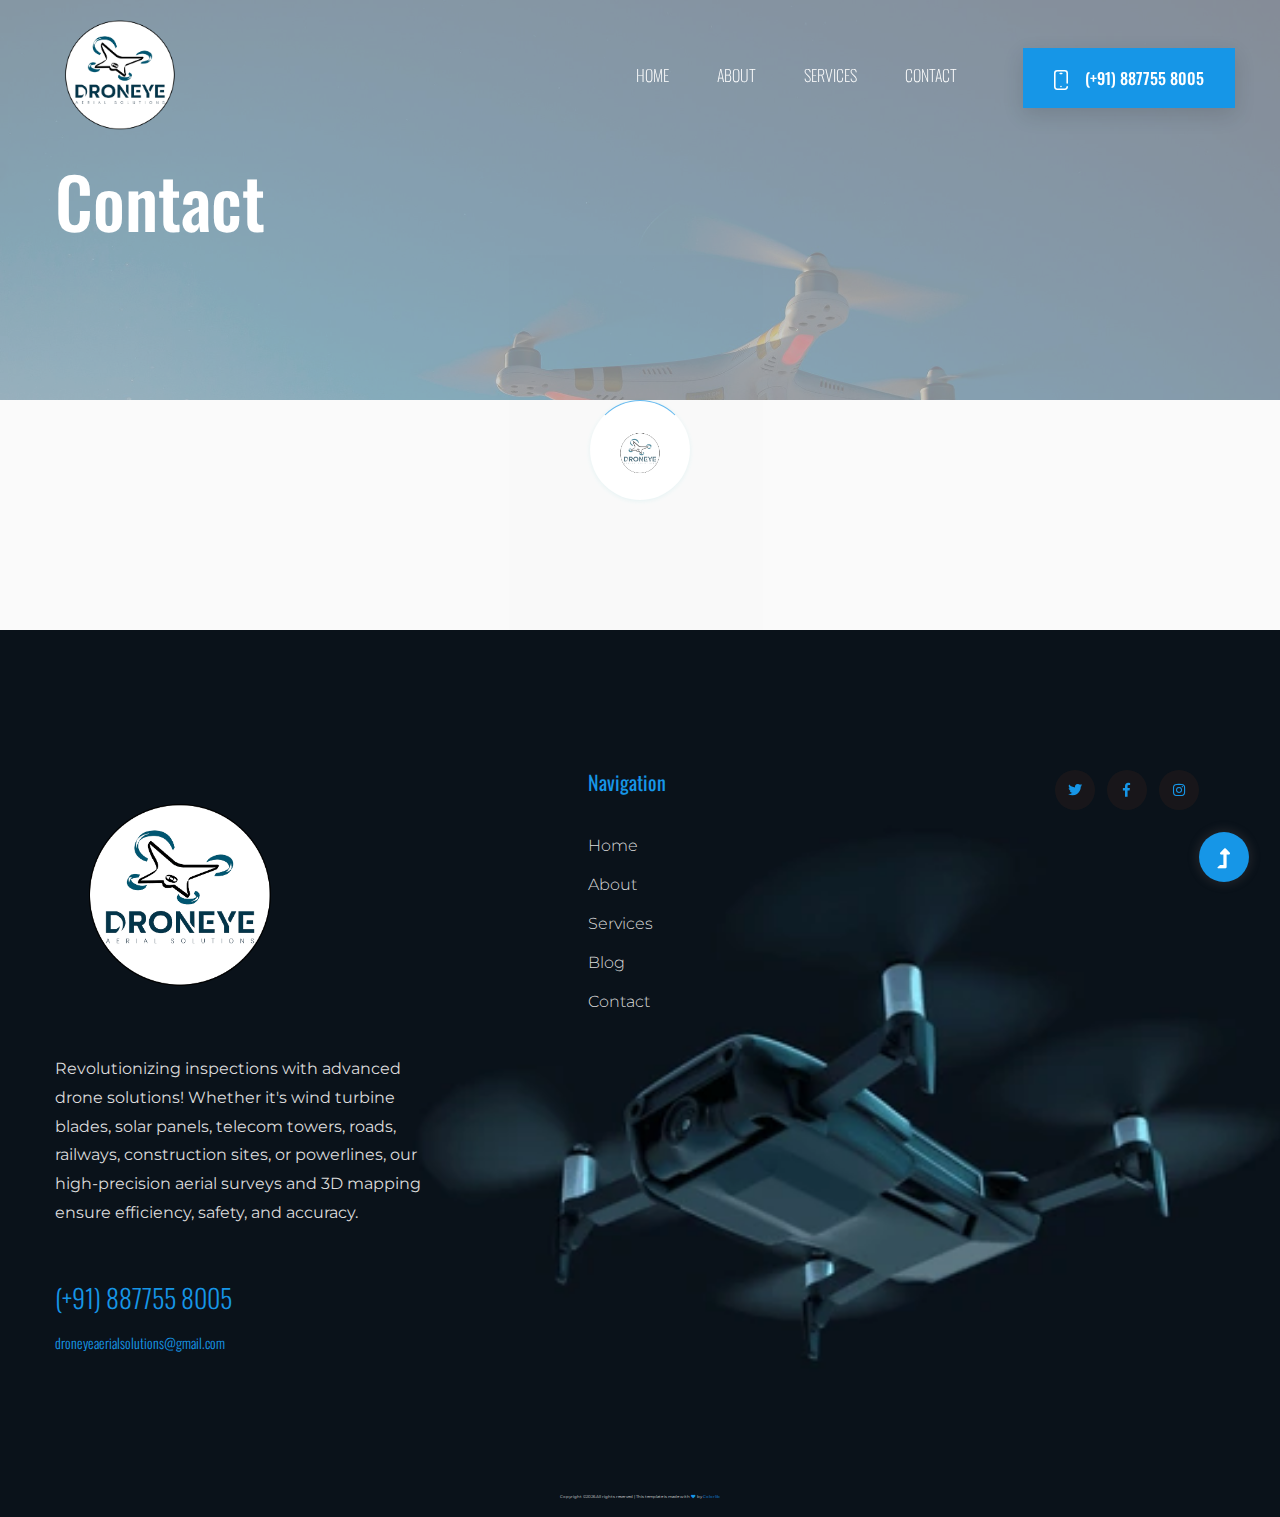
<file: contact.html>
<!doctype html>
<html class="no-js" lang="zxx">
<head>
    <meta charset="utf-8">
    <meta http-equiv="x-ua-compatible" content="ie=edge">
    <title>Droneye</title>
    <meta name="description" content="">
    <meta name="viewport" content="width=device-width, initial-scale=1">
    <link rel="shortcut icon" type="image/x-icon" href="assets/img/favicon.png">

    <!-- CSS here -->
    <link rel="stylesheet" href="assets/css/bootstrap.min.css">
    <link rel="stylesheet" href="assets/css/owl.carousel.min.css">
    <link rel="stylesheet" href="assets/css/slicknav.css">
    <link rel="stylesheet" href="assets/css/animate.min.css">
    <link rel="stylesheet" href="assets/css/hamburgers.min.css">
    <link rel="stylesheet" href="assets/css/magnific-popup.css">
    <link rel="stylesheet" href="assets/css/fontawesome-all.min.css">
    <link rel="stylesheet" href="assets/css/themify-icons.css">
    <link rel="stylesheet" href="assets/css/themify-icons.css">
    <link rel="stylesheet" href="assets/css/slick.css">
    <link rel="stylesheet" href="assets/css/nice-select.css">
    <link rel="stylesheet" href="assets/css/style.css">
</head>
<body class="full-wrapper">

    <!--? Preloader Start -->
    <div id="preloader-active">
        <div class="preloader d-flex align-items-center justify-content-center">
            <div class="preloader-inner position-relative">
                <div class="preloader-circle"></div>
                <div class="preloader-img pere-text">
                    <img src="assets/img/logo/loder.png" alt="">
                </div>
            </div>
        </div>
    </div>
    <!-- Preloader Start -->
    <header>
        <!-- Header Start -->
        <div class="header-area header-transparent">
            <div class="main-header ">
                <div class="header-bottom  header-sticky">
                    <div class="container-fluid">
                        <div class="row align-items-center">
                            <!-- Logo -->
                            <div class="col-xl-2 col-lg-2">
                                <div class="logo">
                                    <a href="index.html"><img src="assets/img/logo/logo.png" alt="" style="width: 150px; height: 150px;  object-fit: cover;"></a>
                                </div>
                            </div>
                            <div class="col-xl-10 col-lg-10">
                                <div class="menu-wrapper  d-flex align-items-center justify-content-end">
                                    <!-- Main-menu -->
                                    <div class="main-menu d-none d-lg-block">
                                        <nav>
                                            <ul id="navigation">
                                                <li><a href="index.html">Home</a></li>
                                                <li><a href="about.html">About</a></li>
                                                <li><a href="services.html">Services</a></li>
                                                <!-- <li><a href="projects.html">Projects</a></li> -->
                                                <!-- <li><a href="#">Blog</a>
                                                    <ul class="submenu">
                                                        <li><a href="blog.html">Blog</a></li>
                                                        <li><a href="blog_details.html">Blog Details</a></li>
                                                        <li><a href="elements.html">Element</a></li>
                                                    </ul>
                                                </li> -->
                                                <li><a href="contact.html">Contact</a></li>
                                                <!-- Header btn -->
                                                <li>
                                                    <div class="header-right-btn ml-40">
                                                        <a href="#" class="btn"><img src="assets/img/icon/smartphone.svg" alt="">(+91) 887755 8005</a>

                                                    </div>
                                                </li>
                                            </ul>
                                        </nav>
                                    </div>
                                </div>
                            </div> 
                            <!-- Mobile Menu -->
                            <div class="col-12">
                                <div class="mobile_menu d-block d-lg-none"></div>
                            </div>
                        </div>
                    </div>
                </div>
            </div>
        </div>
        <!-- Header End -->
    </header>
    <main>
        <!--? Hero Start -->
        <div class="slider-area2 ">
            <div class="slider-height2 hero-overly d-flex align-items-center">
                <div class="container">
                    <div class="row">
                        <div class="col-xl-12">
                            <div class="hero__caption hero__caption2">
                                <h2>Contact</h2>
                            </div>
                        </div>
                    </div>
                </div>
            </div>
        </div>
        <!-- Hero End -->
        <!--?  Contact Area start  -->
        <section class="contact-section">
            <!-- <div class="container">
                <div class="d-none d-sm-block mb-5 pb-4">
                    <div id="map" style="height: 480px; position: relative; overflow: hidden;"><div style="height: 100%; width: 100%; position: absolute; top: 0px; left: 0px; background-color: rgb(229, 227, 223);"><div class="gm-style" style="position: absolute; z-index: 0; left: 0px; top: 0px; height: 100%; width: 100%; padding: 0px; border-width: 0px; margin: 0px;"><div tabindex="0" style="position: absolute; z-index: 0; left: 0px; top: 0px; height: 100%; width: 100%; padding: 0px; border-width: 0px; margin: 0px; cursor: url(&quot;https://maps.gstatic.com/mapfiles/openhand_8_8.cur&quot;), default; touch-action: pan-x pan-y;"><div style="z-index: 1; position: absolute; left: 50%; top: 50%; width: 100%; transform: translate(0px, 0px);"><div style="position: absolute; left: 0px; top: 0px; z-index: 100; width: 100%;"><div style="position: absolute; left: 0px; top: 0px; z-index: 0;"><div style="position: absolute; z-index: 991; transform: matrix(1, 0, 0, 1, -100, -189);"><div style="position: absolute; left: 0px; top: 0px; width: 256px; height: 256px;"><div style="width: 256px; height: 256px;"></div></div><div style="position: absolute; left: -256px; top: 0px; width: 256px; height: 256px;"><div style="width: 256px; height: 256px;"></div></div><div style="position: absolute; left: -256px; top: -256px; width: 256px; height: 256px;"><div style="width: 256px; height: 256px;"></div></div><div style="position: absolute; left: 0px; top: -256px; width: 256px; height: 256px;"><div style="width: 256px; height: 256px;"></div></div><div style="position: absolute; left: 256px; top: -256px; width: 256px; height: 256px;"><div style="width: 256px; height: 256px;"></div></div><div style="position: absolute; left: 256px; top: 0px; width: 256px; height: 256px;"><div style="width: 256px; height: 256px;"></div></div><div style="position: absolute; left: 256px; top: 256px; width: 256px; height: 256px;"><div style="width: 256px; height: 256px;"></div></div><div style="position: absolute; left: 0px; top: 256px; width: 256px; height: 256px;"><div style="width: 256px; height: 256px;"></div></div><div style="position: absolute; left: -256px; top: 256px; width: 256px; height: 256px;"><div style="width: 256px; height: 256px;"></div></div><div style="position: absolute; left: -512px; top: 256px; width: 256px; height: 256px;"><div style="width: 256px; height: 256px;"></div></div><div style="position: absolute; left: -512px; top: 0px; width: 256px; height: 256px;"><div style="width: 256px; height: 256px;"></div></div><div style="position: absolute; left: -512px; top: -256px; width: 256px; height: 256px;"><div style="width: 256px; height: 256px;"></div></div><div style="position: absolute; left: 512px; top: -256px; width: 256px; height: 256px;"><div style="width: 256px; height: 256px;"></div></div><div style="position: absolute; left: 512px; top: 0px; width: 256px; height: 256px;"><div style="width: 256px; height: 256px;"></div></div><div style="position: absolute; left: 512px; top: 256px; width: 256px; height: 256px;"><div style="width: 256px; height: 256px;"></div></div></div></div></div><div style="position: absolute; left: 0px; top: 0px; z-index: 101; width: 100%;"></div><div style="position: absolute; left: 0px; top: 0px; z-index: 102; width: 100%;"></div><div style="position: absolute; left: 0px; top: 0px; z-index: 103; width: 100%;"><div style="position: absolute; left: 0px; top: 0px; z-index: -1;"><div style="position: absolute; z-index: 991; transform: matrix(1, 0, 0, 1, -100, -189);"><div style="width: 256px; height: 256px; overflow: hidden; position: absolute; left: 0px; top: 0px;"></div><div style="width: 256px; height: 256px; overflow: hidden; position: absolute; left: -256px; top: 0px;"></div><div style="width: 256px; height: 256px; overflow: hidden; position: absolute; left: -256px; top: -256px;"></div><div style="width: 256px; height: 256px; overflow: hidden; position: absolute; left: 0px; top: -256px;"></div><div style="width: 256px; height: 256px; overflow: hidden; position: absolute; left: 256px; top: -256px;"></div><div style="width: 256px; height: 256px; overflow: hidden; position: absolute; left: 256px; top: 0px;"></div><div style="width: 256px; height: 256px; overflow: hidden; position: absolute; left: 256px; top: 256px;"></div><div style="width: 256px; height: 256px; overflow: hidden; position: absolute; left: 0px; top: 256px;"></div><div style="width: 256px; height: 256px; overflow: hidden; position: absolute; left: -256px; top: 256px;"></div><div style="width: 256px; height: 256px; overflow: hidden; position: absolute; left: -512px; top: 256px;"></div><div style="width: 256px; height: 256px; overflow: hidden; position: absolute; left: -512px; top: 0px;"></div><div style="width: 256px; height: 256px; overflow: hidden; position: absolute; left: -512px; top: -256px;"></div><div style="width: 256px; height: 256px; overflow: hidden; position: absolute; left: 512px; top: -256px;"></div><div style="width: 256px; height: 256px; overflow: hidden; position: absolute; left: 512px; top: 0px;"></div><div style="width: 256px; height: 256px; overflow: hidden; position: absolute; left: 512px; top: 256px;"></div></div></div></div><div style="position: absolute; left: 0px; top: 0px; z-index: 0;"><div style="position: absolute; z-index: 991; transform: matrix(1, 0, 0, 1, -100, -189);"><div style="position: absolute; left: 0px; top: 0px; width: 256px; height: 256px; transition: opacity 200ms linear 0s;"><img draggable="false" alt="" role="presentation" src="https://maps.googleapis.com/maps/vt?pb=!1m5!1m4!1i9!2i470!3i302!4i256!2m3!1e0!2sm!3i476185792!2m3!1e2!6m1!3e5!3m14!2sen-US!3sUS!5e18!12m1!1e68!12m3!1e37!2m1!1ssmartmaps!12m4!1e26!2m2!1sstyles!2zcC5zOi02MHxwLmw6LTYw!4e0&amp;key=AIzaSyDpfS1oRGreGSBU5HHjMmQ3o5NLw7VdJ6I&amp;token=70038" style="width: 256px; height: 256px; user-select: none; border: 0px; padding: 0px; margin: 0px; max-width: none;"></div><div style="position: absolute; left: 256px; top: 0px; width: 256px; height: 256px; transition: opacity 200ms linear 0s;"><img draggable="false" alt="" role="presentation" src="https://maps.googleapis.com/maps/vt?pb=!1m5!1m4!1i9!2i471!3i302!4i256!2m3!1e0!2sm!3i476185840!2m3!1e2!6m1!3e5!3m14!2sen-US!3sUS!5e18!12m1!1e68!12m3!1e37!2m1!1ssmartmaps!12m4!1e26!2m2!1sstyles!2zcC5zOi02MHxwLmw6LTYw!4e0&amp;key=AIzaSyDpfS1oRGreGSBU5HHjMmQ3o5NLw7VdJ6I&amp;token=84496" style="width: 256px; height: 256px; user-select: none; border: 0px; padding: 0px; margin: 0px; max-width: none;"></div><div style="position: absolute; left: 256px; top: 256px; width: 256px; height: 256px; transition: opacity 200ms linear 0s;"><img draggable="false" alt="" role="presentation" src="https://maps.googleapis.com/maps/vt?pb=!1m5!1m4!1i9!2i471!3i303!4i256!2m3!1e0!2sm!3i476185840!2m3!1e2!6m1!3e5!3m14!2sen-US!3sUS!5e18!12m1!1e68!12m3!1e37!2m1!1ssmartmaps!12m4!1e26!2m2!1sstyles!2zcC5zOi02MHxwLmw6LTYw!4e0&amp;key=AIzaSyDpfS1oRGreGSBU5HHjMmQ3o5NLw7VdJ6I&amp;token=107953" style="width: 256px; height: 256px; user-select: none; border: 0px; padding: 0px; margin: 0px; max-width: none;"></div><div style="position: absolute; left: 0px; top: 256px; width: 256px; height: 256px; transition: opacity 200ms linear 0s;"><img draggable="false" alt="" role="presentation" src="https://maps.googleapis.com/maps/vt?pb=!1m5!1m4!1i9!2i470!3i303!4i256!2m3!1e0!2sm!3i476185792!2m3!1e2!6m1!3e5!3m14!2sen-US!3sUS!5e18!12m1!1e68!12m3!1e37!2m1!1ssmartmaps!12m4!1e26!2m2!1sstyles!2zcC5zOi02MHxwLmw6LTYw!4e0&amp;key=AIzaSyDpfS1oRGreGSBU5HHjMmQ3o5NLw7VdJ6I&amp;token=93495" style="width: 256px; height: 256px; user-select: none; border: 0px; padding: 0px; margin: 0px; max-width: none;"></div><div style="position: absolute; left: -256px; top: 256px; width: 256px; height: 256px; transition: opacity 200ms linear 0s;"><img draggable="false" alt="" role="presentation" src="https://maps.googleapis.com/maps/vt?pb=!1m5!1m4!1i9!2i469!3i303!4i256!2m3!1e0!2sm!3i476185792!2m3!1e2!6m1!3e5!3m14!2sen-US!3sUS!5e18!12m1!1e68!12m3!1e37!2m1!1ssmartmaps!12m4!1e26!2m2!1sstyles!2zcC5zOi02MHxwLmw6LTYw!4e0&amp;key=AIzaSyDpfS1oRGreGSBU5HHjMmQ3o5NLw7VdJ6I&amp;token=85128" style="width: 256px; height: 256px; user-select: none; border: 0px; padding: 0px; margin: 0px; max-width: none;"></div><div style="position: absolute; left: -512px; top: 256px; width: 256px; height: 256px; transition: opacity 200ms linear 0s;"><img draggable="false" alt="" role="presentation" src="https://maps.googleapis.com/maps/vt?pb=!1m5!1m4!1i9!2i468!3i303!4i256!2m3!1e0!2sm!3i476185504!2m3!1e2!6m1!3e5!3m14!2sen-US!3sUS!5e18!12m1!1e68!12m3!1e37!2m1!1ssmartmaps!12m4!1e26!2m2!1sstyles!2zcC5zOi02MHxwLmw6LTYw!4e0&amp;key=AIzaSyDpfS1oRGreGSBU5HHjMmQ3o5NLw7VdJ6I&amp;token=46831" style="width: 256px; height: 256px; user-select: none; border: 0px; padding: 0px; margin: 0px; max-width: none;"></div><div style="position: absolute; left: -512px; top: 0px; width: 256px; height: 256px; transition: opacity 200ms linear 0s;"><img draggable="false" alt="" role="presentation" src="https://maps.googleapis.com/maps/vt?pb=!1m5!1m4!1i9!2i468!3i302!4i256!2m3!1e0!2sm!3i476184952!2m3!1e2!6m1!3e5!3m14!2sen-US!3sUS!5e18!12m1!1e68!12m3!1e37!2m1!1ssmartmaps!12m4!1e26!2m2!1sstyles!2zcC5zOi02MHxwLmw6LTYw!4e0&amp;key=AIzaSyDpfS1oRGreGSBU5HHjMmQ3o5NLw7VdJ6I&amp;token=10814" style="width: 256px; height: 256px; user-select: none; border: 0px; padding: 0px; margin: 0px; max-width: none;"></div><div style="position: absolute; left: -512px; top: -256px; width: 256px; height: 256px; transition: opacity 200ms linear 0s;"><img draggable="false" alt="" role="presentation" src="https://maps.googleapis.com/maps/vt?pb=!1m5!1m4!1i9!2i468!3i301!4i256!2m3!1e0!2sm!3i476184952!2m3!1e2!6m1!3e5!3m14!2sen-US!3sUS!5e18!12m1!1e68!12m3!1e37!2m1!1ssmartmaps!12m4!1e26!2m2!1sstyles!2zcC5zOi02MHxwLmw6LTYw!4e0&amp;key=AIzaSyDpfS1oRGreGSBU5HHjMmQ3o5NLw7VdJ6I&amp;token=118428" style="width: 256px; height: 256px; user-select: none; border: 0px; padding: 0px; margin: 0px; max-width: none;"></div><div style="position: absolute; left: 512px; top: -256px; width: 256px; height: 256px; transition: opacity 200ms linear 0s;"><img draggable="false" alt="" role="presentation" src="https://maps.googleapis.com/maps/vt?pb=!1m5!1m4!1i9!2i472!3i301!4i256!2m3!1e0!2sm!3i476185636!2m3!1e2!6m1!3e5!3m14!2sen-US!3sUS!5e18!12m1!1e68!12m3!1e37!2m1!1ssmartmaps!12m4!1e26!2m2!1sstyles!2zcC5zOi02MHxwLmw6LTYw!4e0&amp;key=AIzaSyDpfS1oRGreGSBU5HHjMmQ3o5NLw7VdJ6I&amp;token=43995" style="width: 256px; height: 256px; user-select: none; border: 0px; padding: 0px; margin: 0px; max-width: none;"></div><div style="position: absolute; left: 512px; top: 0px; width: 256px; height: 256px; transition: opacity 200ms linear 0s;"><img draggable="false" alt="" role="presentation" src="https://maps.googleapis.com/maps/vt?pb=!1m5!1m4!1i9!2i472!3i302!4i256!2m3!1e0!2sm!3i476185840!2m3!1e2!6m1!3e5!3m14!2sen-US!3sUS!5e18!12m1!1e68!12m3!1e37!2m1!1ssmartmaps!12m4!1e26!2m2!1sstyles!2zcC5zOi02MHxwLmw6LTYw!4e0&amp;key=AIzaSyDpfS1oRGreGSBU5HHjMmQ3o5NLw7VdJ6I&amp;token=905" style="width: 256px; height: 256px; user-select: none; border: 0px; padding: 0px; margin: 0px; max-width: none;"></div><div style="position: absolute; left: 512px; top: 256px; width: 256px; height: 256px; transition: opacity 200ms linear 0s;"><img draggable="false" alt="" role="presentation" src="https://maps.googleapis.com/maps/vt?pb=!1m5!1m4!1i9!2i472!3i303!4i256!2m3!1e0!2sm!3i476185840!2m3!1e2!6m1!3e5!3m14!2sen-US!3sUS!5e18!12m1!1e68!12m3!1e37!2m1!1ssmartmaps!12m4!1e26!2m2!1sstyles!2zcC5zOi02MHxwLmw6LTYw!4e0&amp;key=AIzaSyDpfS1oRGreGSBU5HHjMmQ3o5NLw7VdJ6I&amp;token=24362" style="width: 256px; height: 256px; user-select: none; border: 0px; padding: 0px; margin: 0px; max-width: none;"></div><div style="position: absolute; left: -256px; top: 0px; width: 256px; height: 256px; transition: opacity 200ms linear 0s;"><img draggable="false" alt="" role="presentation" src="https://maps.googleapis.com/maps/vt?pb=!1m5!1m4!1i9!2i469!3i302!4i256!2m3!1e0!2sm!3i476185792!2m3!1e2!6m1!3e5!3m14!2sen-US!3sUS!5e18!12m1!1e68!12m3!1e37!2m1!1ssmartmaps!12m4!1e26!2m2!1sstyles!2zcC5zOi02MHxwLmw6LTYw!4e0&amp;key=AIzaSyDpfS1oRGreGSBU5HHjMmQ3o5NLw7VdJ6I&amp;token=61671" style="width: 256px; height: 256px; user-select: none; border: 0px; padding: 0px; margin: 0px; max-width: none;"></div><div style="position: absolute; left: -256px; top: -256px; width: 256px; height: 256px; transition: opacity 200ms linear 0s;"><img draggable="false" alt="" role="presentation" src="https://maps.googleapis.com/maps/vt?pb=!1m5!1m4!1i9!2i469!3i301!4i256!2m3!1e0!2sm!3i476185792!2m3!1e2!6m1!3e5!3m14!2sen-US!3sUS!5e18!12m1!1e68!12m3!1e37!2m1!1ssmartmaps!12m4!1e26!2m2!1sstyles!2zcC5zOi02MHxwLmw6LTYw!4e0&amp;key=AIzaSyDpfS1oRGreGSBU5HHjMmQ3o5NLw7VdJ6I&amp;token=38214" style="width: 256px; height: 256px; user-select: none; border: 0px; padding: 0px; margin: 0px; max-width: none;"></div><div style="position: absolute; left: 0px; top: -256px; width: 256px; height: 256px; transition: opacity 200ms linear 0s;"><img draggable="false" alt="" role="presentation" src="https://maps.googleapis.com/maps/vt?pb=!1m5!1m4!1i9!2i470!3i301!4i256!2m3!1e0!2sm!3i476185792!2m3!1e2!6m1!3e5!3m14!2sen-US!3sUS!5e18!12m1!1e68!12m3!1e37!2m1!1ssmartmaps!12m4!1e26!2m2!1sstyles!2zcC5zOi02MHxwLmw6LTYw!4e0&amp;key=AIzaSyDpfS1oRGreGSBU5HHjMmQ3o5NLw7VdJ6I&amp;token=46581" style="width: 256px; height: 256px; user-select: none; border: 0px; padding: 0px; margin: 0px; max-width: none;"></div><div style="position: absolute; left: 256px; top: -256px; width: 256px; height: 256px; transition: opacity 200ms linear 0s;"><img draggable="false" alt="" role="presentation" src="https://maps.googleapis.com/maps/vt?pb=!1m5!1m4!1i9!2i471!3i301!4i256!2m3!1e0!2sm!3i476185792!2m3!1e2!6m1!3e5!3m14!2sen-US!3sUS!5e18!12m1!1e68!12m3!1e37!2m1!1ssmartmaps!12m4!1e26!2m2!1sstyles!2zcC5zOi02MHxwLmw6LTYw!4e0&amp;key=AIzaSyDpfS1oRGreGSBU5HHjMmQ3o5NLw7VdJ6I&amp;token=94061" style="width: 256px; height: 256px; user-select: none; border: 0px; padding: 0px; margin: 0px; max-width: none;"></div></div></div></div><div class="gm-style-pbc" style="z-index: 2; position: absolute; height: 100%; width: 100%; padding: 0px; border-width: 0px; margin: 0px; left: 0px; top: 0px; opacity: 0;"><p class="gm-style-pbt"></p></div><div style="z-index: 3; position: absolute; height: 100%; width: 100%; padding: 0px; border-width: 0px; margin: 0px; left: 0px; top: 0px; touch-action: pan-x pan-y;"><div style="z-index: 4; position: absolute; left: 50%; top: 50%; width: 100%; transform: translate(0px, 0px);"><div style="position: absolute; left: 0px; top: 0px; z-index: 104; width: 100%;"></div><div style="position: absolute; left: 0px; top: 0px; z-index: 105; width: 100%;"></div><div style="position: absolute; left: 0px; top: 0px; z-index: 106; width: 100%;"></div><div style="position: absolute; left: 0px; top: 0px; z-index: 107; width: 100%;"></div></div></div></div><iframe aria-hidden="true" frameborder="0" style="z-index: -1; position: absolute; width: 100%; height: 100%; top: 0px; left: 0px; border: none;" src="about:blank"></iframe><div style="margin-left: 5px; margin-right: 5px; z-index: 1000000; position: absolute; left: 0px; bottom: 0px;"><a target="_blank" rel="noopener" href="https://maps.google.com/maps?ll=-31.197,150.744&amp;z=9&amp;t=m&amp;hl=en-US&amp;gl=US&amp;mapclient=apiv3" title="Open this area in Google Maps (opens a new window)" style="position: static; overflow: visible; float: none; display: inline;"><div style="width: 66px; height: 26px; cursor: pointer;"><img alt="" src="https://maps.gstatic.com/mapfiles/api-3/images/google_white5.png" draggable="false" style="position: absolute; left: 0px; top: 0px; width: 66px; height: 26px; user-select: none; border: 0px; padding: 0px; margin: 0px;"></div></a></div><div style="background-color: white; padding: 15px 21px; border: 1px solid rgb(171, 171, 171); font-family: Roboto, Arial, sans-serif; color: rgb(34, 34, 34); box-sizing: border-box; box-shadow: rgba(0, 0, 0, 0.2) 0px 4px 16px; z-index: 10000002; display: none; width: 300px; height: 180px; position: absolute; left: 315px; top: 150px;"><div style="padding: 0px 0px 10px; font-size: 16px; box-sizing: border-box;">Map Data</div><div style="font-size: 13px;">Map data ©2019 Google</div><button draggable="false" title="Close" aria-label="Close" type="button" class="gm-ui-hover-effect" style="background: none; display: block; border: 0px; margin: 0px; padding: 0px; position: absolute; cursor: pointer; user-select: none; top: 0px; right: 0px; width: 37px; height: 37px;"><img src="data:image/svg+xml,%3Csvg%20xmlns%3D%22http%3A%2F%2Fwww.w3.org%2F2000%2Fsvg%22%20width%3D%2224px%22%20height%3D%2224px%22%20viewBox%3D%220%200%2024%2024%22%20fill%3D%22%23000000%22%3E%0A%20%20%20%20%3Cpath%20d%3D%22M19%206.41L17.59%205%2012%2010.59%206.41%205%205%206.41%2010.59%2012%205%2017.59%206.41%2019%2012%2013.41%2017.59%2019%2019%2017.59%2013.41%2012z%22%2F%3E%0A%20%20%20%20%3Cpath%20d%3D%22M0%200h24v24H0z%22%20fill%3D%22none%22%2F%3E%0A%3C%2Fsvg%3E%0A" style="pointer-events: none; display: block; width: 13px; height: 13px; margin: 12px;"></button></div><div class="gmnoprint" style="z-index: 1000001; position: absolute; right: 166px; bottom: 0px; width: 121px;"><div draggable="false" class="gm-style-cc" style="user-select: none; height: 14px; line-height: 14px;"><div style="opacity: 0.7; width: 100%; height: 100%; position: absolute;"><div style="width: 1px;"></div><div style="background-color: rgb(245, 245, 245); width: auto; height: 100%; margin-left: 1px;"></div></div><div style="position: relative; padding-right: 6px; padding-left: 6px; box-sizing: border-box; font-family: Roboto, Arial, sans-serif; font-size: 10px; color: rgb(68, 68, 68); white-space: nowrap; direction: ltr; text-align: right; vertical-align: middle; display: inline-block;"><a style="text-decoration: none; cursor: pointer; display: none;">Map Data</a><span>Map data ©2019 Google</span></div></div></div><div class="gmnoscreen" style="position: absolute; right: 0px; bottom: 0px;"><div style="font-family: Roboto, Arial, sans-serif; font-size: 11px; color: rgb(68, 68, 68); direction: ltr; text-align: right; background-color: rgb(245, 245, 245);">Map data ©2019 Google</div></div><div class="gmnoprint gm-style-cc" draggable="false" style="z-index: 1000001; user-select: none; height: 14px; line-height: 14px; position: absolute; right: 95px; bottom: 0px;"><div style="opacity: 0.7; width: 100%; height: 100%; position: absolute;"><div style="width: 1px;"></div><div style="background-color: rgb(245, 245, 245); width: auto; height: 100%; margin-left: 1px;"></div></div><div style="position: relative; padding-right: 6px; padding-left: 6px; box-sizing: border-box; font-family: Roboto, Arial, sans-serif; font-size: 10px; color: rgb(68, 68, 68); white-space: nowrap; direction: ltr; text-align: right; vertical-align: middle; display: inline-block;"><a href="https://www.google.com/intl/en-US_US/help/terms_maps.html" target="_blank" rel="noopener" style="text-decoration: none; cursor: pointer; color: rgb(68, 68, 68);">Terms of Use</a></div></div><button draggable="false" title="Toggle fullscreen view" aria-label="Toggle fullscreen view" type="button" class="gm-control-active gm-fullscreen-control" style="background: none rgb(255, 255, 255); border: 0px; margin: 10px; padding: 0px; position: absolute; cursor: pointer; user-select: none; border-radius: 2px; height: 40px; width: 40px; box-shadow: rgba(0, 0, 0, 0.3) 0px 1px 4px -1px; overflow: hidden; top: 0px; right: 0px;"><img src="data:image/svg+xml,%3Csvg%20xmlns%3D%22http%3A%2F%2Fwww.w3.org%2F2000%2Fsvg%22%20width%3D%2218%22%20height%3D%2218%22%20viewBox%3D%220%20018%2018%22%3E%0A%20%20%3Cpath%20fill%3D%22%23666%22%20d%3D%22M0%2C0v2v4h2V2h4V0H2H0z%20M16%2C0h-4v2h4v4h2V2V0H16z%20M16%2C16h-4v2h4h2v-2v-4h-2V16z%20M2%2C12H0v4v2h2h4v-2H2V12z%22%2F%3E%0A%3C%2Fsvg%3E%0A" style="height: 18px; width: 18px;"><img src="data:image/svg+xml,%3Csvg%20xmlns%3D%22http%3A%2F%2Fwww.w3.org%2F2000%2Fsvg%22%20width%3D%2218%22%20height%3D%2218%22%20viewBox%3D%220%200%2018%2018%22%3E%0A%20%20%3Cpath%20fill%3D%22%23333%22%20d%3D%22M0%2C0v2v4h2V2h4V0H2H0z%20M16%2C0h-4v2h4v4h2V2V0H16z%20M16%2C16h-4v2h4h2v-2v-4h-2V16z%20M2%2C12H0v4v2h2h4v-2H2V12z%22%2F%3E%0A%3C%2Fsvg%3E%0A" style="height: 18px; width: 18px;"><img src="data:image/svg+xml,%3Csvg%20xmlns%3D%22http%3A%2F%2Fwww.w3.org%2F2000%2Fsvg%22%20width%3D%2218%22%20height%3D%2218%22%20viewBox%3D%220%200%2018%2018%22%3E%0A%20%20%3Cpath%20fill%3D%22%23111%22%20d%3D%22M0%2C0v2v4h2V2h4V0H2H0z%20M16%2C0h-4v2h4v4h2V2V0H16z%20M16%2C16h-4v2h4h2v-2v-4h-2V16z%20M2%2C12H0v4v2h2h4v-2H2V12z%22%2F%3E%0A%3C%2Fsvg%3E%0A" style="height: 18px; width: 18px;"></button><div draggable="false" class="gm-style-cc" style="user-select: none; height: 14px; line-height: 14px; position: absolute; right: 0px; bottom: 0px;"><div style="opacity: 0.7; width: 100%; height: 100%; position: absolute;"><div style="width: 1px;"></div><div style="background-color: rgb(245, 245, 245); width: auto; height: 100%; margin-left: 1px;"></div></div><div style="position: relative; padding-right: 6px; padding-left: 6px; box-sizing: border-box; font-family: Roboto, Arial, sans-serif; font-size: 10px; color: rgb(68, 68, 68); white-space: nowrap; direction: ltr; text-align: right; vertical-align: middle; display: inline-block;"><a target="_blank" rel="noopener" title="Report errors in the road map or imagery to Google" href="https://www.google.com/maps/@-31.197,150.744,9z/data=!10m1!1e1!12b1?source=apiv3&amp;rapsrc=apiv3" style="font-family: Roboto, Arial, sans-serif; font-size: 10px; color: rgb(68, 68, 68); text-decoration: none; position: relative;">Report a map error</a></div></div><div class="gmnoprint gm-bundled-control gm-bundled-control-on-bottom" draggable="false" controlwidth="40" controlheight="81" style="margin: 10px; user-select: none; position: absolute; bottom: 95px; right: 40px;"><div class="gmnoprint" controlwidth="40" controlheight="81" style="position: absolute; left: 0px; top: 0px;"><div draggable="false" style="user-select: none; box-shadow: rgba(0, 0, 0, 0.3) 0px 1px 4px -1px; border-radius: 2px; cursor: pointer; background-color: rgb(255, 255, 255); width: 40px; height: 81px;"><button draggable="false" title="Zoom in" aria-label="Zoom in" type="button" class="gm-control-active" style="background: none; display: block; border: 0px; margin: 0px; padding: 0px; position: relative; cursor: pointer; user-select: none; overflow: hidden; width: 40px; height: 40px; top: 0px; left: 0px;"><img src="data:image/svg+xml,%3Csvg%20xmlns%3D%22http%3A%2F%2Fwww.w3.org%2F2000%2Fsvg%22%20width%3D%2218%22%20height%3D%2218%22%20viewBox%3D%220%200%2018%2018%22%3E%0A%20%20%3Cpolygon%20fill%3D%22%23666%22%20points%3D%2218%2C7%2011%2C7%2011%2C0%207%2C0%207%2C7%200%2C7%200%2C11%207%2C11%207%2C18%2011%2C18%2011%2C11%2018%2C11%22%2F%3E%0A%3C%2Fsvg%3E%0A" style="height: 18px; width: 18px;"><img src="data:image/svg+xml,%3Csvg%20xmlns%3D%22http%3A%2F%2Fwww.w3.org%2F2000%2Fsvg%22%20width%3D%2218%22%20height%3D%2218%22%20viewBox%3D%220%200%2018%2018%22%3E%0A%20%20%3Cpolygon%20fill%3D%22%23333%22%20points%3D%2218%2C7%2011%2C7%2011%2C0%207%2C0%207%2C7%200%2C7%200%2C11%207%2C11%207%2C18%2011%2C18%2011%2C11%2018%2C11%22%2F%3E%0A%3C%2Fsvg%3E%0A" style="height: 18px; width: 18px;"><img src="data:image/svg+xml,%3Csvg%20xmlns%3D%22http%3A%2F%2Fwww.w3.org%2F2000%2Fsvg%22%20width%3D%2218%22%20height%3D%2218%22%20viewBox%3D%220%200%2018%2018%22%3E%0A%20%20%3Cpolygon%20fill%3D%22%23111%22%20points%3D%2218%2C7%2011%2C7%2011%2C0%207%2C0%207%2C7%200%2C7%200%2C11%207%2C11%207%2C18%2011%2C18%2011%2C11%2018%2C11%22%2F%3E%0A%3C%2Fsvg%3E%0A" style="height: 18px; width: 18px;"></button><div style="position: relative; overflow: hidden; width: 30px; height: 1px; margin: 0px 5px; background-color: rgb(230, 230, 230); top: 0px;"></div><button draggable="false" title="Zoom out" aria-label="Zoom out" type="button" class="gm-control-active" style="background: none; display: block; border: 0px; margin: 0px; padding: 0px; position: relative; cursor: pointer; user-select: none; overflow: hidden; width: 40px; height: 40px; top: 0px; left: 0px;"><img src="data:image/svg+xml,%3Csvg%20xmlns%3D%22http%3A%2F%2Fwww.w3.org%2F2000%2Fsvg%22%20width%3D%2218%22%20height%3D%2218%22%20viewBox%3D%220%200%2018%2018%22%3E%0A%20%20%3Cpath%20fill%3D%22%23666%22%20d%3D%22M0%2C7h18v4H0V7z%22%2F%3E%0A%3C%2Fsvg%3E%0A" style="height: 18px; width: 18px;"><img src="data:image/svg+xml,%3Csvg%20xmlns%3D%22http%3A%2F%2Fwww.w3.org%2F2000%2Fsvg%22%20width%3D%2218%22%20height%3D%2218%22%20viewBox%3D%220%200%2018%2018%22%3E%0A%20%20%3Cpath%20fill%3D%22%23333%22%20d%3D%22M0%2C7h18v4H0V7z%22%2F%3E%0A%3C%2Fsvg%3E%0A" style="height: 18px; width: 18px;"><img src="data:image/svg+xml,%3Csvg%20xmlns%3D%22http%3A%2F%2Fwww.w3.org%2F2000%2Fsvg%22%20width%3D%2218%22%20height%3D%2218%22%20viewBox%3D%220%200%2018%2018%22%3E%0A%20%20%3Cpath%20fill%3D%22%23111%22%20d%3D%22M0%2C7h18v4H0V7z%22%2F%3E%0A%3C%2Fsvg%3E%0A" style="height: 18px; width: 18px;"></button></div></div><div class="gmnoprint" controlwidth="40" controlheight="40" style="display: none; position: absolute;"><div style="width: 40px; height: 40px;"><button draggable="false" title="Rotate map 90 degrees" aria-label="Rotate map 90 degrees" type="button" class="gm-control-active" style="background: none rgb(255, 255, 255); display: none; border: 0px; margin: 0px 0px 32px; padding: 0px; position: relative; cursor: pointer; user-select: none; width: 40px; height: 40px; top: 0px; left: 0px; overflow: hidden; box-shadow: rgba(0, 0, 0, 0.3) 0px 1px 4px -1px; border-radius: 2px;"><img src="data:image/svg+xml,%3Csvg%20xmlns%3D%22http%3A%2F%2Fwww.w3.org%2F2000%2Fsvg%22%20width%3D%2224%22%20height%3D%2222%22%20viewBox%3D%220%200%2024%2022%22%3E%0A%20%20%3Cpath%20fill%3D%22%23666%22%20fill-rule%3D%22evenodd%22%20d%3D%22M20%2010c0-5.52-4.48-10-10-10s-10%204.48-10%2010v5h5v-5c0-2.76%202.24-5%205-5s5%202.24%205%205v5h-4l6.5%207%206.5-7h-4v-5z%22%20clip-rule%3D%22evenodd%22%2F%3E%0A%3C%2Fsvg%3E%0A" style="height: 18px; width: 18px;"><img src="data:image/svg+xml,%3Csvg%20xmlns%3D%22http%3A%2F%2Fwww.w3.org%2F2000%2Fsvg%22%20width%3D%2224%22%20height%3D%2222%22%20viewBox%3D%220%200%2024%2022%22%3E%0A%20%20%3Cpath%20fill%3D%22%23333%22%20fill-rule%3D%22evenodd%22%20d%3D%22M20%2010c0-5.52-4.48-10-10-10s-10%204.48-10%2010v5h5v-5c0-2.76%202.24-5%205-5s5%202.24%205%205v5h-4l6.5%207%206.5-7h-4v-5z%22%20clip-rule%3D%22evenodd%22%2F%3E%0A%3C%2Fsvg%3E%0A" style="height: 18px; width: 18px;"><img src="data:image/svg+xml,%3Csvg%20xmlns%3D%22http%3A%2F%2Fwww.w3.org%2F2000%2Fsvg%22%20width%3D%2224%22%20height%3D%2222%22%20viewBox%3D%220%200%2024%2022%22%3E%0A%20%20%3Cpath%20fill%3D%22%23111%22%20fill-rule%3D%22evenodd%22%20d%3D%22M20%2010c0-5.52-4.48-10-10-10s-10%204.48-10%2010v5h5v-5c0-2.76%202.24-5%205-5s5%202.24%205%205v5h-4l6.5%207%206.5-7h-4v-5z%22%20clip-rule%3D%22evenodd%22%2F%3E%0A%3C%2Fsvg%3E%0A" style="height: 18px; width: 18px;"></button><button draggable="false" title="Tilt map" aria-label="Tilt map" type="button" class="gm-tilt gm-control-active" style="background: none rgb(255, 255, 255); display: block; border: 0px; margin: 0px; padding: 0px; position: relative; cursor: pointer; user-select: none; width: 40px; height: 40px; top: 0px; left: 0px; overflow: hidden; box-shadow: rgba(0, 0, 0, 0.3) 0px 1px 4px -1px; border-radius: 2px;"><img src="data:image/svg+xml,%3Csvg%20xmlns%3D%22http%3A%2F%2Fwww.w3.org%2F2000%2Fsvg%22%20width%3D%2218px%22%20height%3D%2216px%22%20viewBox%3D%220%200%2018%2016%22%3E%0A%20%20%3Cpath%20fill%3D%22%23666%22%20d%3D%22M0%2C16h8V9H0V16z%20M10%2C16h8V9h-8V16z%20M0%2C7h8V0H0V7z%20M10%2C0v7h8V0H10z%22%2F%3E%0A%3C%2Fsvg%3E%0A" style="width: 18px;"><img src="data:image/svg+xml,%3Csvg%20xmlns%3D%22http%3A%2F%2Fwww.w3.org%2F2000%2Fsvg%22%20width%3D%2218px%22%20height%3D%2216px%22%20viewBox%3D%220%200%2018%2016%22%3E%0A%20%20%3Cpath%20fill%3D%22%23333%22%20d%3D%22M0%2C16h8V9H0V16z%20M10%2C16h8V9h-8V16z%20M0%2C7h8V0H0V7z%20M10%2C0v7h8V0H10z%22%2F%3E%0A%3C%2Fsvg%3E%0A" style="width: 18px;"><img src="data:image/svg+xml,%3Csvg%20xmlns%3D%22http%3A%2F%2Fwww.w3.org%2F2000%2Fsvg%22%20width%3D%2218px%22%20height%3D%2216px%22%20viewBox%3D%220%200%2018%2016%22%3E%0A%20%20%3Cpath%20fill%3D%22%23111%22%20d%3D%22M0%2C16h8V9H0V16z%20M10%2C16h8V9h-8V16z%20M0%2C7h8V0H0V7z%20M10%2C0v7h8V0H10z%22%2F%3E%0A%3C%2Fsvg%3E%0A" style="width: 18px;"></button></div></div></div></div></div><div style="background-color: white; font-weight: 500; font-family: Roboto, sans-serif; padding: 15px 25px; box-sizing: border-box; top: 5px; border: 1px solid rgba(0, 0, 0, 0.12); border-radius: 5px; left: 50%; max-width: 375px; position: absolute; transform: translateX(-50%); width: calc(100% - 10px); z-index: 1;"><div><img alt="" src="https://maps.gstatic.com/mapfiles/api-3/images/google_gray.svg" draggable="false" style="padding: 0px; margin: 0px; border: 0px; height: 17px; vertical-align: middle; width: 52px; user-select: none;"></div><div style="line-height: 20px; margin: 15px 0px;"><span style="color: rgba(0, 0, 0, 0.87); font-size: 14px;">This page can't load Google Maps correctly.</span></div><table style="width: 100%;"><tr><td style="line-height: 16px; vertical-align: middle;"><a href="https://developers.google.com/maps/documentation/javascript/error-messages?utm_source=maps_js&amp;utm_medium=degraded&amp;utm_campaign=billing#api-key-and-billing-errors" target="_blank" rel="noopener" style="color: rgba(0, 0, 0, 0.54); font-size: 12px;">Do you own this website?</a></td><td style="text-align: right;"><button class="dismissButton">OK</button></td></tr></table></div></div>
                    <script>
                        function initMap() {
                            var uluru = {
                                lat: -25.363,
                                lng: 131.044
                            };
                            var grayStyles = [{
                                featureType: "all",
                                stylers: [{
                                    saturation: -90
                                },
                                {
                                    lightness: 50
                                }
                                ]
                            },
                            {
                                elementType: 'labels.text.fill',
                                stylers: [{
                                    color: '#ccdee9'
                                }]
                            }
                            ];
                            var map = new google.maps.Map(document.getElementById('map'), {
                                center: {
                                    lat: -31.197,
                                    lng: 150.744
                                },
                                zoom: 9,
                                styles: grayStyles,
                                scrollwheel: false
                            });
                        }
                    </script>
                    <script src="https://maps.googleapis.com/maps/api/js?key=AIzaSyDpfS1oRGreGSBU5HHjMmQ3o5NLw7VdJ6I&amp;callback=initMap">
                    </script>
                    
                </div>
               
            </div> -->
        </section>
        <!-- Contact Area End -->
        <footer>
            <div class="footer-wrapper section-bg2"  data-background="assets/img/gallery/aboutfooter.png">
                <!-- Footer Start-->
                <div class="footer-area footer-padding">
                    <div class="container">
                        <div class="row justify-content-between">
                            <div class="col-xl-4 col-lg-4 col-md-5 col-sm-7">
                                <div class="single-footer-caption mb-50">
                                    <div class="single-footer-caption mb-30">
                                        <!-- logo -->
                                        <div class="footer-logo mb-35">
                                            <a href="index.html"><img src="assets/img/logo/logo2_footer.png" alt=""  style="width: 250px; height: 250px;  object-fit: cover;"></a>
                                        </div>
                                        <div class="footer-tittle">
                                            <div class="footer-pera">
                                                <p>Revolutionizing inspections with advanced drone solutions! Whether it's wind turbine blades, solar panels, telecom towers, roads, railways, construction sites, or powerlines, our high-precision aerial surveys and 3D mapping ensure efficiency, safety, and accuracy.</p>
                                            </div>
                                            <ul class="mb-40">
                                                <li class="number"><a href="#">(+91) 887755 8005</a></li>
                                                <li class="number2"><a href="#">droneyeaerialsolutions@gmail.com</a></li>
                                            </ul>
                                        </div>
                                    </div>
                                </div>
                            </div>
                            <div class="offset-xl-1 col-xl-2 col-lg-2 col-md-4 col-sm-6">
                                <div class="single-footer-caption mb-50">
                                    <div class="footer-tittle">
                                        <h4>Navigation</h4>
                                        <ul>
                                            <li><a href="index.html">Home</a></li>
                                            <li><a href="about.html">About</a></li>
                                            <li><a href="services.html">Services</a></li>
                                            <li><a href="blog.html">Blog</a></li>
                                            <li><a href="contact.html">Contact</a></li>
                                        </ul>
                                    </div>
                                </div>
                            </div>
                            <div class="col-xl-2 col-lg-2 col-md-4 col-sm-6">
                                <div class="single-footer-caption mb-50">
                                    <div class="footer-tittle">
                                        <!-- <h4>Services</h4>
                                        <ul>
                                            <li><a href="#">Drone Mapping</a></li>
                                            <li><a href="#"> Real State</a></li>
                                            <li><a href="#">Commercial</a></li>
                                            <li><a href="#">Construction</a></li>
                                        </ul> -->
                                    </div>
                                </div>
                            </div>
                            <div class="col-xl-2 col-lg-3 col-md-4 col-sm-6">
                                <div class="single-footer-caption mb-50">
                                    <!-- social -->
                                    <div class="footer-social">
                                        <a href="https://x.com/droneye97340?t=DpmIJmjs_4qniKyDY802Cw&s=09"><i class="fab fa-twitter"></i></a>
                                        <a href="https://www.facebook.com/share/18u4DfE7rZ/"><i class="fab fa-facebook-f"></i></a>
                                        <a href="https://www.instagram.com/droneye.in/"><i class="fab fa-instagram"></i></a>
                                    </div>
                                </div>
                            </div>
                        </div>
                    </div>
                </div>
                <!-- footer-bottom area -->
                <div class="footer-bottom-area">
                    <div class="container">
                        <div class="footer-border">
                            <div class="row">
                                <div class="col-xl-12 ">
                                    <div class="footer-copy-right text-center">
                                        <p style="font-size: 4px;"><!-- Link back to Colorlib can't be removed. Template is licensed under CC BY 3.0. -->
                                          Copyright &copy;<script>document.write(new Date().getFullYear());</script> All rights reserved | This template is made with <i class="fa fa-heart" aria-hidden="true"></i> by <a href="https://colorlib.com" target="_blank">Colorlib</a>
                                          <!-- Link back to Colorlib can't be removed. Template is licensed under CC BY 3.0. --></p>
                                      </div>
                                  </div>
                              </div>
                          </div>
                      </div>
                  </div>
                  <!-- Footer End-->
              </div>
          </footer>
          <!-- Scroll Up -->
          <div id="back-top" >
            <a title="Go to Top" href="#"> <i class="fas fa-level-up-alt"></i></a>
        </div>
        <!-- JS here -->

        <script src="./assets/js/vendor/modernizr-3.5.0.min.js"></script>
        <!-- Jquery, Popper, Bootstrap -->
        <script src="./assets/js/vendor/jquery-1.12.4.min.js"></script>
        <script src="./assets/js/popper.min.js"></script>
        <script src="./assets/js/bootstrap.min.js"></script>
        <!-- Jquery Mobile Menu -->
        <script src="./assets/js/jquery.slicknav.min.js"></script>

        <!-- Jquery Slick , Owl-Carousel Plugins -->
        <script src="./assets/js/owl.carousel.min.js"></script>
        <script src="./assets/js/slick.min.js"></script>
        <!-- One Page, Animated-HeadLin -->
        <script src="./assets/js/wow.min.js"></script>
        <script src="./assets/js/animated.headline.js"></script>
        <script src="./assets/js/jquery.magnific-popup.js"></script>

        <!-- Date Picker -->
        <script src="./assets/js/gijgo.min.js"></script>
        <!-- Nice-select, sticky -->
        <script src="./assets/js/jquery.nice-select.min.js"></script>
        <script src="./assets/js/jquery.sticky.js"></script>
        
        <!-- counter , waypoint,Hover Direction -->
        <script src="./assets/js/jquery.counterup.min.js"></script>
        <script src="./assets/js/waypoints.min.js"></script>
        <script src="./assets/js/jquery.countdown.min.js"></script>
        <script src="./assets/js/hover-direction-snake.min.js"></script>

        <!-- contact js -->
        <script src="./assets/js/contact.js"></script>
        <script src="./assets/js/jquery.form.js"></script>
        <script src="./assets/js/jquery.validate.min.js"></script>
        <script src="./assets/js/mail-script.js"></script>
        <script src="./assets/js/jquery.ajaxchimp.min.js"></script>
        
        <!-- Jquery Plugins, main Jquery -->	
        <script src="./assets/js/plugins.js"></script>
        <script src="./assets/js/main.js"></script>
        
    </body>
    </html>
</file>
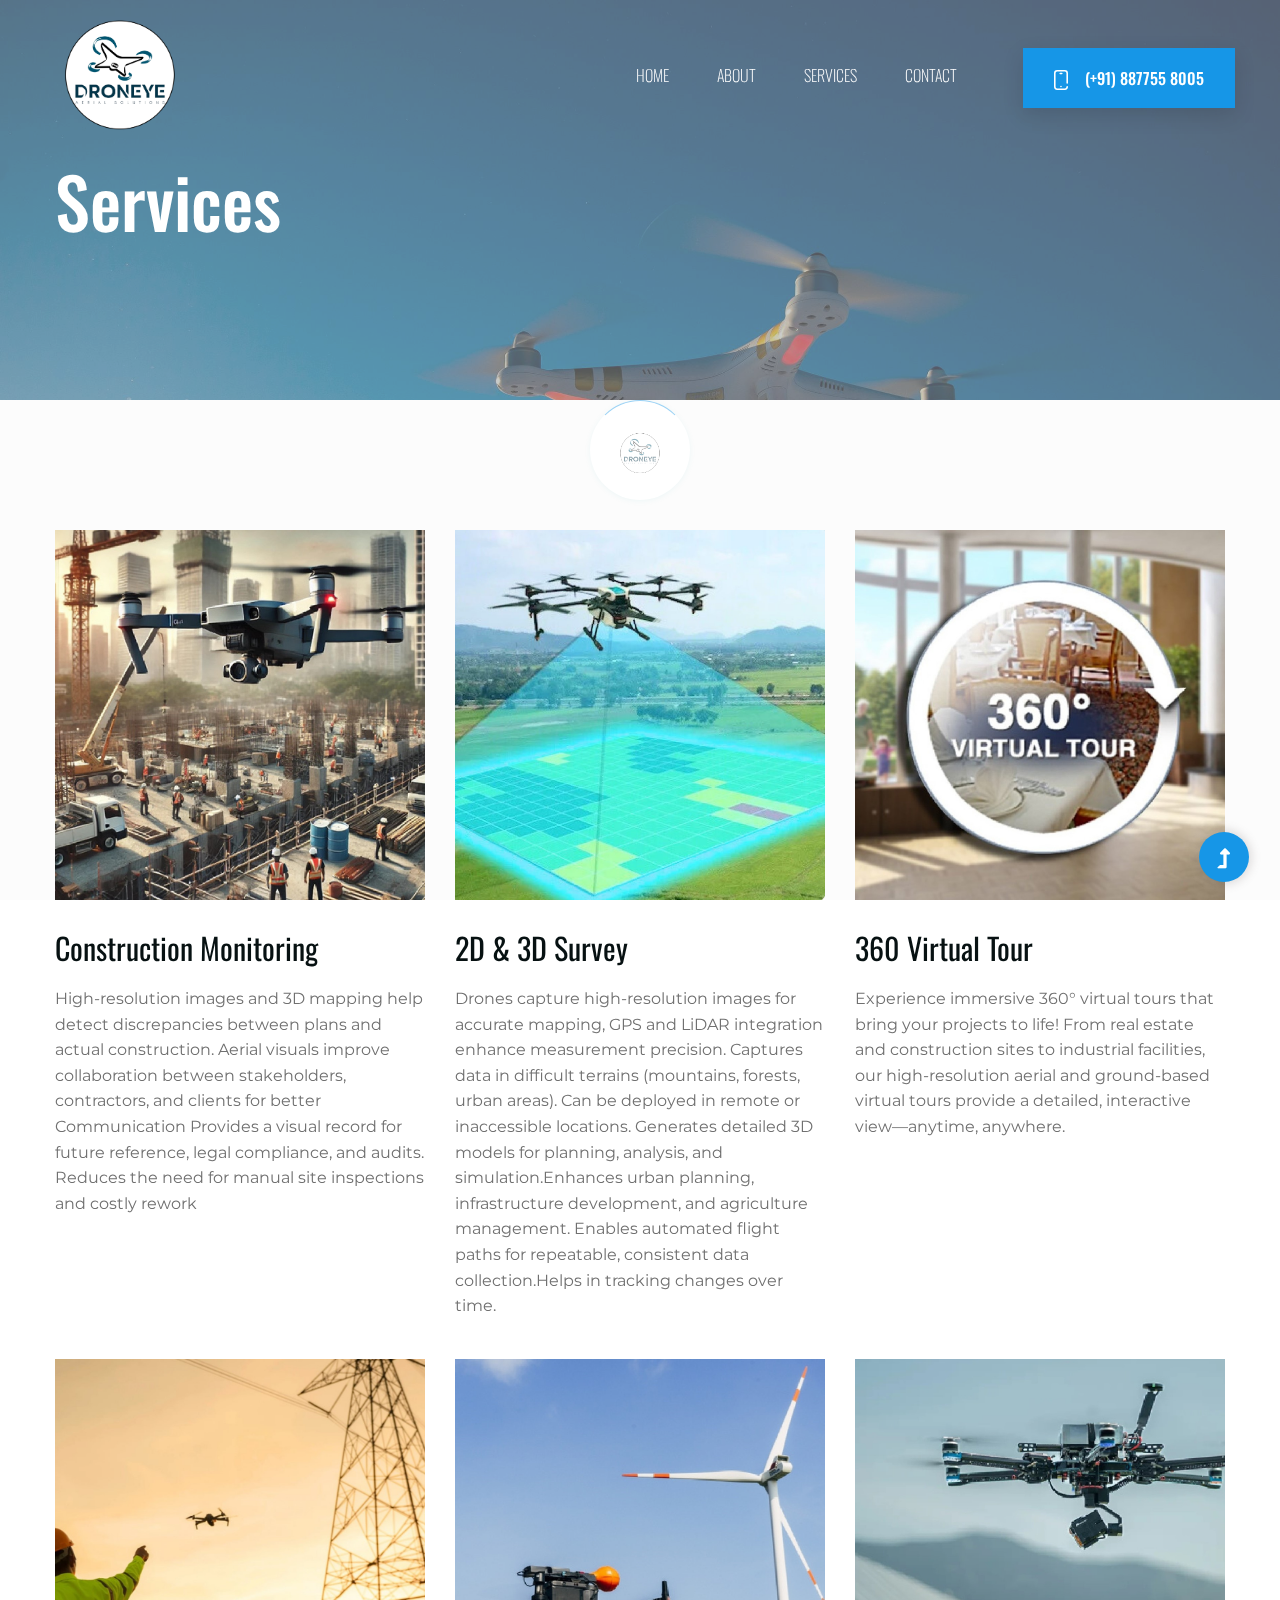
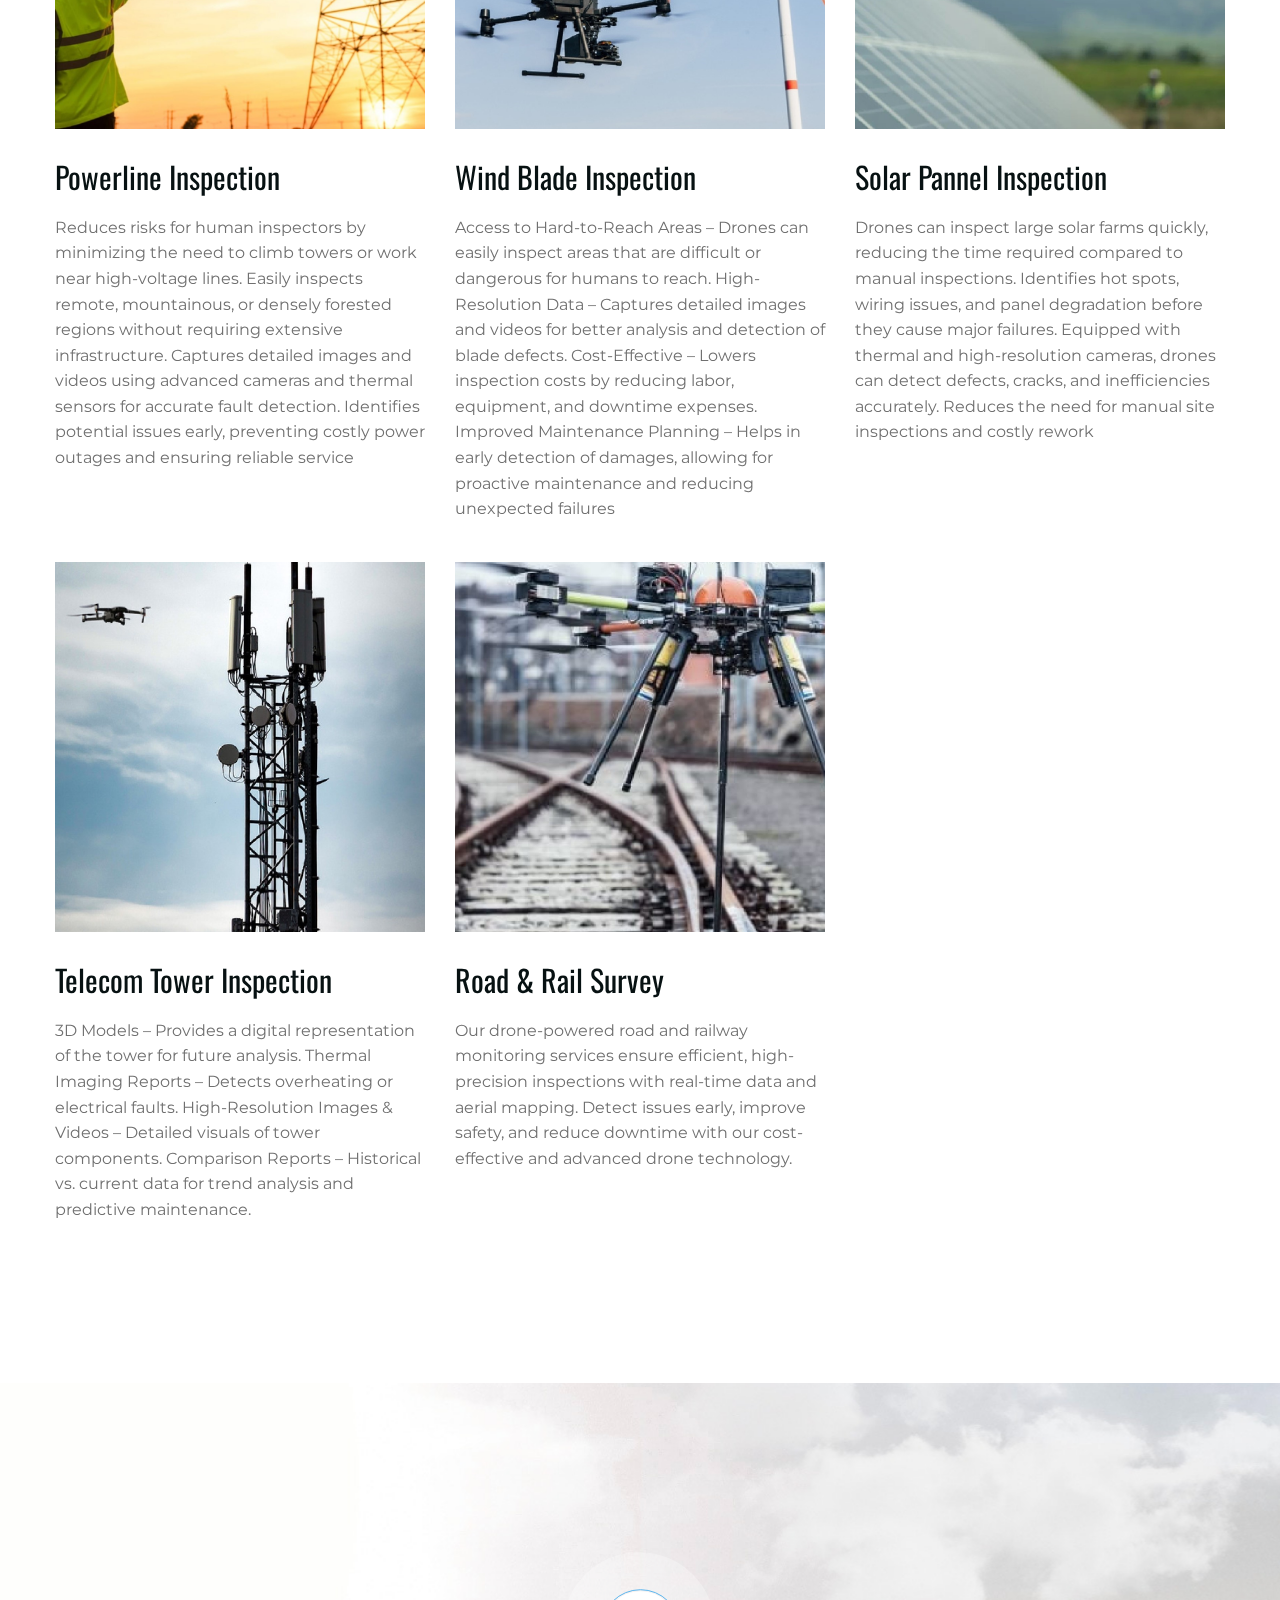
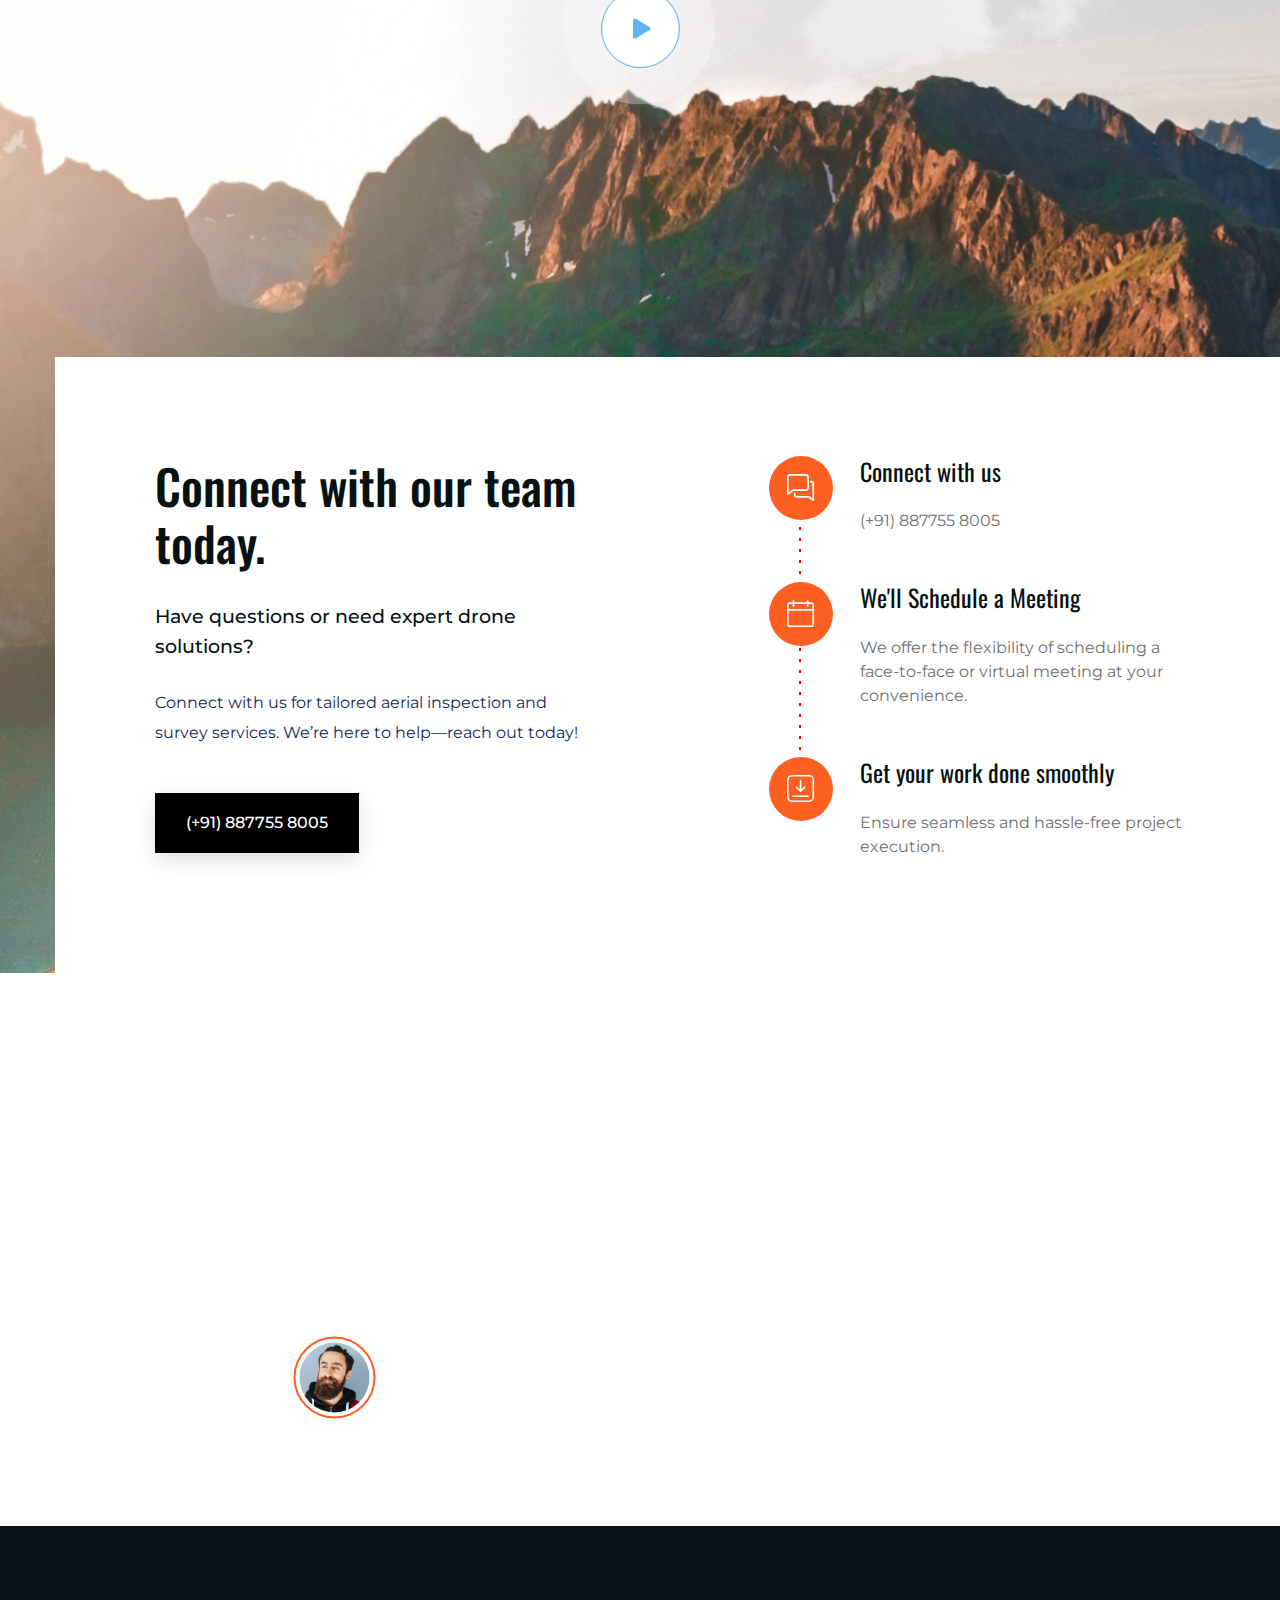
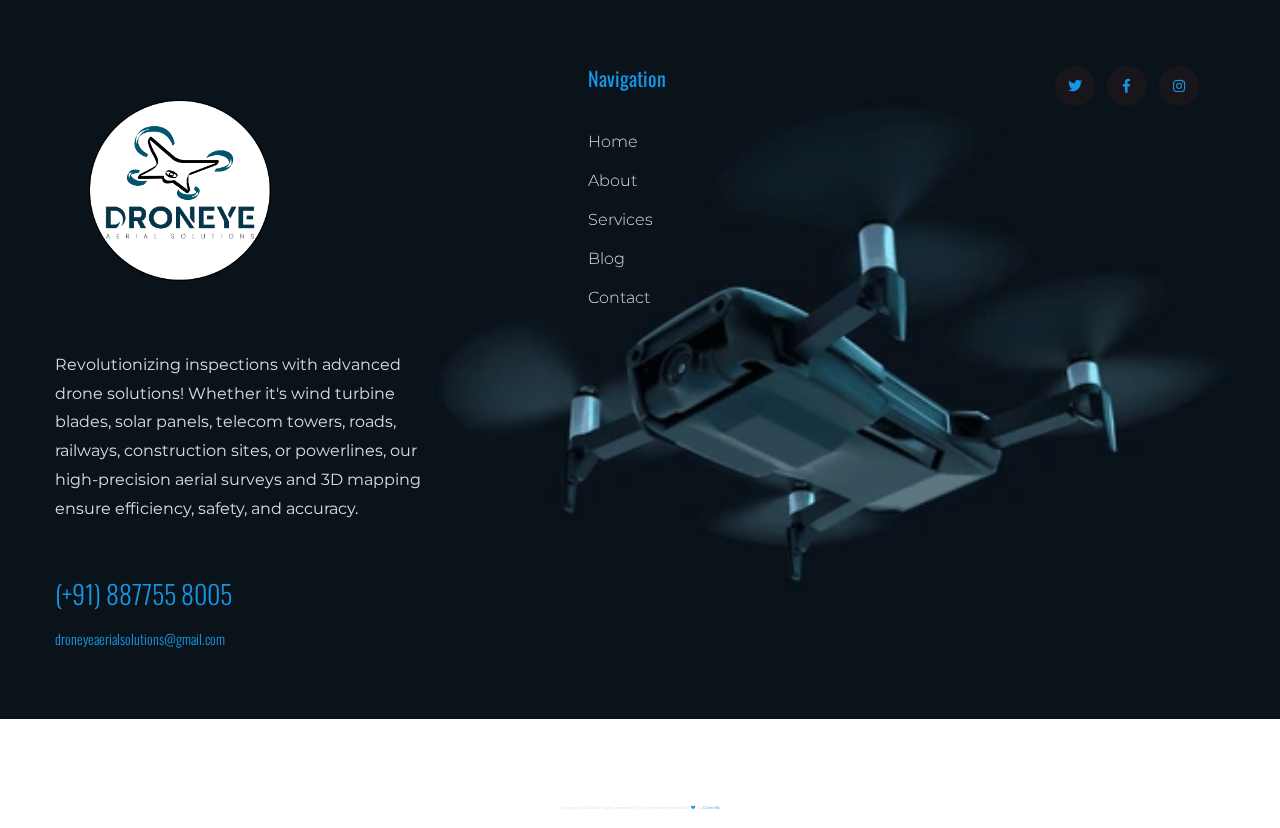
<file: services.html>
<!doctype html>
<html class="no-js" lang="zxx">
<head>
    <meta charset="utf-8">
    <meta http-equiv="x-ua-compatible" content="ie=edge">
    <title>Droneye</title>
    <meta name="description" content="">
    <meta name="viewport" content="width=device-width, initial-scale=1">
    <link rel="manifest" href="site.webmanifest">
    <link rel="shortcut icon" type="image/x-icon" href="assets/img/favicon.png">

    <!-- CSS here -->
    <link rel="stylesheet" href="assets/css/bootstrap.min.css">
    <link rel="stylesheet" href="assets/css/owl.carousel.min.css">
    <link rel="stylesheet" href="assets/css/slicknav.css">
    <link rel="stylesheet" href="assets/css/flaticon.css">
    <link rel="stylesheet" href="assets/css/progressbar_barfiller.css">
    <link rel="stylesheet" href="assets/css/gijgo.css">
    <link rel="stylesheet" href="assets/css/animate.min.css">
    <link rel="stylesheet" href="assets/css/animated-headline.css">
    <link rel="stylesheet" href="assets/css/magnific-popup.css">
    <link rel="stylesheet" href="assets/css/fontawesome-all.min.css">
    <link rel="stylesheet" href="assets/css/themify-icons.css">
    <link rel="stylesheet" href="assets/css/slick.css">
    <link rel="stylesheet" href="assets/css/nice-select.css">
    <link rel="stylesheet" href="assets/css/style.css">
</head>

<body>
    <!-- ? Preloader Start -->
    <div id="preloader-active">
        <div class="preloader d-flex align-items-center justify-content-center">
            <div class="preloader-inner position-relative">
                <div class="preloader-circle"></div>
                <div class="preloader-img pere-text">
                    <img src="assets/img/logo/loder.png" alt="">
                </div>
            </div>
        </div>
    </div>
    <!-- Preloader Start -->
    <header>
        <!-- Header Start -->
        <div class="header-area header-transparent">
            <div class="main-header ">
                <div class="header-bottom  header-sticky">
                    <div class="container-fluid">
                        <div class="row align-items-center">
                            <!-- Logo -->
                            <div class="col-xl-2 col-lg-2">
                                <div class="logo">
                                    <a href="index.html"><img src="assets/img/logo/logo.png" alt=""  style="width: 150px; height: 150px;  object-fit: cover;"></a>
                                </div>
                            </div>
                            <div class="col-xl-10 col-lg-10">
                                <div class="menu-wrapper  d-flex align-items-center justify-content-end">
                                    <!-- Main-menu -->
                                    <div class="main-menu d-none d-lg-block">
                                        <nav>
                                            <ul id="navigation">
                                                <li><a href="index.html">Home</a></li>
                                                <li><a href="about.html">About</a></li>
                                                <li><a href="services.html">Services</a></li>
                                                <!-- <li><a href="projects.html">Projects</a></li> -->
                                                <!-- <li><a href="#">Blog</a>
                                                    <ul class="submenu">
                                                        <li><a href="blog.html">Blog</a></li>
                                                        <li><a href="blog_details.html">Blog Details</a></li>
                                                        <li><a href="elements.html">Element</a></li>
                                                    </ul>
                                                </li> -->
                                                <li><a href="contact.html">Contact</a></li>
                                                <!-- Header btn -->
                                                <li>
                                                    <div class="header-right-btn ml-40">
                                                        <a href="#" class="btn"><img src="assets/img/icon/smartphone.svg" alt="">(+91) 887755 8005</a>
                                                    </div>
                                                </li>
                                            </ul>
                                        </nav>
                                    </div>
                                </div>
                            </div> 
                            <!-- Mobile Menu -->
                            <div class="col-12">
                                <div class="mobile_menu d-block d-lg-none"></div>
                            </div>
                        </div>
                    </div>
                </div>
            </div>
        </div>
        <!-- Header End -->
    </header>
    <main>
        <!--? Hero Start -->
        <div class="slider-area2 ">
            <div class="slider-height2 hero-overly d-flex align-items-center">
                <div class="container">
                    <div class="row">
                        <div class="col-xl-12">
                            <div class="hero__caption hero__caption2">
                                <h2>Services</h2>
                            </div>
                        </div>
                    </div>
                </div>
            </div>
        </div>
        <!-- Hero End -->
        <!--? services area start -->
        <section class="services-section section-padding30 fix">
            <div class="container">
                <div class="row">
                    <div class="col-lg-4 col-md-6 col-sm-6">
                        <div class="single-cat mb-40">
                            <div class="cat-icon">
                                <img src="assets/img/gallery/const.jpg" alt="">
                            </div>
                            <div class="cat-cap">
                                <h5><a href="services.html">Construction Monitoring</a></h5>
                                <p>High-resolution images and 3D mapping help detect discrepancies
                                    between plans and actual construction.
                                    Aerial visuals improve collaboration between stakeholders,
                                    contractors, and clients for better Communication
                                    Provides a visual record for future reference, legal
                                    compliance, and audits.
                                    Reduces the need for manual site inspections and
                                    costly rework</p>
                            </div>
                        </div>
                    </div>
                    <div class="col-lg-4 col-md-6 col-sm-6">
                        <div class="single-cat mb-40">
                            <div class="cat-icon">
                                <img src="assets/img/gallery/2d.jpg" alt="">
                            </div>
                            <div class="cat-cap">
                                <h5><a href="services.html"> 2D & 3D Survey</a></h5>
                                <p>Drones capture high-resolution images for accurate mapping,
                                    GPS and LiDAR integration enhance measurement precision.
                                    Captures data in difficult terrains (mountains, forests, urban areas).
                                    Can be deployed in remote or inaccessible locations.
                                    Generates detailed 3D models for planning, analysis, and simulation.Enhances
                                    urban planning, infrastructure development, and agriculture management.
                                    Enables automated flight paths for repeatable, consistent data collection.Helps
                                    in tracking changes over time.</p>
                            </div>
                        </div>
                    </div>
                    <div class="col-lg-4 col-md-6 col-sm-6">
                        <div class="single-cat mb-40">
                            <div class="cat-icon">
                                <img src="assets/img/gallery/360.jpg" alt="">
                            </div>
                            <div class="cat-cap">
                                <h5><a href="services.html">360 Virtual Tour</a></h5>
                                <p>Experience immersive 360° virtual tours that bring your projects to life! From real estate and construction sites to industrial facilities, our high-resolution aerial and ground-based virtual tours provide a detailed, interactive view—anytime, anywhere.</p>
                            </div>
                        </div>
                    </div>
                    <div class="col-lg-4 col-md-6 col-sm-6">
                        <div class="single-cat mb-40">
                            <div class="cat-icon">
                                <img src="assets/img/gallery/power.jpg" alt="">
                            </div>
                            <div class="cat-cap">
                                <h5><a href="services.html">Powerline Inspection</a></h5>
                                <p>Reduces risks for human inspectors by minimizing the need to
                                    climb towers or work near high-voltage lines.
                                    Easily inspects remote, mountainous, or densely forested regions
                                    without requiring extensive infrastructure.
                                    Captures detailed images and videos using advanced cameras and thermal sensors for
                                    accurate fault detection.
                                    Identifies potential issues early, preventing costly power outages and ensuring
                                    reliable service</p>
                            </div>
                        </div>
                    </div>
                    <div class="col-lg-4 col-md-6 col-sm-6">
                        <div class="single-cat mb-40">
                            <div class="cat-icon">
                                <img src="assets/img/gallery/windtur.jpg" alt="">
                            </div>
                            <div class="cat-cap">
                                <h5><a href="services.html">Wind Blade Inspection</a></h5>
                                <p>Access to Hard-to-Reach Areas – Drones can easily inspect
                                    areas that are difficult or dangerous for humans to reach.
                                    High-Resolution Data – Captures detailed images and videos
                                    for better analysis and detection of blade defects.
                                    Cost-Effective – Lowers inspection costs by reducing labor,
                                    equipment, and downtime expenses.
                                    Improved Maintenance Planning – Helps in early detection of
                                    damages, allowing for proactive maintenance and reducing
                                    unexpected failures</p>
                            </div>
                        </div>
                    </div>
                    <div class="col-lg-4 col-md-6 col-sm-6">
                        <div class="single-cat mb-40">
                            <div class="cat-icon">
                                <img src="assets/img/gallery/solar.jpg" alt="">
                            </div>
                            <div class="cat-cap">
                                <h5><a href="services.html">Solar Pannel Inspection</a></h5>
                                <p>Drones can inspect large solar farms quickly, reducing the time
                                    required compared to manual inspections.
                                    Identifies hot spots, wiring issues, and panel degradation
                                    before they cause major failures.
                                    Equipped with thermal and high-resolution cameras, drones
                                    can detect defects, cracks, and inefficiencies accurately.
                                    Reduces the need for manual site inspections and
                                    costly rework</p>
                            </div>
                        </div>
                    </div>

                    <div class="col-lg-4 col-md-6 col-sm-6">
                        <div class="single-cat mb-40">
                            <div class="cat-icon">
                                <img src="assets/img/gallery/tower.jpg" alt="">
                            </div>
                            <div class="cat-cap">
                                <h5><a href="services.html">Telecom Tower Inspection</a></h5>
                                <p>3D Models – Provides a digital representation of the tower for
                                    future analysis.
                                    Thermal Imaging Reports – Detects overheating or electrical faults.
                                    High-Resolution Images & Videos – Detailed visuals of tower components.
                                    Comparison Reports – Historical vs. current data for trend analysis and
                                    predictive maintenance.</p>
                            </div>
                        </div>
                    </div>

                    <div class="col-lg-4 col-md-6 col-sm-6">
                        <div class="single-cat mb-40">
                            <div class="cat-icon">
                                <img src="assets/img/gallery/track.jpg" alt="">
                            </div>
                            <div class="cat-cap">
                                <h5><a href="services.html"> Road & Rail Survey</a></h5>
                                <p>Our drone-powered road and railway monitoring services ensure efficient, high-precision inspections with real-time data and aerial mapping. Detect issues early, improve safety, and reduce downtime with our cost-effective and advanced drone technology.</p>
                                                </div>
                        </div>
                    </div>
                </div>
            </div>
        </section>
        <!-- Services End -->
        <!--? video_start -->
        <div class="video-area section-bg2 d-flex align-items-end fix"  data-background="assets/img/gallery/video-bg.png">
            <!-- Video icon -->
            <div class="video-icon" >
                <a class="popup-video btn-icon" href="https://www.youtube.com/watch?v=up68UAfH0d0"><i class="fas fa-play"></i></a>
            </div>
            <div class="container">
                <div class="video-contents">
                    <div class="row justify-content-between">
                        <div class="col-xl-5 col-lg-5 col-md-10">
                            <div class="section-tittle  mb-90">
                                <h2>Connect with our team today.</h2>
                                <p class="tittle-pera1">Have questions or need expert drone solutions? </p>
                                <p>Connect with us for tailored aerial inspection and survey services. We’re here to help—reach out today!</p>
                                <a  class="btn black-btn">(+91) 887755 8005</a>
                            </div>
                        </div>
                        <div class="col-xl-5 col-lg-6 col-md-8">
                            <div class="edu-details">
                                <!-- single-item -->
                                <div class="single-items mb-50">
                                    <span>Connect with us</span>
                                    <p>(+91) 887755 8005</p>
                                </div>
                                <!-- single-item -->
                                <div class="single-items single-items2 mb-50">
                                    <span>We'll Schedule a Meeting</span>
                                    <p>We offer the flexibility of scheduling a face-to-face or virtual meeting at your convenience.</p>
                                </div>
                                <!-- single-item -->
                                <div class="single-items single-items3 mb-50">
                                    <span>Get your work done smoothly</span>
                                    <p>Ensure seamless and hassle-free project execution.</p>
                                </div>
                            </div>
                        </div>
                    </div>
                </div>
            </div>
        </div>
        <!--? Testimonial Area Start -->
        <section class="testimonial-area testimonial-padding fix section-bg" data-background="assets/img/gallery/section_bg03.png">
            <div class="container">
                <div class="row align-items-center justify-content-center">
                    <div class=" col-lg-9">
                        <div class="about-caption">
                            <!-- Testimonial Start -->
                            <div class="h1-testimonial-active dot-style">
                                <!-- Single Testimonial -->
                                <div class="single-testimonial position-relative">
                                    <div class="testimonial-caption">
                                        <img src="assets/img/icon/quotes-sign.png" alt="" class="quotes-sign">
                                        <p>"The automated process starts as soon as your clothe go into the machine. This site outcome is gleaming clothe. Placeholder text commonly used. In publishing and graphic.</p>
                                    </div>
                                    <!-- founder -->
                                    <div class="testimonial-founder d-flex align-items-center">
                                        <div class="founder-img">
                                            <img src="assets/img/icon/testimonial.png" alt="">
                                        </div>
                                        <div class="founder-text">
                                            <span>Robart Brown</span>
                                            <p>Creative designer at Colorlib</p>
                                        </div>
                                    </div>
                                </div>
                                <!-- Single Testimonial -->
                                <div class="single-testimonial position-relative">
                                    <div class="testimonial-caption">
                                        <img src="assets/img/icon/quotes-sign.png" alt="" class="quotes-sign">
                                        <p>"The automated process starts as soon as your clothe go into the machine. This site outcome is gleaming clothe. Placeholder text commonly used. In publishing and graphic.</p>
                                    </div>
                                    <!-- founder -->
                                    <div class="testimonial-founder d-flex align-items-center">
                                        <div class="founder-img">
                                            <img src="assets/img/icon/testimonial.png" alt="">
                                        </div>
                                        <div class="founder-text">
                                            <span>Robart Brown</span>
                                            <p>Creative designer at Colorlib</p>
                                        </div>
                                    </div>
                                </div>
                            </div>
                            <!-- Testimonial End -->
                        </div>
                    </div>
                </div>
            </div>
        </section>
        <!--? Testimonial Area End -->
        
    </main>
    <footer>
        <div class="footer-wrapper section-bg2"  data-background="assets/img/gallery/aboutfooter.png">
            <!-- Footer Start-->
            <div class="footer-area footer-padding">
                <div class="container">
                    <div class="row justify-content-between">
                        <div class="col-xl-4 col-lg-4 col-md-5 col-sm-7">
                            <div class="single-footer-caption mb-50">
                                <div class="single-footer-caption mb-30">
                                    <!-- logo -->
                                    <div class="footer-logo mb-35">
                                        <a href="index.html"><img src="assets/img/logo/logo2_footer.png" alt=""  style="width: 250px; height: 250px;  object-fit: cover;"></a>
                                    </div>
                                    <div class="footer-tittle">
                                        <div class="footer-pera">
                                            <p>Revolutionizing inspections with advanced drone solutions! Whether it's wind turbine blades, solar panels, telecom towers, roads, railways, construction sites, or powerlines, our high-precision aerial surveys and 3D mapping ensure efficiency, safety, and accuracy.</p>
                                        </div>
                                        <ul class="mb-40">
                                            <li class="number"><a href="#">(+91) 887755 8005</a></li>
                                            <li class="number2"><a href="#">droneyeaerialsolutions@gmail.com</a></li>
                                        </ul>
                                    </div>
                                </div>
                            </div>
                        </div>
                        <div class="offset-xl-1 col-xl-2 col-lg-2 col-md-4 col-sm-6">
                            <div class="single-footer-caption mb-50">
                                <div class="footer-tittle">
                                    <h4>Navigation</h4>
                                    <ul>
                                        <li><a href="index.html">Home</a></li>
                                        <li><a href="about.html">About</a></li>
                                        <li><a href="services.html">Services</a></li>
                                        <li><a href="blog.html">Blog</a></li>
                                        <li><a href="contact.html">Contact</a></li>
                                    </ul>
                                </div>
                            </div>
                        </div>
                        <div class="col-xl-2 col-lg-2 col-md-4 col-sm-6">
                            <div class="single-footer-caption mb-50">
                                <div class="footer-tittle">
                                    <!-- <h4>Services</h4>
                                    <ul>
                                        <li><a href="#">Drone Mapping</a></li>
                                        <li><a href="#"> Real State</a></li>
                                        <li><a href="#">Commercial</a></li>
                                        <li><a href="#">Construction</a></li>
                                    </ul> -->
                                </div>
                            </div>
                        </div>
                        <div class="col-xl-2 col-lg-3 col-md-4 col-sm-6">
                            <div class="single-footer-caption mb-50">
                                <!-- social -->
                                <div class="footer-social">
                                    <a href="https://x.com/droneye97340?t=DpmIJmjs_4qniKyDY802Cw&s=09"><i class="fab fa-twitter"></i></a>
                                    <a href="https://www.facebook.com/share/18u4DfE7rZ/"><i class="fab fa-facebook-f"></i></a>
                                    <a href="https://www.instagram.com/droneye.in/"><i class="fab fa-instagram"></i></a>
                                </div>
                            </div>
                        </div>
                    </div>
                </div>
            </div>
            </div>
            <!-- footer-bottom area -->
            <div class="footer-bottom-area">
                <div class="container">
                    <div class="footer-border">
                        <div class="row">
                            <div class="col-xl-12 ">
                                <div class="footer-copy-right text-center">
                                    <p><!-- Link back to Colorlib can't be removed. Template is licensed under CC BY 3.0. -->
                                        <p style="font-size: 4px;"><!-- Link back to Colorlib can't be removed. Template is licensed under CC BY 3.0. -->
                                            Copyright &copy;<script>document.write(new Date().getFullYear());</script> All rights reserved | This template is made with <i class="fa fa-heart" aria-hidden="true"></i> by <a href="https://colorlib.com" target="_blank">Colorlib</a>
                 <!-- Link back to Colorlib can't be removed. Template is licensed under CC BY 3.0. --></p>
                                  </div>
                              </div>
                          </div>
                      </div>
                  </div>
              </div>
              <!-- Footer End-->
          </div>
      </footer>
      <!-- Scroll Up -->
      <div id="back-top" >
        <a title="Go to Top" href="#"> <i class="fas fa-level-up-alt"></i></a>
    </div>

    <!-- JS here -->

    <script src="./assets/js/vendor/modernizr-3.5.0.min.js"></script>
    <!-- Jquery, Popper, Bootstrap -->
    <script src="./assets/js/vendor/jquery-1.12.4.min.js"></script>
    <script src="./assets/js/popper.min.js"></script>
    <script src="./assets/js/bootstrap.min.js"></script>
    <!-- Jquery Mobile Menu -->
    <script src="./assets/js/jquery.slicknav.min.js"></script>

    <!-- Jquery Slick , Owl-Carousel Plugins -->
    <script src="./assets/js/owl.carousel.min.js"></script>
    <script src="./assets/js/slick.min.js"></script>
    <!-- One Page, Animated-HeadLin -->
    <script src="./assets/js/wow.min.js"></script>
    <script src="./assets/js/animated.headline.js"></script>
    <script src="./assets/js/jquery.magnific-popup.js"></script>

    <!-- Date Picker -->
    <script src="./assets/js/gijgo.min.js"></script>
    <!-- Nice-select, sticky -->
    <script src="./assets/js/jquery.nice-select.min.js"></script>
    <script src="./assets/js/jquery.sticky.js"></script>
    <!-- Progress -->
    <script src="./assets/js/jquery.barfiller.js"></script>
    
    <!-- counter , waypoint,Hover Direction -->
    <script src="./assets/js/jquery.counterup.min.js"></script>
    <script src="./assets/js/waypoints.min.js"></script>
    <script src="./assets/js/jquery.countdown.min.js"></script>
    <script src="./assets/js/hover-direction-snake.min.js"></script>

    <!-- contact js -->
    <script src="./assets/js/contact.js"></script>
    <script src="./assets/js/jquery.form.js"></script>
    <script src="./assets/js/jquery.validate.min.js"></script>
    <script src="./assets/js/mail-script.js"></script>
    <script src="./assets/js/jquery.ajaxchimp.min.js"></script>
    
    <!-- Jquery Plugins, main Jquery -->	
    <script src="./assets/js/plugins.js"></script>
    <script src="./assets/js/main.js"></script>
    
</body>
</html>
</file>
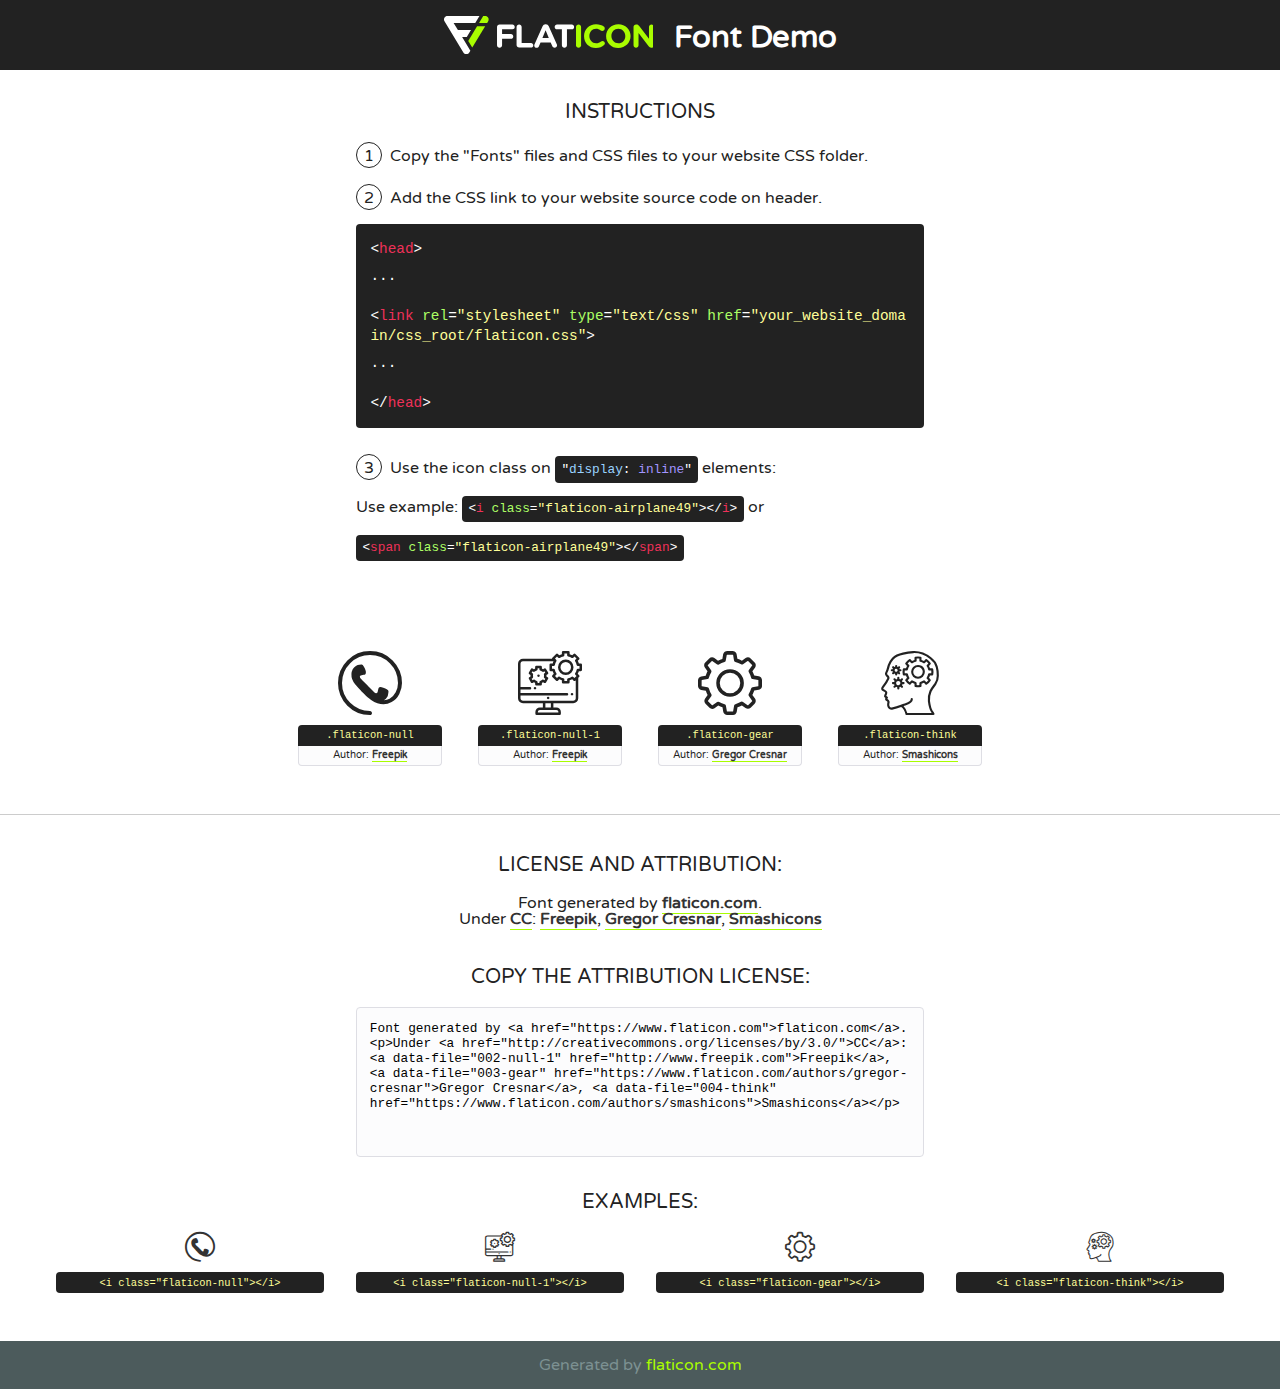
<file: assets/fonts/flaticon.html>
<!DOCTYPE html>
<!--
  Flaticon icon font: Flaticon
  Creation date: 02/06/2020 05:24
-->
<html>
<!DOCTYPE html>
<html>

<head>
    <title>Flaticon WebFont</title>
    <link href="http://fonts.googleapis.com/css?family=Varela+Round" rel="stylesheet" type="text/css" />
    <link rel="stylesheet" type="text/css" href="flaticon.css">
    <meta charset="UTF-8">
    <style>
    html, body, div, span, applet, object, iframe,
    h1, h2, h3, h4, h5, h6, p, blockquote, pre,
    a, abbr, acronym, address, big, cite, code,
    del, dfn, em, img, ins, kbd, q, s, samp,
    small, strike, strong, sub, sup, tt, var,
    b, u, i, center,
    dl, dt, dd, ol, ul, li,
    fieldset, form, label, legend,
    table, caption, tbody, tfoot, thead, tr, th, td,
    article, aside, canvas, details, embed, 
    figure, figcaption, footer, header, hgroup, 
    menu, nav, output, ruby, section, summary,
    time, mark, audio, video {
        margin: 0;
        padding: 0;
        border: 0;
        font-size: 100%;
        font: inherit;
        vertical-align: baseline;
    }
    /* HTML5 display-role reset for older browsers */
    article, aside, details, figcaption, figure, 
    footer, header, hgroup, menu, nav, section {
        display: block;
    }
    body {
        line-height: 1;
    }
    ol, ul {
        list-style: none;
    }
    blockquote, q {
        quotes: none;
    }
    blockquote:before, blockquote:after,
    q:before, q:after {
        content: '';
        content: none;
    }
    table {
        border-collapse: collapse;
        border-spacing: 0;
    }
    body {
        font-family: 'Varela Round', Helvetica, Arial, sans-serif;
        font-size: 16px;
        color: #222;
    }
    a {
        color: #333;
        border-bottom: 1px solid #a9fd00;
        font-weight: bold;
        text-decoration: none;
    }
    * {
        -moz-box-sizing: border-box;
        -webkit-box-sizing: border-box;
        box-sizing: border-box;
        margin: 0;
        padding: 0;
    }
    [class^="flaticon-"]:before, [class*=" flaticon-"]:before, [class^="flaticon-"]:after, [class*=" flaticon-"]:after {
        font-family: Flaticon;
        font-size: 30px;
        font-style: normal;
        margin-left: 20px;
        color: #333;
    }
    .wrapper {
        max-width: 600px;
        margin: auto;
        padding: 0 1em;
    }
    .title {
        font-size: 1.25em;
        text-align: center;
        margin-bottom: 1em;
        text-transform: uppercase;
    }
    header {
        text-align: center;
        background-color: #222;
        color: #fff;
        padding: 1em;
    }
    header .logo {
        width: 210px;
        height: 38px;
        display: inline-block;
        vertical-align: middle;
        margin-right: 1em;
        border: none;
    }
    header strong {
        font-size: 1.95em;
        font-weight: bold;
        vertical-align: middle;
        margin-top: 5px;
        display: inline-block;
    }
    .demo {
        margin: 2em auto;
        line-height: 1.25em;
    }
    .demo ul li {
        margin-bottom: 1em;
    }
    .demo ul li .num {
        color: #222;
        border-radius: 20px;
        display: inline-block;
        width: 26px;
        padding: 3px;
        height: 26px;
        text-align: center;
        margin-right: 0.5em;
        border: 1px solid #222;
    }
    .demo ul li code {
        background-color: #222;
        border-radius: 4px;
        padding: 0.25em 0.5em;
        display: inline-block;
        color: #fff;
        font-family: Consolas,Monaco,Lucida Console,Liberation Mono,DejaVu Sans Mono,Bitstream Vera Sans Mono,Courier New, monospace;
        font-weight: lighter;
        margin-top: 1em;
        font-size: 0.8em;
        word-break: break-all;
    }
    .demo ul li code.big {
        padding: 1em;
        font-size: 0.9em;
    }
    .demo ul li code .red {
        color: #EF3159;
    }
    .demo ul li code .green {
        color: #ACFF65;
    }
    .demo ul li code .yellow {
        color: #FFFF99;
    }
    .demo ul li code .blue {
        color: #99D3FF;
    }
    .demo ul li code .purple {
        color: #A295FF;
    }
    .demo ul li code .dots {
        margin-top: 0.5em;
        display: block;
    }
    #glyphs {
        border-bottom: 1px solid #ccc;
        padding: 2em 0;
        text-align: center;
    }
    .glyph {
        display: inline-block;
        width: 9em;
        margin: 1em;
        text-align: center;
        vertical-align: top;
        background: #FFF;
    }
    .glyph .glyph-icon {
        padding: 10px;
        display: block;
        font-family:"Flaticon";
        font-size: 64px;
        line-height: 1;
    }
    .glyph .glyph-icon:before {
        font-size: 64px;
        color: #222;
        margin-left: 0;
    }
    .class-name {
        font-size: 0.65em;
        background-color: #222;
        color: #fff;
        border-radius: 4px 4px 0 0;
        padding: 0.5em;
        color: #FFFF99;
        font-family: Consolas,Monaco,Lucida Console,Liberation Mono,DejaVu Sans Mono,Bitstream Vera Sans Mono,Courier New, monospace;
    }
    .author-name {
        font-size: 0.6em;
        background-color: #fcfcfd;
        border: 1px solid #DEDEE4;
        border-top: 0;
        border-radius: 0 0 4px 4px;
        padding: 0.5em;
    }
    .class-name:last-child {
        font-size: 10px;
        color:#888;
    }
    .class-name:last-child a {
        font-size: 10px;
        color:#555;
    }
    .class-name:last-child a:hover {
        color:#a9fd00;
    }
    .glyph > input {
        display: block;
        width: 100px;
        margin: 5px auto;
        text-align: center;
        font-size: 12px;
        cursor: text;
    }
    .glyph > input.icon-input {
        font-family:"Flaticon";
        font-size: 16px;
        margin-bottom: 10px;
    }
    .attribution .title {
        margin-top: 2em;
    }
    .attribution textarea {
        background-color: #fcfcfd;
        padding: 1em;
        border: none;
        box-shadow: none;
        border: 1px solid #DEDEE4;
        border-radius: 4px;
        resize: none;
        width: 100%;
        height: 150px;
        font-size: 0.8em;
        font-family: Consolas,Monaco,Lucida Console,Liberation Mono,DejaVu Sans Mono,Bitstream Vera Sans Mono,Courier New, monospace;
        -webkit-appearance: none;
    }
    .iconsuse {
        margin: 2em auto;
        text-align: center;
        max-width: 1200px;
    }
    .iconsuse:after {
        content: '';
        display: table;
        clear: both;
    }
    .iconsuse .image {
        float: left;
        width: 25%;
        padding: 0 1em;
    }
    .iconsuse .image p {
        margin-bottom: 1em;
    }
    .iconsuse .image span {
        display: block;
        font-size: 0.65em;
        background-color: #222;
        color: #fff;
        border-radius: 4px;
        padding: 0.5em;
        color: #FFFF99;
        margin-top: 1em;
        font-family: Consolas,Monaco,Lucida Console,Liberation Mono,DejaVu Sans Mono,Bitstream Vera Sans Mono,Courier New, monospace;
    }
    #footer {
        text-align: center;
        background-color: #4C5B5C;
        color: #7c9192;
        padding: 1em;
    }
    #footer a {
        border: none;
        color: #a9fd00;
        font-weight: normal;
    }
    @media (max-width: 960px) {
        .iconsuse .image {
            width: 50%;
        }
    }
    @media (max-width: 560px) {
        .iconsuse .image {
            width: 100%;
        }
    }
    </style>
</head>

<body class="characters-off">

    <header>
        <a href="https://www.flaticon.com" target="_blank" class="logo">
            <svg version="1.1" xmlns="http://www.w3.org/2000/svg" xmlns:xlink="http://www.w3.org/1999/xlink" xmlns:a="http://ns.adobe.com/AdobeSVGViewerExtensions/3.0/" viewBox="0 0 560.875 102.036" enable-background="new 0 0 560.875 102.036" xml:space="preserve">
                <defs>
                </defs>
                <g>
                    <g class="letters">
                        <path fill="#ffffff" d="M141.596,29.675c0-3.777,2.985-6.767,6.764-6.767h34.438c3.426,0,6.15,2.728,6.15,6.15
                        c0,3.43-2.724,6.149-6.15,6.149h-27.674v13.091h23.719c3.429,0,6.151,2.724,6.151,6.15c0,3.43-2.723,6.149-6.151,6.149h-23.719
                        v17.574c0,3.773-2.986,6.761-6.764,6.761c-3.779,0-6.764-2.989-6.764-6.761V29.675z"></path>
                        <path fill="#ffffff" d="M193.844,29.149c0-3.781,2.985-6.767,6.764-6.767c3.776,0,6.763,2.985,6.763,6.767v42.957h25.039
                        c3.426,0,6.149,2.726,6.149,6.153c0,3.425-2.723,6.15-6.149,6.15h-31.802c-3.779,0-6.764-2.986-6.764-6.768V29.149z"></path>
                        <path fill="#ffffff" d="M241.891,75.71l21.438-48.407c1.492-3.341,4.215-5.357,7.906-5.357h0.792
                        c3.686,0,6.323,2.017,7.815,5.357l21.439,48.407c0.436,0.967,0.701,1.845,0.701,2.723c0,3.602-2.809,6.501-6.414,6.501
                        c-3.161,0-5.269-1.845-6.499-4.655l-4.132-9.661h-27.059l-4.301,10.102c-1.144,2.631-3.426,4.214-6.237,4.214
                        c-3.517,0-6.24-2.81-6.24-6.325C241.1,77.64,241.451,76.677,241.891,75.71z M279.932,58.666l-8.521-20.297l-8.526,20.297H279.932
                        z"></path>
                        <path fill="#ffffff" d="M314.864,35.387H301.86c-3.429,0-6.239-2.813-6.239-6.238c0-3.429,2.811-6.24,6.239-6.24h39.533
                        c3.426,0,6.237,2.811,6.237,6.24c0,3.425-2.811,6.238-6.237,6.238h-13.001v42.785c0,3.773-2.99,6.761-6.764,6.761
                        c-3.779,0-6.764-2.989-6.764-6.761V35.387z"></path>
                        <path fill="#A9FD00" d="M352.615,29.149c0-3.781,2.985-6.767,6.767-6.767c3.774,0,6.761,2.985,6.761,6.767v49.024
                        c0,3.773-2.987,6.761-6.761,6.761c-3.781,0-6.767-2.989-6.767-6.761V29.149z"></path>
                        <path fill="#A9FD00" d="M374.132,53.836v-0.179c0-17.481,13.178-31.801,32.065-31.801c9.22,0,15.459,2.458,20.557,6.238
                        c1.402,1.054,2.637,2.985,2.637,5.357c0,3.692-2.985,6.59-6.681,6.59c-1.845,0-3.071-0.702-4.044-1.319
                        c-3.776-2.813-7.729-4.393-12.562-4.393c-10.364,0-17.831,8.611-17.831,19.154v0.173c0,10.542,7.291,19.329,17.831,19.329
                        c5.715,0,9.492-1.756,13.359-4.834c1.049-0.874,2.458-1.491,4.039-1.491c3.429,0,6.325,2.813,6.325,6.236
                        c0,2.106-1.056,3.78-2.282,4.834c-5.539,4.834-12.036,7.733-21.878,7.733C387.572,85.464,374.132,71.493,374.132,53.836z"></path>
                        <path fill="#A9FD00" d="M433.009,53.836v-0.179c0-17.481,13.79-31.801,32.766-31.801c18.981,0,32.592,14.143,32.592,31.628v0.173
                        c0,17.483-13.785,31.807-32.769,31.807C446.625,85.464,433.009,71.32,433.009,53.836z M484.224,53.836v-0.179
                        c0-10.539-7.725-19.326-18.626-19.326c-10.893,0-18.449,8.611-18.449,19.154v0.173c0,10.542,7.73,19.329,18.626,19.329
                        C476.676,72.986,484.224,64.378,484.224,53.836z"></path>
                        <path fill="#A9FD00" d="M506.233,29.321c0-3.774,2.99-6.763,6.767-6.763h1.401c3.252,0,5.183,1.583,7.029,3.953l26.093,34.265
                        V29.059c0-3.692,2.99-6.677,6.681-6.677c3.683,0,6.671,2.985,6.671,6.677v48.934c0,3.78-2.987,6.765-6.764,6.765h-0.436
                        c-3.257,0-5.188-1.581-7.034-3.953l-27.056-35.492v32.944c0,3.687-2.985,6.676-6.678,6.676c-3.683,0-6.673-2.989-6.673-6.676
                        V29.321z"></path>
                    </g>
                    <g class="insignia">
                        <path fill="#ffffff" d="M48.372,56.137h12.517l11.156-18.537H37.186L25.688,18.539h57.825L94.668,0H9.271
                        C5.925,0,2.842,1.801,1.198,4.716c-1.644,2.907-1.593,6.482,0.134,9.343l50.38,83.501c1.678,2.781,4.689,4.476,7.938,4.476
                        c3.246,0,6.257-1.695,7.935-4.476l2.898-4.804L48.372,56.137z"></path>
                        <g class="i">
                            <path fill="#A9FD00" d="M93.575,18.539h0.031v0.004l21.652,0.004l2.705-4.488c1.727-2.861,1.778-6.436,0.133-9.343
                            C116.454,1.801,113.371,0,110.026,0h-5.294L93.575,18.539z"></path>
                            <polygon fill="#A9FD00" points="88.291,27.356 64.725,66.486 75.519,84.404 109.942,27.356"></polygon>
                        </g>
                    </g>
                </g>
            </svg>
        </a>
        <strong>Font Demo</strong>
    </header>


    <section class="demo wrapper">

        <p class="title">Instructions</p>

        <ul>
            <li>
                <span class="num">1</span>Copy the "Fonts" files and CSS files to your website CSS folder.
            </li>
            <li>
                <span class="num">2</span>Add the CSS link to your website source code on header.
                <code class="big">
                    &lt;<span class="red">head</span>&gt;
                    <br/><span class="dots">...</span>
                    <br/>&lt;<span class="red">link</span> <span class="green">rel</span>=<span class="yellow">"stylesheet"</span> <span class="green">type</span>=<span class="yellow">"text/css"</span> <span class="green">href</span>=<span class="yellow">"your_website_domain/css_root/flaticon.css"</span>&gt;
                    <br/><span class="dots">...</span>
                    <br/>&lt;/<span class="red">head</span>&gt;
                </code>
            </li>

            <li>
                <p>
                    <span class="num">3</span>Use the icon class on <code>"<span class="blue">display</span>:<span class="purple"> inline</span>"</code> elements:
                    <br />
                    Use example: <code>&lt;<span class="red">i</span> <span class="green">class</span>=<span class="yellow">&quot;flaticon-airplane49&quot;</span>&gt;&lt;/<span class="red">i</span>&gt;</code> or <code>&lt;<span class="red">span</span> <span class="green">class</span>=<span class="yellow">&quot;flaticon-airplane49&quot;</span>&gt;&lt;/<span class="red">span</span>&gt;</code>
            </li>
        </ul>

    </section>




   <section id="glyphs">          
    
      
        <div class="glyph"><div class="glyph-icon flaticon-null"></div>
            <div class="class-name">.flaticon-null</div>
            <div class="author-name">Author: <a data-file="001-null" href="http://www.freepik.com">Freepik</a> </div> 
        </div>        
        
        <div class="glyph"><div class="glyph-icon flaticon-null-1"></div>
            <div class="class-name">.flaticon-null-1</div>
            <div class="author-name">Author: <a data-file="002-null-1" href="http://www.freepik.com">Freepik</a> </div> 
        </div>        
        
        <div class="glyph"><div class="glyph-icon flaticon-gear"></div>
            <div class="class-name">.flaticon-gear</div>
            <div class="author-name">Author: <a data-file="003-gear" href="https://www.flaticon.com/authors/gregor-cresnar">Gregor Cresnar</a> </div> 
        </div>        
        
        <div class="glyph"><div class="glyph-icon flaticon-think"></div>
            <div class="class-name">.flaticon-think</div>
            <div class="author-name">Author: <a data-file="004-think" href="https://www.flaticon.com/authors/smashicons">Smashicons</a> </div> 
        </div>        
        

    </section>



    <section class="attribution wrapper"   style="text-align:center;">

      <div class="title">License and attribution:</div><div class="attrDiv">Font generated by <a href="https://www.flaticon.com">flaticon.com</a>. <div><p>Under <a href="http://creativecommons.org/licenses/by/3.0/">CC</a>: <a data-file="002-null-1" href="http://www.freepik.com">Freepik</a>, <a data-file="003-gear" href="https://www.flaticon.com/authors/gregor-cresnar">Gregor Cresnar</a>, <a data-file="004-think" href="https://www.flaticon.com/authors/smashicons">Smashicons</a></p>  </div>
      </div>
      <div class="title">Copy the Attribution License:</div>

    <textarea onclick="this.focus();this.select();">Font generated by &lt;a href=&quot;https://www.flaticon.com&quot;&gt;flaticon.com&lt;/a&gt;. <p>Under <a href="http://creativecommons.org/licenses/by/3.0/">CC</a>: <a data-file="002-null-1" href="http://www.freepik.com">Freepik</a>, <a data-file="003-gear" href="https://www.flaticon.com/authors/gregor-cresnar">Gregor Cresnar</a>, <a data-file="004-think" href="https://www.flaticon.com/authors/smashicons">Smashicons</a></p>  
     </textarea>

    </section>

    <section class="iconsuse">

          <div class="title">Examples:</div>            
             
            <div class="image">
                <p>
                    <i class="glyph-icon flaticon-null"></i> 
                    <span>&lt;i class=&quot;flaticon-null&quot;&gt;&lt;/i&gt;</span>
                </p>
            </div>
            
            <div class="image">
                <p>
                    <i class="glyph-icon flaticon-null-1"></i> 
                    <span>&lt;i class=&quot;flaticon-null-1&quot;&gt;&lt;/i&gt;</span>
                </p>
            </div>
            
            <div class="image">
                <p>
                    <i class="glyph-icon flaticon-gear"></i> 
                    <span>&lt;i class=&quot;flaticon-gear&quot;&gt;&lt;/i&gt;</span>
                </p>
            </div>
            
            <div class="image">
                <p>
                    <i class="glyph-icon flaticon-think"></i> 
                    <span>&lt;i class=&quot;flaticon-think&quot;&gt;&lt;/i&gt;</span>
                </p>
            </div>
                       
        </div>
                            
    </section>

<div id="footer">
    <div>Generated by <a href="https://www.flaticon.com">flaticon.com</a>
    </div>
</div>



</body>
</html>
</file>
<file: assets/css/themify-icons.css>
@font-face {
	font-family: 'themify';
	src:url('../fonts/themify.eot?-fvbane');


	src:url('../fonts/themify.eot?#iefix-fvbane') format('embedded-opentype'),
		url('../fonts/themify.woff?-fvbane') format('woff'),
		url('../fonts/themify.ttf?-fvbane') format('truetype'),
		url('../fonts/themify.svg?-fvbane#themify') format('svg');
	font-weight: normal;
	font-style: normal;
}

[class^="ti-"], [class*=" ti-"] {
	font-family: 'themify';
	speak: none;
	font-style: normal;
	font-weight: normal;
	font-variant: normal;
	text-transform: none;
	line-height: 1;

	/* Better Font Rendering =========== */
	-webkit-font-smoothing: antialiased;
	-moz-osx-font-smoothing: grayscale;
}

.ti-wand:before {
	content: "\e600";
}
.ti-volume:before {
	content: "\e601";
}
.ti-user:before {
	content: "\e602";
}
.ti-unlock:before {
	content: "\e603";
}
.ti-unlink:before {
	content: "\e604";
}
.ti-trash:before {
	content: "\e605";
}
.ti-thought:before {
	content: "\e606";
}
.ti-target:before {
	content: "\e607";
}
.ti-tag:before {
	content: "\e608";
}
.ti-tablet:before {
	content: "\e609";
}
.ti-star:before {
	content: "\e60a";
}
.ti-spray:before {
	content: "\e60b";
}
.ti-signal:before {
	content: "\e60c";
}
.ti-shopping-cart:before {
	content: "\e60d";
}
.ti-shopping-cart-full:before {
	content: "\e60e";
}
.ti-settings:before {
	content: "\e60f";
}
.ti-search:before {
	content: "\e610";
}
.ti-zoom-in:before {
	content: "\e611";
}
.ti-zoom-out:before {
	content: "\e612";
}
.ti-cut:before {
	content: "\e613";
}
.ti-ruler:before {
	content: "\e614";
}
.ti-ruler-pencil:before {
	content: "\e615";
}
.ti-ruler-alt:before {
	content: "\e616";
}
.ti-bookmark:before {
	content: "\e617";
}
.ti-bookmark-alt:before {
	content: "\e618";
}
.ti-reload:before {
	content: "\e619";
}
.ti-plus:before {
	content: "\e61a";
}
.ti-pin:before {
	content: "\e61b";
}
.ti-pencil:before {
	content: "\e61c";
}
.ti-pencil-alt:before {
	content: "\e61d";
}
.ti-paint-roller:before {
	content: "\e61e";
}
.ti-paint-bucket:before {
	content: "\e61f";
}
.ti-na:before {
	content: "\e620";
}
.ti-mobile:before {
	content: "\e621";
}
.ti-minus:before {
	content: "\e622";
}
.ti-medall:before {
	content: "\e623";
}
.ti-medall-alt:before {
	content: "\e624";
}
.ti-marker:before {
	content: "\e625";
}
.ti-marker-alt:before {
	content: "\e626";
}
.ti-arrow-up:before {
	content: "\e627";
}
.ti-arrow-right:before {
	content: "\e628";
}
.ti-arrow-left:before {
	content: "\e629";
}
.ti-arrow-down:before {
	content: "\e62a";
}
.ti-lock:before {
	content: "\e62b";
}
.ti-location-arrow:before {
	content: "\e62c";
}
.ti-link:before {
	content: "\e62d";
}
.ti-layout:before {
	content: "\e62e";
}
.ti-layers:before {
	content: "\e62f";
}
.ti-layers-alt:before {
	content: "\e630";
}
.ti-key:before {
	content: "\e631";
}
.ti-import:before {
	content: "\e632";
}
.ti-image:before {
	content: "\e633";
}
.ti-heart:before {
	content: "\e634";
}
.ti-heart-broken:before {
	content: "\e635";
}
.ti-hand-stop:before {
	content: "\e636";
}
.ti-hand-open:before {
	content: "\e637";
}
.ti-hand-drag:before {
	content: "\e638";
}
.ti-folder:before {
	content: "\e639";
}
.ti-flag:before {
	content: "\e63a";
}
.ti-flag-alt:before {
	content: "\e63b";
}
.ti-flag-alt-2:before {
	content: "\e63c";
}
.ti-eye:before {
	content: "\e63d";
}
.ti-export:before {
	content: "\e63e";
}
.ti-exchange-vertical:before {
	content: "\e63f";
}
.ti-desktop:before {
	content: "\e640";
}
.ti-cup:before {
	content: "\e641";
}
.ti-crown:before {
	content: "\e642";
}
.ti-comments:before {
	content: "\e643";
}
.ti-comment:before {
	content: "\e644";
}
.ti-comment-alt:before {
	content: "\e645";
}
.ti-close:before {
	content: "\e646";
}
.ti-clip:before {
	content: "\e647";
}
.ti-angle-up:before {
	content: "\e648";
}
.ti-angle-right:before {
	content: "\e649";
}
.ti-angle-left:before {
	content: "\e64a";
}
.ti-angle-down:before {
	content: "\e64b";
}
.ti-check:before {
	content: "\e64c";
}
.ti-check-box:before {
	content: "\e64d";
}
.ti-camera:before {
	content: "\e64e";
}
.ti-announcement:before {
	content: "\e64f";
}
.ti-brush:before {
	content: "\e650";
}
.ti-briefcase:before {
	content: "\e651";
}
.ti-bolt:before {
	content: "\e652";
}
.ti-bolt-alt:before {
	content: "\e653";
}
.ti-blackboard:before {
	content: "\e654";
}
.ti-bag:before {
	content: "\e655";
}
.ti-move:before {
	content: "\e656";
}
.ti-arrows-vertical:before {
	content: "\e657";
}
.ti-arrows-horizontal:before {
	content: "\e658";
}
.ti-fullscreen:before {
	content: "\e659";
}
.ti-arrow-top-right:before {
	content: "\e65a";
}
.ti-arrow-top-left:before {
	content: "\e65b";
}
.ti-arrow-circle-up:before {
	content: "\e65c";
}
.ti-arrow-circle-right:before {
	content: "\e65d";
}
.ti-arrow-circle-left:before {
	content: "\e65e";
}
.ti-arrow-circle-down:before {
	content: "\e65f";
}
.ti-angle-double-up:before {
	content: "\e660";
}
.ti-angle-double-right:before {
	content: "\e661";
}
.ti-angle-double-left:before {
	content: "\e662";
}
.ti-angle-double-down:before {
	content: "\e663";
}
.ti-zip:before {
	content: "\e664";
}
.ti-world:before {
	content: "\e665";
}
.ti-wheelchair:before {
	content: "\e666";
}
.ti-view-list:before {
	content: "\e667";
}
.ti-view-list-alt:before {
	content: "\e668";
}
.ti-view-grid:before {
	content: "\e669";
}
.ti-uppercase:before {
	content: "\e66a";
}
.ti-upload:before {
	content: "\e66b";
}
.ti-underline:before {
	content: "\e66c";
}
.ti-truck:before {
	content: "\e66d";
}
.ti-timer:before {
	content: "\e66e";
}
.ti-ticket:before {
	content: "\e66f";
}
.ti-thumb-up:before {
	content: "\e670";
}
.ti-thumb-down:before {
	content: "\e671";
}
.ti-text:before {
	content: "\e672";
}
.ti-stats-up:before {
	content: "\e673";
}
.ti-stats-down:before {
	content: "\e674";
}
.ti-split-v:before {
	content: "\e675";
}
.ti-split-h:before {
	content: "\e676";
}
.ti-smallcap:before {
	content: "\e677";
}
.ti-shine:before {
	content: "\e678";
}
.ti-shift-right:before {
	content: "\e679";
}
.ti-shift-left:before {
	content: "\e67a";
}
.ti-shield:before {
	content: "\e67b";
}
.ti-notepad:before {
	content: "\e67c";
}
.ti-server:before {
	content: "\e67d";
}
.ti-quote-right:before {
	content: "\e67e";
}
.ti-quote-left:before {
	content: "\e67f";
}
.ti-pulse:before {
	content: "\e680";
}
.ti-printer:before {
	content: "\e681";
}
.ti-power-off:before {
	content: "\e682";
}
.ti-plug:before {
	content: "\e683";
}
.ti-pie-chart:before {
	content: "\e684";
}
.ti-paragraph:before {
	content: "\e685";
}
.ti-panel:before {
	content: "\e686";
}
.ti-package:before {
	content: "\e687";
}
.ti-music:before {
	content: "\e688";
}
.ti-music-alt:before {
	content: "\e689";
}
.ti-mouse:before {
	content: "\e68a";
}
.ti-mouse-alt:before {
	content: "\e68b";
}
.ti-money:before {
	content: "\e68c";
}
.ti-microphone:before {
	content: "\e68d";
}
.ti-menu:before {
	content: "\e68e";
}
.ti-menu-alt:before {
	content: "\e68f";
}
.ti-map:before {
	content: "\e690";
}
.ti-map-alt:before {
	content: "\e691";
}
.ti-loop:before {
	content: "\e692";
}
.ti-location-pin:before {
	content: "\e693";
}
.ti-list:before {
	content: "\e694";
}
.ti-light-bulb:before {
	content: "\e695";
}
.ti-Italic:before {
	content: "\e696";
}
.ti-info:before {
	content: "\e697";
}
.ti-infinite:before {
	content: "\e698";
}
.ti-id-badge:before {
	content: "\e699";
}
.ti-hummer:before {
	content: "\e69a";
}
.ti-home:before {
	content: "\e69b";
}
.ti-help:before {
	content: "\e69c";
}
.ti-headphone:before {
	content: "\e69d";
}
.ti-harddrives:before {
	content: "\e69e";
}
.ti-harddrive:before {
	content: "\e69f";
}
.ti-gift:before {
	content: "\e6a0";
}
.ti-game:before {
	content: "\e6a1";
}
.ti-filter:before {
	content: "\e6a2";
}
.ti-files:before {
	content: "\e6a3";
}
.ti-file:before {
	content: "\e6a4";
}
.ti-eraser:before {
	content: "\e6a5";
}
.ti-envelope:before {
	content: "\e6a6";
}
.ti-download:before {
	content: "\e6a7";
}
.ti-direction:before {
	content: "\e6a8";
}
.ti-direction-alt:before {
	content: "\e6a9";
}
.ti-dashboard:before {
	content: "\e6aa";
}
.ti-control-stop:before {
	content: "\e6ab";
}
.ti-control-shuffle:before {
	content: "\e6ac";
}
.ti-control-play:before {
	content: "\e6ad";
}
.ti-control-pause:before {
	content: "\e6ae";
}
.ti-control-forward:before {
	content: "\e6af";
}
.ti-control-backward:before {
	content: "\e6b0";
}
.ti-cloud:before {
	content: "\e6b1";
}
.ti-cloud-up:before {
	content: "\e6b2";
}
.ti-cloud-down:before {
	content: "\e6b3";
}
.ti-clipboard:before {
	content: "\e6b4";
}
.ti-car:before {
	content: "\e6b5";
}
.ti-calendar:before {
	content: "\e6b6";
}
.ti-book:before {
	content: "\e6b7";
}
.ti-bell:before {
	content: "\e6b8";
}
.ti-basketball:before {
	content: "\e6b9";
}
.ti-bar-chart:before {
	content: "\e6ba";
}
.ti-bar-chart-alt:before {
	content: "\e6bb";
}
.ti-back-right:before {
	content: "\e6bc";
}
.ti-back-left:before {
	content: "\e6bd";
}
.ti-arrows-corner:before {
	content: "\e6be";
}
.ti-archive:before {
	content: "\e6bf";
}
.ti-anchor:before {
	content: "\e6c0";
}
.ti-align-right:before {
	content: "\e6c1";
}
.ti-align-left:before {
	content: "\e6c2";
}
.ti-align-justify:before {
	content: "\e6c3";
}
.ti-align-center:before {
	content: "\e6c4";
}
.ti-alert:before {
	content: "\e6c5";
}
.ti-alarm-clock:before {
	content: "\e6c6";
}
.ti-agenda:before {
	content: "\e6c7";
}
.ti-write:before {
	content: "\e6c8";
}
.ti-window:before {
	content: "\e6c9";
}
.ti-widgetized:before {
	content: "\e6ca";
}
.ti-widget:before {
	content: "\e6cb";
}
.ti-widget-alt:before {
	content: "\e6cc";
}
.ti-wallet:before {
	content: "\e6cd";
}
.ti-video-clapper:before {
	content: "\e6ce";
}
.ti-video-camera:before {
	content: "\e6cf";
}
.ti-vector:before {
	content: "\e6d0";
}
.ti-themify-logo:before {
	content: "\e6d1";
}
.ti-themify-favicon:before {
	content: "\e6d2";
}
.ti-themify-favicon-alt:before {
	content: "\e6d3";
}
.ti-support:before {
	content: "\e6d4";
}
.ti-stamp:before {
	content: "\e6d5";
}
.ti-split-v-alt:before {
	content: "\e6d6";
}
.ti-slice:before {
	content: "\e6d7";
}
.ti-shortcode:before {
	content: "\e6d8";
}
.ti-shift-right-alt:before {
	content: "\e6d9";
}
.ti-shift-left-alt:before {
	content: "\e6da";
}
.ti-ruler-alt-2:before {
	content: "\e6db";
}
.ti-receipt:before {
	content: "\e6dc";
}
.ti-pin2:before {
	content: "\e6dd";
}
.ti-pin-alt:before {
	content: "\e6de";
}
.ti-pencil-alt2:before {
	content: "\e6df";
}
.ti-palette:before {
	content: "\e6e0";
}
.ti-more:before {
	content: "\e6e1";
}
.ti-more-alt:before {
	content: "\e6e2";
}
.ti-microphone-alt:before {
	content: "\e6e3";
}
.ti-magnet:before {
	content: "\e6e4";
}
.ti-line-double:before {
	content: "\e6e5";
}
.ti-line-dotted:before {
	content: "\e6e6";
}
.ti-line-dashed:before {
	content: "\e6e7";
}
.ti-layout-width-full:before {
	content: "\e6e8";
}
.ti-layout-width-default:before {
	content: "\e6e9";
}
.ti-layout-width-default-alt:before {
	content: "\e6ea";
}
.ti-layout-tab:before {
	content: "\e6eb";
}
.ti-layout-tab-window:before {
	content: "\e6ec";
}
.ti-layout-tab-v:before {
	content: "\e6ed";
}
.ti-layout-tab-min:before {
	content: "\e6ee";
}
.ti-layout-slider:before {
	content: "\e6ef";
}
.ti-layout-slider-alt:before {
	content: "\e6f0";
}
.ti-layout-sidebar-right:before {
	content: "\e6f1";
}
.ti-layout-sidebar-none:before {
	content: "\e6f2";
}
.ti-layout-sidebar-left:before {
	content: "\e6f3";
}
.ti-layout-placeholder:before {
	content: "\e6f4";
}
.ti-layout-menu:before {
	content: "\e6f5";
}
.ti-layout-menu-v:before {
	content: "\e6f6";
}
.ti-layout-menu-separated:before {
	content: "\e6f7";
}
.ti-layout-menu-full:before {
	content: "\e6f8";
}
.ti-layout-media-right-alt:before {
	content: "\e6f9";
}
.ti-layout-media-right:before {
	content: "\e6fa";
}
.ti-layout-media-overlay:before {
	content: "\e6fb";
}
.ti-layout-media-overlay-alt:before {
	content: "\e6fc";
}
.ti-layout-media-overlay-alt-2:before {
	content: "\e6fd";
}
.ti-layout-media-left-alt:before {
	content: "\e6fe";
}
.ti-layout-media-left:before {
	content: "\e6ff";
}
.ti-layout-media-center-alt:before {
	content: "\e700";
}
.ti-layout-media-center:before {
	content: "\e701";
}
.ti-layout-list-thumb:before {
	content: "\e702";
}
.ti-layout-list-thumb-alt:before {
	content: "\e703";
}
.ti-layout-list-post:before {
	content: "\e704";
}
.ti-layout-list-large-image:before {
	content: "\e705";
}
.ti-layout-line-solid:before {
	content: "\e706";
}
.ti-layout-grid4:before {
	content: "\e707";
}
.ti-layout-grid3:before {
	content: "\e708";
}
.ti-layout-grid2:before {
	content: "\e709";
}
.ti-layout-grid2-thumb:before {
	content: "\e70a";
}
.ti-layout-cta-right:before {
	content: "\e70b";
}
.ti-layout-cta-left:before {
	content: "\e70c";
}
.ti-layout-cta-center:before {
	content: "\e70d";
}
.ti-layout-cta-btn-right:before {
	content: "\e70e";
}
.ti-layout-cta-btn-left:before {
	content: "\e70f";
}
.ti-layout-column4:before {
	content: "\e710";
}
.ti-layout-column3:before {
	content: "\e711";
}
.ti-layout-column2:before {
	content: "\e712";
}
.ti-layout-accordion-separated:before {
	content: "\e713";
}
.ti-layout-accordion-merged:before {
	content: "\e714";
}
.ti-layout-accordion-list:before {
	content: "\e715";
}
.ti-ink-pen:before {
	content: "\e716";
}
.ti-info-alt:before {
	content: "\e717";
}
.ti-help-alt:before {
	content: "\e718";
}
.ti-headphone-alt:before {
	content: "\e719";
}
.ti-hand-point-up:before {
	content: "\e71a";
}
.ti-hand-point-right:before {
	content: "\e71b";
}
.ti-hand-point-left:before {
	content: "\e71c";
}
.ti-hand-point-down:before {
	content: "\e71d";
}
.ti-gallery:before {
	content: "\e71e";
}
.ti-face-smile:before {
	content: "\e71f";
}
.ti-face-sad:before {
	content: "\e720";
}
.ti-credit-card:before {
	content: "\e721";
}
.ti-control-skip-forward:before {
	content: "\e722";
}
.ti-control-skip-backward:before {
	content: "\e723";
}
.ti-control-record:before {
	content: "\e724";
}
.ti-control-eject:before {
	content: "\e725";
}
.ti-comments-smiley:before {
	content: "\e726";
}
.ti-brush-alt:before {
	content: "\e727";
}
.ti-youtube:before {
	content: "\e728";
}
.ti-vimeo:before {
	content: "\e729";
}
.ti-twitter:before {
	content: "\e72a";
}
.ti-time:before {
	content: "\e72b";
}
.ti-tumblr:before {
	content: "\e72c";
}
.ti-skype:before {
	content: "\e72d";
}
.ti-share:before {
	content: "\e72e";
}
.ti-share-alt:before {
	content: "\e72f";
}
.ti-rocket:before {
	content: "\e730";
}
.ti-pinterest:before {
	content: "\e731";
}
.ti-new-window:before {
	content: "\e732";
}
.ti-microsoft:before {
	content: "\e733";
}
.ti-list-ol:before {
	content: "\e734";
}
.ti-linkedin:before {
	content: "\e735";
}
.ti-layout-sidebar-2:before {
	content: "\e736";
}
.ti-layout-grid4-alt:before {
	content: "\e737";
}
.ti-layout-grid3-alt:before {
	content: "\e738";
}
.ti-layout-grid2-alt:before {
	content: "\e739";
}
.ti-layout-column4-alt:before {
	content: "\e73a";
}
.ti-layout-column3-alt:before {
	content: "\e73b";
}
.ti-layout-column2-alt:before {
	content: "\e73c";
}
.ti-instagram:before {
	content: "\e73d";
}
.ti-google:before {
	content: "\e73e";
}
.ti-github:before {
	content: "\e73f";
}
.ti-flickr:before {
	content: "\e740";
}
.ti-facebook:before {
	content: "\e741";
}
.ti-dropbox:before {
	content: "\e742";
}
.ti-dribbble:before {
	content: "\e743";
}
.ti-apple:before {
	content: "\e744";
}
.ti-android:before {
	content: "\e745";
}
.ti-save:before {
	content: "\e746";
}
.ti-save-alt:before {
	content: "\e747";
}
.ti-yahoo:before {
	content: "\e748";
}
.ti-wordpress:before {
	content: "\e749";
}
.ti-vimeo-alt:before {
	content: "\e74a";
}
.ti-twitter-alt:before {
	content: "\e74b";
}
.ti-tumblr-alt:before {
	content: "\e74c";
}
.ti-trello:before {
	content: "\e74d";
}
.ti-stack-overflow:before {
	content: "\e74e";
}
.ti-soundcloud:before {
	content: "\e74f";
}
.ti-sharethis:before {
	content: "\e750";
}
.ti-sharethis-alt:before {
	content: "\e751";
}
.ti-reddit:before {
	content: "\e752";
}
.ti-pinterest-alt:before {
	content: "\e753";
}
.ti-microsoft-alt:before {
	content: "\e754";
}
.ti-linux:before {
	content: "\e755";
}
.ti-jsfiddle:before {
	content: "\e756";
}
.ti-joomla:before {
	content: "\e757";
}
.ti-html5:before {
	content: "\e758";
}
.ti-flickr-alt:before {
	content: "\e759";
}
.ti-email:before {
	content: "\e75a";
}
.ti-drupal:before {
	content: "\e75b";
}
.ti-dropbox-alt:before {
	content: "\e75c";
}
.ti-css3:before {
	content: "\e75d";
}
.ti-rss:before {
	content: "\e75e";
}
.ti-rss-alt:before {
	content: "\e75f";
}
</file>
<file: assets/css/nice-select.css>
.nice-select {
  -webkit-tap-highlight-color: transparent;
  background-color: #fff;
  border-radius: 5px;
  border: solid 1px #e8e8e8;
  box-sizing: border-box;
  clear: both;
  cursor: pointer;
  display: block;
  float: left;
  font-family: inherit;
  font-size: 14px;
  font-weight: normal;
  height: 42px;
  line-height: 40px;
  outline: none;
  padding-left: 18px;
  padding-right: 30px;
  position: relative;
  text-align: left !important;
  -webkit-transition: all 0.2s ease-in-out;
  transition: all 0.2s ease-in-out;
  -webkit-user-select: none;
     -moz-user-select: none;
      -ms-user-select: none;
          user-select: none;
  white-space: nowrap;
  width: auto; }
  .nice-select:hover {
    border-color: #dbdbdb; }
  .nice-select:active, .nice-select.open, .nice-select:focus {
    border-color: #999; }
  .nice-select:after {
    border-bottom: 2px solid #999;
    border-right: 2px solid #999;
    content: '';
    display: block;
    height: 5px;
    margin-top: -4px;
    pointer-events: none;
    position: absolute;
    right: 12px;
    top: 50%;
    -webkit-transform-origin: 66% 66%;
        -ms-transform-origin: 66% 66%;
            transform-origin: 66% 66%;
    -webkit-transform: rotate(45deg);
        -ms-transform: rotate(45deg);
            transform: rotate(45deg);
    -webkit-transition: all 0.15s ease-in-out;
    transition: all 0.15s ease-in-out;
    width: 5px; }
  .nice-select.open:after {
    -webkit-transform: rotate(-135deg);
        -ms-transform: rotate(-135deg);
            transform: rotate(-135deg); }
  .nice-select.open .list {
    opacity: 1;
    pointer-events: auto;
    -webkit-transform: scale(1) translateY(0);
        -ms-transform: scale(1) translateY(0);
            transform: scale(1) translateY(0); }
  .nice-select.disabled {
    border-color: #ededed;
    color: #999;
    pointer-events: none; }
    .nice-select.disabled:after {
      border-color: #cccccc; }
  .nice-select.wide {
    width: 100%; }
    .nice-select.wide .list {
      left: 0 !important;
      right: 0 !important; }
  .nice-select.right {
    float: right; }
    .nice-select.right .list {
      left: auto;
      right: 0; }
  .nice-select.small {
    font-size: 12px;
    height: 36px;
    line-height: 34px; }
    .nice-select.small:after {
      height: 4px;
      width: 4px; }
    .nice-select.small .option {
      line-height: 34px;
      min-height: 34px; }
  .nice-select .list {
    background-color: #fff;
    border-radius: 5px;
    box-shadow: 0 0 0 1px rgba(68, 68, 68, 0.11);
    box-sizing: border-box;
    margin-top: 4px;
    opacity: 0;
    overflow: hidden;
    padding: 0;
    pointer-events: none;
    position: absolute;
    top: 100%;
    left: 0;
    -webkit-transform-origin: 50% 0;
        -ms-transform-origin: 50% 0;
            transform-origin: 50% 0;
    -webkit-transform: scale(0.75) translateY(-21px);
        -ms-transform: scale(0.75) translateY(-21px);
            transform: scale(0.75) translateY(-21px);
    -webkit-transition: all 0.2s cubic-bezier(0.5, 0, 0, 1.25), opacity 0.15s ease-out;
    transition: all 0.2s cubic-bezier(0.5, 0, 0, 1.25), opacity 0.15s ease-out;
    z-index: 9; }
    .nice-select .list:hover .option:not(:hover) {
      background-color: transparent !important; }
  .nice-select .option {
    cursor: pointer;
    font-weight: 400;
    line-height: 40px;
    list-style: none;
    min-height: 40px;
    outline: none;
    padding-left: 18px;
    padding-right: 29px;
    text-align: left;
    -webkit-transition: all 0.2s;
    transition: all 0.2s; }
    .nice-select .option:hover, .nice-select .option.focus, .nice-select .option.selected.focus {
      background-color: #f6f6f6; }
    .nice-select .option.selected {
      font-weight: bold; }
    .nice-select .option.disabled {
      background-color: transparent;
      color: #999;
      cursor: default; }

.no-csspointerevents .nice-select .list {
  display: none; }

.no-csspointerevents .nice-select.open .list {
  display: block; }
</file>
<file: assets/css/style.css>
@import url("https://fonts.googleapis.com/css2?family=Montserrat:wght@300;400;500;600;700;800&family=Oswald:wght@400;600;700&display=swap");
.gradient-background {
  background-image: linear-gradient(to left, #0bc6ff, #0d80f3, #0bc6ff);
  background-position: right;
  background-size: 200%;
}
.white-bg {
  background: #ffffff;
}
.gray-bg {
  background: #f5f5f5;
}
.gray-bg {
  background: #f7f7fd;
}
.white-bg {
  background: #fff;
}
.black-bg {
  background: #16161a;
}
.theme-bg {
  background: #9421ff;
}
.brand-bg {
  background: #f1f4fa;
}
.testimonial-bg {
  background: #f9fafc;
}
.white-color {
  color: #fff;
}
.black-color {
  color: #16161a;
}
.theme-color {
  color: #1696e7;
}
.boxed-btn {
  background: #fff;
  color: #1696e7 !important;
  display: inline-block;
  padding: 18px 44px;
  font-family: "Oswald", sans-serif;
  font-size: 14px;
  font-weight: 400;
  border: 0;
  border: 1px solid #1696e7;
  letter-spacing: 3px;
  text-align: center;
  color: #1696e7;
  text-transform: uppercase;
  cursor: pointer;
}
.boxed-btn:hover {
  background: #1696e7;
  color: #fff !important;
  border: 1px solid #1696e7;
}
.boxed-btn:focus {
  outline: none;
}
.boxed-btn.large-width {
  width: 220px;
}
[data-overlay] {
  position: relative;
  background-size: cover;
  background-repeat: no-repeat;
  background-position: center center;
}
[data-overlay]::before {
  position: absolute;
  left: 0;
  top: 0;
  right: 0;
  bottom: 0;
  content: "";
}
[data-opacity="1"]::before {
  opacity: 0.1;
}
[data-opacity="2"]::before {
  opacity: 0.2;
}
[data-opacity="3"]::before {
  opacity: 0.3;
}
[data-opacity="4"]::before {
  opacity: 0.4;
}
[data-opacity="5"]::before {
  opacity: 0.5;
}
[data-opacity="6"]::before {
  opacity: 0.6;
}
[data-opacity="7"]::before {
  opacity: 0.7;
}
[data-opacity="8"]::before {
  opacity: 0.8;
}
[data-opacity="9"]::before {
  opacity: 0.9;
}
body {
  font-family: "Montserrat", sans-serif;
  font-weight: normal;
  font-style: normal;
  font-size: 16px;
}
h1,
h2,
h3,
h4,
h5,
h6 {
  font-family: "Oswald", sans-serif;
  color: #071112;
  margin-top: 0px;
  font-style: normal;
  font-weight: 500;
  text-transform: normal;
}
p {
  font-family: "Montserrat", sans-serif;
  color: #10285d;
  font-size: 16px;
  line-height: 30px;
  margin-bottom: 15px;
  font-weight: normal;
}
.bg-img-1 {
  background-image: url(../img/slider/slider-img-1.jpg);
}
.bg-img-2 {
  background-image: url(../img/background-img/bg-img-2.jpg);
}
.cta-bg-1 {
  background-image: url(../img/background-img/bg-img-3.jpg);
}
.img {
  max-width: 100%;
  -webkit-transition: 0.3s;
  -moz-transition: 0.3s;
  -o-transition: 0.3s;
  transition: 0.3s;
}
.f-left {
  float: left;
}
.f-right {
  float: right;
}
.fix {
  overflow: hidden;
}
.clear {
  clear: both;
}
a,
.button {
  -webkit-transition: 0.3s;
  -moz-transition: 0.3s;
  -o-transition: 0.3s;
  transition: 0.3s;
}
a:focus,
.button:focus {
  text-decoration: none;
  outline: none;
}
a {
  color: #635c5c;
}
a:hover {
  color: #fff;
}
a:focus,
a:hover,
.portfolio-cat a:hover,
.footer -menu li a:hover {
  text-decoration: none;
}
a,
button {
  color: #fff;
  outline: medium none;
}
button:focus,
input:focus,
input:focus,
textarea,
textarea:focus {
  outline: 0;
}
.uppercase {
  text-transform: uppercase;
}
input:focus::-moz-placeholder {
  opacity: 0;
  -webkit-transition: 0.4s;
  -o-transition: 0.4s;
  transition: 0.4s;
}
.capitalize {
  text-transform: capitalize;
}
h1 a,
h2 a,
h3 a,
h4 a,
h5 a,
h6 a {
  color: inherit;
}
ul {
  margin: 0px;
  padding: 0px;
}
li {
  list-style: none;
}
hr {
  border-bottom: 1px solid #eceff8;
  border-top: 0 none;
  margin: 30px 0;
  padding: 0;
}
.theme-overlay {
  position: relative;
}
.theme-overlay::before {
  background: #1696e7 none repeat scroll 0 0;
  content: "";
  height: 100%;
  left: 0;
  opacity: 0.6;
  position: absolute;
  top: 0;
  width: 100%;
}
.overlay2 {
  position: relative;
  z-index: 0;
}
.overlay2::before {
  position: absolute;
  content: "";
  top: 0;
  left: 0;
  width: 100%;
  height: 100%;
  z-index: -1;
}
.overlay2 {
  position: relative;
  z-index: 0;
}
.overlay2::before {
  position: absolute;
  content: "";
  background-color: #2e2200;
  top: 0;
  left: 0;
  width: 100%;
  height: 100%;
  z-index: -1;
  opacity: 0.5;
}
.section-padding {
  padding-top: 120px;
  padding-bottom: 120px;
}
.separator {
  border-top: 1px solid #f2f2f2;
}
.mb-90 {
  margin-bottom: 90px;
}
@media (max-width: 767px) {
  .mb-90 {
    margin-bottom: 30px;
  }
}
@media (min-width: 768px) and (max-width: 991px) {
  .mb-90 {
    margin-bottom: 45px;
  }
}
.owl-carousel .owl-nav div {
  background: rgba(255, 255, 255, 0.8) none repeat scroll 0 0;
  height: 40px;
  left: 20px;
  line-height: 40px;
  font-size: 22px;
  color: #646464;
  opacity: 1;
  visibility: visible;
  position: absolute;
  text-align: center;
  top: 50%;
  transform: translateY(-50%);
  transition: all 0.3s ease 0s;
  width: 40px;
}
.owl-carousel .owl-nav div.owl-next {
  left: auto;
  right: -30px;
}
.owl-carousel .owl-nav div.owl-next i {
  position: relative;
  right: 0;
  top: 1px;
}
.owl-carousel .owl-nav div.owl-prev i {
  position: relative;
  right: 1px;
  top: 0px;
}
.owl-carousel:hover .owl-nav div {
  opacity: 1;
  visibility: visible;
}
.owl-carousel:hover .owl-nav div:hover {
  color: #fff;
  background: #ff3500;
}
.btn {
  border: none;
  padding: 18px 31px !important;
  text-transform: uppercase !important;
  border-radius: 0px;
  font-size: 16px !important;
  font-weight: 500 !important;
  display: inline-block !important;
  cursor: pointer;
  color: #fff !important;
  display: inline-block;
  transition: 0.6s;
  box-shadow: 0px 7px 21px 0px rgba(0, 0, 0, 0.12);
  background-image: linear-gradient(to left, #1696e7, #1696e7, #1696e7);
  background-position: right;
  background-size: 200%;
}
.btn i {
  color: #ffffff;
  font-size: 13px;
  font-weight: 500;
  position: relative;
  left: 26px;
  -webkit-transition: 0.4s;
  -moz-transition: 0.4s;
  -o-transition: 0.4s;
  transition: 0.4s;
}
.btn:hover i {
  left: 30px;
}
.btn img {
  padding-right: 17px;
}
.btn:hover {
  background-position: left;
  background-image: linear-gradient(
    to left,
    #1696e7,
    #1696e7,
    #1696e7
  ) !important;
  color: #fff;
}
.btn.focus,
.btn:focus {
  outline: 0;
  box-shadow: none;
}
.about-btn {
  padding: 19px 97px 19px 20px;
}
.header-btn {
  padding: 13px 33px;
}
.white-btn {
  padding: 30px 39px;
  background: #fff;
  color: #072366 !important;
}
.white-btn::before {
  background: #1696e7;
  color: #fff !important;
}
.black-btn {
  padding: 14px 35px;
  background: #000;
  -webkit-transition: 0.4s;
  -moz-transition: 0.4s;
  -o-transition: 0.4s;
  transition: 0.4s;
}
.black-btn::before {
  background: #331391;
}
.cal-btn i {
  color: #09cc7f !important;
  font-size: 31px;
  font-weight: 300;
  margin-right: 10px;
}
.cal-btn > p {
  color: #072366 !important;
  font-weight: 700;
  font-size: 16px;
  display: inline-block;
  margin: 0 !important;
  position: relative;
  top: -7px;
}
.submit-btn2 {
  font-family: "Oswald", sans-serif;
  background: #1696e7;
  width: 100%;
  height: 60px;
  padding: 10px 20px;
  border: 0;
  color: #fff;
  text-transform: uppercase;
  cursor: pointer;
  font-size: 16px;
  border-radius: 0px;
  font-weight: 50;
}
.hero-btn {
  border: 2px solid #fff;
  color: #fff;
  background: none;
  border-radius: 0px;
  text-transform: uppercase;
  font-family: "Oswald", sans-serif;
  padding: 21px 44px;
  -moz-user-select: none;
  cursor: pointer;
  display: inline-block;
  font-size: 16px;
  font-weight: 500;
  letter-spacing: 1px;
  margin-bottom: 0;
  position: relative;
  transition: color 0.4s linear;
  position: relative;
  overflow: hidden;
  margin: 0;
  z-index: 1;
}
@media (max-width: 575px) {
  .hero-btn {
    padding: 13px 17px;
  }
}
.hero-btn::before {
  border: 2px solid transparent;
  content: "";
  position: absolute;
  left: 0;
  top: 0;
  width: 101%;
  height: 101%;
  background: #fff;
  z-index: -1;
  transition: transform 0.5s;
  transition-timing-function: ease;
  transform-origin: 0 0;
  transition-timing-function: cubic-bezier(0.5, 1.6, 0.4, 0.7);
  transform: scaleY(0);
  border-radius: 0;
}
.hero-btn:hover {
  color: #1696e7 !important;
}
.hero-btn:hover::before {
  transform: scaleY(1);
  border: 2px solid transparent;
}
.border-btn {
  border: 1px solid #6fd66c;
  color: #6fd66c;
  background: none;
  border-radius: 30px;
  text-transform: capitalize;
  padding: 19px 39px;
  -moz-user-select: none;
  cursor: pointer;
  display: inline-block;
  font-size: 14px;
  font-weight: 500;
  letter-spacing: 1px;
  margin-bottom: 0;
  position: relative;
  transition: color 0.4s linear;
  position: relative;
  overflow: hidden;
  margin: 0;
}
@media (max-width: 575px) {
  .border-btn {
    display: none;
  }
}
.border-btn::before {
  border: 1px solid transparent;
  content: "";
  position: absolute;
  left: 0;
  top: 0;
  width: 101%;
  height: 101%;
  background: #1696e7;
  z-index: -1;
  transition: transform 0.5s;
  transition-timing-function: ease;
  transform-origin: 0 0;
  transition-timing-function: cubic-bezier(0.5, 1.6, 0.4, 0.7);
  transform: scaleY(0);
  border-radius: 0;
}
.border-btn:hover::before {
  transform: scaleY(1);
  border: 1px solid transparent;
}
.section-over1 {
  position: relative;
  z-index: 1;
}
.section-over1::before {
  position: absolute;
  content: "";
  background-color: rgba(6, 7, 6, 0.6);
  width: 100%;
  height: 100%;
  left: 0;
  top: 0;
  bottom: 0;
  right: 0;
  z-index: -1;
  background-repeat: no-repeat;
}
.breadcrumb > .active {
  color: #888;
}
#scrollUp,
#back-top {
  background: #1696e7;
  height: 50px;
  width: 50px;
  right: 31px;
  bottom: 18px;
  position: fixed;
  color: #fff;
  font-size: 20px;
  text-align: center;
  border-radius: 50%;
  line-height: 48px;
  border: 2px solid transparent;
  box-shadow: 0 0 10px 3px rgba(108, 98, 98, 0.2);
}
@media (max-width: 575px) {
  #scrollUp,
  #back-top {
    right: 16px;
  }
}
#scrollUp a i,
#back-top a i {
  display: block;
  line-height: 50px;
}
#scrollUp:hover {
  color: #fff;
}
.sticky-bar {
  left: 0;
  margin: auto;
  position: fixed;
  top: 0;
  width: 100%;
  -webkit-box-shadow: 0 10px 15px rgba(25, 25, 25, 0.1);
  box-shadow: 0 10px 15px rgba(25, 25, 25, 0.1);
  z-index: 9999;
  -webkit-animation: 300ms ease-in-out 0s normal none 1 running fadeInDown;
  animation: 300ms ease-in-out 0s normal none 1 running fadeInDown;
  -webkit-box-shadow: 0 10px 15px rgba(25, 25, 25, 0.1);
  background: #fff;
}
.mt-5 {
  margin-top: 5px;
}
.mt-10 {
  margin-top: 10px;
}
.mt-15 {
  margin-top: 15px;
}
.mt-20 {
  margin-top: 20px;
}
.mt-25 {
  margin-top: 25px;
}
.mt-30 {
  margin-top: 30px;
}
.mt-35 {
  margin-top: 35px;
}
.mt-40 {
  margin-top: 40px;
}
.mt-45 {
  margin-top: 45px;
}
.mt-50 {
  margin-top: 50px;
}
.mt-55 {
  margin-top: 55px;
}
.mt-60 {
  margin-top: 60px;
}
.mt-65 {
  margin-top: 65px;
}
.mt-70 {
  margin-top: 70px;
}
.mt-75 {
  margin-top: 75px;
}
.mt-80 {
  margin-top: 80px;
}
.mt-85 {
  margin-top: 85px;
}
.mt-90 {
  margin-top: 90px;
}
.mt-95 {
  margin-top: 95px;
}
.mt-100 {
  margin-top: 100px;
}
.mt-105 {
  margin-top: 105px;
}
.mt-110 {
  margin-top: 110px;
}
.mt-115 {
  margin-top: 115px;
}
.mt-120 {
  margin-top: 120px;
}
.mt-125 {
  margin-top: 125px;
}
.mt-130 {
  margin-top: 130px;
}
.mt-135 {
  margin-top: 135px;
}
.mt-140 {
  margin-top: 140px;
}
.mt-145 {
  margin-top: 145px;
}
.mt-150 {
  margin-top: 150px;
}
.mt-155 {
  margin-top: 155px;
}
.mt-160 {
  margin-top: 160px;
}
.mt-165 {
  margin-top: 165px;
}
.mt-170 {
  margin-top: 170px;
}
.mt-175 {
  margin-top: 175px;
}
.mt-180 {
  margin-top: 180px;
}
.mt-185 {
  margin-top: 185px;
}
.mt-190 {
  margin-top: 190px;
}
.mt-195 {
  margin-top: 195px;
}
.mt-200 {
  margin-top: 200px;
}
.mb-5 {
  margin-bottom: 5px;
}
.mb-10 {
  margin-bottom: 10px;
}
.mb-15 {
  margin-bottom: 15px;
}
.mb-20 {
  margin-bottom: 20px;
}
.mb-25 {
  margin-bottom: 25px;
}
.mb-30 {
  margin-bottom: 30px;
}
.mb-35 {
  margin-bottom: 35px;
}
.mb-40 {
  margin-bottom: 40px;
}
.mb-45 {
  margin-bottom: 45px;
}
.mb-50 {
  margin-bottom: 50px;
}
.mb-55 {
  margin-bottom: 55px;
}
.mb-60 {
  margin-bottom: 60px;
}
.mb-65 {
  margin-bottom: 65px;
}
.mb-70 {
  margin-bottom: 70px;
}
.mb-75 {
  margin-bottom: 75px;
}
.mb-80 {
  margin-bottom: 80px;
}
.mb-85 {
  margin-bottom: 85px;
}
.mb-90 {
  margin-bottom: 90px;
}
.mb-95 {
  margin-bottom: 95px;
}
.mb-100 {
  margin-bottom: 100px;
}
.mb-105 {
  margin-bottom: 105px;
}
.mb-110 {
  margin-bottom: 110px;
}
.mb-115 {
  margin-bottom: 115px;
}
.mb-120 {
  margin-bottom: 120px;
}
.mb-125 {
  margin-bottom: 125px;
}
.mb-130 {
  margin-bottom: 130px;
}
.mb-135 {
  margin-bottom: 135px;
}
.mb-140 {
  margin-bottom: 140px;
}
.mb-145 {
  margin-bottom: 145px;
}
.mb-150 {
  margin-bottom: 150px;
}
.mb-155 {
  margin-bottom: 155px;
}
.mb-160 {
  margin-bottom: 160px;
}
.mb-165 {
  margin-bottom: 165px;
}
.mb-170 {
  margin-bottom: 170px;
}
.mb-175 {
  margin-bottom: 175px;
}
.mb-180 {
  margin-bottom: 180px;
}
.mb-185 {
  margin-bottom: 185px;
}
.mb-190 {
  margin-bottom: 190px;
}
.mb-195 {
  margin-bottom: 195px;
}
.mb-200 {
  margin-bottom: 200px;
}
.ml-5 {
  margin-left: 5px;
}
.ml-10 {
  margin-left: 10px;
}
.ml-15 {
  margin-left: 15px;
}
.ml-20 {
  margin-left: 20px;
}
.ml-25 {
  margin-left: 25px;
}
.ml-30 {
  margin-left: 30px;
}
.ml-35 {
  margin-left: 35px;
}
.ml-40 {
  margin-left: 40px;
}
.ml-45 {
  margin-left: 45px;
}
.ml-50 {
  margin-left: 50px;
}
.ml-55 {
  margin-left: 55px;
}
.ml-60 {
  margin-left: 60px;
}
.ml-65 {
  margin-left: 65px;
}
.ml-70 {
  margin-left: 70px;
}
.ml-75 {
  margin-left: 75px;
}
.ml-80 {
  margin-left: 80px;
}
.ml-85 {
  margin-left: 85px;
}
.ml-90 {
  margin-left: 90px;
}
.ml-95 {
  margin-left: 95px;
}
.ml-100 {
  margin-left: 100px;
}
.ml-105 {
  margin-left: 105px;
}
.ml-110 {
  margin-left: 110px;
}
.ml-115 {
  margin-left: 115px;
}
.ml-120 {
  margin-left: 120px;
}
.ml-125 {
  margin-left: 125px;
}
.ml-130 {
  margin-left: 130px;
}
.ml-135 {
  margin-left: 135px;
}
.ml-140 {
  margin-left: 140px;
}
.ml-145 {
  margin-left: 145px;
}
.ml-150 {
  margin-left: 150px;
}
.ml-155 {
  margin-left: 155px;
}
.ml-160 {
  margin-left: 160px;
}
.ml-165 {
  margin-left: 165px;
}
.ml-170 {
  margin-left: 170px;
}
.ml-175 {
  margin-left: 175px;
}
.ml-180 {
  margin-left: 180px;
}
.ml-185 {
  margin-left: 185px;
}
.ml-190 {
  margin-left: 190px;
}
.ml-195 {
  margin-left: 195px;
}
.ml-200 {
  margin-left: 200px;
}
.mr-5 {
  margin-right: 5px;
}
.mr-10 {
  margin-right: 10px;
}
.mr-15 {
  margin-right: 15px;
}
.mr-20 {
  margin-right: 20px;
}
.mr-25 {
  margin-right: 25px;
}
.mr-30 {
  margin-right: 30px;
}
.mr-35 {
  margin-right: 35px;
}
.mr-40 {
  margin-right: 40px;
}
.mr-45 {
  margin-right: 45px;
}
.mr-50 {
  margin-right: 50px;
}
.mr-55 {
  margin-right: 55px;
}
.mr-60 {
  margin-right: 60px;
}
.mr-65 {
  margin-right: 65px;
}
.mr-70 {
  margin-right: 70px;
}
.mr-75 {
  margin-right: 75px;
}
.mr-80 {
  margin-right: 80px;
}
.mr-85 {
  margin-right: 85px;
}
.mr-90 {
  margin-right: 90px;
}
.mr-95 {
  margin-right: 95px;
}
.mr-100 {
  margin-right: 100px;
}
.mr-105 {
  margin-right: 105px;
}
.mr-110 {
  margin-right: 110px;
}
.mr-115 {
  margin-right: 115px;
}
.mr-120 {
  margin-right: 120px;
}
.mr-125 {
  margin-right: 125px;
}
.mr-130 {
  margin-right: 130px;
}
.mr-135 {
  margin-right: 135px;
}
.mr-140 {
  margin-right: 140px;
}
.mr-145 {
  margin-right: 145px;
}
.mr-150 {
  margin-right: 150px;
}
.mr-155 {
  margin-right: 155px;
}
.mr-160 {
  margin-right: 160px;
}
.mr-165 {
  margin-right: 165px;
}
.mr-170 {
  margin-right: 170px;
}
.mr-175 {
  margin-right: 175px;
}
.mr-180 {
  margin-right: 180px;
}
.mr-185 {
  margin-right: 185px;
}
.mr-190 {
  margin-right: 190px;
}
.mr-195 {
  margin-right: 195px;
}
.mr-200 {
  margin-right: 200px;
}
.pt-5 {
  padding-top: 5px;
}
.pt-10 {
  padding-top: 10px;
}
.pt-15 {
  padding-top: 15px;
}
.pt-20 {
  padding-top: 20px;
}
.pt-25 {
  padding-top: 25px;
}
.pt-30 {
  padding-top: 30px;
}
.pt-35 {
  padding-top: 35px;
}
.pt-40 {
  padding-top: 40px;
}
.pt-45 {
  padding-top: 45px;
}
.pt-50 {
  padding-top: 50px;
}
.pt-55 {
  padding-top: 55px;
}
.pt-60 {
  padding-top: 60px;
}
.pt-65 {
  padding-top: 65px;
}
.pt-70 {
  padding-top: 70px;
}
.pt-75 {
  padding-top: 75px;
}
.pt-80 {
  padding-top: 80px;
}
.pt-85 {
  padding-top: 85px;
}
.pt-90 {
  padding-top: 90px;
}
.pt-95 {
  padding-top: 95px;
}
.pt-100 {
  padding-top: 100px;
}
.pt-105 {
  padding-top: 105px;
}
.pt-110 {
  padding-top: 110px;
}
.pt-115 {
  padding-top: 115px;
}
.pt-120 {
  padding-top: 120px;
}
.pt-125 {
  padding-top: 125px;
}
.pt-130 {
  padding-top: 130px;
}
.pt-135 {
  padding-top: 135px;
}
.pt-140 {
  padding-top: 140px;
}
.pt-145 {
  padding-top: 145px;
}
.pt-150 {
  padding-top: 150px;
}
.pt-155 {
  padding-top: 155px;
}
.pt-160 {
  padding-top: 160px;
}
.pt-165 {
  padding-top: 165px;
}
.pt-170 {
  padding-top: 170px;
}
.pt-175 {
  padding-top: 175px;
}
.pt-180 {
  padding-top: 180px;
}
.pt-185 {
  padding-top: 185px;
}
.pt-190 {
  padding-top: 190px;
}
.pt-195 {
  padding-top: 195px;
}
.pt-200 {
  padding-top: 200px;
}
.pt-260 {
  padding-top: 260px;
}
.pb-5 {
  padding-bottom: 5px;
}
.pb-10 {
  padding-bottom: 10px;
}
.pb-15 {
  padding-bottom: 15px;
}
.pb-20 {
  padding-bottom: 20px;
}
.pb-25 {
  padding-bottom: 25px;
}
.pb-30 {
  padding-bottom: 30px;
}
.pb-35 {
  padding-bottom: 35px;
}
.pb-40 {
  padding-bottom: 40px;
}
.pb-45 {
  padding-bottom: 45px;
}
.pb-50 {
  padding-bottom: 50px;
}
.pb-55 {
  padding-bottom: 55px;
}
.pb-60 {
  padding-bottom: 60px;
}
.pb-65 {
  padding-bottom: 65px;
}
.pb-70 {
  padding-bottom: 70px;
}
.pb-75 {
  padding-bottom: 75px;
}
.pb-80 {
  padding-bottom: 80px;
}
.pb-85 {
  padding-bottom: 85px;
}
.pb-90 {
  padding-bottom: 90px;
}
.pb-95 {
  padding-bottom: 95px;
}
.pb-100 {
  padding-bottom: 100px;
}
.pb-105 {
  padding-bottom: 105px;
}
.pb-110 {
  padding-bottom: 110px;
}
.pb-115 {
  padding-bottom: 115px;
}
.pb-120 {
  padding-bottom: 120px;
}
.pb-125 {
  padding-bottom: 125px;
}
.pb-130 {
  padding-bottom: 130px;
}
.pb-135 {
  padding-bottom: 135px;
}
.pb-140 {
  padding-bottom: 140px;
}
.pb-145 {
  padding-bottom: 145px;
}
.pb-150 {
  padding-bottom: 150px;
}
.pb-155 {
  padding-bottom: 155px;
}
.pb-160 {
  padding-bottom: 160px;
}
.pb-165 {
  padding-bottom: 165px;
}
.pb-170 {
  padding-bottom: 170px;
}
.pb-175 {
  padding-bottom: 175px;
}
.pb-180 {
  padding-bottom: 180px;
}
.pb-185 {
  padding-bottom: 185px;
}
.pb-190 {
  padding-bottom: 190px;
}
.pb-195 {
  padding-bottom: 195px;
}
.pb-200 {
  padding-bottom: 200px;
}
.pl-5 {
  padding-left: 5px;
}
.pl-10 {
  padding-left: 10px;
}
.pl-15 {
  padding-left: 15px;
}
.pl-20 {
  padding-left: 20px;
}
.pl-25 {
  padding-left: 25px;
}
.pl-30 {
  padding-left: 30px;
}
.pl-35 {
  padding-left: 35px;
}
.pl-40 {
  padding-left: 40px;
}
.pl-45 {
  padding-left: 45px;
}
.pl-50 {
  padding-left: 50px;
}
.pl-55 {
  padding-left: 55px;
}
.pl-60 {
  padding-left: 60px;
}
.pl-65 {
  padding-left: 65px;
}
.pl-70 {
  padding-left: 70px;
}
.pl-75 {
  padding-left: 75px;
}
.pl-80 {
  padding-left: 80px;
}
.pl-85 {
  padding-left: 85px;
}
.pl-90 {
  padding-left: 90px;
}
.pl-95 {
  padding-left: 95px;
}
.pl-100 {
  padding-left: 100px;
}
.pl-105 {
  padding-left: 105px;
}
.pl-110 {
  padding-left: 110px;
}
.pl-115 {
  padding-left: 115px;
}
.pl-120 {
  padding-left: 120px;
}
.pl-125 {
  padding-left: 125px;
}
.pl-130 {
  padding-left: 130px;
}
.pl-135 {
  padding-left: 135px;
}
.pl-140 {
  padding-left: 140px;
}
.pl-145 {
  padding-left: 145px;
}
.pl-150 {
  padding-left: 150px;
}
.pl-155 {
  padding-left: 155px;
}
.pl-160 {
  padding-left: 160px;
}
.pl-165 {
  padding-left: 165px;
}
.pl-170 {
  padding-left: 170px;
}
.pl-175 {
  padding-left: 175px;
}
.pl-180 {
  padding-left: 180px;
}
.pl-185 {
  padding-left: 185px;
}
.pl-190 {
  padding-left: 190px;
}
.pl-195 {
  padding-left: 195px;
}
.pl-200 {
  padding-left: 200px;
}
.pr-5 {
  padding-right: 5px;
}
.pr-10 {
  padding-right: 10px;
}
.pr-15 {
  padding-right: 15px;
}
.pr-20 {
  padding-right: 20px;
}
.pr-25 {
  padding-right: 25px;
}
.pr-30 {
  padding-right: 30px;
}
.pr-35 {
  padding-right: 35px;
}
.pr-40 {
  padding-right: 40px;
}
.pr-45 {
  padding-right: 45px;
}
.pr-50 {
  padding-right: 50px;
}
.pr-55 {
  padding-right: 55px;
}
.pr-60 {
  padding-right: 60px;
}
.pr-65 {
  padding-right: 65px;
}
.pr-70 {
  padding-right: 70px;
}
.pr-75 {
  padding-right: 75px;
}
.pr-80 {
  padding-right: 80px;
}
.pr-85 {
  padding-right: 85px;
}
.pr-90 {
  padding-right: 90px;
}
.pr-95 {
  padding-right: 95px;
}
.pr-100 {
  padding-right: 100px;
}
.pr-105 {
  padding-right: 105px;
}
.pr-110 {
  padding-right: 110px;
}
.pr-115 {
  padding-right: 115px;
}
.pr-120 {
  padding-right: 120px;
}
.pr-125 {
  padding-right: 125px;
}
.pr-130 {
  padding-right: 130px;
}
.pr-135 {
  padding-right: 135px;
}
.pr-140 {
  padding-right: 140px;
}
.pr-145 {
  padding-right: 145px;
}
.pr-150 {
  padding-right: 150px;
}
.pr-155 {
  padding-right: 155px;
}
.pr-160 {
  padding-right: 160px;
}
.pr-165 {
  padding-right: 165px;
}
.pr-170 {
  padding-right: 170px;
}
.pr-175 {
  padding-right: 175px;
}
.pr-180 {
  padding-right: 180px;
}
.pr-185 {
  padding-right: 185px;
}
.pr-190 {
  padding-right: 190px;
}
.pr-195 {
  padding-right: 195px;
}
.pr-200 {
  padding-right: 200px;
}
.bounce-animate {
  animation-name: float-bob;
  animation-duration: 2s;
  animation-iteration-count: infinite;
  -moz-animation-name: float-bob;
  -moz-animation-duration: 2s;
  -moz-animation-iteration-count: infinite;
  -moz-animation-timing-function: linear;
  -ms-animation-name: float-bob;
  -ms-animation-duration: 2s;
  -ms-animation-iteration-count: infinite;
  -ms-animation-timing-function: linear;
  -o-animation-name: float-bob;
  -o-animation-duration: 2s;
  -o-animation-iteration-count: infinite;
  -o-animation-timing-function: linear;
}
@-webkit-keyframes float-bob {
  0% {
    -webkit-transform: translateY(-20px);
    transform: translateY(-20px);
  }
  50% {
    -webkit-transform: translateY(-10px);
    transform: translateY(-10px);
  }
  100% {
    -webkit-transform: translateY(-20px);
    transform: translateY(-20px);
  }
}
.heartbeat {
  animation: heartbeat 1s infinite alternate;
}
@-webkit-keyframes heartbeat {
  to {
    -webkit-transform: scale(1.03);
    transform: scale(1.03);
  }
}
.rotateme {
  -webkit-animation-name: rotateme;
  animation-name: rotateme;
  -webkit-animation-duration: 30s;
  animation-duration: 30s;
  -webkit-animation-iteration-count: infinite;
  animation-iteration-count: infinite;
  -webkit-animation-timing-function: linear;
  animation-timing-function: linear;
}
@keyframes rotateme {
  from {
    -webkit-transform: rotate(0deg);
    transform: rotate(0deg);
  }
  to {
    -webkit-transform: rotate(360deg);
    transform: rotate(360deg);
  }
}
@-webkit-keyframes rotateme {
  from {
    -webkit-transform: rotate(0deg);
  }
  to {
    -webkit-transform: rotate(360deg);
  }
}
.preloader {
  background-color: #f7f7f7;
  width: 100%;
  height: 100%;
  position: fixed;
  top: 0;
  left: 0;
  right: 0;
  bottom: 0;
  z-index: 999999;
  -webkit-transition: 0.6s;
  -o-transition: 0.6s;
  transition: 0.6s;
  margin: 0 auto;
}
.preloader .preloader-circle {
  width: 100px;
  height: 100px;
  position: relative;
  border-style: solid;
  border-width: 1px;
  border-top-color: #1696e7;
  border-bottom-color: transparent;
  border-left-color: transparent;
  border-right-color: transparent;
  z-index: 10;
  border-radius: 50%;
  -webkit-box-shadow: 0 1px 5px 0 rgba(35, 181, 185, 0.15);
  box-shadow: 0 1px 5px 0 rgba(35, 181, 185, 0.15);
  background-color: #fff;
  -webkit-animation: zoom 2000ms infinite ease;
  animation: zoom 2000ms infinite ease;
  -webkit-transition: 0.6s;
  -o-transition: 0.6s;
  transition: 0.6s;
}
.preloader .preloader-circle2 {
  border-top-color: #0078ff;
}
.preloader .preloader-img {
  position: absolute;
  top: 50%;
  z-index: 200;
  left: 0;
  right: 0;
  margin: 0 auto;
  text-align: center;
  display: inline-block;
  -webkit-transform: translateY(-50%);
  -ms-transform: translateY(-50%);
  transform: translateY(-50%);
  padding-top: 6px;
  -webkit-transition: 0.6s;
  -o-transition: 0.6s;
  transition: 0.6s;
}
.preloader .preloader-img img {
  max-width: 55px;
}
.preloader .pere-text strong {
  font-weight: 800;
  color: #dca73a;
  text-transform: uppercase;
}
@-webkit-keyframes zoom {
  0% {
    -webkit-transform: rotate(0deg);
    transform: rotate(0deg);
    -webkit-transition: 0.6s;
    -o-transition: 0.6s;
    transition: 0.6s;
  }
  100% {
    -webkit-transform: rotate(360deg);
    transform: rotate(360deg);
    -webkit-transition: 0.6s;
    -o-transition: 0.6s;
    transition: 0.6s;
  }
}
@keyframes zoom {
  0% {
    -webkit-transform: rotate(0deg);
    transform: rotate(0deg);
    -webkit-transition: 0.6s;
    -o-transition: 0.6s;
    transition: 0.6s;
  }
  100% {
    -webkit-transform: rotate(360deg);
    transform: rotate(360deg);
    -webkit-transition: 0.6s;
    -o-transition: 0.6s;
    transition: 0.6s;
  }
}
.slick-initialized .slick-slide {
  outline: 0;
}
.section-padding2 {
  padding-top: 200px;
  padding-bottom: 200px;
}
@media only screen and (min-width: 1200px) and (max-width: 1600px) {
  .section-padding2 {
    padding-top: 200px;
    padding-bottom: 200px;
  }
}
@media only screen and (min-width: 992px) and (max-width: 1199px) {
  .section-padding2 {
    padding-top: 200px;
    padding-bottom: 200px;
  }
}
@media only screen and (min-width: 768px) and (max-width: 991px) {
  .section-padding2 {
    padding-top: 100px;
    padding-bottom: 100px;
  }
}
@media only screen and (min-width: 576px) and (max-width: 767px) {
  .section-padding2 {
    padding-top: 70px;
    padding-bottom: 70px;
  }
}
@media (max-width: 575px) {
  .section-padding2 {
    padding-top: 70px;
    padding-bottom: 70px;
  }
}
.pb-padding {
  padding-bottom: 110px;
}
@media only screen and (min-width: 992px) and (max-width: 1199px) {
  .pb-padding {
    padding-bottom: 110px;
  }
}
@media only screen and (min-width: 768px) and (max-width: 991px) {
  .pb-padding {
    padding-bottom: 50px;
  }
}
@media only screen and (min-width: 576px) and (max-width: 767px) {
  .pb-padding {
    padding-bottom: 10px;
  }
}
@media (max-width: 575px) {
  .pb-padding {
    padding-bottom: 10px;
  }
}
.pt-padding {
  padding-top: 200px;
}
@media only screen and (min-width: 768px) and (max-width: 991px) {
  .pt-padding {
    padding-top: 70px;
  }
}
@media only screen and (min-width: 576px) and (max-width: 767px) {
  .pt-padding {
    padding-top: 70px;
  }
}
@media (max-width: 575px) {
  .pt-padding {
    padding-top: 70px;
  }
}
.w-padding2 {
  padding: 80px 50px;
}
@media (max-width: 575px) {
  .w-padding2 {
    padding: 70px 20px;
  }
}
.testimonial-padding {
  padding-top: 120px;
  padding-bottom: 100px;
}
@media only screen and (min-width: 768px) and (max-width: 991px) {
  .testimonial-padding {
    padding-top: 70px;
    padding-bottom: 60px;
  }
}
@media only screen and (min-width: 576px) and (max-width: 767px) {
  .testimonial-padding {
    padding-top: 60px;
    padding-bottom: 40px;
  }
}
@media (max-width: 575px) {
  .testimonial-padding {
    padding-top: 60px;
    padding-bottom: 40px;
  }
}
.w-padding {
  padding-top: 100px;
  padding-bottom: 95px;
}
@media only screen and (min-width: 576px) and (max-width: 767px) {
  .w-padding {
    padding-top: 70px;
    padding-bottom: 70px;
  }
}
@media (max-width: 575px) {
  .w-padding {
    padding-top: 70px;
    padding-bottom: 70px;
  }
}
.section-padding30 {
  padding-top: 130px;
  padding-bottom: 120px;
}
@media only screen and (min-width: 992px) and (max-width: 1199px) {
  .section-padding30 {
    padding-top: 100px;
    padding-bottom: 100px;
  }
}
@media only screen and (min-width: 768px) and (max-width: 991px) {
  .section-padding30 {
    padding-top: 100px;
    padding-bottom: 70px;
  }
}
@media only screen and (min-width: 576px) and (max-width: 767px) {
  .section-padding30 {
    padding-top: 65px;
    padding-bottom: 70px;
  }
}
@media (max-width: 575px) {
  .section-padding30 {
    padding-top: 65px;
    padding-bottom: 70px;
  }
}
.services-padding {
  padding-top: 145px;
  padding-bottom: 170px;
}
@media only screen and (min-width: 992px) and (max-width: 1199px) {
  .services-padding {
    padding-top: 145px;
    padding-bottom: 170px;
  }
}
@media only screen and (min-width: 768px) and (max-width: 991px) {
  .services-padding {
    padding-top: 100px;
    padding-bottom: 70px;
  }
}
@media only screen and (min-width: 576px) and (max-width: 767px) {
  .services-padding {
    padding-top: 65px;
    padding-bottom: 70px;
  }
}
@media (max-width: 575px) {
  .services-padding {
    padding-top: 65px;
    padding-bottom: 70px;
  }
}
.section-paddingt30 {
  padding-top: 195px;
  padding-bottom: 90px;
}
@media only screen and (min-width: 992px) and (max-width: 1199px) {
  .section-paddingt30 {
    padding-top: 150px;
    padding-bottom: 90px;
  }
}
@media only screen and (min-width: 768px) and (max-width: 991px) {
  .section-paddingt30 {
    padding-top: 100px;
    padding-bottom: 40px;
  }
}
@media only screen and (min-width: 576px) and (max-width: 767px) {
  .section-paddingt30 {
    padding-top: 65px;
    padding-bottom: 10px;
  }
}
@media (max-width: 575px) {
  .section-paddingt30 {
    padding-top: 65px;
    padding-bottom: 10px;
  }
}
.section-padding3 {
  padding-top: 150px;
  padding-bottom: 0;
}
@media only screen and (min-width: 992px) and (max-width: 1199px) {
  .section-padding3 {
    padding-top: 150px;
    padding-bottom: 0;
  }
}
@media only screen and (min-width: 768px) and (max-width: 991px) {
  .section-padding3 {
    padding-top: 60px;
    padding-bottom: 0;
  }
}
@media only screen and (min-width: 576px) and (max-width: 767px) {
  .section-padding3 {
    padding-top: 60px;
    padding-bottom: 0;
  }
}
@media (max-width: 575px) {
  .section-padding3 {
    padding-top: 60px;
    padding-bottom: 0;
  }
}
.footer-padding {
  padding-top: 140px;
  padding-bottom: 20px;
}
@media only screen and (min-width: 768px) and (max-width: 991px) {
  .footer-padding {
    padding-top: 100px;
    padding-bottom: 20px;
  }
}
@media only screen and (min-width: 576px) and (max-width: 767px) {
  .footer-padding {
    padding-top: 80px;
    padding-bottom: 20px;
  }
}
@media (max-width: 575px) {
  .footer-padding {
    padding-top: 80px;
    padding-bottom: 0px;
  }
}
@media (max-width: 575px) {
  .section-tittle {
    margin-bottom: 50px;
    text-align: left !important;
  }
}
@media only screen and (min-width: 576px) and (max-width: 767px) {
  .section-tittle {
    margin-bottom: 50px;
  }
}
.section-tittle span {
  margin-bottom: 20px;
  display: block;
  color: #70d76a;
  text-transform: uppercase;
  font-size: 20px;
}
@media (max-width: 575px) {
  .section-tittle span {
    font-size: 14px;
    padding-left: 0px;
    text-align: left;
  }
}
.section-tittle h2 {
  font-size: 48px;
  display: block;
  font-weight: 500;
  margin-bottom: 30px;
}
@media only screen and (min-width: 992px) and (max-width: 1199px) {
  .section-tittle h2 {
    font-size: 41px;
  }
}
@media only screen and (min-width: 576px) and (max-width: 767px) {
  .section-tittle h2 {
    font-size: 40px;
  }
}
@media (max-width: 575px) {
  .section-tittle h2 {
    text-align: left;
    font-size: 26px;
  }
}
.section-tittle p.tittle-pera1 {
  font-size: 19px;
  color: #071112;
  line-height: 1.6;
  margin-bottom: 25px;
  font-weight: 500;
}
.section-tittle p {
  margin-bottom: 45px;
}
.section-tittle.section-tittle2 h2 {
  color: #fff;
}
.section-tittle.section-tittle2 p {
  color: #fff;
}
.section-bg {
  background-size: cover;
  background-repeat: no-repeat;
  background-position: center center;
  background-attachment: fixed;
}
.section-bg2 {
  background-size: cover;
  background-repeat: no-repeat;
  background-position: center center;
}
.gradient-background {
  background-image: linear-gradient(to left, #0bc6ff, #0d80f3, #0bc6ff);
  background-position: right;
  background-size: 200%;
}
.white-bg {
  background: #ffffff;
}
.gray-bg {
  background: #f5f5f5;
}
.gray-bg {
  background: #f7f7fd;
}
.white-bg {
  background: #fff;
}
.black-bg {
  background: #16161a;
}
.theme-bg {
  background: #1696e7;
}
.brand-bg {
  background: #f1f4fa;
}
.testimonial-bg {
  background: #f9fafc;
}
.white-color {
  color: #fff;
}
.black-color {
  color: #16161a;
}
.theme-color {
  color: #1696e7;
}
@media only screen and (min-width: 768px) and (max-width: 991px) {
  .header-area {
    box-shadow: 0 10px 15px rgba(25, 25, 25, 0.1);
  }
}
@media only screen and (min-width: 576px) and (max-width: 767px) {
  .header-area {
    box-shadow: 0 10px 15px rgba(25, 25, 25, 0.1);
  }
}
@media (max-width: 575px) {
  .header-area {
    box-shadow: 0 10px 15px rgba(25, 25, 25, 0.1);
  }
}
.header-area .header-bottom {
  padding: 0px 85px;
}
@media only screen and (min-width: 1200px) and (max-width: 1600px) {
  .header-area .header-bottom {
    padding: 0px 30px;
  }
}
@media only screen and (min-width: 992px) and (max-width: 1199px) {
  .header-area .header-bottom {
    padding: 0px 15px;
  }
}
@media only screen and (min-width: 768px) and (max-width: 991px) {
  .header-area .header-bottom {
    padding: 15px 50px;
  }
}
@media only screen and (min-width: 576px) and (max-width: 767px) {
  .header-area .header-bottom {
    padding: 15px 10px;
  }
}
@media (max-width: 575px) {
  .header-area .header-bottom {
    padding: 15px 10px;
  }
}
@media only screen and (min-width: 768px) and (max-width: 991px) {
  .header-right-btn {
    margin-left: 0;
  }
}
@media only screen and (min-width: 576px) and (max-width: 767px) {
  .header-right-btn {
    margin-left: 0;
  }
}
@media (max-width: 575px) {
  .header-right-btn {
    margin-left: 0;
  }
}
.main-header {
  position: relative;
  z-index: 3;
}
.main-header .main-menu ul li {
  display: inline-block;
  position: relative;
  z-index: 1;
}
.main-header .main-menu ul li a {
  color: #fff;
  font-weight: 40;
  padding: 31px 22px;
  display: block;
  font-size: 16px;
  font-family: "Oswald", sans-serif;
  -webkit-transition: 0.3s;
  -moz-transition: 0.3s;
  -o-transition: 0.3s;
  transition: 0.3s;
  text-transform: uppercase;
  text-decoration: underline transparent;
}
@media only screen and (min-width: 992px) and (max-width: 1199px) {
  .main-header .main-menu ul li a {
    padding: 31px 17px;
  }
}
.main-header .main-menu ul li:hover > a {
  color: #fff;
  text-decoration: underline;
}
.main-header .main-menu ul li:hover > a::before {
  left: 0;
  right: auto;
  width: 100%;
  -webkit-transition: 0.4s;
  -o-transition: 0.4s;
  transition: 0.4s;
}
.main-header .main-menu ul ul.submenu {
  position: absolute;
  width: 170px;
  background: #fff;
  left: 0;
  top: 90%;
  visibility: hidden;
  opacity: 0;
  box-shadow: 0 0 10px 3px rgba(0, 0, 0, 0.05);
  padding: 17px 0;
  -webkit-transition: 0.3s;
  -moz-transition: 0.3s;
  -o-transition: 0.3s;
  transition: 0.3s;
}
.main-header .main-menu ul ul.submenu > li {
  margin-left: 7px;
  display: block;
}
.main-header .main-menu ul ul.submenu > li > a {
  padding: 6px 10px !important;
  font-size: 16px;
  color: #234821;
}
.main-header .main-menu ul ul.submenu > li > a::before {
  position: unset;
}
.main-header .main-menu ul ul.submenu > li > a:hover {
  color: #1696e7;
  background: none;
  padding-left: 13px !important;
}
.main-header ul > li:hover > ul.submenu {
  visibility: visible;
  opacity: 1;
  top: 100%;
}
.header-transparent {
  position: absolute;
  top: 0;
  right: 0;
  left: 0;
  z-index: 9;
}
.header-sticky.sticky-bar {
  background: #1E2A38;
}
.header-sticky.sticky-bar.sticky .main-menu ul li a {
  padding: 20px 20px !important;
}
@media only screen and (min-width: 768px) and (max-width: 991px) {
  .header-sticky.sticky-bar.sticky {
    padding: 15px 0px;
  }
}
@media only screen and (min-width: 576px) and (max-width: 767px) {
  .header-sticky.sticky-bar.sticky {
    padding: 15px 0px;
  }
}
@media (max-width: 575px) {
  .header-sticky.sticky-bar.sticky {
    padding: 15px 0px;
  }
}
.mobile_menu {
  position: absolute;
  right: 0px;
  width: 100%;
  z-index: 99;
}
.mobile_menu .slicknav_menu {
  background: transparent;
  margin-top: 0px !important;
}
.mobile_menu .slicknav_menu .slicknav_btn {
  top: -41px;
}
.mobile_menu .slicknav_menu .slicknav_btn .slicknav_icon-bar {
  background-color: #fff !important;
}
.mobile_menu .slicknav_menu .slicknav_nav {
  margin-top: 9px !important;
}
.mobile_menu .slicknav_menu .slicknav_nav a:hover {
  background: transparent;
  color: #1696e7;
}
.mobile_menu .slicknav_menu .slicknav_nav a {
  font-size: 15px;
  padding: 7px 10px;
}
.mobile_menu .slicknav_menu .slicknav_nav .slicknav_item a {
  padding: 0 !important;
}
.mobile_menu .slicknav_menu .slicknav_nav .slicknav_arrow {
  color: #1696e7;
}
.slider-height {
  min-height: 1008px;
  background-repeat: no-repeat;
  background-position: center center;
  background-size: cover;
}
@media only screen and (min-width: 992px) and (max-width: 1199px) {
  .slider-height {
    min-height: 700px;
  }
}
@media only screen and (min-width: 768px) and (max-width: 991px) {
  .slider-height {
    min-height: 650px;
  }
}
@media only screen and (min-width: 576px) and (max-width: 767px) {
  .slider-height {
    min-height: 550px;
  }
}
@media (max-width: 575px) {
  .slider-height {
    min-height: 510px;
  }
}
.slider-height2 {
  min-height: 400px;
  background-repeat: no-repeat;
  background-position: center center;
  background-size: cover;
}
@media only screen and (min-width: 576px) and (max-width: 767px) {
  .slider-height2 {
    min-height: 320px;
  }
}
@media (max-width: 575px) {
  .slider-height2 {
    min-height: 320px;
  }
}
.slider-bg1 {
  background-image: url(../img/hero/h1_hero1.jpg);
}
.slider-bg2 {
  background-image: url(../img/hero/h1_hero1.jpg);
}
.slider-bg3 {
  background-image: url(../img/hero/h1_hero3.png);
}
.slider-area,
.slider-area2 {
  background-image: url(../img/hero/h1_hero.png);
  background-size: cover;
  background-repeat: no-repeat;
}
.slider-area.slider-area2,
.slider-area2.slider-area2 {
  background-image: url(../img/hero/h1_hero1.jpg);
}
.slider-area.slider-area3,
.slider-area2.slider-area3 {
  background-image: url(../img/hero/hero3.png);
}
.slider-area .hero__caption,
.slider-area2 .hero__caption {
  text-align: center;
}
@media (max-width: 575px) {
  .slider-area .hero__caption,
  .slider-area2 .hero__caption {
    padding-top: 80px;
  }
}
@media only screen and (min-width: 576px) and (max-width: 767px) {
  .slider-area .hero__caption,
  .slider-area2 .hero__caption {
    padding-top: 80px;
  }
}
@media only screen and (min-width: 768px) and (max-width: 991px) {
  .slider-area .hero__caption,
  .slider-area2 .hero__caption {
    padding-top: 80px;
  }
}
.slider-area .hero__caption span,
.slider-area2 .hero__caption span {
  color: #31ff7a;
  font-size: 60px;
  line-height: 1.2;
  font-weight: 400;
  margin-bottom: 30px;
  display: block;
}
@media (max-width: 575px) {
  .slider-area .hero__caption span,
  .slider-area2 .hero__caption span {
    margin-bottom: 30px;
    font-size: 56px;
  }
}
.slider-area .hero__caption h1,
.slider-area2 .hero__caption h1 {
  font-size: 100px;
  font-weight: 400;
  color: #fff;
  line-height: 1.05;
  margin-bottom: 40px;
}
@media only screen and (min-width: 992px) and (max-width: 1199px) {
  .slider-area .hero__caption h1,
  .slider-area2 .hero__caption h1 {
    font-size: 60px;
  }
}
@media only screen and (min-width: 768px) and (max-width: 991px) {
  .slider-area .hero__caption h1,
  .slider-area2 .hero__caption h1 {
    font-size: 50px;
  }
}
@media only screen and (min-width: 576px) and (max-width: 767px) {
  .slider-area .hero__caption h1,
  .slider-area2 .hero__caption h1 {
    font-size: 38px;
    margin-bottom: 20px;
    line-height: 1.3;
  }
}
@media (max-width: 575px) {
  .slider-area .hero__caption h1,
  .slider-area2 .hero__caption h1 {
    font-size: 28px;
    margin-bottom: 20px;
    line-height: 1.3;
  }
}
.slider-area .hero__caption p,
.slider-area2 .hero__caption p {
  color: #fff;
  font-size: 20px;
  margin-bottom: 52px;
  padding: 0 98px;
  line-height: 1.7;
}
@media only screen and (min-width: 992px) and (max-width: 1199px) {
  .slider-area .hero__caption p,
  .slider-area2 .hero__caption p {
    font-size: 21px;
  }
}
@media only screen and (min-width: 576px) and (max-width: 767px) {
  .slider-area .hero__caption p,
  .slider-area2 .hero__caption p {
    font-size: 20px;
    margin-bottom: 41px;
    padding: 0 0px;
  }
}
@media (max-width: 575px) {
  .slider-area .hero__caption p,
  .slider-area2 .hero__caption p {
    font-size: 15px;
    padding: 0 0px;
    line-height: 1.6;
    margin-bottom: 32px;
  }
}
.slider-area .hero__caption.hero__caption2,
.slider-area2 .hero__caption.hero__caption2 {
  text-align: left;
}
.slider-area .hero__caption.hero__caption2 h2,
.slider-area2 .hero__caption.hero__caption2 h2 {
  color: #fff;
  font-size: 70px;
  margin-bottom: 0;
}
@media only screen and (min-width: 576px) and (max-width: 767px) {
  .slider-area .hero__caption.hero__caption2 h2,
  .slider-area2 .hero__caption.hero__caption2 h2 {
    font-size: 50px;
  }
}
@media (max-width: 575px) {
  .slider-area .hero__caption.hero__caption2 h2,
  .slider-area2 .hero__caption.hero__caption2 h2 {
    font-size: 50px;
  }
}
.hero-overly {
  position: relative;
  z-index: 1;
}
.hero-overly::before {
  position: absolute;
  content: "";
  background-color: rgba(7, 17, 18, 0.2);
  width: 100%;
  height: 100%;
  left: 0;
  top: 0;
  bottom: 0;
  right: 0;
  z-index: 0;
  background-repeat: no-repeat;
}
.hero-overly2 {
  position: relative;
  z-index: 1;
}
.hero-overly2::before {
  position: absolute;
  content: "";
  background-color: rgba(0, 0, 50, 0.7);
  width: 100%;
  height: 100%;
  left: 0;
  top: 0;
  bottom: 0;
  right: 0;
  z-index: 0;
  background-repeat: no-repeat;
}
.header-transparent {
  position: absolute;
  top: 0;
  right: 0;
  left: 0;
  z-index: 9;
}
.slider-active button.slick-arrow {
  position: absolute;
  top: 50%;
  left: 0px;
  -webkit-transform: translateY(-50%);
  -ms-transform: translateY(-50%);
  transform: translateY(-50%);
  background: none;
  border: 0;
  padding: 0;
  z-index: 2;
  height: 100px;
  width: 50px;
  cursor: pointer;
  background: rgba(255, 255, 255, 0.2);
  -webkit-transition: 0.4s;
  -o-transition: 0.4s;
  transition: 0.4s;
}
.slider-active button.slick-arrow:hover {
  background: #fff;
}
.slider-active button.slick-arrow:hover i {
  color: #285d25;
}
.slider-active button.slick-arrow i {
  font-size: 20px;
  line-height: 60px;
}
.slider-active button.slick-next {
  left: auto;
  right: 0px;
}
.office-environments {
  background: #eef6ff;
  margin: 0 15px;
}
.office-environments .environments-wrapper {
  margin-top: -100px;
  position: relative;
  z-index: 1;
  padding-top: 100px;
  padding-bottom: 100px;
}
.office-environments .environments-wrapper.environments-wrapper2 {
  margin-top: 0px;
}
@media only screen and (min-width: 768px) and (max-width: 991px) {
  .office-environments .environments-wrapper {
    margin-top: 0px;
    background-image: none !important;
    padding-top: 50px;
    padding-bottom: 50px;
  }
}
@media only screen and (min-width: 576px) and (max-width: 767px) {
  .office-environments .environments-wrapper {
    margin-top: 0px;
    background-image: none !important;
    padding-top: 50px;
    padding-bottom: 50px;
  }
}
@media (max-width: 575px) {
  .office-environments .environments-wrapper {
    margin-top: 0px;
    background-image: none !important;
    padding-top: 50px;
    padding-bottom: 50px;
  }
}
.office-environments .office-pera {
  padding: 85px 81px 68px 72px;
  background: #ffff;
}
@media only screen and (min-width: 768px) and (max-width: 991px) {
  .office-environments .office-pera {
    margin-top: 20px;
  }
}
@media only screen and (min-width: 576px) and (max-width: 767px) {
  .office-environments .office-pera {
    padding: 65px 46px 24px 50px;
  }
}
@media (max-width: 575px) {
  .office-environments .office-pera {
    padding: 44px 15px 1px 15px;
  }
}
.section-bg02 {
  background-repeat: no-repeat;
  background-size: contain;
  background-position: left;
}
.pricing-card-area .single-card {
  background: #ffff;
  padding: 70px 0px;
  border: 1px solid #e7e6eb;
}
.pricing-card-area .single-card .card-top {
  padding: 0 26px;
}
.pricing-card-area .single-card .card-top img {
  margin-bottom: 25px;
}
.pricing-card-area .single-card .card-top p {
  color: #3b4855;
  font-size: 15px;
  margin-bottom: 8px;
}
.pricing-card-area .single-card .card-top h4 {
  font-size: 25px;
  font-weight: 600;
  line-height: 1.3;
  margin-bottom: 7px;
}
.pricing-card-area .single-card .card-mid {
  margin-bottom: 25px;
  padding-bottom: 26px;
  border-bottom: 1px solid #e7e6eb;
}
.pricing-card-area .single-card .card-mid h4 {
  color: #4c1e51;
  font-size: 32px;
  font-weight: 600;
}
.pricing-card-area .single-card .card-mid h4 span {
  color: #838a9b;
  font-size: 12px;
}
.pricing-card-area .single-card .card-bottom ul li {
  color: #717081;
  font-weight: 300;
  margin-bottom: 23px;
  font-size: 16px;
}
.pricing-card-area .single-card .card-bottom ul li:last-child {
  margin-bottom: 46px;
}
.pricing-card-area .single-card .card-bottom .borders-btn {
  color: #1696e7;
  padding: 10px 64px;
  background: none;
  border: 1px solid #1696e7;
  display: inline-block;
  color: #1696e7;
  border-radius: 30px;
  text-transform: uppercase;
}
.pricing-card-area .single-card:hover .card-bottom .borders-btn {
  color: #fff !important;
}
@media only screen and (min-width: 992px) and (max-width: 1199px) {
  .work-company .single-logo img {
    width: 100%;
  }
}
.founder-img {
  margin-left: -15px;
}
.testimonial-area .testimonial-caption {
  position: relative;
}
.testimonial-area .testimonial-caption img {
  position: absolute;
  top: -69px;
  left: -80px;
  z-index: -1;
}
@media (max-width: 575px) {
  .testimonial-area .testimonial-caption img {
    display: none;
  }
}
.testimonial-area .testimonial-caption p {
  font-size: 19px;
  color: #fff;
  line-height: 1.6;
  margin-bottom: 46px;
}
@media only screen and (min-width: 992px) and (max-width: 1199px) {
  .testimonial-area .testimonial-caption p {
    margin-bottom: 40px;
  }
}
@media only screen and (min-width: 576px) and (max-width: 767px) {
  .testimonial-area .testimonial-caption p {
    width: 99%;
  }
}
@media (max-width: 575px) {
  .testimonial-area .testimonial-caption p {
    margin-bottom: 33px;
  }
}
.testimonial-area .single-testimonial {
  padding: 100px 10px 0 100px;
}
@media only screen and (min-width: 576px) and (max-width: 767px) {
  .testimonial-area .single-testimonial {
    padding: 100px 10px 0 80px;
  }
}
@media (max-width: 575px) {
  .testimonial-area .single-testimonial {
    padding: 11px 16px 0 18px;
  }
}
.testimonial-area .rattiong-caption span {
  color: #fff;
  font-size: 24px;
  font-weight: 500;
  text-transform: uppercase;
  font-family: "Oswald", sans-serif;
}
.testimonial-area .rattiong-caption span span {
  color: #fff;
  font-size: 16px;
  text-transform: capitalize;
  padding-left: 15px;
}
.testimonial-area .founder-text {
  margin-left: 24px;
}
.testimonial-area .founder-text span {
  color: #fff;
  font-weight: 500;
  line-height: 1.5;
  font-size: 22px;
}
.testimonial-area .founder-text p {
  color: #fff;
  font-size: 14px;
}
@media (max-width: 575px) {
  .testimonial-area .founder-text p {
    font-size: 12px;
  }
}
.h1-testimonial-active button.slick-arrow {
  position: absolute;
  border: 0;
  padding: 10px;
  cursor: pointer;
  background: none;
  -webkit-transition: 0.4s;
  -moz-transition: 0.4s;
  -o-transition: 0.4s;
  transition: 0.4s;
  right: 77px;
  margin: 0 10px;
  font-size: 20px;
  color: rgba(255, 255, 255, 0.3);
  bottom: 0px;
  z-index: 1;
  transform: rotate(-45deg) !important;
}
.h1-testimonial-active button.slick-arrow:hover {
  color: #fff;
}
.h1-testimonial-active button.slick-next {
  right: -10px;
  transform: rotate(45deg) !important;
}
.h1-testimonial-active.dot-style .slick-dots {
  bottom: 5%;
  right: 41px;
  position: absolute;
}
.h1-testimonial-active.dot-style .slick-dots li {
  display: inline-block;
}
.h1-testimonial-active.dot-style .slick-dots button {
  margin-right: 7px;
  cursor: pointer;
  background: none;
  color: #fff;
  border: 0;
  font-size: 16px;
  padding: 0;
}
.h1-testimonial-active.dot-style .slick-active button {
  color: #fff;
}
.slick-initialized .slick-slide {
  outline: 0;
}
.contact-form {
  position: relative;
}
.contact-form .form-wrapper {
  padding: 103px 0 140px 0;
}
@media only screen and (min-width: 992px) and (max-width: 1199px) {
  .contact-form .form-wrapper {
    padding: 103px 0 117px 0;
  }
}
@media (max-width: 575px) {
  .contact-form .form-wrapper {
    padding: 40px 15px;
  }
}
.contact-form input {
  border: 1px solid #eaeaea;
  height: 50px;
  width: 100%;
  padding: 10px 25px;
  padding-right: 30px;
  color: #071112;
  font-weight: 500;
  text-transform: capitalize;
  border-radius: 0px;
}
.contact-form input .list {
  width: 100%;
  border-radius: 0;
}
.contact-form .nice-select {
  line-height: 30px;
  border: 1px solid #eaeaea;
  height: 50px;
  width: 100%;
  color: #071112;
  font-weight: 500;
  text-transform: capitalize;
  padding-top: 10px;
  border-radius: 0px;
}
.contact-form .nice-select::after {
  border-bottom: 2px solid #a3a3a3;
  border-right: 2px solid #a3a3a3;
  height: 7px;
  right: 41px;
  width: 7px;
}
.contact-form .nice-select.open .list {
  width: 100%;
  border-radius: 0;
}
.contact-form .nice-select .option {
  color: #071112;
}
.contact-form textarea {
  color: #071112;
  border: 1px solid #eaeaea;
  font-weight: 500;
  text-transform: capitalize;
  height: 116px;
  width: 100%;
  padding: 21px 23px;
  border-radius: 0px;
}
@media only screen and (min-width: 768px) and (max-width: 991px) {
  .contact-form textarea {
    padding: 30px 42px;
  }
}
@media only screen and (min-width: 576px) and (max-width: 767px) {
  .contact-form textarea {
    padding: 30px 42px;
  }
}
@media (max-width: 575px) {
  .contact-form textarea {
    padding: 30px 42px;
  }
}
.contact-form textarea::placeholder {
  color: #071112;
  font-size: 16px;
  font-weight: 400;
  transition: 0.4s;
}
.contact-form .contact {
  border: 1px solid #eaedff;
  padding: 40px 10px;
}
.contact-form .contact i {
  background: #8fb569;
  font-size: 40px;
  height: 150px;
  width: 150px;
  color: #ffffff;
  border-radius: 50%;
  line-height: 135px;
  border: 10px solid #fff;
  -webkit-box-shadow: 0px 16px 32px 0px rgba(206, 226, 255, 0.4);
  box-shadow: 0px 16px 32px 0px rgba(206, 226, 255, 0.4);
  margin-bottom: 30px;
}
.contact-form .contact h3 {
  font-size: 26px;
  margin-bottom: 15px;
}
.contact-form .contact p {
  margin: 0;
  padding: 0 50px;
}
.contact-form input::-moz-placeholder,
.contact-form input::-moz-placeholder {
  color: #071112;
  font-size: 16px;
  font-weight: 300;
  transition: 0.4s;
}
.contact-form input:focus::-webkit-input-placeholder {
  opacity: 0;
  -webkit-transition: 0.4s;
  -o-transition: 0.4s;
  transition: 0.4s;
}
.contact-form .contact-img {
  position: absolute;
  right: 0;
  top: 0;
}
.contact-form .contact-img img {
  height: 890px;
  width: 945px;
}
@media only screen and (min-width: 1200px) and (max-width: 1600px) {
  .contact-form .contact-img img {
    width: 645px;
  }
}
@media only screen and (min-width: 992px) and (max-width: 1199px) {
  .contact-form .contact-img img {
    width: 545px;
  }
}
@media only screen and (min-width: 768px) and (max-width: 991px) {
  .contact-form .contact-img img {
    display: none;
  }
}
@media only screen and (min-width: 576px) and (max-width: 767px) {
  .contact-form .contact-img img {
    display: none;
  }
}
@media (max-width: 575px) {
  .contact-form .contact-img img {
    display: none;
  }
}
.services-section.services-section2 {
  margin-top: -85px;
}
@media only screen and (min-width: 768px) and (max-width: 991px) {
  .services-section.services-section2 {
    margin-top: 0px;
  }
}
@media only screen and (min-width: 576px) and (max-width: 767px) {
  .services-section.services-section2 {
    margin-top: 0px;
  }
}
@media (max-width: 575px) {
  .services-section.services-section2 {
    margin-top: 0px;
  }
}
.services-section .single-cat {
  -webkit-transition: 0.4s;
  -moz-transition: 0.4s;
  -o-transition: 0.4s;
  transition: 0.4s;
  z-index: 1;
}
.services-section .single-cat .cat-icon img {
  margin-bottom: 30px;
  width: 100%;
}
.services-section .single-cat .cat-cap span {
  color: #6785ff;
  font-size: 46px;
  font-weight: 600;
  margin-bottom: 10px;
  display: block;
}
.services-section .single-cat .cat-cap h5 > a {
  font-size: 30px;
  font-weight: 400;
  color: #071112;
  text-transform: capitalize;
  margin-bottom: 20px;
  display: block;
  -webkit-transition: 0.2s;
  -moz-transition: 0.2s;
  -o-transition: 0.2s;
  transition: 0.2s;
}
@media only screen and (min-width: 576px) and (max-width: 767px) {
  .services-section .single-cat .cat-cap h5 > a {
    font-size: 21px;
  }
}
@media (max-width: 575px) {
  .services-section .single-cat .cat-cap h5 > a {
    font-size: 23px;
  }
}
.services-section .single-cat .cat-cap h5 > a:hover {
  color: #1696e7;
}
.services-section .single-cat .cat-cap p {
  color: #707070;
  font-size: 16px;
  line-height: 1.6;
  margin: 0;
}
@media only screen and (min-width: 576px) and (max-width: 767px) {
  .services-section .single-cat .cat-cap p {
    font-size: 13px;
  }
}
@media only screen and (min-width: 576px) and (max-width: 767px) {
  .services-section .single-cat .cat-cap p {
    font-size: 13px;
  }
}
.services-section .single-cat:hover .cat-cap h5 {
  color: #000;
}
.services-active button.slick-arrow {
  position: absolute;
  border: 0;
  padding: 0;
  z-index: 2;
  cursor: pointer;
  top: 29%;
  transform: translateY(-29%);
  left: auto;
  background: none;
  padding: 14px 11px;
  line-height: 1;
  background: #fff;
  box-shadow: 0px 7px 21px 0px rgba(0, 0, 0, 0.12);
}
.services-active button.slick-arrow i {
  font-size: 20px;
  color: #1696e7;
  -webkit-transition: 0.2s;
  -moz-transition: 0.2s;
  -o-transition: 0.2s;
  transition: 0.2s;
}
.services-active button.slick-arrow:hover {
  background: #000;
}
.services-active button.slick-arrow:hover i {
  color: #fff;
}
.services-active button.slick-prev {
  left: 0px;
}
.services-active button.slick-next {
  right: 0px;
}
.video-area {
  position: relative;
  height: 1190px;
}
@media only screen and (min-width: 992px) and (max-width: 1199px) {
  .video-area {
    height: 1100px;
  }
}
@media only screen and (min-width: 768px) and (max-width: 991px) {
  .video-area {
    height: 1300px;
  }
}
@media only screen and (min-width: 576px) and (max-width: 767px) {
  .video-area {
    height: 1300px;
  }
}
@media (max-width: 575px) {
  .video-area {
    height: 1500px;
  }
}
.video-area .video-contents {
  position: relative;
  padding: 100px 0 30px 100px;
}
@media only screen and (min-width: 992px) and (max-width: 1199px) {
  .video-area .video-contents {
    padding: 100px 0 30px 50px;
  }
}
@media (max-width: 575px) {
  .video-area .video-contents {
    padding: 71px 0 30px 39px;
  }
}
.video-area .video-contents::before {
  position: absolute;
  content: "";
  background: #fff;
  width: 800%;
  left: 0;
  bottom: 0;
  height: 100%;
}
.video-area .video-icon {
  position: absolute;
  right: 0;
  top: 20%;
  transform: translateY(-20%);
  left: 0;
  margin: 0 auto;
  text-align: center;
}
@media only screen and (min-width: 768px) and (max-width: 991px) {
  .video-area .video-icon {
    top: 9%;
    transform: translateY(-9%);
  }
}
@media only screen and (min-width: 576px) and (max-width: 767px) {
  .video-area .video-icon {
    top: 9%;
    transform: translateY(-9%);
  }
}
@media (max-width: 575px) {
  .video-area .video-icon {
    top: 6%;
    transform: translateY(-6%);
  }
}
.video-area .video-icon a {
  background: #fff;
  color: #1696e7;
  width: 75px;
  height: 75px;
  display: inline-block;
  text-align: center;
  line-height: 75px;
  border-radius: 50%;
  margin-bottom: 74px;
}
.video-area .video-icon a::after {
  position: absolute;
  border: 76px solid rgba(255, 255, 255, 0.3);
  content: "";
  border-radius: 50%;
  left: -40px;
  top: -39px;
  right: 0;
  z-index: 0;
  background: #0000;
}
@media only screen and (min-width: 576px) and (max-width: 767px) {
  .video-area .video-icon a::after {
    border: 80px solid rgba(255, 255, 255, 0.3);
    left: -48px;
    top: -45px;
    right: 0;
  }
}
@media (max-width: 575px) {
  .video-area .video-icon a::after {
    border: 50px solid rgba(255, 255, 255, 0.3);
    left: -19px;
    top: -19px;
    right: 0;
  }
}
@media only screen and (min-width: 576px) and (max-width: 767px) {
  .video-area .video-icon a {
    width: 60px;
    height: 60px;
    line-height: 60px;
  }
}
@media (max-width: 575px) {
  .video-area .video-icon a {
    width: 60px;
    height: 60px;
    line-height: 60px;
  }
}
.video-area .video-icon a i {
  font-size: 20px;
  font-size: 20px;
  line-height: 1;
  position: relative;
  right: -2px;
  top: 2px;
  color: #1696e7;
}
.video-area .video-icon a.btn-icon {
  position: relative;
}
.video-area .video-icon a.btn-icon::before {
  content: "";
  display: inline-block;
  position: absolute;
  top: -2px;
  left: -2px;
  bottom: -2px;
  right: -2px;
  border-radius: inherit;
  border: 1px solid #1696e7;
  -webkit-animation: btnIconRipple 2s cubic-bezier(0.23, 1, 0.32, 1) both
    infinite;
  animation: btnIconRipple 2s cubic-bezier(0.23, 1, 0.32, 1) both infinite;
}
@-webkit-keyframes btnIconRipple {
  0% {
    border-width: 4px;
    -webkit-transform: scale(1);
    transform: scale(1);
  }
  50% {
    border-width: 1px;
    -webkit-transform: scale(1.5);
    transform: scale(1.5);
  }
  80% {
    border-width: 1px;
    -webkit-transform: scale(1.9);
    transform: scale(1.9);
  }
  100% {
    opacity: 0;
  }
}
.maps-area {
  position: relative;
  margin-top: -120px;
}
.maps-area.maps-area2 {
  margin-top: 0px;
}
.edu-details {
  padding-left: 33px;
  position: relative;
  padding-right: 30px;
}
.edu-details::before {
  position: absolute;
  content: "";
  top: 0;
  left: 0;
  background-image: radial-gradient(red 20%, transparent 18%);
  background-position: 0 0;
  background-size: 6px 11px;
  height: 90%;
  width: 1%;
  border-radius: 0;
}
.single-items {
  margin-left: 30px;
}
@media (max-width: 575px) {
  .single-items {
    margin-left: 23px;
  }
}
.single-items span {
  color: #071112;
  font-family: "Oswald", sans-serif;
  font-size: 24px;
  line-height: 1.2;
  padding: 0;
  margin-bottom: 24px;
  display: block;
  position: relative;
}
@media (max-width: 575px) {
  .single-items span {
    font-size: 15px;
    margin-bottom: 18px;
  }
}
.single-items span::before {
  content: "";
  position: absolute;
  width: 64px;
  height: 64px;
  background-image: url(../img/icon/message.svg);
  left: -91px;
  top: -1px;
}
.single-items.single-items2 span::before {
  background-image: url(../img/icon/bug.svg);
}
.single-items.single-items3 span::before {
  background-image: url(../img/icon/downlode.svg);
}
.single-items p {
  color: #707070;
  font-size: 16px;
  line-height: 1.5;
}
@media (max-width: 575px) {
  .single-items p {
    font-size: 15px;
  }
}
.edu-img-two {
  padding-left: 150px;
  margin-top: -206px;
  position: relative;
}
.edu-img-click {
  position: absolute;
  bottom: 162px;
  left: 100px;
}
.visit-tailor-area {
  background: #ffff;
  display: flex;
  align-items: center;
}
@media only screen and (min-width: 768px) and (max-width: 991px) {
  .visit-tailor-area {
    display: block;
  }
}
@media (max-width: 575px) {
  .visit-tailor-area {
    display: block;
  }
}
@media only screen and (min-width: 576px) and (max-width: 767px) {
  .visit-tailor-area {
    display: block;
  }
}
.visit-tailor-area .tailor-details {
  width: 32%;
  padding: 20px 20px 20px 120px;
}
@media only screen and (min-width: 992px) and (max-width: 1199px) {
  .visit-tailor-area .tailor-details {
    width: 53%;
    padding: 47px 20px 0px 50px;
  }
}
@media only screen and (min-width: 1200px) and (max-width: 1600px) {
  .visit-tailor-area .tailor-details {
    width: 41%;
  }
}
@media only screen and (min-width: 768px) and (max-width: 991px) {
  .visit-tailor-area .tailor-details {
    width: 84%;
    padding: 50px 50px;
  }
}
@media only screen and (min-width: 576px) and (max-width: 767px) {
  .visit-tailor-area .tailor-details {
    width: 90%;
    padding: 51px 50px 20px 50px;
  }
}
@media (max-width: 575px) {
  .visit-tailor-area .tailor-details {
    width: 100%;
    padding: 51px 20px 20px 20px;
  }
}
.visit-tailor-area .tailor-details span {
  margin-bottom: 20px;
  display: block;
  color: #70d76a;
  text-transform: uppercase;
  font-size: 20px;
}
.visit-tailor-area .tailor-details h2 {
  font-size: 55px;
  display: block;
  font-weight: 400;
  line-height: 1.2;
  margin-bottom: 40px;
}
@media only screen and (min-width: 1200px) and (max-width: 1600px) {
  .visit-tailor-area .tailor-details h2 {
    font-size: 35px;
  }
}
@media only screen and (min-width: 992px) and (max-width: 1199px) {
  .visit-tailor-area .tailor-details h2 {
    font-size: 35px;
  }
}
@media only screen and (min-width: 576px) and (max-width: 767px) {
  .visit-tailor-area .tailor-details h2 {
    font-size: 50px;
  }
}
@media (max-width: 575px) {
  .visit-tailor-area .tailor-details h2 {
    font-size: 27px;
  }
}
.visit-tailor-area .tailor-details p {
  font-size: 19px;
  color: #071112;
  line-height: 1.6;
  margin-bottom: 25px;
  font-weight: 500;
}
@media (max-width: 575px) {
  .visit-tailor-area .tailor-details p {
    font-size: 15px;
  }
}
.visit-tailor-area .tailor-details p.pera-bottom {
  margin-bottom: 41px;
  font-size: 16px;
}
@media (max-width: 575px) {
  .visit-tailor-area .tailor-details p.pera-bottom {
    font-size: 15px;
  }
}
@media only screen and (min-width: 576px) and (max-width: 767px) {
  .visit-tailor-area .tailor-details p.pera-bottom {
    font-size: 13px;
  }
}
.visit-tailor-area .tailor-details .footer-tittles h2 {
  font-size: 57px;
  font-weight: 400;
  font-size: 45px;
}
@media only screen and (min-width: 576px) and (max-width: 767px) {
  .visit-tailor-area .tailor-details .footer-tittles h2 {
    font-size: 13px;
  }
}
@media (max-width: 575px) {
  .visit-tailor-area .tailor-details .footer-tittles h2 {
    font-size: 31px;
  }
}
.visit-tailor-area .tailor-details .footer-tittles p {
  padding-bottom: 22px;
  color: #1d2547;
  font-size: 16px;
}
.visit-tailor-area .tailor-offers {
  background-image: url(../img/gallery/visit_bg.png);
  background-size: 100%;
  background-size: cover;
  background-repeat: no-repeat;
  background-position: center center;
  height: 595px;
  width: 48%;
}
@media only screen and (min-width: 992px) and (max-width: 1199px) {
  .visit-tailor-area .tailor-offers {
    height: 569px;
    width: 61%;
  }
}
@media only screen and (min-width: 768px) and (max-width: 991px) {
  .visit-tailor-area .tailor-offers {
    width: 100%;
    height: 420px;
  }
}
@media only screen and (min-width: 576px) and (max-width: 767px) {
  .visit-tailor-area .tailor-offers {
    width: 100%;
    height: 320px;
  }
}
@media (max-width: 575px) {
  .visit-tailor-area .tailor-offers {
    width: 100%;
    height: 250px;
  }
}
.about-low-area {
  position: relative;
  position: relative;
}
.about-low-area.about-low-area2::before {
  position: unset;
  background: none;
}
.about-low-area::before {
  position: absolute;
  background: #f8f8fc;
  content: "";
  height: 109%;
  width: 66%;
  top: 0;
  left: 0;
}
@media only screen and (min-width: 1200px) and (max-width: 1600px) {
  .about-low-area::before {
    width: 80%;
  }
}
@media only screen and (min-width: 992px) and (max-width: 1199px) {
  .about-low-area::before {
    width: 80%;
  }
}
@media only screen and (min-width: 768px) and (max-width: 991px) {
  .about-low-area::before {
    width: 100%;
  }
}
@media only screen and (min-width: 576px) and (max-width: 767px) {
  .about-low-area::before {
    width: 100%;
  }
}
@media (max-width: 575px) {
  .about-low-area::before {
    width: 100%;
  }
}
.about-low-area .about-caption p.about-cap-top {
  font-size: 20px;
  color: #071112;
  line-height: 1.6;
  margin-bottom: 25px;
  padding-right: 50px;
  font-weight: 500;
}
.about-low-area .about-caption p {
  font-size: 16px;
  color: #071112;
  line-height: 1.6;
  margin-bottom: 58px;
  padding-right: 50px;
}
@media only screen and (min-width: 992px) and (max-width: 1199px) {
  .about-low-area .about-caption p {
    padding-right: 20px;
  }
}
@media only screen and (min-width: 576px) and (max-width: 767px) {
  .about-low-area .about-caption p {
    padding-right: 0px;
  }
}
@media (max-width: 575px) {
  .about-low-area .about-caption p {
    padding-right: 0px;
  }
}
.about-low-area .about-right-cap {
  position: relative;
}
@media (max-width: 575px) {
  .about-low-area .about-right-cap {
    padding-top: 50px;
  }
}
@media only screen and (min-width: 768px) and (max-width: 991px) {
  .about-low-area .about-right-cap {
    padding-top: 50px;
  }
}
@media only screen and (min-width: 992px) and (max-width: 1199px) {
  .about-low-area .about-right-cap {
    padding-top: 50px;
  }
}
@media only screen and (min-width: 576px) and (max-width: 767px) {
  .about-low-area .about-right-cap {
    padding-top: 50px;
  }
}
@media only screen and (min-width: 576px) and (max-width: 767px) {
  .about-low-area .about-right-cap {
    padding-top: 50px;
  }
}
.about-low-area .about-right-cap .about-right-img img {
  width: 100%;
  margin-bottom: 15px;
}
.about-low-area .about-right-cap .img-cap {
  position: absolute;
  bottom: -7px;
  left: -33px;
  width: 197px;
  height: 180px;
  padding: 31px 10px;
  background: #1696e7;
  text-align: center;
}
@media (max-width: 575px) {
  .about-low-area .about-right-cap .img-cap {
    left: 0;
    width: 168px;
    height: 145px;
    padding: 8px 10px;
  }
}
.about-low-area .about-right-cap .img-cap::before {
  width: 0;
  height: 0;
  border-style: solid;
  border-width: 19px 0px 46px 43px;
  border-color: transparent transparent #1696e7 transparent;
  position: absolute;
  top: -65px;
  content: "";
  right: 0;
}
.about-low-area .about-right-cap .img-cap span {
  font-family: "Oswald", sans-serif;
  color: #fff;
  font-size: 50px;
  font-weight: 600;
  margin-bottom: 14px;
  display: block;
}
.about-low-area .about-right-cap .img-cap p {
  color: #fff;
  font-size: 14px;
  font-weight: 600;
  line-height: 1.5;
}
.about-low-area .about-right-cap p {
  font-size: 22px;
  color: #140c40;
  font-weight: 300;
  line-height: 1.5;
}
.about-low-area .about-right-cap .about-right-cap2 {
  margin-bottom: 0px;
}
@media (max-width: 575px) {
  .about-low-area .about-right-cap .about-right-cap2 {
    margin-bottom: 0px;
  }
}
@media only screen and (min-width: 768px) and (max-width: 991px) {
  .about-low-area .about-right-cap .about-right-cap2 {
    margin-bottom: 0px;
  }
}
@media only screen and (min-width: 576px) and (max-width: 767px) {
  .about-low-area .about-right-cap .about-right-cap2 {
    margin-bottom: 0px;
  }
}
@media only screen and (min-width: 576px) and (max-width: 767px) {
  .about-low-area .about-right-cap .about-right-cap2 {
    margin-bottom: 0px;
  }
}
@media (max-width: 575px) {
  .about-caption {
    margin-bottom: 35px;
  }
}
@media (max-width: 575px) {
  .bg-height.pb-160 {
    padding-bottom: 100px;
  }
}
.footer-wrapper {
  position: relative;
}
.footer-area .footer-pera p {
  color: #dbdbdb;
  font-size: 16px;
  margin-bottom: 50px;
  line-height: 1.8;
}
.footer-area .footer-pera.footer-pera2 p {
  padding: 0;
}
.footer-area .footer-tittle h4 {
  color: #1696e7;
  font-size: 20px;
  margin-bottom: 40px;
  font-weight: 400;
}
.footer-area .footer-tittle ul li {
  margin-bottom: 15px;
}
.footer-area .footer-tittle ul li a {
  color: #dbdbdb;
  font-weight: 300;
  font-size: 16px;
  text-decoration: underline transparent;
}
.footer-area .footer-tittle ul li a:hover {
  color: #1696e7;
  text-decoration: underline;
}
.footer-area .footer-tittle ul li span {
  color: red;
}
.footer-area .footer-tittle p {
  color: #dbdbdb;
  font-size: 16px;
}
.footer-area .footer-form {
  margin-top: 40px;
}
.footer-area .footer-form form {
  position: relative;
}
.footer-area .footer-form form input {
  width: 100%;
  height: 43px;
  padding: 10px 20px;
  border: 1px solid #fff;
  background: no-repeat;
  color: #dbdbdb;
  border-radius: 30px;
}
.footer-area .footer-form form .form-icon button {
  border: 0;
  cursor: pointer;
  padding: 13px 22px;
  background: #1696e7;
  line-height: 1;
  width: 100%;
  display: block;
  margin-top: 24px;
  border-radius: 30px;
}
.footer-area .info.error {
  color: #1696e7;
}
.footer-bottom-area .footer-border {
  padding-top: 70px;
  padding-bottom: 1px;
}
@media only screen and (min-width: 768px) and (max-width: 991px) {
  .footer-bottom-area .footer-border {
    padding-top: 0;
  }
}
@media only screen and (min-width: 576px) and (max-width: 767px) {
  .footer-bottom-area .footer-border {
    padding-top: 0;
  }
}
@media (max-width: 575px) {
  .footer-bottom-area .footer-border {
    padding-top: 0;
  }
}
.footer-bottom-area .footer-copy-right p {
  color: #dbdbdb;
  font-weight: 400;
  font-size: 14px;
  line-height: 2;
}
.footer-bottom-area .footer-copy-right p i {
  color: #1696e7;
}
.footer-bottom-area .footer-copy-right p a {
  color: #1696e7;
}
.footer-social a {
  color: #1696e7;
  background: rgba(255, 95, 33, 0.06);
  width: 40px;
  height: 40px;
  border-radius: 50%;
  font-size: 14px;
  line-height: 40px;
  display: inline-block;
  text-align: center;
  margin-right: 8px;
}
.footer-social a i {
  -webkit-transition: 0.4s;
  -moz-transition: 0.4s;
  -o-transition: 0.4s;
  transition: 0.4s;
  display: inline-block;
  transform: rotateY(0deg);
  -webkit-transform: rotateY(0deg);
  -moz-transform: rotateY(0deg);
  -ms-transform: rotateY(0deg);
  -o-transform: rotateY(0deg);
}
.footer-social a:hover {
  color: #fff;
  background: #1696e7;
}
.footer-social a:hover i {
  transform: rotateY(180deg);
  -webkit-transform: rotateY(180deg);
  -moz-transform: rotateY(180deg);
  -ms-transform: rotateY(180deg);
  -o-transform: rotateY(180deg);
}
.number a {
  font-family: "Oswald", sans-serif;
  font-size: 26px !important;
  color: #1696e7 !important;
  margin-bottom: 0px;
  display: block;
}
@media only screen and (min-width: 768px) and (max-width: 991px) {
  .number a {
    font-size: 19px !important;
  }
}
.number2 a {
  font-family: "Oswald", sans-serif;
  font-size: 14px !important;
  color: #1696e7 !important;
  margin-bottom: 23px;
  display: block;
}
@media only screen and (min-width: 768px) and (max-width: 991px) {
  .number2 a {
    font-size: 19px !important;
  }
}
.home-blog-area .home-blog-single {
  -webkit-transition: 0.4s;
  -moz-transition: 0.4s;
  -o-transition: 0.4s;
  transition: 0.4s;
}
.home-blog-area .home-blog-single .blog-img-cap .blog-img {
  overflow: hidden;
  position: relative;
  margin-bottom: 30px;
}
.home-blog-area .home-blog-single .blog-img-cap .blog-img img {
  width: 100%;
  -webkit-transform: scale 1;
  -ms-transform: scale 1;
  transform: scale 1;
  transition: all 0.3s ease-out 0s;
}
.home-blog-area .home-blog-single .blog-img-cap .blog-cap {
  background: #fff;
  -webkit-transition: 0.4s;
  -moz-transition: 0.4s;
  -o-transition: 0.4s;
  transition: 0.4s;
}
.home-blog-area .home-blog-single .blog-img-cap .blog-cap p {
  color: #707b8e;
}
.home-blog-area .home-blog-single .blog-img-cap .blog-cap h3 a {
  color: #191d34;
  font-size: 30px;
  font-weight: 400;
  line-height: 1.4;
  margin-bottom: 19px;
  display: block;
  padding-right: 50px;
}
.home-blog-area .home-blog-single .blog-img-cap .blog-cap h3 a:hover {
  color: #1696e7;
}
@media only screen and (min-width: 992px) and (max-width: 1199px) {
  .home-blog-area .home-blog-single .blog-img-cap .blog-cap h3 a {
    font-size: 25px;
  }
}
@media only screen and (min-width: 768px) and (max-width: 991px) {
  .home-blog-area .home-blog-single .blog-img-cap .blog-cap h3 a {
    font-size: 19px;
    padding-right: 0px;
  }
}
@media only screen and (min-width: 576px) and (max-width: 767px) {
  .home-blog-area .home-blog-single .blog-img-cap .blog-cap h3 a {
    font-size: 19px;
    padding-right: 0px;
  }
}
@media (max-width: 575px) {
  .home-blog-area .home-blog-single .blog-img-cap .blog-cap h3 a {
    font-size: 19px;
    padding-right: 0px;
  }
}
.home-blog-area .home-blog-single .blog-img-cap .blog-cap .more-btn {
  color: #3a3a3a;
  text-transform: uppercase;
  font-size: 14px;
  font-family: "Oswald", sans-serif;
  color: #3a3a3a;
}
.home-blog-area .home-blog-single .blog-img-cap .blog-cap .more-btn:hover {
  color: #014b85;
}
.home-blog-single:hover .blog-img-cap .blog-img .blog-date {
  background: #1696e7;
}
.home-blog-single:hover .blog-img-cap .blog-img img {
  -webkit-transform: scale(1.04);
  -ms-transform: scale(1.04);
  transform: scale(1.04);
}
.home-blog-single:hover .blog-img-cap .blog-cap {
  border-top: 0;
}
.latest-blog-area .area-heading {
  margin-bottom: 70px;
}
.blog_area a {
  color: "Oswald", sans-serif !important;
  text-decoration: none;
  transition: 0.4s;
}
.blog_area a:hover,
.blog_area a :hover {
  background: -webkit-linear-gradient(131deg, #1696e7 0%, #1696e7 99%);
  -webkit-background-clip: text;
  -webkit-text-fill-color: transparent;
  text-decoration: none;
  transition: 0.4s;
}
.single-blog {
  overflow: hidden;
  margin-bottom: 30px;
}
.single-blog:hover {
  box-shadow: 0px 10px 20px 0px rgba(42, 34, 123, 0.1);
}
.single-blog .thumb {
  overflow: hidden;
  position: relative;
}
.single-blog .thumb:after {
  content: "";
  position: absolute;
  left: 0;
  top: 0;
  width: 100%;
  height: 100%;
  background: #000;
  opacity: 0;
  -webkit-transition: 0.3s;
  -moz-transition: 0.3s;
  -o-transition: 0.3s;
  transition: 0.3s;
}
.single-blog h4 {
  border-bottom: 1px solid #dfdfdf;
  padding-bottom: 34px;
  margin-bottom: 25px;
}
.single-blog a {
  font-size: 20px;
  font-weight: 600;
}
.single-blog .date {
  color: #666666;
  text-align: left;
  display: inline-block;
  font-size: 13px;
  font-weight: 300;
}
.single-blog .tag {
  text-align: left;
  display: inline-block;
  float: left;
  font-size: 13px;
  font-weight: 300;
  margin-right: 22px;
  position: relative;
}
.single-blog .tag:after {
  content: "";
  position: absolute;
  width: 1px;
  height: 10px;
  background: #acacac;
  right: -12px;
  top: 7px;
}
@media (max-width: 1199px) {
  .single-blog .tag {
    margin-right: 8px;
  }
  .single-blog .tag:after {
    display: none;
  }
}
.single-blog .likes {
  margin-right: 16px;
}
@media (max-width: 800px) {
  .single-blog {
    margin-bottom: 30px;
  }
}
.single-blog .single-blog-content {
  padding: 30px;
}
.single-blog .single-blog-content .meta-bottom p {
  font-size: 13px;
  font-weight: 300;
}
.single-blog .single-blog-content .meta-bottom i {
  color: #fdcb9e;
  font-size: 13px;
  margin-right: 7px;
}
@media (max-width: 1199px) {
  .single-blog .single-blog-content {
    padding: 15px;
  }
}
.single-blog:hover .thumb:after {
  opacity: 0.7;
  -webkit-transition: 0.3s;
  -moz-transition: 0.3s;
  -o-transition: 0.3s;
  transition: 0.3s;
}
@media (max-width: 1199px) {
  .single-blog h4 {
    transition: all 300ms linear 0s;
    border-bottom: 1px solid #dfdfdf;
    padding-bottom: 14px;
    margin-bottom: 12px;
  }
  .single-blog h4 a {
    font-size: 18px;
  }
}
.full_image.single-blog {
  position: relative;
}
.full_image.single-blog .single-blog-content {
  position: absolute;
  left: 35px;
  bottom: 0;
  opacity: 0;
  visibility: hidden;
  -webkit-transition: 0.3s;
  -moz-transition: 0.3s;
  -o-transition: 0.3s;
  transition: 0.3s;
}
@media (min-width: 992px) {
  .full_image.single-blog .single-blog-content {
    bottom: 100px;
  }
}
.full_image.single-blog h4 {
  -webkit-transition: 0.3s;
  -moz-transition: 0.3s;
  -o-transition: 0.3s;
  transition: 0.3s;
  border-bottom: none;
  padding-bottom: 5px;
}
.full_image.single-blog a {
  font-size: 20px;
  font-weight: 600;
}
.full_image.single-blog .date {
  color: #fff;
}
.full_image.single-blog:hover .single-blog-content {
  opacity: 1;
  visibility: visible;
  -webkit-transition: 0.3s;
  -moz-transition: 0.3s;
  -o-transition: 0.3s;
  transition: 0.3s;
}
.l_blog_item .l_blog_text .date {
  margin-top: 24px;
  margin-bottom: 15px;
}
.l_blog_item .l_blog_text .date a {
  font-size: 12px;
}
.l_blog_item .l_blog_text h4 {
  font-size: 18px;
  border-bottom: 1px solid #eeeeee;
  margin-bottom: 0px;
  padding-bottom: 20px;
  -webkit-transition: 0.3s;
  -moz-transition: 0.3s;
  -o-transition: 0.3s;
  transition: 0.3s;
}
.l_blog_item .l_blog_text p {
  margin-bottom: 0px;
  padding-top: 20px;
}
.causes_slider .owl-dots {
  text-align: center;
  margin-top: 80px;
}
.causes_slider .owl-dots .owl-dot {
  height: 14px;
  width: 14px;
  background: #eeeeee;
  display: inline-block;
  margin-right: 7px;
}
.causes_slider .owl-dots .owl-dot:last-child {
  margin-right: 0px;
}
.causes_item {
  background: #fff;
}
.causes_item .causes_img {
  position: relative;
}
.causes_item .causes_img .c_parcent {
  position: absolute;
  bottom: 0px;
  width: 100%;
  left: 0px;
  height: 3px;
  background: rgba(255, 255, 255, 0.5);
}
.causes_item .causes_img .c_parcent span {
  width: 70%;
  height: 3px;
  position: absolute;
  left: 0px;
  bottom: 0px;
}
.causes_item .causes_img .c_parcent span:before {
  content: "75%";
  position: absolute;
  right: -10px;
  bottom: 0px;
  color: #fff;
  padding: 0px 5px;
}
.causes_item .causes_text {
  padding: 30px 35px 40px 30px;
}
.causes_item .causes_text h4 {
  font-size: 18px;
  font-weight: 600;
  margin-bottom: 15px;
  cursor: pointer;
}
.causes_item .causes_text p {
  font-size: 14px;
  line-height: 24px;
  font-weight: 300;
  margin-bottom: 0px;
}
.causes_item .causes_bottom a {
  width: 50%;
  border: 1px solid;
  text-align: center;
  float: left;
  line-height: 50px;
  color: #fff;
  font-size: 14px;
  font-weight: 500;
}
.causes_item .causes_bottom a + a {
  border-color: #eeeeee;
  background: #fff;
  font-size: 14px;
}
.latest_blog_area {
  background: #f9f9ff;
}
.single-recent-blog-post {
  margin-bottom: 30px;
}
.single-recent-blog-post .thumb {
  overflow: hidden;
}
.single-recent-blog-post .thumb img {
  transition: all 0.7s linear;
}
.single-recent-blog-post .details {
  padding-top: 30px;
}
.single-recent-blog-post .details .sec_h4 {
  line-height: 24px;
  padding: 10px 0px 13px;
  transition: all 0.3s linear;
}
.single-recent-blog-post .date {
  font-size: 14px;
  line-height: 24px;
  font-weight: 400;
}
.single-recent-blog-post:hover img {
  transform: scale(1.23) rotate(10deg);
}
.tags .tag_btn {
  font-size: 12px;
  font-weight: 500;
  line-height: 20px;
  border: 1px solid #eeeeee;
  display: inline-block;
  padding: 1px 18px;
  text-align: center;
}
.tags .tag_btn + .tag_btn {
  margin-left: 2px;
}
.blog_categorie_area {
  padding-top: 30px;
  padding-bottom: 30px;
}
@media (min-width: 900px) {
  .blog_categorie_area {
    padding-top: 80px;
    padding-bottom: 80px;
  }
}
@media (min-width: 1100px) {
  .blog_categorie_area {
    padding-top: 120px;
    padding-bottom: 120px;
  }
}
.categories_post {
  position: relative;
  text-align: center;
  cursor: pointer;
}
.categories_post img {
  max-width: 100%;
}
.categories_post .categories_details {
  position: absolute;
  top: 20px;
  left: 20px;
  right: 20px;
  bottom: 20px;
  background: rgba(34, 34, 34, 0.75);
  color: #fff;
  transition: all 0.3s linear;
  display: flex;
  align-items: center;
  justify-content: center;
}
.categories_post .categories_details h5 {
  margin-bottom: 0px;
  font-size: 18px;
  line-height: 26px;
  text-transform: uppercase;
  color: #fff;
  position: relative;
}
.categories_post .categories_details p {
  font-weight: 300;
  font-size: 14px;
  line-height: 26px;
  margin-bottom: 0px;
}
.categories_post .categories_details .border_line {
  margin: 10px 0px;
  background: #fff;
  width: 100%;
  height: 1px;
}
.categories_post:hover .categories_details {
  background: rgba(222, 99, 32, 0.85);
}
.blog_item {
  margin-bottom: 50px;
}
.blog_details {
  padding: 30px 0 20px 10px;
  box-shadow: 0px 10px 20px 0px rgba(221, 221, 221, 0.3);
}
@media (min-width: 768px) {
  .blog_details {
    padding: 60px 30px 35px 35px;
  }
}
.blog_details p {
  margin-bottom: 30px;
}
.blog_details a {
  color: #080808;
}
.blog_details a:hover {
  color: #1696e7;
}
.blog_details h2 {
  font-size: 18px;
  font-weight: 600;
  margin-bottom: 8px;
}
@media (min-width: 768px) {
  .blog_details h2 {
    font-size: 24px;
    margin-bottom: 15px;
  }
}
.blog-info-link li {
  float: left;
  font-size: 14px;
}
.blog-info-link li a {
  color: #999999;
}
.blog-info-link li i,
.blog-info-link li span {
  font-size: 13px;
  margin-right: 5px;
}
.blog-info-link li::after {
  content: "|";
  padding-left: 10px;
  padding-right: 10px;
}
.blog-info-link li:last-child::after {
  display: none;
}
.blog-info-link::after {
  content: "";
  display: block;
  clear: both;
  display: table;
}
.blog_item_img {
  position: relative;
}
.blog_item_img .blog_item_date {
  position: absolute;
  bottom: -10px;
  left: 10px;
  display: block;
  color: #fff;
  background-color: #1696e7;
  padding: 8px 15px;
  border-radius: 5px;
}
@media (min-width: 768px) {
  .blog_item_img .blog_item_date {
    bottom: -20px;
    left: 40px;
    padding: 13px 30px;
  }
}
.blog_item_img .blog_item_date h3 {
  font-size: 22px;
  font-weight: 600;
  color: #fff;
  margin-bottom: 0;
  line-height: 1.2;
}
@media (min-width: 768px) {
  .blog_item_img .blog_item_date h3 {
    font-size: 30px;
  }
}
.blog_item_img .blog_item_date p {
  font-size: 18px;
  margin-bottom: 0;
  color: #fff;
}
@media (min-width: 768px) {
  .blog_item_img .blog_item_date p {
    font-size: 18px;
  }
}
.blog_right_sidebar .widget_title {
  font-size: 20px;
  margin-bottom: 40px;
}
.blog_right_sidebar .widget_title::after {
  content: "";
  display: block;
  padding-top: 15px;
  border-bottom: 1px solid #f0e9ff;
}
.blog_right_sidebar .single_sidebar_widget {
  background: #fbf9ff;
  padding: 30px;
  margin-bottom: 30px;
}
.blog_right_sidebar .single_sidebar_widget .btn_1 {
  margin-top: 0px;
}
.blog_right_sidebar .search_widget .form-control {
  height: 50px;
  border-color: #f0e9ff;
  font-size: 13px;
  color: #999999;
  padding-left: 20px;
  border-radius: 0;
  border-right: 0;
}
.blog_right_sidebar .search_widget .form-control::placeholder {
  color: #999999;
}
.blog_right_sidebar .search_widget .form-control:focus {
  border-color: #f0e9ff;
  outline: 0;
  box-shadow: none;
}
.blog_right_sidebar .search_widget .input-group button {
  background: #1696e7;
  border-left: 0;
  border: 1px solid #f0e9ff;
  padding: 4px 15px;
  border-left: 0;
  cursor: pointer;
}
.blog_right_sidebar .search_widget .input-group button i {
  color: #fff;
}
.blog_right_sidebar .search_widget .input-group button span {
  font-size: 14px;
  color: #999999;
}
.blog_right_sidebar .newsletter_widget .form-control {
  height: 50px;
  border-color: #f0e9ff;
  font-size: 13px;
  color: #999999;
  padding-left: 20px;
  border-radius: 0;
}
.blog_right_sidebar .newsletter_widget .form-control::placeholder {
  color: #999999;
}
.blog_right_sidebar .newsletter_widget .form-control:focus {
  border-color: #f0e9ff;
  outline: 0;
  box-shadow: none;
}
.blog_right_sidebar .newsletter_widget .input-group button {
  background: #fff;
  border-left: 0;
  border: 1px solid #f0e9ff;
  padding: 4px 15px;
  border-left: 0;
}
.blog_right_sidebar .newsletter_widget .input-group button i,
.blog_right_sidebar .newsletter_widget .input-group button span {
  font-size: 14px;
  color: #fff;
}
.blog_right_sidebar .post_category_widget .cat-list li {
  border-bottom: 1px solid #f0e9ff;
  transition: all 0.3s ease 0s;
  padding-bottom: 12px;
}
.blog_right_sidebar .post_category_widget .cat-list li:last-child {
  border-bottom: 0;
}
.blog_right_sidebar .post_category_widget .cat-list li a {
  font-size: 14px;
  line-height: 20px;
  color: #888888;
}
.blog_right_sidebar .post_category_widget .cat-list li a p {
  margin-bottom: 0px;
}
.blog_right_sidebar .post_category_widget .cat-list li + li {
  padding-top: 15px;
}
.blog_right_sidebar .popular_post_widget .post_item .media-body {
  justify-content: center;
  align-self: center;
  padding-left: 20px;
}
.blog_right_sidebar .popular_post_widget .post_item .media-body h3 {
  font-size: 16px;
  line-height: 20px;
  margin-bottom: 6px;
  transition: all 0.3s linear;
}
.blog_right_sidebar .popular_post_widget .post_item .media-body a:hover {
  color: #fff;
}
.blog_right_sidebar .popular_post_widget .post_item .media-body p {
  font-size: 14px;
  line-height: 21px;
  margin-bottom: 0px;
}
.blog_right_sidebar .popular_post_widget .post_item + .post_item {
  margin-top: 20px;
}
.blog_right_sidebar .tag_cloud_widget ul li {
  display: inline-block;
}
.blog_right_sidebar .tag_cloud_widget ul li a {
  display: inline-block;
  border: 1px solid #eeeeee;
  background: #fff;
  padding: 4px 20px;
  margin-bottom: 8px;
  margin-right: 3px;
  transition: all 0.3s ease 0s;
  color: #888888;
  font-size: 13px;
}
.blog_right_sidebar .tag_cloud_widget ul li a:hover {
  background: #1696e7;
  color: #fff !important;
  -webkit-text-fill-color: #fff;
  text-decoration: none;
  -webkit-transition: 0.5s;
  transition: 0.5s;
}
.blog_right_sidebar .instagram_feeds .instagram_row {
  display: flex;
  margin-right: -6px;
  margin-left: -6px;
}
.blog_right_sidebar .instagram_feeds .instagram_row li {
  width: 33.33%;
  float: left;
  padding-right: 6px;
  padding-left: 6px;
  margin-bottom: 15px;
}
.blog_right_sidebar .br {
  width: 100%;
  height: 1px;
  background: #eee;
  margin: 30px 0px;
}
.blog-pagination {
  margin-top: 80px;
}
.blog-pagination .page-link {
  font-size: 14px;
  position: relative;
  display: block;
  padding: 0;
  text-align: center;
  margin-left: -1px;
  line-height: 45px;
  width: 45px;
  height: 45px;
  border-radius: 0 !important;
  color: #8a8a8a;
  border: 1px solid #f0e9ff;
  margin-right: 10px;
}
.blog-pagination .page-link i,
.blog-pagination .page-link span {
  font-size: 13px;
}
.blog-pagination .page-item.active .page-link {
  background-color: #fbf9ff;
  border-color: #f0e9ff;
  color: #888888;
}
.blog-pagination .page-item:last-child .page-link {
  margin-right: 0;
}
.single-post-area .blog_details {
  box-shadow: none;
  padding: 0;
}
.single-post-area .social-links {
  padding-top: 10px;
}
.single-post-area .social-links li {
  display: inline-block;
  margin-bottom: 10px;
}
.single-post-area .social-links li a {
  color: #cccccc;
  padding: 7px;
  font-size: 14px;
  transition: all 0.2s linear;
}
.single-post-area .blog_details {
  padding-top: 26px;
}
.single-post-area .blog_details p {
  margin-bottom: 20px;
  font-size: 15px;
}
.single-post-area .quote-wrapper {
  background: rgba(130, 139, 178, 0.1);
  padding: 15px;
  line-height: 1.733;
  color: #888888;
  font-style: italic;
  margin-top: 25px;
  margin-bottom: 25px;
}
@media (min-width: 768px) {
  .single-post-area .quote-wrapper {
    padding: 30px;
  }
}
.single-post-area .quotes {
  background: #fff;
  padding: 15px 15px 15px 20px;
  border-left: 2px solid;
}
@media (min-width: 768px) {
  .single-post-area .quotes {
    padding: 25px 25px 25px 30px;
  }
}
.single-post-area .arrow {
  position: absolute;
}
.single-post-area .arrow .lnr {
  font-size: 20px;
  font-weight: 600;
}
.single-post-area .thumb .overlay-bg {
  background: rgba(0, 0, 0, 0.8);
}
.single-post-area .navigation-top {
  padding-top: 15px;
  border-top: 1px solid #f0e9ff;
}
.single-post-area .navigation-top p {
  margin-bottom: 0;
}
.single-post-area .navigation-top .like-info {
  font-size: 14px;
}
.single-post-area .navigation-top .like-info i,
.single-post-area .navigation-top .like-info span {
  font-size: 16px;
  margin-right: 5px;
}
.single-post-area .navigation-top .comment-count {
  font-size: 14px;
}
.single-post-area .navigation-top .comment-count i,
.single-post-area .navigation-top .comment-count span {
  font-size: 16px;
  margin-right: 5px;
}
.single-post-area .navigation-top .social-icons li {
  display: inline-block;
  margin-right: 15px;
}
.single-post-area .navigation-top .social-icons li:last-child {
  margin: 0;
}
.single-post-area .navigation-top .social-icons li i,
.single-post-area .navigation-top .social-icons li span {
  font-size: 14px;
  color: #999999;
}
.single-post-area .blog-author {
  padding: 40px 30px;
  background: #fbf9ff;
  margin-top: 50px;
}
@media (max-width: 600px) {
  .single-post-area .blog-author {
    padding: 20px 8px;
  }
}
.single-post-area .blog-author img {
  width: 90px;
  height: 90px;
  border-radius: 50%;
  margin-right: 30px;
}
@media (max-width: 600px) {
  .single-post-area .blog-author img {
    margin-right: 15px;
    width: 45px;
    height: 45px;
  }
}
.single-post-area .blog-author a {
  display: inline-block;
}
.single-post-area .blog-author a:hover {
  color: #1696e7;
}
.single-post-area .blog-author p {
  margin-bottom: 0;
  font-size: 15px;
}
.single-post-area .blog-author h4 {
  font-size: 16px;
}
.single-post-area .navigation-area {
  border-bottom: 1px solid #eee;
  padding-bottom: 30px;
  margin-top: 55px;
}
.single-post-area .navigation-area p {
  margin-bottom: 0px;
}
.single-post-area .navigation-area h4 {
  font-size: 18px;
  line-height: 25px;
}
.single-post-area .navigation-area .nav-left {
  text-align: left;
}
.single-post-area .navigation-area .nav-left .thumb {
  margin-right: 20px;
  background: #000;
}
.single-post-area .navigation-area .nav-left .thumb img {
  -webkit-transition: 0.3s;
  -moz-transition: 0.3s;
  -o-transition: 0.3s;
  transition: 0.3s;
}
.single-post-area .navigation-area .nav-left .lnr {
  margin-left: 20px;
  opacity: 0;
  -webkit-transition: 0.3s;
  -moz-transition: 0.3s;
  -o-transition: 0.3s;
  transition: 0.3s;
}
.single-post-area .navigation-area .nav-left:hover .lnr {
  opacity: 1;
}
.single-post-area .navigation-area .nav-left:hover .thumb img {
  opacity: 0.5;
}
@media (max-width: 767px) {
  .single-post-area .navigation-area .nav-left {
    margin-bottom: 30px;
  }
}
.single-post-area .navigation-area .nav-right {
  text-align: right;
}
.single-post-area .navigation-area .nav-right .thumb {
  margin-left: 20px;
  background: #000;
}
.single-post-area .navigation-area .nav-right .thumb img {
  -webkit-transition: 0.3s;
  -moz-transition: 0.3s;
  -o-transition: 0.3s;
  transition: 0.3s;
}
.single-post-area .navigation-area .nav-right .lnr {
  margin-right: 20px;
  opacity: 0;
  -webkit-transition: 0.3s;
  -moz-transition: 0.3s;
  -o-transition: 0.3s;
  transition: 0.3s;
}
.single-post-area .navigation-area .nav-right:hover .lnr {
  opacity: 1;
}
.single-post-area .navigation-area .nav-right:hover .thumb img {
  opacity: 0.5;
}
@media (max-width: 991px) {
  .single-post-area .sidebar-widgets {
    padding-bottom: 0px;
  }
}
.comments-area {
  background: transparent;
  border-top: 1px solid #eee;
  padding: 45px 0;
  margin-top: 50px;
}
@media (max-width: 414px) {
  .comments-area {
    padding: 50px 8px;
  }
}
.comments-area h4 {
  margin-bottom: 35px;
  font-size: 18px;
}
.comments-area h5 {
  font-size: 16px;
  margin-bottom: 0px;
}
.comments-area .comment-list {
  padding-bottom: 48px;
}
.comments-area .comment-list:last-child {
  padding-bottom: 0px;
}
.comments-area .comment-list.left-padding {
  padding-left: 25px;
}
@media (max-width: 413px) {
  .comments-area .comment-list .single-comment h5 {
    font-size: 12px;
  }
  .comments-area .comment-list .single-comment .date {
    font-size: 11px;
  }
  .comments-area .comment-list .single-comment .comment {
    font-size: 10px;
  }
}
.comments-area .thumb {
  margin-right: 20px;
}
.comments-area .thumb img {
  width: 70px;
  border-radius: 50%;
}
.comments-area .date {
  font-size: 14px;
  color: #999999;
  margin-bottom: 0;
  margin-left: 20px;
}
.comments-area .comment {
  margin-bottom: 10px;
  color: #777777;
  font-size: 15px;
}
.comments-area .btn-reply {
  background-color: transparent;
  color: #888888;
  padding: 5px 18px;
  font-size: 14px;
  display: block;
  font-weight: 400;
}
.comment-form {
  border-top: 1px solid #eee;
  padding-top: 45px;
  margin-top: 50px;
  margin-bottom: 20px;
}
.comment-form .form-group {
  margin-bottom: 30px;
}
.comment-form h4 {
  margin-bottom: 40px;
  font-size: 18px;
  line-height: 22px;
}
.comment-form .name {
  padding-left: 0px;
}
@media (max-width: 767px) {
  .comment-form .name {
    padding-right: 0px;
    margin-bottom: 1rem;
  }
}
.comment-form .email {
  padding-right: 0px;
}
@media (max-width: 991px) {
  .comment-form .email {
    padding-left: 0px;
  }
}
.comment-form .form-control {
  border: 1px solid #f0e9ff;
  border-radius: 5px;
  height: 48px;
  padding-left: 18px;
  font-size: 13px;
  background: transparent;
}
.comment-form .form-control:focus {
  outline: 0;
  box-shadow: none;
}
.comment-form .form-control::placeholder {
  font-weight: 300;
  color: #999999;
}
.comment-form .form-control::placeholder {
  color: #777777;
}
.comment-form textarea {
  padding-top: 18px;
  border-radius: 12px;
  height: 100% !important;
}
.comment-form ::-webkit-input-placeholder {
  font-size: 13px;
  color: #777;
}
.comment-form ::-moz-placeholder {
  font-size: 13px;
  color: #777;
}
.comment-form :-ms-input-placeholder {
  font-size: 13px;
  color: #777;
}
.comment-form :-moz-placeholder {
  font-size: 13px;
  color: #777;
}
.dropdown .dropdown-menu {
  -webkit-transition: all 0.3s;
  -moz-transition: all 0.3s;
  -ms-transition: all 0.3s;
  -o-transition: all 0.3s;
  transition: all 0.3s;
}
.contact-info {
  margin-bottom: 25px;
}
.contact-info__icon {
  margin-right: 20px;
}
.contact-info__icon i,
.contact-info__icon span {
  color: #8f9195;
  font-size: 27px;
}
.contact-info .media-body h3 {
  font-size: 16px;
  margin-bottom: 0;
  font-size: 16px;
  color: #2a2a2a;
}
.contact-info .media-body h3 a:hover {
  color: #1f2b7b;
}
.contact-info .media-body p {
  color: #8a8a8a;
}
.contact-title {
  font-size: 27px;
  font-weight: 600;
  margin-bottom: 20px;
}
.form-contact label {
  font-size: 14px;
}
.form-contact .form-group {
  margin-bottom: 30px;
}
.form-contact .form-control {
  border: 1px solid #e5e6e9;
  border-radius: 0px;
  height: 48px;
  padding-left: 18px;
  font-size: 13px;
  background: transparent;
}
.form-contact .form-control:focus {
  outline: 0;
  box-shadow: none;
}
.form-contact .form-control::placeholder {
  font-weight: 300;
  color: #999999;
}
.form-contact textarea {
  border-radius: 0px;
  height: 100% !important;
}
.modal-message .modal-dialog {
  position: absolute;
  top: 36%;
  left: 50%;
  transform: translateX(-50%) translateY(-50%) !important;
  margin: 0px;
  max-width: 500px;
  width: 100%;
}
.modal-message .modal-dialog .modal-content .modal-header {
  text-align: center;
  display: block;
  border-bottom: none;
  padding-top: 50px;
  padding-bottom: 50px;
}
.modal-message .modal-dialog .modal-content .modal-header .close {
  position: absolute;
  right: -15px;
  top: -15px;
  padding: 0px;
  color: #fff;
  opacity: 1;
  cursor: pointer;
}
.modal-message .modal-dialog .modal-content .modal-header h2 {
  display: block;
  text-align: center;
  padding-bottom: 10px;
}
.modal-message .modal-dialog .modal-content .modal-header p {
  display: block;
}
.contact-section {
  padding: 130px 0 100px;
}
@media (max-width: 991px) {
  .contact-section {
    padding: 70px 0 40px;
  }
}
@media only screen and (min-width: 992px) and (max-width: 1200px) {
  .contact-section {
    padding: 80px 0 50px;
  }
}
.contact-section .btn_2 {
  background-color: #191d34;
  padding: 18px 60px;
  border-radius: 50px;
  margin-top: 0;
}
.contact-section .btn_2:hover {
  background-color: #1f2b7b;
}
.breadcam_bg {
  background-image: url(../img/banner/bradcam.png);
}
.breadcam_bg_1 {
  background-image: url(../img/banner/bradcam2.png);
}
.breadcam_bg_2 {
  background-image: url(../img/banner/bradcam3.png);
}
.bradcam_area {
  background-size: cover;
  background-position: center center;
  padding: 160px 0;
  background-position: bottom;
  background-repeat: no-repeat;
}
@media (max-width: 767px) {
  .bradcam_area {
    padding: 150px 0;
  }
}
@media (min-width: 768px) and (max-width: 991px) {
  .bradcam_area {
    padding: 150px 0;
  }
}
.bradcam_area h3 {
  font-size: 50px;
  color: #fff;
  font-weight: 900;
  margin-bottom: 0;
  font-family: "Oswald", sans-serif;
  text-transform: capitalize;
}
@media (max-width: 767px) {
  .bradcam_area h3 {
    font-size: 30px;
  }
}
@media (min-width: 768px) and (max-width: 991px) {
  .bradcam_area h3 {
    font-size: 40px;
  }
}
.popup_box {
  background: #fff;
  display: inline-block;
  z-index: 9;
  width: 681px;
  padding: 60px 40px;
}
@media (max-width: 767px) {
  .popup_box {
    width: 320px;
    padding: 45px 30px;
  }
}
@media only screen and (min-width: 480px) and (max-width: 767px) {
  .popup_box {
    width: 420px !important;
    padding: 45px 30px;
  }
}
.popup_box h3 {
  text-align: center;
  font-size: 22px;
  color: #1f1f1f;
  margin-bottom: 46px;
}
.popup_box .boxed-btn3 {
  width: 100%;
  text-transform: capitalize;
}
.popup_box .nice-select {
  -webkit-tap-highlight-color: transparent;
  background-color: #fff;
  border: solid 1px #e2e2e2;
  box-sizing: border-box;
  clear: both;
  cursor: pointer;
  display: block;
  float: left;
  font-family: "Montserrat", sans-serif;
  font-weight: normal;
  width: 100% !important;
  line-height: 50px;
  outline: none;
  padding-left: 18px;
  padding-right: 30px;
  position: relative;
  text-align: left !important;
  -webkit-transition: all 0.2s ease-in-out;
  transition: all 0.2s ease-in-out;
  -webkit-user-select: none;
  -moz-user-select: none;
  -ms-user-select: none;
  user-select: none;
  white-space: nowrap;
  width: auto;
  border-radius: 0;
  margin-bottom: 30px;
  height: 50px !important;
  font-size: 16px;
  font-weight: 400;
  color: #919191;
}
.popup_box .nice-select::after {
  content: "\f0d7";
  display: block;
  height: 5px;
  margin-top: -5px;
  pointer-events: none;
  position: absolute;
  right: 17px;
  top: 3px;
  transition: all 0.15s ease-in-out;
  width: 5px;
  font-family: fontawesome;
  color: #919191;
  font-size: 15px;
}
.popup_box .nice-select.open .list {
  opacity: 1;
  pointer-events: auto;
  -webkit-transform: scale(1) translateY(0);
  -ms-transform: scale(1) translateY(0);
  transform: scale(1) translateY(0);
  height: 200px;
  overflow-y: scroll;
}
.popup_box .nice-select.list {
  height: 200px;
  overflow-y: scroll;
}
#test-form {
  display: inline-block;
  margin: auto;
  text-align: center;
  position: absolute;
  left: 50%;
  top: 50%;
  -webkit-transform: translate(-50%, -50%);
  -ms-transform: translate(-50%, -50%);
  transform: translate(-50%, -50%);
}
@media (max-width: 767px) {
  #test-form {
    top: 0;
    left: 0;
    width: 100%;
    height: 100%;
    -webkit-transform: none;
    -ms-transform: none;
    transform: none;
  }
}
#test-form .mfp-close-btn-in .mfp-close {
  color: #333;
  display: none !important;
}
#test-form button.mfp-close {
  display: none !important;
}
@media (max-width: 767px) {
  #test-form button.mfp-close {
    display: block !important;
    position: absolute;
    left: 0;
    right: 0;
    margin: auto;
  }
}
#test-form button.mfp-close {
  overflow: visible;
  cursor: pointer;
  background: transparent;
  border: 0;
  -webkit-appearance: none;
  display: block;
  outline: none;
  padding: 0;
  z-index: 1046;
  box-shadow: none;
  touch-action: manipulation;
  width: 40px;
  height: 40px;
  background: #4a3600;
  text-align: center;
  line-height: 20px;
  position: absolute;
  right: 0;
  border-bottom-right-radius: 20px;
  border-bottom-left-radius: 20px;
  position: absolute;
  right: -6px;
  color: #fff !important;
}
.mfp-bg {
  top: 0;
  left: 0;
  width: 100%;
  height: 100%;
  z-index: 1042;
  overflow: hidden;
  position: fixed;
  background: #4a3600;
  opacity: 0.6;
}
@media (max-width: 767px) {
  .gj-picker.gj-picker-md.timepicker {
    width: 310px;
    left: 6px !important;
  }
}
@media (max-width: 767px) {
  .gj-picker.gj-picker-md.datepicker.gj-unselectable {
    width: 320px;
    left: 0 !important;
  }
}
.flex-center-start {
  display: -webkit-box;
  display: -ms-flexbox;
  display: flex;
  -webkit-box-align: center;
  -ms-flex-align: center;
  align-items: center;
  -webkit-box-pack: start;
  -ms-flex-pack: start;
  justify-content: start;
}
.overlay2::before {
  background: -moz-linear-gradient(
    left,
    rgba(1, 10, 68, 0.8) 0%,
    rgba(0, 42, 255, 0.5) 100%
  );
  background: -webkit-linear-gradient(
    left,
    rgba(1, 10, 68, 0.8) 0%,
    rgba(0, 42, 255, 0.5) 100%
  );
  background: linear-gradient(
    to right,
    rgba(1, 10, 68, 0.8) 0%,
    rgba(0, 42, 255, 0.5) 100%
  );
  filter: progid:DXImageTransform.Microsoft.gradient( startColorstr='#cc010a44', endColorstr='#80002aff',GradientType=1 );
}
.pricing-card-area .single-card .card-bottom .borders-btn:hover,
.pricing-card-area .single-card:hover .card-bottom .borders-btn {
  background-image: -moz-linear-gradient(0deg, #0d43b6 0%, #0f66f8 100%);
  background-image: -webkit-linear-gradient(0deg, #0d43b6 0%, #0f66f8 100%);
  background-image: -ms-linear-gradient(0deg, #0d43b6 0%, #0f66f8 100%);
}
.sample-text-area {
  background: #fff;
  padding: 100px 0 70px 0;
}
.text-heading {
  margin-bottom: 30px;
  font-size: 24px;
}
b,
sup,
sub,
u,
del {
  color: #1f2b7b;
}
.typography h1,
.typography h2,
.typography h3,
.typography h4,
.typography h5,
.typography h6 {
  color: #828bb2;
}
.button-area {
  background: #fff;
}
.button-area .border-top-generic {
  padding: 70px 15px;
  border-top: 1px dotted #eee;
}
.button-group-area .genric-btn {
  margin-right: 10px;
  margin-top: 10px;
}
.button-group-area .genric-btn:last-child {
  margin-right: 0;
}
.genric-btn {
  display: inline-block;
  outline: none;
  line-height: 40px;
  padding: 0 30px;
  font-size: 0.8em;
  text-align: center;
  text-decoration: none;
  font-weight: 500;
  cursor: pointer;
  -webkit-transition: all 0.3s ease 0s;
  -moz-transition: all 0.3s ease 0s;
  -o-transition: all 0.3s ease 0s;
  transition: all 0.3s ease 0s;
}
.genric-btn:focus {
  outline: none;
}
.genric-btn.e-large {
  padding: 0 40px;
  line-height: 50px;
}
.genric-btn.large {
  line-height: 45px;
}
.genric-btn.medium {
  line-height: 30px;
}
.genric-btn.small {
  line-height: 25px;
}
.genric-btn.radius {
  border-radius: 3px;
}
.genric-btn.circle {
  border-radius: 20px;
}
.genric-btn.arrow {
  display: -webkit-inline-box;
  display: -ms-inline-flexbox;
  display: inline-flex;
  -webkit-box-align: center;
  -ms-flex-align: center;
  align-items: center;
}
.genric-btn.arrow span {
  margin-left: 10px;
}
.genric-btn.default {
  color: #415094;
  background: #f9f9ff;
  border: 1px solid transparent;
}
.genric-btn.default:hover {
  border: 1px solid #f9f9ff;
  background: #fff;
}
.genric-btn.default-border {
  border: 1px solid #f9f9ff;
  background: #fff;
}
.genric-btn.default-border:hover {
  color: #415094;
  background: #f9f9ff;
  border: 1px solid transparent;
}
.genric-btn.primary {
  color: #fff;
  background: #1f2b7b;
  border: 1px solid transparent;
}
.genric-btn.primary:hover {
  color: #1f2b7b;
  border: 1px solid #1f2b7b;
  background: #fff;
}
.genric-btn.primary-border {
  color: #1f2b7b;
  border: 1px solid #1f2b7b;
  background: #fff;
}
.genric-btn.primary-border:hover {
  color: #fff;
  background: #1f2b7b;
  border: 1px solid transparent;
}
.genric-btn.success {
  color: #fff;
  background: #4cd3e3;
  border: 1px solid transparent;
}
.genric-btn.success:hover {
  color: #4cd3e3;
  border: 1px solid #4cd3e3;
  background: #fff;
}
.genric-btn.success-border {
  color: #4cd3e3;
  border: 1px solid #4cd3e3;
  background: #fff;
}
.genric-btn.success-border:hover {
  color: #fff;
  background: #4cd3e3;
  border: 1px solid transparent;
}
.genric-btn.info {
  color: #fff;
  background: #38a4ff;
  border: 1px solid transparent;
}
.genric-btn.info:hover {
  color: #38a4ff;
  border: 1px solid #38a4ff;
  background: #fff;
}
.genric-btn.info-border {
  color: #38a4ff;
  border: 1px solid #38a4ff;
  background: #fff;
}
.genric-btn.info-border:hover {
  color: #fff;
  background: #38a4ff;
  border: 1px solid transparent;
}
.genric-btn.warning {
  color: #fff;
  background: #f4e700;
  border: 1px solid transparent;
}
.genric-btn.warning:hover {
  color: #f4e700;
  border: 1px solid #f4e700;
  background: #fff;
}
.genric-btn.warning-border {
  color: #f4e700;
  border: 1px solid #f4e700;
  background: #fff;
}
.genric-btn.warning-border:hover {
  color: #fff;
  background: #f4e700;
  border: 1px solid transparent;
}
.genric-btn.danger {
  color: #fff;
  background: #f44a40;
  border: 1px solid transparent;
}
.genric-btn.danger:hover {
  color: #f44a40;
  border: 1px solid #f44a40;
  background: #fff;
}
.genric-btn.danger-border {
  color: #f44a40;
  border: 1px solid #f44a40;
  background: #fff;
}
.genric-btn.danger-border:hover {
  color: #fff;
  background: #f44a40;
  border: 1px solid transparent;
}
.genric-btn.link {
  color: #415094;
  background: #f9f9ff;
  text-decoration: underline;
  border: 1px solid transparent;
}
.genric-btn.link:hover {
  color: #415094;
  border: 1px solid #f9f9ff;
  background: #fff;
}
.genric-btn.link-border {
  color: #415094;
  border: 1px solid #f9f9ff;
  background: #fff;
  text-decoration: underline;
}
.genric-btn.link-border:hover {
  color: #415094;
  background: #f9f9ff;
  border: 1px solid transparent;
}
.genric-btn.disable {
  color: #222, 0.3;
  background: #f9f9ff;
  border: 1px solid transparent;
  cursor: not-allowed;
}
.generic-blockquote {
  padding: 30px 50px 30px 30px;
  background: #f9f9ff;
  border-left: 2px solid #1f2b7b;
}
.progress-table-wrap {
  overflow-x: scroll;
}
.progress-table {
  background: #f9f9ff;
  padding: 15px 0px 30px 0px;
  min-width: 800px;
}
.progress-table .serial {
  width: 11.83%;
  padding-left: 30px;
}
.progress-table .country {
  width: 28.07%;
}
.progress-table .visit {
  width: 19.74%;
}
.progress-table .percentage {
  width: 40.36%;
  padding-right: 50px;
}
.progress-table .table-head {
  display: flex;
}
.progress-table .table-head .serial,
.progress-table .table-head .country,
.progress-table .table-head .visit,
.progress-table .table-head .percentage {
  color: #415094;
  line-height: 40px;
  text-transform: uppercase;
  font-weight: 500;
}
.progress-table .table-row {
  padding: 15px 0;
  border-top: 1px solid #edf3fd;
  display: flex;
}
.progress-table .table-row .serial,
.progress-table .table-row .country,
.progress-table .table-row .visit,
.progress-table .table-row .percentage {
  display: flex;
  align-items: center;
}
.progress-table .table-row .country img {
  margin-right: 15px;
}
.progress-table .table-row .percentage .progress {
  width: 80%;
  border-radius: 0px;
  background: transparent;
}
.progress-table .table-row .percentage .progress .progress-bar {
  height: 5px;
  line-height: 5px;
}
.progress-table .table-row .percentage .progress .progress-bar.color-1 {
  background-color: #6382e6;
}
.progress-table .table-row .percentage .progress .progress-bar.color-2 {
  background-color: #e66686;
}
.progress-table .table-row .percentage .progress .progress-bar.color-3 {
  background-color: #f09359;
}
.progress-table .table-row .percentage .progress .progress-bar.color-4 {
  background-color: #73fbaf;
}
.progress-table .table-row .percentage .progress .progress-bar.color-5 {
  background-color: #73fbaf;
}
.progress-table .table-row .percentage .progress .progress-bar.color-6 {
  background-color: #6382e6;
}
.progress-table .table-row .percentage .progress .progress-bar.color-7 {
  background-color: #a367e7;
}
.progress-table .table-row .percentage .progress .progress-bar.color-8 {
  background-color: #e66686;
}
.single-gallery-image {
  margin-top: 30px;
  background-repeat: no-repeat !important;
  background-position: center center !important;
  background-size: cover !important;
  height: 200px;
}
.list-style {
  width: 14px;
  height: 14px;
}
.unordered-list li {
  position: relative;
  padding-left: 30px;
  line-height: 1.82em !important;
}
.unordered-list li:before {
  content: "";
  position: absolute;
  width: 14px;
  height: 14px;
  border: 3px solid #1f2b7b;
  background: #fff;
  top: 4px;
  left: 0;
  border-radius: 50%;
}
.ordered-list {
  margin-left: 30px;
}
.ordered-list li {
  list-style-type: decimal-leading-zero;
  color: #1f2b7b;
  font-weight: 500;
  line-height: 1.82em !important;
}
.ordered-list li span {
  font-weight: 300;
  color: #828bb2;
}
.ordered-list-alpha li {
  margin-left: 30px;
  list-style-type: lower-alpha;
  color: #1f2b7b;
  font-weight: 500;
  line-height: 1.82em !important;
}
.ordered-list-alpha li span {
  font-weight: 300;
  color: #828bb2;
}
.ordered-list-roman li {
  margin-left: 30px;
  list-style-type: lower-roman;
  color: #1f2b7b;
  font-weight: 500;
  line-height: 1.82em !important;
}
.ordered-list-roman li span {
  font-weight: 300;
  color: #828bb2;
}
.single-input {
  display: block;
  width: 100%;
  line-height: 40px;
  border: none;
  outline: none;
  background: #f9f9ff;
  padding: 0 20px;
}
.single-input:focus {
  outline: none;
}
.input-group-icon {
  position: relative;
}
.input-group-icon .icon {
  position: absolute;
  left: 20px;
  top: 0;
  line-height: 40px;
  z-index: 3;
}
.input-group-icon .icon i {
  color: #797979;
}
.input-group-icon .single-input {
  padding-left: 45px;
}
.single-textarea {
  display: block;
  width: 100%;
  line-height: 40px;
  border: none;
  outline: none;
  background: #f9f9ff;
  padding: 0 20px;
  height: 100px;
  resize: none;
}
.single-textarea:focus {
  outline: none;
}
.single-input-primary {
  display: block;
  width: 100%;
  line-height: 40px;
  border: 1px solid transparent;
  outline: none;
  background: #f9f9ff;
  padding: 0 20px;
}
.single-input-primary:focus {
  outline: none;
  border: 1px solid #1f2b7b;
}
.single-input-accent {
  display: block;
  width: 100%;
  line-height: 40px;
  border: 1px solid transparent;
  outline: none;
  background: #f9f9ff;
  padding: 0 20px;
}
.single-input-accent:focus {
  outline: none;
  border: 1px solid #eb6b55;
}
.single-input-secondary {
  display: block;
  width: 100%;
  line-height: 40px;
  border: 1px solid transparent;
  outline: none;
  background: #f9f9ff;
  padding: 0 20px;
}
.single-input-secondary:focus {
  outline: none;
  border: 1px solid #f09359;
}
.default-switch {
  width: 35px;
  height: 17px;
  border-radius: 8.5px;
  background: #f9f9ff;
  position: relative;
  cursor: pointer;
}
.default-switch input {
  position: absolute;
  left: 0;
  top: 0;
  right: 0;
  bottom: 0;
  width: 100%;
  height: 100%;
  opacity: 0;
  cursor: pointer;
}
.default-switch input + label {
  position: absolute;
  top: 1px;
  left: 1px;
  width: 15px;
  height: 15px;
  border-radius: 50%;
  background: #1f2b7b;
  -webkit-transition: all 0.2s;
  -moz-transition: all 0.2s;
  -o-transition: all 0.2s;
  transition: all 0.2s;
  box-shadow: 0px 4px 5px 0px rgba(0, 0, 0, 0.2);
  cursor: pointer;
}
.default-switch input:checked + label {
  left: 19px;
}
.primary-switch {
  width: 35px;
  height: 17px;
  border-radius: 8.5px;
  background: #f9f9ff;
  position: relative;
  cursor: pointer;
}
.primary-switch input {
  position: absolute;
  left: 0;
  top: 0;
  right: 0;
  bottom: 0;
  width: 100%;
  height: 100%;
  opacity: 0;
}
.primary-switch input + label {
  position: absolute;
  left: 0;
  top: 0;
  right: 0;
  bottom: 0;
  width: 100%;
  height: 100%;
}
.primary-switch input + label:before {
  content: "";
  position: absolute;
  left: 0;
  top: 0;
  right: 0;
  bottom: 0;
  width: 100%;
  height: 100%;
  background: transparent;
  border-radius: 8.5px;
  cursor: pointer;
  -webkit-transition: all 0.2s;
  -moz-transition: all 0.2s;
  -o-transition: all 0.2s;
  transition: all 0.2s;
}
.primary-switch input + label:after {
  content: "";
  position: absolute;
  top: 1px;
  left: 1px;
  width: 15px;
  height: 15px;
  border-radius: 50%;
  background: #fff;
  -webkit-transition: all 0.2s;
  -moz-transition: all 0.2s;
  -o-transition: all 0.2s;
  transition: all 0.2s;
  box-shadow: 0px 4px 5px 0px rgba(0, 0, 0, 0.2);
  cursor: pointer;
}
.primary-switch input:checked + label:after {
  left: 19px;
}
.primary-switch input:checked + label:before {
  background: #1f2b7b;
}
.confirm-switch {
  width: 35px;
  height: 17px;
  border-radius: 8.5px;
  background: #f9f9ff;
  position: relative;
  cursor: pointer;
}
.confirm-switch input {
  position: absolute;
  left: 0;
  top: 0;
  right: 0;
  bottom: 0;
  width: 100%;
  height: 100%;
  opacity: 0;
}
.confirm-switch input + label {
  position: absolute;
  left: 0;
  top: 0;
  right: 0;
  bottom: 0;
  width: 100%;
  height: 100%;
}
.confirm-switch input + label:before {
  content: "";
  position: absolute;
  left: 0;
  top: 0;
  right: 0;
  bottom: 0;
  width: 100%;
  height: 100%;
  background: transparent;
  border-radius: 8.5px;
  -webkit-transition: all 0.2s;
  -moz-transition: all 0.2s;
  -o-transition: all 0.2s;
  transition: all 0.2s;
  cursor: pointer;
}
.confirm-switch input + label:after {
  content: "";
  position: absolute;
  top: 1px;
  left: 1px;
  width: 15px;
  height: 15px;
  border-radius: 50%;
  background: #fff;
  -webkit-transition: all 0.2s;
  -moz-transition: all 0.2s;
  -o-transition: all 0.2s;
  transition: all 0.2s;
  box-shadow: 0px 4px 5px 0px rgba(0, 0, 0, 0.2);
  cursor: pointer;
}
.confirm-switch input:checked + label:after {
  left: 19px;
}
.confirm-switch input:checked + label:before {
  background: #4cd3e3;
}
.primary-checkbox {
  width: 16px;
  height: 16px;
  border-radius: 3px;
  background: #f9f9ff;
  position: relative;
  cursor: pointer;
}
.primary-checkbox input {
  position: absolute;
  left: 0;
  top: 0;
  right: 0;
  bottom: 0;
  width: 100%;
  height: 100%;
  opacity: 0;
}
.primary-checkbox input + label {
  position: absolute;
  left: 0;
  top: 0;
  right: 0;
  bottom: 0;
  width: 100%;
  height: 100%;
  border-radius: 3px;
  cursor: pointer;
  border: 1px solid #f1f1f1;
}
.primary-checkbox input:checked + label {
  background: url(../img/elements/primary-check.png) no-repeat center
    center/cover;
  border: none;
}
.confirm-checkbox {
  width: 16px;
  height: 16px;
  border-radius: 3px;
  background: #f9f9ff;
  position: relative;
  cursor: pointer;
}
.confirm-checkbox input {
  position: absolute;
  left: 0;
  top: 0;
  right: 0;
  bottom: 0;
  width: 100%;
  height: 100%;
  opacity: 0;
}
.confirm-checkbox input + label {
  position: absolute;
  left: 0;
  top: 0;
  right: 0;
  bottom: 0;
  width: 100%;
  height: 100%;
  border-radius: 3px;
  cursor: pointer;
  border: 1px solid #f1f1f1;
}
.confirm-checkbox input:checked + label {
  background: url(../img/elements/success-check.png) no-repeat center
    center/cover;
  border: none;
}
.disabled-checkbox {
  width: 16px;
  height: 16px;
  border-radius: 3px;
  background: #f9f9ff;
  position: relative;
  cursor: pointer;
}
.disabled-checkbox input {
  position: absolute;
  left: 0;
  top: 0;
  right: 0;
  bottom: 0;
  width: 100%;
  height: 100%;
  opacity: 0;
}
.disabled-checkbox input + label {
  position: absolute;
  left: 0;
  top: 0;
  right: 0;
  bottom: 0;
  width: 100%;
  height: 100%;
  border-radius: 3px;
  cursor: pointer;
  border: 1px solid #f1f1f1;
}
.disabled-checkbox input:disabled {
  cursor: not-allowed;
  z-index: 3;
}
.disabled-checkbox input:checked + label {
  background: url(../img/elements/disabled-check.png) no-repeat center
    center/cover;
  border: none;
}
.primary-radio {
  width: 16px;
  height: 16px;
  border-radius: 8px;
  background: #f9f9ff;
  position: relative;
  cursor: pointer;
}
.primary-radio input {
  position: absolute;
  left: 0;
  top: 0;
  right: 0;
  bottom: 0;
  width: 100%;
  height: 100%;
  opacity: 0;
}
.primary-radio input + label {
  position: absolute;
  left: 0;
  top: 0;
  right: 0;
  bottom: 0;
  width: 100%;
  height: 100%;
  border-radius: 8px;
  cursor: pointer;
  border: 1px solid #f1f1f1;
}
.primary-radio input:checked + label {
  background: url(../img/elements/primary-radio.png) no-repeat center
    center/cover;
  border: none;
}
.confirm-radio {
  width: 16px;
  height: 16px;
  border-radius: 8px;
  background: #f9f9ff;
  position: relative;
  cursor: pointer;
}
.confirm-radio input {
  position: absolute;
  left: 0;
  top: 0;
  right: 0;
  bottom: 0;
  width: 100%;
  height: 100%;
  opacity: 0;
}
.confirm-radio input + label {
  position: absolute;
  left: 0;
  top: 0;
  right: 0;
  bottom: 0;
  width: 100%;
  height: 100%;
  border-radius: 8px;
  cursor: pointer;
  border: 1px solid #f1f1f1;
}
.confirm-radio input:checked + label {
  background: url(../img/elements/success-radio.png) no-repeat center
    center/cover;
  border: none;
}
.disabled-radio {
  width: 16px;
  height: 16px;
  border-radius: 8px;
  background: #f9f9ff;
  position: relative;
  cursor: pointer;
}
.disabled-radio input {
  position: absolute;
  left: 0;
  top: 0;
  right: 0;
  bottom: 0;
  width: 100%;
  height: 100%;
  opacity: 0;
}
.disabled-radio input + label {
  position: absolute;
  left: 0;
  top: 0;
  right: 0;
  bottom: 0;
  width: 100%;
  height: 100%;
  border-radius: 8px;
  cursor: pointer;
  border: 1px solid #f1f1f1;
}
.disabled-radio input:disabled {
  cursor: not-allowed;
  z-index: 3;
}
.disabled-radio input:checked + label {
  background: url(../img/elements/disabled-radio.png) no-repeat center
    center/cover;
  border: none;
}
.default-select {
  height: 40px;
}
.default-select .nice-select {
  border: none;
  border-radius: 0px;
  height: 40px;
  background: #f9f9ff;
  padding-left: 20px;
  padding-right: 40px;
}
.default-select .nice-select .list {
  margin-top: 0;
  border: none;
  border-radius: 0px;
  box-shadow: none;
  width: 100%;
  padding: 10px 0 10px 0px;
}
.default-select .nice-select .list .option {
  font-weight: 300;
  -webkit-transition: all 0.3s ease 0s;
  -moz-transition: all 0.3s ease 0s;
  -o-transition: all 0.3s ease 0s;
  transition: all 0.3s ease 0s;
  line-height: 28px;
  min-height: 28px;
  font-size: 12px;
  padding-left: 20px;
}
.default-select .nice-select .list .option.selected {
  color: #1f2b7b;
  background: transparent;
}
.default-select .nice-select .list .option:hover {
  color: #1f2b7b;
  background: transparent;
}
.default-select .current {
  margin-right: 50px;
  font-weight: 300;
}
.default-select .nice-select::after {
  right: 20px;
}
.form-select {
  height: 40px;
  width: 100%;
}
.form-select .nice-select {
  border: none;
  border-radius: 0px;
  height: 40px;
  background: #f9f9ff;
  padding-left: 45px;
  padding-right: 40px;
  width: 100%;
}
.form-select .nice-select .list {
  margin-top: 0;
  border: none;
  border-radius: 0px;
  box-shadow: none;
  width: 100%;
  padding: 10px 0 10px 0px;
}
.form-select .nice-select .list .option {
  font-weight: 300;
  -webkit-transition: all 0.3s ease 0s;
  -moz-transition: all 0.3s ease 0s;
  -o-transition: all 0.3s ease 0s;
  transition: all 0.3s ease 0s;
  line-height: 28px;
  min-height: 28px;
  font-size: 12px;
  padding-left: 45px;
}
.form-select .nice-select .list .option.selected {
  color: #1f2b7b;
  background: transparent;
}
.form-select .nice-select .list .option:hover {
  color: #1f2b7b;
  background: transparent;
}
.form-select .current {
  margin-right: 50px;
  font-weight: 300;
}
.form-select .nice-select::after {
  right: 20px;
}
.mt-10 {
  margin-top: 10px;
}
.section-top-border {
  padding: 50px 0;
  border-top: 1px dotted #eee;
}
.mb-30 {
  margin-bottom: 30px;
}
.mt-30 {
  margin-top: 30px;
}
.switch-wrap {
  margin-bottom: 10px;
}
</file>
<file: assets/css/flaticon.css>
/*
  	Flaticon icon font: Flaticon
  	Creation date: 02/06/2020 05:24
  	*/

@font-face {
  font-family: "Flaticon";
  src: url("../fonts/Flaticon.eot");
  src: url("../fonts/Flaticon.eot?#iefix") format("embedded-opentype"),
       url("../fonts/Flaticon.woff2") format("woff2"),
       url("../fonts/Flaticon.woff") format("woff"),
       url("../fonts/Flaticon.ttf") format("truetype"),
       url("../fonts/Flaticon.svg#Flaticon") format("svg");
  font-weight: normal;
  font-style: normal;
}

@media screen and (-webkit-min-device-pixel-ratio:0) {
  @font-face {
    font-family: "Flaticon";
    src: url("../fonts/Flaticon.svg#Flaticon") format("svg");
  }
}

[class^="flaticon-"]:before, [class*=" flaticon-"]:before,
[class^="flaticon-"]:after, [class*=" flaticon-"]:after {   
  font-family: Flaticon;
font-style: normal;
}

.flaticon-null:before { content: "\f100"; }
.flaticon-null-1:before { content: "\f101"; }
.flaticon-gear:before { content: "\f102"; }
.flaticon-think:before { content: "\f103"; }
</file>
<file: assets/css/progressbar_barfiller.css>
/* Custom Code skills */
.single-skill{
  display: flex;
}

.single-skill span {
	color: #79838b;
	font-size: 13px;
	font-weight: 300;
	letter-spacing: 0;
	margin-bottom: 14px;
	display: block;
}
.single-skill .bar-progress {
	width: 100%;
}
.single-skill .bar-title {
  width: 20%;
  margin-bottom: 19px;
}

.skills-content {
  padding-top: 200px;
  padding-left: 70px;
}

.skills-shape-bg {
  height: 651px;
  width: 868px;
  position: absolute;
  content: "";
  border: 2px solid #4d4d4d;
  left: 40%;
  top: 255px;
}

.skills-shape-bg::before {
  position: absolute;
  content: "";
  height: 465px;
  width: 300px;
  border: 2px solid #4d4d4d;
  left: -35%;
  top: 50%;
  transform: translateY(-50%);
  border-right: 0;
}



/* Default */
.barfiller {
	width: 100%;
	height: 10px;
	background: #f6f9fc;
  position: relative;
  border-radius: 5px;
}

.barfiller .fill {
  display: block;
  position: relative;
  width: 0px;
  height: 100%;
  background: #333;
  z-index: 1;
  border-radius: 5px;
}

.barfiller .tipWrap { display: none; }

.barfiller .tip {
  margin-top: -28px;
  padding: 2px 4px;
  font-size: 16px;
  color: #09cc7f;
  left: 0px;
  position: absolute;
  z-index: 2;
  background: transparent;
  font-weight: 800;
}

.barfiller .tip:after {
  border: solid;
  border-color: rgba(0,0,0,.8) transparent;
  border-width: 6px 6px 0 6px;
  content: "";
  display: block;
  position: absolute;
  left: 9px;
  top: 100%;
  z-index: 9;
  display: none;
  
}
</file>
<file: assets/css/gijgo.css>
.gj-button {
    background-color: #f5f5f5;
    border: 1px solid #ddd;
    color: #000;
    border-radius: 3px;
    padding: 6px 10px;
    cursor: pointer;
}

.gj-unselectable {
    -webkit-touch-callout: none;
    -webkit-user-select: none;
    -khtml-user-select: none;
    -moz-user-select: none;
    -ms-user-select: none;
    user-select: none;
}

.gj-row {
    display: -webkit-box;
    display: -ms-flexbox;
    display: flex;
    -ms-flex-wrap: wrap;
    flex-wrap: wrap;
}

.gj-margin-left-5 {
    margin-left: 5px;
}

.gj-margin-left-10 {
    margin-left: 10px;
}

.gj-width-full {
    width: 100%;
}

.gj-cursor-pointer {
    cursor: pointer;
}

.gj-text-align-center {
    text-align: center;
}

.gj-font-size-16 {
    font-size: 16px;
}

.gj-hidden {
    display: none;
}

/** Material Design */
.gj-button-md {
    background: 0 0;
    border: none;
    border-radius: 2px;
    color: rgba(0, 0, 0, 0.87);
    position: relative;
    height: 36px;
    margin: 0;
    min-width: 64px;
    padding: 0 16px;
    display: inline-block;
    font-family: "Roboto","Helvetica","Arial",sans-serif;
    font-size: 1rem;
    font-weight: 500;
    text-transform: uppercase;
    letter-spacing: 0;
    overflow: hidden;
    will-change: box-shadow;
    transition: box-shadow .2s cubic-bezier(.4,0,1,1),background-color .2s cubic-bezier(.4,0,.2,1),color .2s cubic-bezier(.4,0,.2,1);
    outline: none;
    cursor: pointer;
    text-decoration: none;
    text-align: center;
    line-height: 36px;
    vertical-align: middle;
    overflow: hidden;
    -webkit-user-select: none;
    -moz-user-select: none;
    -ms-user-select: none;
    user-select: none;
}

.gj-button-md:hover {
    background-color: rgba(158,158,158,.2);
}

.gj-button-md:disabled {
    color: rgba(0,0,0,.26);
    background: 0 0;
}

.gj-button-md .material-icons,
.gj-button-md .gj-icon {
    vertical-align: middle;
    /*font-size: 1.3rem;
    margin-right: 4px;*/
}

.gj-button-md.gj-button-md-icon {
    width: 24px;
    height: 31px;
    min-width: 24px;
    padding: 0px;
    display: table;
}

.gj-button-md.gj-button-md-icon .material-icons,
.gj-button-md.gj-button-md-icon .gj-icon {
    display: table-cell;
    margin-right: 0px;
    width: 24px;
    height: 24px;
}

.gj-button-md.active {
    background-color: rgba(158,158,158,.4);
}

.gj-button-md-group {
    position: relative;
    display: inline-block;
    vertical-align: middle;
}
.gj-textbox-md {
	/* border: none; */
	/* border-bottom: 1px solid rgba(0,0,0,.42); */
	display: block;
	font-family: "Helvetica","Arial",sans-serif;
	font-size: 16px;
	line-height: 16px;
	/* padding: 4px 0px; */
	margin: 0;
	/* width: 100%; */
	background: 0 0;
	/* text-align: ; */
	color: rgba(0,0,0,.87);
	padding-left: 44px;
	border: 1px solid #dca73a;
	/* padding: 15px 15px; */
	/* text-align: center; */
	width: 177px;
	height: 55px;
	border-radius: 5px;
}
.gj-textbox-md:focus,
.gj-textbox-md:active {
    /* border-bottom: 2px solid rgba(0,0,0,.42); */
    outline: none;
}

.gj-textbox-md::placeholder {
    color: #8e8e8e;
}

.gj-textbox-md:-ms-input-placeholder {
    color: #8e8e8e;
}

.gj-textbox-md::-ms-input-placeholder {
    color: #8e8e8e;
}

.gj-md-spacer-24 {
    min-width: 24px;
    width: 24px;
    display: inline-block;
}

.gj-md-spacer-32 {
    min-width: 32px;
    width: 32px;
    display: inline-block;
}

.gj-modal {
    position: fixed;
    top: 0;
    right: 0;
    bottom: 0;
    left: 0;
    z-index: 1203;
    display: none;
    overflow: hidden;
    -webkit-overflow-scrolling: touch;
    outline: 0;
    background-color: rgba(0, 0, 0, 0.54118);
    transition: 200ms ease opacity;
    will-change: opacity;
}

/* List */
ul.gj-list li [data-role="wrapper"] {
    display: table;
    width: 100%;
}

ul.gj-list li [data-role="checkbox"] {
    display: table-cell;
    vertical-align:middle;
    text-align:center;
}

ul.gj-list li [data-role="image"] {
    display: table-cell;
    vertical-align:middle;
    text-align:center;
}

ul.gj-list li [data-role="display"] {
    display: table-cell;
    vertical-align:middle;
    cursor: pointer;
}

ul.gj-list li [data-role="display"]:empty:before {
  content: "\200b"; /* unicode zero width space character */
}

/* List - Bootstrap */
ul.gj-list-bootstrap {
    padding-left: 0px;
    margin-bottom: 0px;
}

ul.gj-list-bootstrap li {
    padding: 0px;
}

ul.gj-list-bootstrap li [data-role="wrapper"] {
    padding: 0px 10px;
}

ul.gj-list-bootstrap li [data-role="checkbox"] {
    width: 24px;
    padding: 3px;
}

ul.gj-list-bootstrap li [data-role="image"] {
    width: 24px;
    height: 24px;
}

ul.gj-list-bootstrap li [data-role="display"] {
    padding: 8px 0px 8px 4px;
}

.list-group-item.active ul li, .list-group-item.active:focus ul li, .list-group-item.active:hover ul li {
    text-shadow: none;
    color:initial;
}

/* List - Material Design */
ul.gj-list-md {
    padding: 0px;
    list-style: none;
    list-style-type: none;
    line-height: 24px;
    letter-spacing: 0;
    color: #616161; /* Gray 700 */
}

ul.gj-list-md li {
    display: list-item;
    list-style-type: none;
    padding: 0px;
    min-height: unset;
    box-sizing: border-box;
    align-items: center;
    cursor: default;
    overflow: hidden;

    font-family: "Roboto","Helvetica","Arial",sans-serif;
    font-size: 16px;
    font-weight: 400;
    letter-spacing: .04em;
    line-height: 1;
    
    -webkit-flex-direction: row;
    -ms-flex-direction: row;
    flex-direction: row;
    -webkit-flex-wrap: nowrap;
    -ms-flex-wrap: nowrap;
    flex-wrap: nowrap;
}

ul.gj-list-md li [data-role="checkbox"] {
    height: 24px;
    width: 24px;
}

ul.gj-list-md li [data-role="image"] {
    height: 24px;
    width: 24px;
}

ul.gj-list-md li [data-role="display"] {
    padding: 8px 0px 8px 5px;
    order: 0;
    flex-grow: 2;
    text-decoration: none;
    box-sizing: border-box;
    align-items: center;
    text-align: left;
    color: rgba(0,0,0,.87);
}

ul.gj-list-md li.disabled>[data-role="wrapper"]>[data-role="display"] {
    color: #9E9E9E; /* Gray 500 */
}

.gj-list-md-active {
    background: #e0e0e0;
    color: #3f51b5;
}


/* Picker */
.gj-picker {
    position: absolute;
    z-index: 1203;
    background-color: #fff;
}

.gj-picker .selected {
    color: #fff;
}

/* Material Design */
.gj-picker-md {
    font-family: "Roboto","Helvetica","Arial",sans-serif;
    font-size: 16px;
    font-weight: 400;
    letter-spacing: .04em;
    line-height: 1;
    color: rgba(0,0,0,.87);
    border: 1px solid #E0E0E0;
}

.gj-modal .gj-picker-md {
    border: 0px;
}

.gj-picker-md [role="header"] {
    color: rgba(255, 255, 255, 0.54);
    display: flex;
    background: #2196f3;
    align-items: baseline;
    user-select: none;
    justify-content: center;
}

.gj-picker-md [role="footer"] {
    float: right;
    padding: 10px;
}

.gj-picker-md [role="footer"] button.gj-button-md {
    color: #2196f3;
    font-weight: bold;
    font-size: 13px;
}

/* Bootstrap */
.gj-picker-bootstrap {
    border-radius: 4px;
    border: 1px solid #E0E0E0;
}

.gj-picker-bootstrap .selected {
    color: #888;
}

.gj-picker-bootstrap [role="header"] {
    background: #eee;
    color: #AAA;
}
@font-face {
    font-family: 'gijgo-material';
    src: url('../fonts/gijgo-material.eot?235541');
    src: url('../fonts/gijgo-material.eot?235541#iefix') format('embedded-opentype'), url('../fonts/gijgo-material.ttf?235541') format('truetype'), url('../fonts/gijgo-material.woff?235541') format('woff'), url('../fonts/gijgo-material.svg?235541#gijgo-material') format('svg');
    font-weight: normal;
    font-style: normal;
}

.gj-icon {
    /* use !important to prevent issues with browser extensions that change fonts */
    font-family: 'gijgo-material' !important;
    font-size: 24px;
    speak: none;
    font-style: normal;
    font-weight: normal;
    font-variant: normal;
    text-transform: none;
    line-height: 1;
    /* Enable Ligatures ================ */
    letter-spacing: 0;
    -webkit-font-feature-settings: "liga";
    -moz-font-feature-settings: "liga=1";
    -moz-font-feature-settings: "liga";
    -ms-font-feature-settings: "liga" 1;
    font-feature-settings: "liga";
    -webkit-font-variant-ligatures: discretionary-ligatures;
    font-variant-ligatures: discretionary-ligatures;
    /* Better Font Rendering =========== */
    -webkit-font-smoothing: antialiased;
    -moz-osx-font-smoothing: grayscale;
}

.gj-icon.undo:before {
    content: "\e900";
}

.gj-icon.vertical-align-top:before {
    content: "\e901";
}

.gj-icon.vertical-align-center:before {
    content: "\e902";
}

.gj-icon.vertical-align-bottom:before {
    content: "\e903";
}

.gj-icon.arrow-dropup:before {
    content: "\e904";
}

.gj-icon.clock:before {
    content: "\e905";
}

.gj-icon.refresh:before {
    content: "\e906";
}

.gj-icon.last-page:before {
    content: "\e907";
}

.gj-icon.first-page:before {
    content: "\e908";
}

.gj-icon.cancel:before {
    content: "\e909";
}

.gj-icon.clear:before {
    content: "\e90a";
}

.gj-icon.check-circle:before {
    content: "\e90b";
}

.gj-icon.delete:before {
    content: "\e90c";
}

.gj-icon.arrow-upward:before {
    content: "\e90d";
}

.gj-icon.arrow-forward:before {
    content: "\e90e";
}

.gj-icon.arrow-downward:before {
    content: "\e90f";
}

.gj-icon.arrow-back:before {
    content: "\e910";
}

.gj-icon.list-numbered:before {
    content: "\e911";
}

.gj-icon.list-bulleted:before {
    content: "\e912";
}

.gj-icon.indent-increase:before {
    content: "\e913";
}

.gj-icon.indent-decrease:before {
    content: "\e914";
}

.gj-icon.redo:before {
    content: "\e915";
}

.gj-icon.align-right:before {
    content: "\e916";
}

.gj-icon.align-left:before {
    content: "\e917";
}

.gj-icon.align-justify:before {
    content: "\e918";
}

.gj-icon.align-center:before {
    content: "\e919";
}

.gj-icon.strikethrough:before {
    content: "\e91a";
}

.gj-icon.italic:before {
    content: "\e91b";
}

.gj-icon.underlined:before {
    content: "\e91c";
}

.gj-icon.bold:before {
    content: "\e91d";
}

.gj-icon.arrow-dropdown:before {
    content: "\e91e";
}

.gj-icon.done:before {
    content: "\e91f";
}

.gj-icon.pencil:before {
    content: "\e920";
}

.gj-icon.minus:before {
    content: "\e921";
}

.gj-icon.plus:before {
    content: "\e922";
}

.gj-icon.chevron-up:before {
    content: "\e923";
}

.gj-icon.chevron-right:before {
    content: "\e924";
}

.gj-icon.chevron-down:before {
    content: "\e925";
}

.gj-icon.chevron-left:before {
    content: "\e926";
}

.gj-icon.event:before {
    content: "\e927";
}
.gj-draggable {
    cursor: move;
}
.gj-resizable-handle {
    position: absolute;
    font-size: 0.1px;
    display: block;
    -ms-touch-action: none;
    touch-action: none;
    z-index: 1203;
}

.gj-resizable-n {
    cursor: n-resize;
    height: 7px;
    width: 100%;
    top: -5px;
    left: 0;
}
.gj-resizable-e {
    cursor: e-resize;
    width: 7px;
    right: -5px;
    top: 0;
    height: 100%;
}
.gj-resizable-s {
    cursor: s-resize;
    height: 7px;
    width: 100%;
    bottom: -5px;
    left: 0;
}
.gj-resizable-w {
	cursor: w-resize;
	width: 7px;
	left: -5px;
	top: 0;
	height: 100%;
}
.gj-resizable-se {
	cursor: se-resize;
	width: 12px;
	height: 12px;
	right: 1px;
	bottom: 1px;
}
.gj-resizable-sw {
	cursor: sw-resize;
	width: 9px;
	height: 9px;
	left: -5px;
	bottom: -5px;
}
.gj-resizable-nw {
	cursor: nw-resize;
	width: 9px;
	height: 9px;
	left: -5px;
	top: -5px;
}
.gj-resizable-ne {
	cursor: ne-resize;
	width: 9px;
	height: 9px;
	right: -5px;
	top: -5px;
}

.gj-dialog-footer {
    position: absolute;
    bottom: 0px;
    width: 100%;
    margin-top: 0px;
}

.gj-dialog-scrollable [data-role="body"] {
    overflow-x: hidden;
    overflow-y: scroll;
}

/** Bootstrap 3 **/
.gj-dialog-bootstrap {
    overflow: hidden;
    z-index: 1202;
}

.gj-dialog-bootstrap [data-role="title"] {
    display: inline;
}
.gj-dialog-bootstrap [data-role="close"] {
    line-height: 1.42857143;
}

/** Bootstrap 4 **/
.gj-dialog-bootstrap4 {
    overflow: hidden;
    z-index: 1202;
}

.gj-dialog-bootstrap4 [data-role="title"] {
    display: inline;
}
.gj-dialog-bootstrap4 [data-role="close"] {
    line-height: 1.5;
}

/** Material Design **/
.gj-dialog-md {
    background-color: #FFF;
    overflow: hidden;
    border: none;
    box-shadow: 0 11px 15px -7px rgba(0,0,0,.2), 0 24px 38px 3px rgba(0,0,0,.14), 0 9px 46px 8px rgba(0,0,0,.12);
    box-sizing: border-box;
    position: relative;
    display: -webkit-box;
    display: -webkit-flex;
    display: -ms-flexbox;
    display: flex;
    -webkit-box-orient: vertical;
    -webkit-box-direction: normal;
    -webkit-flex-direction: column;
    -ms-flex-direction: column;
    flex-direction: column;
    -webkit-background-clip: padding-box;
    background-clip: padding-box;
    outline: 0;
    z-index: 1202;
}

.gj-dialog-md-header {
    padding: 24px 24px 0px 24px;
    font-family: "Roboto","Helvetica","Arial",sans-serif;
}

.gj-dialog-md-title {
    margin: 0;
    font-weight: 400;
    display: inline;
    line-height: 28px;
    font-size: 20px;
}

.gj-dialog-md-close {
    -webkit-appearance: none;
    padding: 0;
    cursor: pointer;
    background: 0 0;
    border: 0;
    float: right;
    line-height: 28px;
    font-size: 28px;
}

.gj-dialog-md-body {
    padding: 20px 24px 24px 24px;
    color: rgba(0,0,0,.54);
    font-family: "Helvetica","Arial",sans-serif;
    font-size: 14px;
    font-weight: 400;
    line-height: 20px;
}

.gj-dialog-md-footer {
    padding: 8px 8px 8px 24px;
    display: -webkit-flex;
    display: -ms-flexbox;
    display: flex;
    -webkit-flex-direction: row-reverse;
    -ms-flex-direction: row-reverse;
    flex-direction: row-reverse;
    -webkit-flex-wrap: wrap;
    -ms-flex-wrap: wrap;
    flex-wrap: wrap;

    box-sizing: border-box;
}

.gj-dialog-md-footer>*:first-child {
    margin-right: 0;
}

.gj-dialog-md-footer>* {
    margin-right: 8px;
    height: 36px;
}
DIV.gj-grid-wrapper {
    margin: auto;
    position: relative;
    clear:both;
    z-index: 1;
}

TABLE.gj-grid {
    margin: auto;    
    border-collapse: collapse;
    width: 100%;
    table-layout: fixed;
}

TABLE.gj-grid THEAD TH [data-role="selectAll"] {
    margin: auto;
}

TABLE.gj-grid THEAD TH [data-role="title"] {
    display: inline-block;
}

TABLE.gj-grid THEAD TH [data-role="sorticon"] {
    display: inline-block;
}

TABLE.gj-grid THEAD TH {
    overflow: hidden;
    text-overflow: ellipsis;
}

TABLE.gj-grid.autogrow-header-row THEAD TH {
    overflow: auto;
    text-overflow: initial;
    white-space: pre-wrap;
    -ms-word-break: break-word;
    word-break: break-word;
}

TABLE.gj-grid > tbody > tr > td {
    overflow: hidden;
    position: relative;
}

table.gj-grid tbody div[data-role="display"] {
    vertical-align: middle;
    text-indent: 0;
    white-space: pre-wrap;
    -ms-word-break: break-word;
    word-break: break-word;
}

table.gj-grid.fixed-body-rows tbody div[data-role="display"] {
    overflow: hidden;
    text-overflow: ellipsis;
    white-space: nowrap;
    -ms-word-break: initial;
    word-break: initial;
}

table.gj-grid tfoot DIV[data-role="display"] {
    vertical-align: middle;
    text-indent: 0;
    display: flex;
}

TABLE.gj-grid .fa {
    padding: 2px;
}

TABLE.gj-grid > tbody > tr > td > div {
    padding: 2px;
    overflow: hidden;
}

DIV.gj-grid-wrapper DIV.gj-grid-loading-cover
{
    background: #BBBBBB;
    opacity: 0.5;
    position: absolute;
    vertical-align: middle;
}

DIV.gj-grid-wrapper DIV.gj-grid-loading-text
{
    position: absolute;
    font-weight: bold;
}

/* Bootstrap Theme */
table.gj-grid-bootstrap thead th {
    background-color: #f5f5f5;
    vertical-align:middle;
}

table.gj-grid-bootstrap thead th [data-role="sorticon"] {
    margin-left: 5px;
}

table.gj-grid-bootstrap thead th [data-role="sorticon"] i.gj-icon,
table.gj-grid-bootstrap thead th [data-role="sorticon"] i.material-icons {
    position: absolute;
    font-size: 20px;
    top: 15px;
}

table.gj-grid-bootstrap tbody tr td div[data-role="display"] {
    padding: 0px;
}

.gj-grid-bootstrap-4 .gj-checkbox-bootstrap {
    display: inline-block;
    padding-top: 2px;
}

.gj-grid-bootstrap-4 tbody tr.active {
    background-color: rgba(0,0,0,.075);
}

/* Material Design Theme */
.gj-grid-md {
    position: relative;
    border: 1px solid #e0e0e0;
    border-collapse: collapse;
    white-space: nowrap;
    font-size: 13px;
    font-family: "Roboto","Helvetica","Arial",sans-serif;
    background-color: #fff;
}

.gj-grid-md td:first-of-type, .gj-grid-md th:first-of-type {
    padding-left: 24px;
}

.gj-grid-md th {
    position: relative;
    vertical-align: bottom;
    font-weight: 700;
    line-height: 31px;
    letter-spacing: 0;
    height: 56px;
    font-size: 12px;
    color: rgba(0,0,0,.54);
    padding-bottom: 8px;
    box-sizing: border-box;
    padding: 12px 18px;
    text-align: right;
}

.gj-grid-md td {
    position: relative;
    height: 48px;
    border-top: 1px solid #e0e0e0;
    border-bottom: 1px solid #e0e0e0;
    padding: 12px 18px;
    box-sizing: border-box;
    text-align: left;
    color: rgba(0,0,0,.87);
}

.gj-grid-md tbody tr {
    position: relative;
    height: 48px;
    transition-duration: .28s;
    transition-timing-function: cubic-bezier(.4,0,.2,1);
    transition-property: background-color;
}

.gj-grid-md tbody tr:hover {
    background-color: #EEEEEE; /* Gray 200 */
}

.gj-grid-md tbody tr.gj-grid-md-select {
    background-color: #F5F5F5; /* Grey 100 */
}


table.gj-grid-md thead th [data-role="sorticon"] {
    margin-left: 5px;
}

table.gj-grid-md thead th [data-role="sorticon"] i.gj-icon,
table.gj-grid-md thead th [data-role="sorticon"] i.material-icons {
    position: absolute;
    font-size: 16px;
    top: 19px;
}

table.gj-grid-md thead th.gj-grid-select-all {
    padding-bottom: 3px;
}
/* Hide all prioritized columns by default */
@media only all {
	th.display-1120,
	td.display-1120,
	th.display-960,
	td.display-960,
	th.display-800,
	td.display-800,
	th.display-640,
	td.display-640,
	th.display-480,
	td.display-480,
	th.display-320,
	td.display-320 {
		display: none;
	}
}

/* Show at 320px (20em x 16px) */
@media screen and (min-width: 20em) {
	TABLE.gj-grid-bootstrap th.display-320,
	TABLE.gj-grid-bootstrap td.display-320 {
		display: table-cell;
	}
}
/* Show at 480px (30em x 16px) */
@media screen and (min-width: 30em) {
	TABLE.gj-grid-bootstrap th.display-480,
	TABLE.gj-grid-bootstrap td.display-480 {
		display: table-cell;
	}
}
/* Show at 640px (40em x 16px) */
@media screen and (min-width: 40em) {
	TABLE.gj-grid-bootstrap th.display-640,
	TABLE.gj-grid-bootstrap td.display-640 {
		display: table-cell;
	}
}
/* Show at 800px (50em x 16px) */
@media screen and (min-width: 50em) {
	TABLE.gj-grid-bootstrap th.display-800,
	TABLE.gj-grid-bootstrap td.display-800 {
		display: table-cell;
	}
}
/* Show at 960px (60em x 16px) */
@media screen and (min-width: 60em) {
	TABLE.gj-grid-bootstrap th.display-960,
	TABLE.gj-grid-bootstrap td.display-960 {
		display: table-cell;
	}
}
/* Show at 1,120px (70em x 16px) */
@media screen and (min-width: 70em) {
	TABLE.gj-grid-bootstrap th.display-1120,
	TABLE.gj-grid-bootstrap td.display-1120 {
		display: table-cell;
	}
}

/* Material Design Theme */
.gj-grid-md tfoot tr th {
    padding-right: 14px;
}

.gj-grid-md tfoot tr[data-role="pager"] .gj-grid-mdl-pager-label {
    padding-left: 5px;
    padding-right: 5px;
}

.gj-grid-md tfoot tr[data-role="pager"] .gj-dropdown-md {
    margin-left: 12px;
}

.gj-grid-md tfoot tr[data-role="pager"] .gj-dropdown-md [role="presenter"] {
    font-size: 12px;
    font-weight: bold;
    color: rgba(0,0,0,.54);
}

.gj-grid-md tfoot tr[data-role="pager"] .gj-dropdown-md [role="presenter"] [role="display"] {
    text-align: right;
}

.gj-grid-md tfoot tr[data-role="pager"] .gj-grid-md-limit-select {
    margin-left: 10px;
    font-size: 12px;
    font-weight: bold;
    color: rgba(0,0,0,.54);
}

/* Bootstrap */
.gj-grid-bootstrap tfoot tr[data-role="pager"] th {
    line-height: 30px;
    background-color: #f5f5f5;
}

.gj-grid-bootstrap tfoot tr[data-role="pager"] th > div > div {
    margin-right: 5px;
}

.gj-grid-bootstrap tfoot tr[data-role="pager"] th > div > button {
    margin-right: 5px;
}

.gj-grid-bootstrap-4 tfoot tr[data-role="pager"] th > div button {
    height: 34px;
}

.gj-grid-bootstrap-4 tfoot tr[data-role="pager"] th div .gj-dropdown-bootstrap-4 .gj-dropdown-expander-mi .gj-icon {
    top: 5px;
}

.gj-grid-bootstrap-3 tfoot tr[data-role="pager"] th > div > input {
    margin-right: 5px;
    width: 40px;
    text-align: right;
    display: inline-block;
    font-weight: bold;
}

.gj-grid-bootstrap-4 tfoot tr[data-role="pager"] th > div > div.input-group {
    width: 40px;
}

.gj-grid-bootstrap-4 tfoot tr[data-role="pager"] th > div > div.input-group input {
    text-align: right;
    font-weight: bold;
    height: 34px;
    padding-top: 2px;
    padding-bottom: 6px;
}

.gj-grid-bootstrap tfoot tr[data-role="pager"] th > div > select {
    display: inline-block;
    margin-right: 5px;
    width: 60px;
}

.gj-grid-bootstrap tfoot tr[data-role="pager"] th .gj-dropdown-bootstrap .gj-list-bootstrap [data-role="display"] {
    line-height: 14px;
}

.gj-grid-bootstrap tfoot tr[data-role="pager"] th .gj-dropdown-bootstrap [role="presenter"] [role="display"] {
    font-weight: bold;
}

.gj-grid-bootstrap tfoot tr[data-role="pager"] th .gj-dropdown-bootstrap-3 [role="presenter"] {
    padding: 2px 8px;
}

.gj-grid-bootstrap tfoot tr[data-role="pager"] th .gj-dropdown-bootstrap-4 [role="presenter"] {
    padding: 1px 8px;
}
.gj-grid thead tr th div.gj-grid-column-resizer-wrapper {
    position: relative;
    width: 100%;
    height: 0px; 
    top: 0px; 
    left: 0px; 
    padding: 0px;
}

span.gj-grid-column-resizer {
    position: absolute;
    right: 0px;
    width: 10px;
    top: -100px;
    height: 300px;
    z-index: 1203;
    cursor: e-resize;
}

.gj-grid-resize-cursor {
    cursor: e-resize;
}
.gj-grid-md tbody tr.gj-grid-top-border td {
  border-top: 2px solid #777;
}
.gj-grid-md tbody tr.gj-grid-bottom-border td {
  border-bottom: 2px solid #777;
}

.gj-grid-bootstrap tbody tr.gj-grid-top-border td {
  border-top: 2px solid #777;
}
.gj-grid-bootstrap tbody tr.gj-grid-bottom-border td {
  border-bottom: 2px solid #777;
}
.gj-grid-md thead tr th.gj-grid-left-border,
.gj-grid-md tbody tr td.gj-grid-left-border
{
    border-left: 3px solid #777;
}
.gj-grid-md thead tr th.gj-grid-right-border,
.gj-grid-md tbody tr td.gj-grid-right-border
{
    border-right: 3px solid #777;
}

.gj-grid-bootstrap thead tr th.gj-grid-left-border,
.gj-grid-bootstrap tbody tr td.gj-grid-left-border
{
    border-left: 5px solid #ddd;
}
.gj-grid-bootstrap thead tr th.gj-grid-right-border,
.gj-grid-bootstrap tbody tr td.gj-grid-right-border
{
    border-right: 5px solid #ddd;
}
.gj-dirty {
    position: absolute;
    top: 0px;
    left: 0px;
    border-style: solid;
    border-width: 3px;
    border-color: #f00 transparent transparent #f00;
    padding: 0;
    overflow: hidden;
    vertical-align: top;
}

/* Material Design */
.gj-grid-md tbody tr td.gj-grid-management-column {
    padding: 3px;
}

.gj-grid-md tbody tr td[data-mode="edit"] {
    padding: 0px 18px;
}

.gj-grid-md tbody .gj-dropdown-md [role="presenter"] [role="display"] {
    padding: 0px;
}

/* Bootstrap */
.gj-grid-bootstrap tbody tr td[data-mode="edit"] {
    padding: 0px;
}

.gj-grid-bootstrap tbody tr td[data-mode="edit"] [data-role="edit"] {
    padding: 0px;
}

/* Bootstrap 3 */
.gj-grid-bootstrap-3 tbody tr td.gj-grid-management-column {
    padding: 3px;
}

.gj-grid-bootstrap-3 tbody tr td[data-mode="edit"] {
    height: 38px;
}

.gj-grid-bootstrap-3 tbody tr td[data-mode="edit"] [data-role="edit"] input[type="text"] {
    height: 37px;
    padding: 8px;
}

.gj-grid-bootstrap-3 tbody tr td[data-mode="edit"] .gj-dropdown-bootstrap [role="presenter"] {
    border: 0px;
    border-radius: 0px;
    height: 37px;
    padding-left: 8px;
}

.gj-grid-bootstrap-3 tbody tr td[data-mode="edit"] .gj-datepicker-bootstrap {
    height: 37px;
}

.gj-grid-bootstrap-3 tbody tr td[data-mode="edit"] .gj-datepicker-bootstrap [role="input"] {
    height: 37px;
    border:0px;
    border-radius: 0px;
}

.gj-grid-bootstrap-3 tbody tr td[data-mode="edit"] .gj-datepicker-bootstrap [role="right-icon"] {
    border:0px;
    border-radius: 0px;
}

.gj-grid-bootstrap-3 tbody tr td[data-mode="edit"] .gj-checkbox-bootstrap {
    display: inline-block;
    padding-top: 10px;
    height: 32px;
}

/* Bootstrap 4 */
.gj-grid-bootstrap-4 tbody tr td.gj-grid-management-column {
    padding: 6px;
}

.gj-grid-bootstrap-4 tbody tr td[data-mode="edit"] [data-role="edit"] input[type="text"] {
    height: 48px;
    padding-left: 12px;
}

.gj-grid-bootstrap-4 tbody tr td[data-mode="edit"] .gj-dropdown-bootstrap [role="presenter"] {
    border: 0px;
    border-radius: 0px;
    height: 48px;
    padding-left: 12px;
    font-family: -apple-system,system-ui,BlinkMacSystemFont,"Segoe UI",Roboto,"Helvetica Neue",Arial,sans-serif;
}

.gj-grid-bootstrap-4 tbody tr td[data-mode="edit"] .gj-dropdown-bootstrap-4 [role="expander"].gj-dropdown-expander-mi .gj-icon,
.gj-grid-bootstrap-4 tbody tr td[data-mode="edit"] .gj-dropdown-bootstrap-4 [role="expander"].gj-dropdown-expander-mi .material-icons {
    top: 13px;
}

.gj-grid-bootstrap-4 tbody tr td[data-mode="edit"] .gj-datepicker-bootstrap {
    height: 48px;
}

.gj-grid-bootstrap-4 tbody tr td[data-mode="edit"] .gj-datepicker-bootstrap [role="input"] {
    height: 48px;
    border:0px;
    border-radius: 0px;
}

.gj-grid-bootstrap-4 tbody tr td[data-mode="edit"] .gj-datepicker-bootstrap [role="right-icon"] {
    background-color: #fff;
}

.gj-grid-bootstrap-4 tbody tr td[data-mode="edit"] .gj-datepicker-bootstrap [role="right-icon"] button {
    border: 0px;
    border-radius: 0px;
    width: 43px;
    position: relative;
}

.gj-grid-bootstrap-4 tbody tr td[data-mode="edit"] .gj-datepicker-bootstrap [role="right-icon"] .gj-icon,
.gj-grid-bootstrap-4 tbody tr td[data-mode="edit"] .gj-datepicker-bootstrap [role="right-icon"] .material-icons {
    top: 13px;
    left: 10px;
    font-size: 24px;
}

.gj-grid-bootstrap-4 tbody tr td[data-mode="edit"] .gj-checkbox-bootstrap {
    display: inline-block;
    padding-top: 15px;
    height: 42px;
}
.gj-grid-md thead tr[data-role="filter"] th {
    border-top: 1px solid #e0e0e0;
}

div.gj-grid-wrapper div.gj-grid-bootstrap-toolbar {
    background-color: #f5f5f5;
    padding: 8px;
    font-weight: bold;
    border: 1px solid #ddd;
}

div.gj-grid-wrapper div.gj-grid-bootstrap-4-toolbar {
    background-color: #f5f5f5;
    padding: 12px;
    font-weight: bold;
    border: 1px solid #ddd;
}

div.gj-grid-wrapper div.gj-grid-md-toolbar {
    font-weight: bold;
    font-size: 24px;
    font-family: "Helvetica","Arial",sans-serif;
    background-color: rgb(255, 255, 255);
    
    border-top: 1px solid #e0e0e0;
    border-left: 1px solid #e0e0e0;
    border-right: 1px solid #e0e0e0;
    border-bottom: 0px;
    border-collapse: collapse;

    padding: 0 18px 0px 18px;
    line-height: 56px;
}
table.gj-grid-scrollable tbody {
    overflow-y: auto;
    overflow-x: hidden;
    display: block;
}

/* Material Design */
table.gj-grid-md.gj-grid-scrollable {
    border-bottom: 0px;
}

table.gj-grid-md.gj-grid-scrollable tbody {
    border-right: 1px solid #e0e0e0;
    border-bottom: 1px solid #e0e0e0;
}

table.gj-grid-md.gj-grid-scrollable tfoot {
    border-bottom: 1px solid #e0e0e0;
}

/* Bootstrap 3 */
table.gj-grid-bootstrap.gj-grid-scrollable {
    border-bottom: 0px;
}

table.gj-grid-bootstrap.gj-grid-scrollable tbody {
    border-right: 1px solid #ddd;
    border-bottom: 1px solid #ddd;
}

table.gj-grid-bootstrap.gj-grid-scrollable tbody tr[data-role="row"]:first-child td {
    border-top: 0px;
}

table.gj-grid-bootstrap.gj-grid-scrollable tbody tr[data-role="row"] td:first-child {
    border-left: 0px;
}

table.gj-grid-bootstrap.gj-grid-scrollable tbody tr[data-role="row"] td:last-child {
    border-right: 0px;
}

table.gj-grid-bootstrap.gj-grid-scrollable tfoot {
    border-bottom: 1px solid #ddd;
}

ul.gj-list li [data-role="spacer"] {
    display: table-cell;
}

ul.gj-list li [data-role="expander"] {
    display: table-cell;
    vertical-align:middle;
    text-align:center;
    cursor: pointer;
}

[data-type="tree"] ul li [data-role="expander"].gj-tree-material-icons-expander {
    width: 24px;
}

[data-type="tree"] ul li [data-role="expander"].gj-tree-font-awesome-expander {
    width: 24px;
}

[data-type="tree"] ul li [data-role="expander"].gj-tree-glyphicons-expander {
    width: 24px;
}

[data-type="tree"] ul li [data-role="expander"].gj-tree-glyphicons-expander .glyphicon {
    top: 4px;
    height: 24px;
}

/* Bootstrap Theme */
.gj-tree-bootstrap-3 ul.gj-list-bootstrap li {
    border: 0px;
    border-radius: 0px;
    color: #333;
}

.gj-tree-bootstrap-3 ul.gj-list-bootstrap li.active {
    color: #fff;
}

.gj-tree-bootstrap-3 ul.gj-list-bootstrap li.disabled {
    color: #777;
    background-color: #eee;
}

.gj-tree-bootstrap-4 ul.gj-list-bootstrap li {
    border: 0px;
    border-radius: 0px;
    color: #212529;
}

.gj-tree-bootstrap-4 ul.gj-list-bootstrap li.active {
    color: #fff;
}

.gj-tree-bootstrap-4 ul.gj-list-bootstrap li.disabled {
    color: #868e96;
}

.gj-tree-bootstrap-4 ul.gj-list-bootstrap li ul.gj-list-bootstrap {
    width: 100%;
}

.gj-tree-bootstrap-border ul.gj-list-bootstrap li {
    border: 1px solid #ddd;
}

.gj-tree-bootstrap-border ul.gj-list-bootstrap li ul.gj-list-bootstrap li {
    border-left: 0px;
    border-right: 0px;
}

.gj-tree-bootstrap-border ul.gj-list-bootstrap li:first-child {
    border-top-left-radius: 4px;
    border-top-right-radius: 4px;
}

.gj-tree-bootstrap-border ul.gj-list-bootstrap li:last-child {
    border-bottom-left-radius: 4px;
    border-bottom-right-radius: 4px;
}

.gj-tree-bootstrap-border ul.gj-list-bootstrap li ul.gj-list-bootstrap li:first-child {
    border-top-left-radius: 0px;
    border-top-right-radius: 0px;
}

.gj-tree-bootstrap-border ul.gj-list-bootstrap li ul.gj-list-bootstrap li:last-child {
    border-bottom: 0px;
    border-bottom-left-radius: 0px;
    border-bottom-right-radius: 0px;
}

ul.gj-list-bootstrap li [data-role="expander"].gj-tree-material-icons-expander {
    padding-top: 8px;
    padding-bottom: 4px;
}

ul.gj-list-bootstrap li [data-role="expander"].gj-tree-material-icons-expander .gj-icon {
    width: 24px;
    height: 24px;
}

/* Material Design Theme */
ul.gj-list-md li.disabled > [data-role="wrapper"] > [data-role="expander"] {
    color: #9E9E9E; /* Gray 500 */
}

.gj-tree-md-border ul.gj-list-md li {
    border: 1px solid #616161; /* Gray 700 */
    margin-bottom: -1px;
}

.gj-tree-md-border ul.gj-list-md li ul.gj-list-md li {
    border-left: 0px;
    border-right: 0px;
}

.gj-tree-md-border ul.gj-list-md li ul.gj-list-md li:last-child {
    border-bottom: 0px;
}
.gj-tree-drop-above {    
    border-top: 1px solid #000;
}

.gj-tree-drop-below {
    border-bottom: 1px solid #000;
}

.gj-tree-bootstrap-3 ul.gj-list-bootstrap li [data-role="wrapper"].drop-above {
    border-top: 2px solid #000;
}

.gj-tree-bootstrap-3 ul.gj-list-bootstrap li [data-role="wrapper"].drop-below {
    border-bottom: 2px solid #000;
}

.gj-tree-bootstrap-4 ul.gj-list-bootstrap li [data-role="wrapper"].drop-above {
    border-top: 2px solid #000;
}

.gj-tree-bootstrap-4 ul.gj-list-bootstrap li [data-role="wrapper"].drop-below {
    border-bottom: 2px solid #000;
}

.gj-tree-drag-el {
    padding: 0px;
    margin: 0px;
    z-index: 1203;
}

.gj-tree-drag-el li {
    padding: 0px;
    margin: 0px;
}

.gj-tree-drag-el [data-role="wrapper"] {
    cursor: move;
    display: table;
}

.gj-tree-drag-el [data-role="indicator"] {
    width: 14px;
    padding: 0px 3px;
    display: table-cell;
    vertical-align: middle;
    text-align: center;
}

.gj-tree-bootstrap-drag-el li.list-group-item {
    border: 0px;
    background: unset;
}

.gj-tree-bootstrap-drag-el [data-role="indicator"] {
    width: 24px;
    height: 24px;
    padding: 0px;
}

.gj-tree-md-drag-el [data-role="indicator"] {
    width: 24px;
    height: 24px;
    padding: 0px;
}
/* Bootstrap */
.gj-checkbox-bootstrap {
    min-width: 0;
    font-size: 0;
    font-weight: normal;
    margin: 0px;
    text-align: center;
    width: 18px;
    height: 18px;
    position: relative;
    display: inline;
}

.gj-checkbox-bootstrap input[type="checkbox"] {
    display: none;
    margin-bottom: -12px;
}

.gj-checkbox-bootstrap span {
    background: #fff;
    display: block;
    content: " ";
    width: 18px;
    height: 18px;
    line-height: 11px;
    font-size: 11px;
    padding: 2px;
    color: #555555;
    border: 1px solid #CCCCCC;
    border-radius: 3px;
    transition: box-shadow 0.2s linear, border-color 0.2s linear;
    cursor: pointer;
    margin: auto;
}

.gj-checkbox-bootstrap input[type="checkbox"]:focus + span:before {
    outline: 0;
    box-shadow: 0 0 0 0 #66afe9, 0 0 6px rgba(102, 175, 233, .6);
    border-color: #66afe9;
}

.gj-checkbox-bootstrap input[type="checkbox"][disabled] + span {
    opacity: 0.6;
    cursor: not-allowed;
}

/* Bootstrap 4 */
.gj-checkbox-bootstrap.gj-checkbox-bootstrap-4 span {
    line-height: 16px;
    padding: 0px;
}

.gj-checkbox-bootstrap-4.gj-checkbox-material-icons input[type="checkbox"]:checked + span:after {
    font-size: 16px;
}

.gj-checkbox-bootstrap-4.gj-checkbox-material-icons input[type="checkbox"]:indeterminate + span:after {
    font-size: 16px;
}

/* Material Design */
.gj-checkbox-md {
    min-width: 0;
    font-size: 0;
    font-weight: normal;
    margin: 0px;
    text-align: center;
    width: 16px;
    height: 16px;
    position: relative;
}

.gj-checkbox-md input[type="checkbox"] {
    display: none;
    margin-bottom: -12px;
}

.gj-checkbox-md span {
    display: inline-block;
    box-sizing: border-box;
    width: 16px;
    height: 16px;
    margin: 0;
    cursor: pointer;
    overflow: hidden;
    border: 2px solid #616161; /* Gray 700 */
    border-radius: 2px;
    z-index: 2;
}

.gj-checkbox-md input[type="checkbox"]:checked + span {
    border: 2px solid #536DFE; /* Indigo A200 */
}

.gj-checkbox-md input[type="checkbox"]:checked + span:after {
    color: #FFF;
    background-color: #536DFE; /* Indigo A200 */
    position: absolute;
    left: 1px;
    top: -15px;
}

.gj-checkbox-md input[type="checkbox"]:indeterminate + span {
    border: 2px solid #616161; /* Gray 700 */
}

.gj-checkbox-md input[type="checkbox"]:indeterminate + span:after {    
    color: #616161;/*color: rgba(0, 0, 0, 1);*/
    position: absolute;
    left: 1px;
    top: -15px;
}

.gj-checkbox-md input[type="checkbox"][disabled] + span {
    border: 2px solid #9E9E9E;
}

.gj-checkbox-md input[type="checkbox"][disabled] + span:after {
    background-color: #9E9E9E;
}

.gj-checkbox-md input[type="checkbox"][disabled]:indeterminate + span:after {
    color: #FFFFFF;
}

/* Material Icons */
.gj-checkbox-material-icons input[type="checkbox"]:checked + span:after {
    content: "\e91f";
    font-size: 14px;
    font-weight: bold;
    white-space: pre;
}

.gj-checkbox-material-icons input[type="checkbox"]:indeterminate + span:after {
    content: "\e921";
    font-size: 14px;
    font-weight: bold;
    white-space: pre;
}

/* Glyphicons */
.gj-checkbox-glyphicons input[type="checkbox"]:checked + span:after {
    display: inline-block;
    font-family: 'Glyphicons Halflings';
    content: "\e013 ";
}

.gj-checkbox-glyphicons input[type="checkbox"]:indeterminate + span:after {
    display: inline-block;
    font-family: 'Glyphicons Halflings';
    content: "\2212 ";
    padding-right: 1px;
}

/* fontawesome */
.gj-checkbox-fontawesome .fa {
    font-size: 14px;
}
.gj-checkbox-bootstrap.gj-checkbox-fontawesome .fa {
    line-height: 18px;
}

.gj-checkbox-fontawesome input[type="checkbox"]:checked + span:before {
    content: "\f00c ";
}

.gj-checkbox-fontawesome input[type="checkbox"]:indeterminate + span:before {
    content: "\f068 ";
}
.gj-editor [role="body"] {
    overflow: auto;
    outline: 0px solid transparent;
    box-sizing: border-box;
}

/* Material Design */
.gj-editor-md {
    padding: 7px;
    font-family: "Roboto","Helvetica","Arial",sans-serif;
    font-size: 14px;
    font-weight: 500;
    letter-spacing: 0;
    border: 1px solid rgba(158,158,158,.2);
}

.gj-editor-md [role="toolbar"] {
    margin-bottom: 7px;
}

.gj-editor-md [role="toolbar"] .gj-button-md {
    min-width: 54px;
    margin-right: 5px;
}

.gj-editor-md [role="toolbar"] .gj-button-md .gj-icon {
    width: 24px;
    height: 24px;
}

.gj-editor-md [role="body"] {
    border: 1px solid rgba(158,158,158,.2);
}

.gj-editor-md p {
    margin: 0;
    padding: 0;
}

.gj-editor-md blockquote {
    font-size: 14px;
}

/* Bootstrap */
.gj-editor-bootstrap {
    padding: 7px;
    border: 1px solid #eceeef;
}

.gj-editor-bootstrap [role="toolbar"] {
    margin-bottom: 7px;
}

.gj-editor-bootstrap [role="toolbar"] .btn-group {
    margin-right: 10px;
}

.gj-editor-bootstrap [role="toolbar"] button {
    height: 36px;
}

.gj-editor-bootstrap [role="body"] {
    border: 1px solid #eceeef;
}

.gj-editor-bootstrap p {
    margin: 0;
    padding: 0;
}

.gj-editor-bootstrap blockquote {
    font-size: 14px;
}
.gj-dropdown {
    position: relative;
    border-collapse: separate;
}

.gj-dropdown [role="presenter"] {
    display: table;
    cursor: pointer;
    outline: none;
    position: relative;
}

.gj-dropdown [role="presenter"] [role="display"] {
    display: table-cell;
    text-align: left;
    width: 100%;
}

.gj-dropdown [role="presenter"] [role="expander"] {
    display: table-cell;
    vertical-align:middle;
    text-align:center;
    width: 24px;
    height: 24px;
}

/* Material Design */
.gj-dropdown-md [role="presenter"] {
    font-family: "Roboto","Helvetica","Arial",sans-serif;
    font-size: 16px;
    font-weight: 400;
    letter-spacing: .04em;
    line-height: 1;
    color: rgba(0,0,0,.87);
    padding: 0px;
    border: 0px;
    border-bottom: 1px solid rgba(0,0,0,.42);
    background: transparent;
}

.gj-dropdown-md [role="presenter"]:focus,
.gj-dropdown-md [role="presenter"]:active {
    border-bottom: 2px solid rgba(0,0,0,.42);
}

.gj-dropdown-md [role="presenter"] [role="display"] {
    padding: 4px 0px;
    line-height: 18px;
}

.gj-dropdown-md [role="presenter"] [role="display"] .placeholder {
    color: #8e8e8e;
}

.gj-dropdown-list-md {
    position: absolute;
    top: 0px;
    left: 0px;
    background-color: #f5f5f5;
    color: #000;
    margin: 0px;
    z-index: 1203;
}

.gj-dropdown-list-md li:hover, .gj-dropdown-list-md li.active {
    background-color: #eee;
}

/* Bootstrap */
.gj-dropdown-bootstrap [role="presenter"] [role="display"] {
    padding-right: 5px;
}

.gj-dropdown-bootstrap [role="presenter"] [role="expander"] {
    padding-left: 5px;
}

.gj-dropdown-bootstrap [role="presenter"] [role="expander"].gj-dropdown-expander-mi {
    width: 24px;
}

.gj-dropdown-bootstrap-3 [role="presenter"] [role="display"] {
    line-height: 20px;
}

.gj-dropdown-bootstrap-3 [role="presenter"] [role="display"] .placeholder {
    color: #9999b3;
}

.gj-dropdown-bootstrap-3 [role="presenter"] [role="expander"] {
    width: 20px;
    height: 20px;
}

.gj-dropdown-bootstrap-3 [role="presenter"] [role="expander"].gj-dropdown-expander-mi .gj-icon,
.gj-dropdown-bootstrap-3 [role="presenter"] [role="expander"].gj-dropdown-expander-mi .material-icons {
    top: 5px;
    right: 10px;
    position: absolute;
}

.gj-dropdown-bootstrap-4 [role="presenter"] {
    border: 1px solid #ced4da;
}

.gj-dropdown-bootstrap-4 [role="presenter"] [role="display"] {
    line-height: 24px;
}

.gj-dropdown-bootstrap-4 [role="presenter"] [role="expander"].gj-dropdown-expander-mi .gj-icon,
.gj-dropdown-bootstrap-4 [role="presenter"] [role="expander"].gj-dropdown-expander-mi .material-icons {
    top: 7px;
    right: 10px;
    position: absolute;
}

.gj-dropdown-list-bootstrap {
    position: absolute;
    top: 32px;
    left: 0px;
    margin: 0px;
    z-index: 1203;
}
.gj-datepicker [role="input"]::-ms-clear {
    display: none;
}

.gj-datepicker [role="right-icon"] {
    cursor: pointer;
}

.gj-picker div[role="navigator"] {
    display: -webkit-box;
    display: -ms-flexbox;
    display: flex;
    -ms-flex-wrap: wrap;
    flex-wrap: wrap;
}

.gj-picker div[role="navigator"] div {
    cursor: pointer;
    position: relative;
    flex-basis: 0;
    -webkit-box-flex: 1;
    -ms-flex-positive: 1;
    flex-grow: 1;
    max-width: 100%;
}

.gj-picker div[role="navigator"] div[role="period"] {
    width: 100%;
    text-align: center;
}

/* Material Design */
.gj-datepicker-md {
	font-family: "Roboto","Helvetica","Arial",sans-serif;
	font-size: 16px;
	font-weight: 400;
	letter-spacing: .04em;
	line-height: 1;
	color: #9d9d9d;
    position: relative;
    /* background-image: url(../img/logo/date-picker-icon.png); */
}
.gj-datepicker-md [role="right-icon"] {
	position: absolute;
	left: 13px;
	top: 16px;
	font-size: 24px;
}

.gj-datepicker-md.small .gj-textbox-md {
    font-size: 14px;
}

.gj-datepicker-md.small .gj-icon {
    font-size: 22px;
}

.gj-datepicker-md.large .gj-textbox-md {
    font-size: 18px;
}

.gj-datepicker-md.large .gj-icon {
    font-size: 28px;
}

.gj-picker-md.datepicker [role="header"] {
    padding: 20px 20px;
    display: block;
}

.gj-picker-md.datepicker [role="header"] [role="year"] {
    font-size: 17px;
    padding-bottom: 5px;
    cursor: pointer;
}

.gj-picker-md.datepicker [role="header"] [role="date"] {
    font-size: 36px;
    cursor: pointer;
}

.gj-picker-md div[role="navigator"] {
    height: 42px;
    line-height: 42px;
}

.gj-picker div[role="navigator"] div[role="period"] {
    font-weight: bold;
    font-size: 15px;
}

.gj-picker-md div[role="navigator"] div:first-child {
    max-width: 42px;
}

.gj-picker-md div[role="navigator"] div:last-child {
    max-width: 42px;
}

.gj-picker-md div[role="navigator"] div i.gj-icon,
.gj-picker-md div[role="navigator"] div i.material-icons {
    position: absolute;
    top: 8px;
}

.gj-picker-md div[role="navigator"] div:first-child i.gj-icon,
.gj-picker-md div[role="navigator"] div:first-child i.material-icons {
    left: 10px;
}

.gj-picker-md div[role="navigator"] div:last-child i.gj-icon,
.gj-picker-md div[role="navigator"] div:last-child i.material-icons {
    right: 11px;
}

.gj-picker-md table thead {
    color: #9E9E9E; /* Gray 500 */
}

.gj-picker-md table tr th div,
.gj-picker-md table tr td div {
    display: block;
    width: 40px;
    height: 40px;
    line-height: 40px;
    font-size: 13px;
    text-align: center;
    vertical-align: middle;
}

[type="year"].gj-picker-md table tr td div,
[type="decade"].gj-picker-md table tr td div,
[type="century"].gj-picker-md table tr td div {
    width: 73px;
    height: 73px;
    line-height: 73px;
    cursor: pointer;
}

.gj-picker-md table tr td.gj-cursor-pointer div:hover {
    background: #EEEEEE;
    border-radius: 50%;
    color: rgba(0,0,0,.87);
}

.gj-picker-md table tr td.other-month div,
.gj-picker-md table tr td.disabled div {
    color: #BDBDBD; /* Gray 400 */
}

.gj-picker-md table tr td.focused div {
    background: #E0E0E0; /* Gray 300 */
    border-radius: 50%;
}

.gj-picker-md table tr td.today div {
    color: #1976D2;
}

.gj-picker-md table tr td.selected.gj-cursor-pointer div {
    color: #FFFFFF;
    background: #1976D2; /* Blue 700 */
    border-radius: 50%;
}

.gj-picker-md table tr td.calendar-week div {
    font-weight: bold;
}

/* Bootstrap */
.gj-datepicker-bootstrap :focus,
.gj-datepicker-bootstrap :active {
    box-shadow: none;
}

.gj-picker-bootstrap {
    border: 1px solid rgba(0,0,0,0.15);
    border-radius: 4px;
    padding: 4px;
}

.gj-modal .gj-picker-bootstrap {
    padding: 0px;
}

.gj-picker-bootstrap.datepicker [role="header"] {
    padding: 10px 20px;
    display: block;
}

.gj-picker-bootstrap.datepicker [role="header"] [role="year"] {
    font-size: 15px;
    cursor: pointer;
}

.gj-picker-bootstrap [role="header"] [role="date"] {
    font-size: 24px;
    cursor: pointer;
}

.gj-modal .gj-picker-bootstrap.datepicker [role="body"] {
    padding: 15px;
}

.gj-picker-bootstrap div[role="navigator"] {
    height: 30px;
    line-height: 30px;
    text-align: center;
}

.gj-picker-bootstrap div[role="navigator"] div:first-child {
    max-width: 30px;
}

.gj-picker-bootstrap div[role="navigator"] div:last-child {
    max-width: 30px;
}

.gj-picker-bootstrap table tr td div,
.gj-picker-bootstrap table tr th div {
    display: block;
    width: 30px;
    height: 30px;
    line-height: 30px;
    text-align: center;
    vertical-align: middle;
}

[type="year"].gj-picker-bootstrap table tr td div,
[type="decade"].gj-picker-bootstrap table tr td div,
[type="century"].gj-picker-bootstrap table tr td div {
    width: 53px;
    height: 53px;
    line-height: 53px;
    cursor: pointer;
}

.gj-picker-bootstrap table tr th div i,
.gj-picker-bootstrap table tr th div span {
    line-height: 30px;
}

.gj-picker-bootstrap div[role="navigator"] .gj-icon,
.gj-picker-bootstrap div[role="navigator"] .material-icons {
    margin: 3px;
}

.gj-picker-bootstrap table tr td.focused div,
.gj-picker-bootstrap table tr td.gj-cursor-pointer div:hover {
    background: #EEEEEE;
    border-radius: 4px;
    color: #212529;
}

.gj-picker-bootstrap table tr td.today div {
    color: #204d74;
    font-weight: bold;
}

.gj-picker-bootstrap table tr td.selected.gj-cursor-pointer div {
    color: #fff;
    background-color: #204d74;
    border-color: #122b40;
    border-radius: 4px;
}

.gj-picker-bootstrap table tr td.other-month div,
.gj-picker-bootstrap table tr td.disabled div {
    color: #777;
}

/* Bootstrap 3 */
.gj-datepicker-bootstrap span[role="right-icon"].input-group-addon {
    border-top-left-radius: 0px;
    border-bottom-left-radius: 0px;
    border-top-right-radius: 4px;
    border-bottom-right-radius: 4px;
    border-left: 0px;
    position: relative;
    /*width: 38px;*/
}

.gj-datepicker-bootstrap span[role="right-icon"].input-group-addon .gj-icon,
.gj-datepicker-bootstrap span[role="right-icon"].input-group-addon .material-icons {
    position: absolute;
    top: 7px;
    left: 7px;
}

/* Bootstrap 4 */
.gj-datepicker-bootstrap [role="right-icon"] button {
    width: 38px;
    position: relative;
    border: 1px solid #ced4da;
}

.gj-datepicker-bootstrap [role="right-icon"] button:hover {
    color: #6c757d;
    background-color: transparent;
}

.gj-datepicker-bootstrap.input-group-sm [role="right-icon"] button {
    width: 30px;
}

.gj-datepicker-bootstrap.input-group-lg [role="right-icon"] button {
    width: 48px;
}

.gj-datepicker-bootstrap [role="right-icon"] button .gj-icon,
.gj-datepicker-bootstrap [role="right-icon"] button .material-icons {
    position: absolute;
    font-size: 21px;
    top: 9px;
    left: 9px;
}

.gj-datepicker-bootstrap.input-group-sm [role="right-icon"] button .gj-icon,
.gj-datepicker-bootstrap.input-group-sm [role="right-icon"] button .material-icons {
    top: 6px;
    left: 6px;
    font-size: 19px;
}

.gj-datepicker-bootstrap.input-group-lg [role="right-icon"] button .gj-icon,
.gj-datepicker-bootstrap.input-group-lg [role="right-icon"] button .material-icons {
    font-size: 27px;
    top: 10px;
    left: 10px;
}
.gj-timepicker [role="input"]::-ms-clear {
    display: none;
}

.gj-timepicker [role="right-icon"] {
    cursor: pointer;
}

.gj-picker.timepicker [role="header"] {
    font-size: 58px;
    padding: 20px 0;
    line-height: 58px;

    display: flex;
    align-items: baseline;
    user-select: none;
    justify-content: center;
}

.gj-picker.timepicker [role="header"] div {
    cursor: pointer;
    width: 66px;
    text-align: right;
}

.gj-picker [role="header"] [role="mode"] {
    position: relative;
    width: 0px;
}

.gj-picker [role="header"] [role="mode"] span {
    position: absolute;
    left: 7px;
    line-height: 18px;
    font-size: 18px;
}

.gj-picker [role="header"] [role="mode"] span[role="am"] {
    top: 7px;
}

.gj-picker [role="header"] [role="mode"] span[role="pm"] {
    bottom: 7px;
}

.gj-picker [role="body"] [role="dial"] {
    width: 256px;
    color: rgba(0, 0, 0, 0.87);
    height: 256px;
    position: relative;
    background: #eeeeee;
    border-radius: 50%;
    margin: 10px;
}

.gj-picker [role="body"] [role="hour"] {
    top: calc(50% - 16px);
    left: calc(50% - 16px);
    width: 32px;
    height: 32px;
    cursor: pointer;
    position: absolute;
    font-size: 14px;
    text-align: center;
    line-height: 32px;
    user-select: none;
    pointer-events: none;
}

.gj-picker [role="body"] [role="hour"].selected {
    color: rgba(255, 255, 255, 1);
}

.gj-picker [role="body"] [role="arrow"] {
    top: calc(50% - 1px);
    left: 50%;
    width: calc(50% - 20px);
    height: 2px;
    position: absolute;
    pointer-events: none;
    transform-origin: left center;
    transition: all 250ms cubic-bezier(0.4, 0, 0.2, 1);
    width: calc(50% - 52px);
}

.gj-picker .arrow-begin {
    top: -3px;
    left: -4px;
    width: 8px;
    height: 8px;
    position: absolute;
    border-radius: 50%;
}

.gj-picker .arrow-end {
    top: -15px;
    right: -16px;
    width: 0;
    height: 0;
    position: absolute;
    box-sizing: content-box;
    border-width: 16px;
    border-radius: 50%;
}

/* Material Design */
.gj-timepicker-md {
    font-family: "Roboto","Helvetica","Arial",sans-serif;
    font-size: 16px;
    font-weight: 400;
    letter-spacing: .04em;
    line-height: 1;
    color: rgba(0,0,0,.87);
    position: relative;
}

.gj-timepicker-md.small .gj-textbox-md {
    font-size: 14px;
}

.gj-timepicker-md.small .gj-icon {
    font-size: 22px;
}

.gj-timepicker-md.large .gj-textbox-md {
    font-size: 18px;
}

.gj-timepicker-md.large .gj-icon {
    font-size: 28px;
}

.gj-timepicker-md [role="right-icon"] {
    cursor: pointer;
    position: absolute;
    right: 0px;
    top: 0px;
    font-size: 24px;
}

.gj-picker-md .arrow-begin {
    background-color: #2196f3;
}
.gj-picker-md .arrow-end {
    border: 16px solid #2196f3;
}

.gj-picker-md [role="body"] [role="arrow"] {
    background-color: #2196f3;
}

/* Bootstrap */
.gj-timepicker-bootstrap :focus,
.gj-timepicker-bootstrap :active {
    box-shadow: none;
}

.gj-picker-bootstrap [role="body"] [role="arrow"] {
    background-color: #888;
}

.gj-picker-bootstrap .arrow-begin {
    background-color: #888;
}

.gj-picker-bootstrap .arrow-end {
    border: 16px solid #888;
}

/* Bootstrap 3 */
.gj-timepicker-bootstrap .input-group-addon {
    border-top-left-radius: 0px;
    border-bottom-left-radius: 0px;
    border-top-right-radius: 4px;
    border-bottom-right-radius: 4px;
    border-left: 0px;
    position: relative;
    width: 38px;
}

.gj-timepicker-bootstrap.input-group-sm .input-group-addon {
    width: 30px;
}

.gj-timepicker-bootstrap.input-group-lg .input-group-addon {
    width: 46px;
}

.gj-timepicker-bootstrap .input-group-addon .gj-icon,
.gj-timepicker-bootstrap .input-group-addon .material-icons {
    position: absolute;
    font-size: 21px;
    top: 6px;
    left: 8px;
}

.gj-timepicker-bootstrap.input-group-sm .input-group-addon .gj-icon,
.gj-timepicker-bootstrap.input-group-sm .input-group-addon .material-icons {
    font-size: 19px;
    top: 5px;
    left: 5px;
}

.gj-timepicker-bootstrap.input-group-lg .input-group-addon .gj-icon,
.gj-timepicker-bootstrap.input-group-lg .input-group-addon .material-icons {
    font-size: 27px;
    top: 10px;
    left: 10px;
}

/* Bootstrap 4 */
.gj-timepicker-bootstrap [role="right-icon"] button {
    width: 38px;
    position: relative;
}

.gj-timepicker-bootstrap.input-group-sm [role="right-icon"] button {
    width: 30px;
}

.gj-timepicker-bootstrap.input-group-lg [role="right-icon"] button {
    width: 48px;
}

.gj-timepicker-bootstrap [role="right-icon"] button .gj-icon,
.gj-timepicker-bootstrap [role="right-icon"] button .material-icons {
    position: absolute;
    font-size: 21px;
    top: 7px;
    left: 9px;
}

.gj-timepicker-bootstrap.input-group-sm [role="right-icon"] button .gj-icon,
.gj-timepicker-bootstrap.input-group-sm [role="right-icon"] button .material-icons {
    top: 4px;
    left: 6px;
    font-size: 19px;
}

.gj-timepicker-bootstrap.input-group-lg [role="right-icon"] button .gj-icon,
.gj-timepicker-bootstrap.input-group-lg [role="right-icon"] button .material-icons {
    font-size: 27px;
    top: 8px;
    left: 10px;
}
.gj-picker.datetimepicker [role="header"] [role="date"] {
    padding-bottom: 5px;
    text-align: center;
    cursor: pointer;
}

.gj-picker [role="switch"] {
    align-items: baseline;
    user-select: none;
    position: relative;
}

.gj-picker [role="switch"] [role="calendarMode"] {
    cursor: pointer;
    position: absolute;
    bottom: 2px;
    left: 0px;
}

.gj-picker [role="switch"] [role="time"] {
    width: 100%;
    text-align: center;
}

.gj-picker [role="switch"] [role="time"] div {
    display: inline;
    cursor: pointer;
}

.gj-picker [role="switch"] [role="calendarMode"] {
    cursor: pointer;
}

.gj-picker [role="switch"] [role="clockMode"] {
    position: absolute;
    right: 0px;
    bottom: 3px;
    cursor: pointer;
}

/* Material Design */
.gj-picker-md.datetimepicker [role="header"] {
    font-size: 36px;
    padding: 10px 20px;
    display: block;
}

.gj-picker-md [role="switch"] {
    color: rgba(255, 255, 255, 0.54);
    background: #2196f3;
    font-size: 32px;
}

/* Bootstrap */
.gj-picker-bootstrap.datetimepicker [role="header"] {
    font-size: 36px;
    padding: 10px 20px;
    display: block;
}

.gj-picker-bootstrap.datetimepicker [role="header"] [role="time"] {
    font-size: 22px;
}

.gj-slider {
    position: relative;
    padding: 8px 6px;
}

.gj-slider [role="track"] {
    width: 100%;
}

.gj-slider [role="progress"] {
    position: absolute;
    z-index: 1203;
}

.gj-slider [role="handle"] {
    position: absolute;
}

.gj-slider-md [role="track"] {
    display: -webkit-box;
    display: -ms-flexbox;
    display: flex;
    -webkit-box-orient: vertical;
    -webkit-box-direction: normal;
    -ms-flex-direction: column;
    flex-direction: column;
    -webkit-box-pack: center;
    -ms-flex-pack: center;
    justify-content: center;
    color: #fff;
    text-align: center;
    background-color: #e9ecef;
    height: 2px;
    background-color: rgba(0,0,0,.26);
}

.gj-slider-md [role="progress"] {
    display: -webkit-box;
    display: -ms-flexbox;
    display: flex;
    -webkit-box-orient: vertical;
    -webkit-box-direction: normal;
    -ms-flex-direction: column;
    flex-direction: column;
    -webkit-box-pack: center;
    -ms-flex-pack: center;
    justify-content: center;
    color: #fff;
    text-align: center;
    height: 2px;
    background-color: #536DFE; /* Indigo A200 */
    top: 8px;
    left: 6px;
}

.gj-slider-md [role="handle"] {
    top: 3px;
    left: 0px;
    width: 12px;
    height: 12px;
    background-color: #536DFE; /* Indigo A200 */
    filter: progid:DXImageTransform.Microsoft.gradient(startColorstr='#ff337ab7', endColorstr='#ff2e6da4', GradientType=0);
    filter: none;
    -webkit-box-shadow: inset 0 1px 0 rgba(255,255,255,.2), 0 1px 2px rgba(0,0,0,.05);
    box-shadow: inset 0 1px 0 rgba(255,255,255,.2), 0 1px 2px rgba(0,0,0,.05);
    border: 0px solid transparent;
    border-radius: 50%;
    cursor: pointer;
    z-index: 1204;
}

/* Bootstrap */
.gj-slider-bootstrap [role="track"] {
    border-radius: 4px;
    height: 10px;
}

.gj-slider-bootstrap [role="progress"] {
    height: 10px;
    border-radius: 4px;
    top: 8px;
    left: 6px;
    transition: none;
}

.gj-slider-bootstrap [role="handle"] {
    top: 2px;
    left: 0px;
    width: 20px;
    height: 20px;
    filter: progid:DXImageTransform.Microsoft.gradient(startColorstr='#ff337ab7', endColorstr='#ff2e6da4', GradientType=0);
    filter: none;
    -webkit-box-shadow: inset 0 1px 0 rgba(255,255,255,.2), 0 1px 2px rgba(0,0,0,.05);
    box-shadow: inset 0 1px 0 rgba(255,255,255,.2), 0 1px 2px rgba(0,0,0,.05);
    border: 0px solid transparent;
    border-radius: 50%;
    cursor: pointer;
    z-index: 1204;
}

.gj-slider-bootstrap-3 [role="handle"] {
    background-color: #337ab7;
    background-image: -webkit-linear-gradient(top, #337ab7 0%, #2e6da4 100%);
    background-image: -o-linear-gradient(top, #337ab7 0%, #2e6da4 100%);
    background-image: linear-gradient(to bottom, #337ab7 0%, #2e6da4 100%);
    background-repeat: repeat-x;
}

.gj-slider-bootstrap-4 [role="handle"] {
    background-color: #007bff;
    background-image: -webkit-linear-gradient(top, #007bff 0%, #2e6da4 100%);
    background-image: -o-linear-gradient(top, #007bff 0%, #2e6da4 100%);
    background-image: linear-gradient(to bottom, #007bff 0%, #2e6da4 100%);
    background-repeat: repeat-x;
}


.gj-colorpicker [role="right-icon"] {
    cursor: pointer;
}


/* Material Design */
.gj-colorpicker-md {
    font-family: "Roboto","Helvetica","Arial",sans-serif;
    font-size: 16px;
    font-weight: 400;
    letter-spacing: .04em;
    line-height: 1;
    color: rgba(0,0,0,.87);
    position: relative;
}

.gj-colorpicker-md [role="right-icon"] {
    position: absolute;
    right: 0px;
    top: 0px;
    font-size: 24px;
}
</file>
<file: assets/fonts/flaticon.css>
/*
  	Flaticon icon font: Flaticon
  	Creation date: 02/06/2020 05:24
  	*/

@font-face {
  font-family: "Flaticon";
  src: url("./Flaticon.eot");
  src: url("./Flaticon.eot?#iefix") format("embedded-opentype"),
       url("./Flaticon.woff2") format("woff2"),
       url("./Flaticon.woff") format("woff"),
       url("./Flaticon.ttf") format("truetype"),
       url("./Flaticon.svg#Flaticon") format("svg");
  font-weight: normal;
  font-style: normal;
}

@media screen and (-webkit-min-device-pixel-ratio:0) {
  @font-face {
    font-family: "Flaticon";
    src: url("./Flaticon.svg#Flaticon") format("svg");
  }
}

[class^="flaticon-"]:before, [class*=" flaticon-"]:before,
[class^="flaticon-"]:after, [class*=" flaticon-"]:after {   
  font-family: Flaticon;
        font-size: 20px;
font-style: normal;
margin-left: 20px;
}

.flaticon-null:before { content: "\f100"; }
.flaticon-null-1:before { content: "\f101"; }
.flaticon-gear:before { content: "\f102"; }
.flaticon-think:before { content: "\f103"; }
</file>
<file: assets/css/hamburgers.min.css>
.hamburger{font:inherit;display:inline-block;overflow:visible;margin:0;padding:15px;cursor:pointer;transition-timing-function:linear;transition-duration:.15s;transition-property:opacity,filter;text-transform:none;color:inherit;border:0;background-color:transparent}.hamburger:hover{opacity:.7}.hamburger-box{position:relative;display:inline-block;width:40px;height:24px}.hamburger-inner{top:50%;display:block;margin-top:-2px}.hamburger-inner,.hamburger-inner:after,.hamburger-inner:before{position:absolute;width:40px;height:4px;transition-timing-function:ease;transition-duration:.15s;transition-property:transform;border-radius:4px;background-color:#000}.hamburger-inner:after,.hamburger-inner:before{display:block;content:''}.hamburger-inner:before{top:-10px}.hamburger-inner:after{bottom:-10px}.hamburger--3dx .hamburger-box{perspective:80px}.hamburger--3dx .hamburger-inner{transition:transform .2s cubic-bezier(.645,.045,.355,1),background-color 0s cubic-bezier(.645,.045,.355,1) .1s}.hamburger--3dx .hamburger-inner:after,.hamburger--3dx .hamburger-inner:before{transition:transform 0s cubic-bezier(.645,.045,.355,1) .1s}.hamburger--3dx.is-active .hamburger-inner{transform:rotateY(180deg);background-color:transparent}.hamburger--3dx.is-active .hamburger-inner:before{transform:translate3d(0,10px,0) rotate(45deg)}.hamburger--3dx.is-active .hamburger-inner:after{transform:translate3d(0,-10px,0) rotate(-45deg)}.hamburger--3dx-r .hamburger-box{perspective:80px}.hamburger--3dx-r .hamburger-inner{transition:transform .2s cubic-bezier(.645,.045,.355,1),background-color 0s cubic-bezier(.645,.045,.355,1) .1s}.hamburger--3dx-r .hamburger-inner:after,.hamburger--3dx-r .hamburger-inner:before{transition:transform 0s cubic-bezier(.645,.045,.355,1) .1s}.hamburger--3dx-r.is-active .hamburger-inner{transform:rotateY(-180deg);background-color:transparent}.hamburger--3dx-r.is-active .hamburger-inner:before{transform:translate3d(0,10px,0) rotate(45deg)}.hamburger--3dx-r.is-active .hamburger-inner:after{transform:translate3d(0,-10px,0) rotate(-45deg)}.hamburger--3dy .hamburger-box{perspective:80px}.hamburger--3dy .hamburger-inner{transition:transform .2s cubic-bezier(.645,.045,.355,1),background-color 0s cubic-bezier(.645,.045,.355,1) .1s}.hamburger--3dy .hamburger-inner:after,.hamburger--3dy .hamburger-inner:before{transition:transform 0s cubic-bezier(.645,.045,.355,1) .1s}.hamburger--3dy.is-active .hamburger-inner{transform:rotateX(-180deg);background-color:transparent}.hamburger--3dy.is-active .hamburger-inner:before{transform:translate3d(0,10px,0) rotate(45deg)}.hamburger--3dy.is-active .hamburger-inner:after{transform:translate3d(0,-10px,0) rotate(-45deg)}.hamburger--3dy-r .hamburger-box{perspective:80px}.hamburger--3dy-r .hamburger-inner{transition:transform .2s cubic-bezier(.645,.045,.355,1),background-color 0s cubic-bezier(.645,.045,.355,1) .1s}.hamburger--3dy-r .hamburger-inner:after,.hamburger--3dy-r .hamburger-inner:before{transition:transform 0s cubic-bezier(.645,.045,.355,1) .1s}.hamburger--3dy-r.is-active .hamburger-inner{transform:rotateX(180deg);background-color:transparent}.hamburger--3dy-r.is-active .hamburger-inner:before{transform:translate3d(0,10px,0) rotate(45deg)}.hamburger--3dy-r.is-active .hamburger-inner:after{transform:translate3d(0,-10px,0) rotate(-45deg)}.hamburger--arrow.is-active .hamburger-inner:before{transform:translate3d(-8px,0,0) rotate(-45deg) scaleX(.7)}.hamburger--arrow.is-active .hamburger-inner:after{transform:translate3d(-8px,0,0) rotate(45deg) scaleX(.7)}.hamburger--arrow-r.is-active .hamburger-inner:before{transform:translate3d(8px,0,0) rotate(45deg) scaleX(.7)}.hamburger--arrow-r.is-active .hamburger-inner:after{transform:translate3d(8px,0,0) rotate(-45deg) scaleX(.7)}.hamburger--arrowalt .hamburger-inner:before{transition:top .1s ease .15s,transform .15s cubic-bezier(.165,.84,.44,1)}.hamburger--arrowalt .hamburger-inner:after{transition:bottom .1s ease .15s,transform .15s cubic-bezier(.165,.84,.44,1)}.hamburger--arrowalt.is-active .hamburger-inner:before{top:0;transition:top .1s ease,transform .15s cubic-bezier(.895,.03,.685,.22) .1s;transform:translate3d(-8px,-10px,0) rotate(-45deg) scaleX(.7)}.hamburger--arrowalt.is-active .hamburger-inner:after{bottom:0;transition:bottom .1s ease,transform .15s cubic-bezier(.895,.03,.685,.22) .1s;transform:translate3d(-8px,10px,0) rotate(45deg) scaleX(.7)}.hamburger--arrowalt-r .hamburger-inner:before{transition:top .1s ease .15s,transform .15s cubic-bezier(.165,.84,.44,1)}.hamburger--arrowalt-r .hamburger-inner:after{transition:bottom .1s ease .15s,transform .15s cubic-bezier(.165,.84,.44,1)}.hamburger--arrowalt-r.is-active .hamburger-inner:before{top:0;transition:top .1s ease,transform .15s cubic-bezier(.895,.03,.685,.22) .1s;transform:translate3d(8px,-10px,0) rotate(45deg) scaleX(.7)}.hamburger--arrowalt-r.is-active .hamburger-inner:after{bottom:0;transition:bottom .1s ease,transform .15s cubic-bezier(.895,.03,.685,.22) .1s;transform:translate3d(8px,10px,0) rotate(-45deg) scaleX(.7)}.hamburger--boring .hamburger-inner,.hamburger--boring .hamburger-inner:after,.hamburger--boring .hamburger-inner:before{transition-property:none}.hamburger--boring.is-active .hamburger-inner{transform:rotate(45deg)}.hamburger--boring.is-active .hamburger-inner:before{top:0;opacity:0}.hamburger--boring.is-active .hamburger-inner:after{bottom:0;transform:rotate(-90deg)}.hamburger--collapse .hamburger-inner{top:auto;bottom:0;transition-delay:.15s;transition-timing-function:cubic-bezier(.55,.055,.675,.19);transition-duration:.15s}.hamburger--collapse .hamburger-inner:after{top:-20px;transition:top .3s cubic-bezier(.33333,.66667,.66667,1) .3s,opacity .1s linear}.hamburger--collapse .hamburger-inner:before{transition:top .12s cubic-bezier(.33333,.66667,.66667,1) .3s,transform .15s cubic-bezier(.55,.055,.675,.19)}.hamburger--collapse.is-active .hamburger-inner{transition-delay:.32s;transition-timing-function:cubic-bezier(.215,.61,.355,1);transform:translate3d(0,-10px,0) rotate(-45deg)}.hamburger--collapse.is-active .hamburger-inner:after{top:0;transition:top .3s cubic-bezier(.33333,0,.66667,.33333),opacity .1s linear .27s;opacity:0}.hamburger--collapse.is-active .hamburger-inner:before{top:0;transition:top .12s cubic-bezier(.33333,0,.66667,.33333) .18s,transform .15s cubic-bezier(.215,.61,.355,1) .42s;transform:rotate(-90deg)}.hamburger--collapse-r .hamburger-inner{top:auto;bottom:0;transition-delay:.15s;transition-timing-function:cubic-bezier(.55,.055,.675,.19);transition-duration:.15s}.hamburger--collapse-r .hamburger-inner:after{top:-20px;transition:top .3s cubic-bezier(.33333,.66667,.66667,1) .3s,opacity .1s linear}.hamburger--collapse-r .hamburger-inner:before{transition:top .12s cubic-bezier(.33333,.66667,.66667,1) .3s,transform .15s cubic-bezier(.55,.055,.675,.19)}.hamburger--collapse-r.is-active .hamburger-inner{transition-delay:.32s;transition-timing-function:cubic-bezier(.215,.61,.355,1);transform:translate3d(0,-10px,0) rotate(45deg)}.hamburger--collapse-r.is-active .hamburger-inner:after{top:0;transition:top .3s cubic-bezier(.33333,0,.66667,.33333),opacity .1s linear .27s;opacity:0}.hamburger--collapse-r.is-active .hamburger-inner:before{top:0;transition:top .12s cubic-bezier(.33333,0,.66667,.33333) .18s,transform .15s cubic-bezier(.215,.61,.355,1) .42s;transform:rotate(90deg)}.hamburger--elastic .hamburger-inner{top:2px;transition-timing-function:cubic-bezier(.68,-.55,.265,1.55);transition-duration:.4s}.hamburger--elastic .hamburger-inner:before{top:10px;transition:opacity .15s ease .4s}.hamburger--elastic .hamburger-inner:after{top:20px;transition:transform .4s cubic-bezier(.68,-.55,.265,1.55)}.hamburger--elastic.is-active .hamburger-inner{transition-delay:.1s;transform:translate3d(0,10px,0) rotate(135deg)}.hamburger--elastic.is-active .hamburger-inner:before{transition-delay:0s;opacity:0}.hamburger--elastic.is-active .hamburger-inner:after{transition-delay:.1s;transform:translate3d(0,-20px,0) rotate(-270deg)}.hamburger--elastic-r .hamburger-inner{top:2px;transition-timing-function:cubic-bezier(.68,-.55,.265,1.55);transition-duration:.4s}.hamburger--elastic-r .hamburger-inner:before{top:10px;transition:opacity .15s ease .4s}.hamburger--elastic-r .hamburger-inner:after{top:20px;transition:transform .4s cubic-bezier(.68,-.55,.265,1.55)}.hamburger--elastic-r.is-active .hamburger-inner{transition-delay:.1s;transform:translate3d(0,10px,0) rotate(-135deg)}.hamburger--elastic-r.is-active .hamburger-inner:before{transition-delay:0s;opacity:0}.hamburger--elastic-r.is-active .hamburger-inner:after{transition-delay:.1s;transform:translate3d(0,-20px,0) rotate(270deg)}.hamburger--emphatic{overflow:hidden}.hamburger--emphatic .hamburger-inner{transition:background-color .2s ease-in .25s}.hamburger--emphatic .hamburger-inner:before{left:0;transition:transform .2s cubic-bezier(.6,.04,.98,.335),top .05s linear .2s,left .2s ease-in .25s}.hamburger--emphatic .hamburger-inner:after{top:10px;right:0;transition:transform .2s cubic-bezier(.6,.04,.98,.335),top .05s linear .2s,right .2s ease-in .25s}.hamburger--emphatic.is-active .hamburger-inner{transition-delay:0s;transition-timing-function:ease-out;background-color:transparent}.hamburger--emphatic.is-active .hamburger-inner:before{top:-80px;left:-80px;transition:left .2s ease-out,top .05s linear .2s,transform .2s cubic-bezier(.075,.82,.165,1) .25s;transform:translate3d(80px,80px,0) rotate(45deg)}.hamburger--emphatic.is-active .hamburger-inner:after{top:-80px;right:-80px;transition:right .2s ease-out,top .05s linear .2s,transform .2s cubic-bezier(.075,.82,.165,1) .25s;transform:translate3d(-80px,80px,0) rotate(-45deg)}.hamburger--emphatic-r{overflow:hidden}.hamburger--emphatic-r .hamburger-inner{transition:background-color .2s ease-in .25s}.hamburger--emphatic-r .hamburger-inner:before{left:0;transition:transform .2s cubic-bezier(.6,.04,.98,.335),top .05s linear .2s,left .2s ease-in .25s}.hamburger--emphatic-r .hamburger-inner:after{top:10px;right:0;transition:transform .2s cubic-bezier(.6,.04,.98,.335),top .05s linear .2s,right .2s ease-in .25s}.hamburger--emphatic-r.is-active .hamburger-inner{transition-delay:0s;transition-timing-function:ease-out;background-color:transparent}.hamburger--emphatic-r.is-active .hamburger-inner:before{top:80px;left:-80px;transition:left .2s ease-out,top .05s linear .2s,transform .2s cubic-bezier(.075,.82,.165,1) .25s;transform:translate3d(80px,-80px,0) rotate(-45deg)}.hamburger--emphatic-r.is-active .hamburger-inner:after{top:80px;right:-80px;transition:right .2s ease-out,top .05s linear .2s,transform .2s cubic-bezier(.075,.82,.165,1) .25s;transform:translate3d(-80px,-80px,0) rotate(45deg)}.hamburger--slider .hamburger-inner{top:2px}.hamburger--slider .hamburger-inner:before{top:10px;transition-timing-function:ease;transition-duration:.2s;transition-property:transform,opacity}.hamburger--slider .hamburger-inner:after{top:20px}.hamburger--slider.is-active .hamburger-inner{transform:translate3d(0,10px,0) rotate(45deg)}.hamburger--slider.is-active .hamburger-inner:before{transform:rotate(-45deg) translate3d(-5.71429px,-6px,0);opacity:0}.hamburger--slider.is-active .hamburger-inner:after{transform:translate3d(0,-20px,0) rotate(-90deg)}.hamburger--slider-r .hamburger-inner{top:2px}.hamburger--slider-r .hamburger-inner:before{top:10px;transition-timing-function:ease;transition-duration:.2s;transition-property:transform,opacity}.hamburger--slider-r .hamburger-inner:after{top:20px}.hamburger--slider-r.is-active .hamburger-inner{transform:translate3d(0,10px,0) rotate(-45deg)}.hamburger--slider-r.is-active .hamburger-inner:before{transform:rotate(45deg) translate3d(5.71429px,-6px,0);opacity:0}.hamburger--slider-r.is-active .hamburger-inner:after{transform:translate3d(0,-20px,0) rotate(90deg)}.hamburger--spring .hamburger-inner{top:2px;transition:background-color 0s linear .15s}.hamburger--spring .hamburger-inner:before{top:10px;transition:top .12s cubic-bezier(.33333,.66667,.66667,1) .3s,transform .15s cubic-bezier(.55,.055,.675,.19)}.hamburger--spring .hamburger-inner:after{top:20px;transition:top .3s cubic-bezier(.33333,.66667,.66667,1) .3s,transform .15s cubic-bezier(.55,.055,.675,.19)}.hamburger--spring.is-active .hamburger-inner{transition-delay:.32s;background-color:transparent}.hamburger--spring.is-active .hamburger-inner:before{top:0;transition:top .12s cubic-bezier(.33333,0,.66667,.33333) .18s,transform .15s cubic-bezier(.215,.61,.355,1) .32s;transform:translate3d(0,10px,0) rotate(45deg)}.hamburger--spring.is-active .hamburger-inner:after{top:0;transition:top .3s cubic-bezier(.33333,0,.66667,.33333),transform .15s cubic-bezier(.215,.61,.355,1) .32s;transform:translate3d(0,10px,0) rotate(-45deg)}.hamburger--spring-r .hamburger-inner{top:auto;bottom:0;transition-delay:0s;transition-timing-function:cubic-bezier(.55,.055,.675,.19);transition-duration:.15s}.hamburger--spring-r .hamburger-inner:after{top:-20px;transition:top .3s cubic-bezier(.33333,.66667,.66667,1) .3s,opacity 0s linear}.hamburger--spring-r .hamburger-inner:before{transition:top .12s cubic-bezier(.33333,.66667,.66667,1) .3s,transform .15s cubic-bezier(.55,.055,.675,.19)}.hamburger--spring-r.is-active .hamburger-inner{transition-delay:.32s;transition-timing-function:cubic-bezier(.215,.61,.355,1);transform:translate3d(0,-10px,0) rotate(-45deg)}.hamburger--spring-r.is-active .hamburger-inner:after{top:0;transition:top .3s cubic-bezier(.33333,0,.66667,.33333),opacity 0s linear .32s;opacity:0}.hamburger--spring-r.is-active .hamburger-inner:before{top:0;transition:top .12s cubic-bezier(.33333,0,.66667,.33333) .18s,transform .15s cubic-bezier(.215,.61,.355,1) .32s;transform:rotate(90deg)}.hamburger--stand .hamburger-inner{transition:transform .1s cubic-bezier(.55,.055,.675,.19) .22s,background-color 0s linear .1s}.hamburger--stand .hamburger-inner:before{transition:top .1s ease-in .1s,transform .1s cubic-bezier(.55,.055,.675,.19) 0s}.hamburger--stand .hamburger-inner:after{transition:bottom .1s ease-in .1s,transform .1s cubic-bezier(.55,.055,.675,.19) 0s}.hamburger--stand.is-active .hamburger-inner{transition:transform .1s cubic-bezier(.215,.61,.355,1) 0s,background-color 0s linear .22s;transform:rotate(90deg);background-color:transparent}.hamburger--stand.is-active .hamburger-inner:before{top:0;transition:top .1s ease-out .12s,transform .1s cubic-bezier(.215,.61,.355,1) .22s;transform:rotate(-45deg)}.hamburger--stand.is-active .hamburger-inner:after{bottom:0;transition:bottom .1s ease-out .12s,transform .1s cubic-bezier(.215,.61,.355,1) .22s;transform:rotate(45deg)}.hamburger--stand-r .hamburger-inner{transition:transform .1s cubic-bezier(.55,.055,.675,.19) .22s,background-color 0s linear .1s}.hamburger--stand-r .hamburger-inner:before{transition:top .1s ease-in .1s,transform .1s cubic-bezier(.55,.055,.675,.19) 0s}.hamburger--stand-r .hamburger-inner:after{transition:bottom .1s ease-in .1s,transform .1s cubic-bezier(.55,.055,.675,.19) 0s}.hamburger--stand-r.is-active .hamburger-inner{transition:transform .1s cubic-bezier(.215,.61,.355,1) 0s,background-color 0s linear .22s;transform:rotate(-90deg);background-color:transparent}.hamburger--stand-r.is-active .hamburger-inner:before{top:0;transition:top .1s ease-out .12s,transform .1s cubic-bezier(.215,.61,.355,1) .22s;transform:rotate(-45deg)}.hamburger--stand-r.is-active .hamburger-inner:after{bottom:0;transition:bottom .1s ease-out .12s,transform .1s cubic-bezier(.215,.61,.355,1) .22s;transform:rotate(45deg)}.hamburger--spin .hamburger-inner{transition-timing-function:cubic-bezier(.55,.055,.675,.19);transition-duration:.3s}.hamburger--spin .hamburger-inner:before{transition:top .1s ease-in .34s,opacity .1s ease-in}.hamburger--spin .hamburger-inner:after{transition:bottom .1s ease-in .34s,transform .3s cubic-bezier(.55,.055,.675,.19)}.hamburger--spin.is-active .hamburger-inner{transition-delay:.14s;transition-timing-function:cubic-bezier(.215,.61,.355,1);transform:rotate(225deg)}.hamburger--spin.is-active .hamburger-inner:before{top:0;transition:top .1s ease-out,opacity .1s ease-out .14s;opacity:0}.hamburger--spin.is-active .hamburger-inner:after{bottom:0;transition:bottom .1s ease-out,transform .3s cubic-bezier(.215,.61,.355,1) .14s;transform:rotate(-90deg)}.hamburger--spin-r .hamburger-inner{transition-timing-function:cubic-bezier(.55,.055,.675,.19);transition-duration:.3s}.hamburger--spin-r .hamburger-inner:before{transition:top .1s ease-in .34s,opacity .1s ease-in}.hamburger--spin-r .hamburger-inner:after{transition:bottom .1s ease-in .34s,transform .3s cubic-bezier(.55,.055,.675,.19)}.hamburger--spin-r.is-active .hamburger-inner{transition-delay:.14s;transition-timing-function:cubic-bezier(.215,.61,.355,1);transform:rotate(-225deg)}.hamburger--spin-r.is-active .hamburger-inner:before{top:0;transition:top .1s ease-out,opacity .1s ease-out .14s;opacity:0}.hamburger--spin-r.is-active .hamburger-inner:after{bottom:0;transition:bottom .1s ease-out,transform .3s cubic-bezier(.215,.61,.355,1) .14s;transform:rotate(90deg)}.hamburger--squeeze .hamburger-inner{transition-timing-function:cubic-bezier(.55,.055,.675,.19);transition-duration:.1s}.hamburger--squeeze .hamburger-inner:before{transition:top .1s ease .14s,opacity .1s ease}.hamburger--squeeze .hamburger-inner:after{transition:bottom .1s ease .14s,transform .1s cubic-bezier(.55,.055,.675,.19)}.hamburger--squeeze.is-active .hamburger-inner{transition-delay:.14s;transition-timing-function:cubic-bezier(.215,.61,.355,1);transform:rotate(45deg)}.hamburger--squeeze.is-active .hamburger-inner:before{top:0;transition:top .1s ease,opacity .1s ease .14s;opacity:0}.hamburger--squeeze.is-active .hamburger-inner:after{bottom:0;transition:bottom .1s ease,transform .1s cubic-bezier(.215,.61,.355,1) .14s;transform:rotate(-90deg)}.hamburger--vortex .hamburger-inner{transition-timing-function:cubic-bezier(.19,1,.22,1);transition-duration:.3s}.hamburger--vortex .hamburger-inner:after,.hamburger--vortex .hamburger-inner:before{transition-delay:.1s;transition-timing-function:linear;transition-duration:0s}.hamburger--vortex .hamburger-inner:before{transition-property:top,opacity}.hamburger--vortex .hamburger-inner:after{transition-property:bottom,transform}.hamburger--vortex.is-active .hamburger-inner{transition-timing-function:cubic-bezier(.19,1,.22,1);transform:rotate(765deg)}.hamburger--vortex.is-active .hamburger-inner:after,.hamburger--vortex.is-active .hamburger-inner:before{transition-delay:0s}.hamburger--vortex.is-active .hamburger-inner:before{top:0;opacity:0}.hamburger--vortex.is-active .hamburger-inner:after{bottom:0;transform:rotate(90deg)}.hamburger--vortex-r .hamburger-inner{transition-timing-function:cubic-bezier(.19,1,.22,1);transition-duration:.3s}.hamburger--vortex-r .hamburger-inner:after,.hamburger--vortex-r .hamburger-inner:before{transition-delay:.1s;transition-timing-function:linear;transition-duration:0s}.hamburger--vortex-r .hamburger-inner:before{transition-property:top,opacity}.hamburger--vortex-r .hamburger-inner:after{transition-property:bottom,transform}.hamburger--vortex-r.is-active .hamburger-inner{transition-timing-function:cubic-bezier(.19,1,.22,1);transform:rotate(-765deg)}.hamburger--vortex-r.is-active .hamburger-inner:after,.hamburger--vortex-r.is-active .hamburger-inner:before{transition-delay:0s}.hamburger--vortex-r.is-active .hamburger-inner:before{top:0;opacity:0}.hamburger--vortex-r.is-active .hamburger-inner:after{bottom:0;transform:rotate(-90deg)}
</file>
<file: assets/css/animated-headline.css>
/* -------------------------------- 

Primary style

-------------------------------- */
*, *::after, *::before {
  -webkit-box-sizing: border-box;
  -moz-box-sizing: border-box;
  box-sizing: border-box;
}

html * {
  -webkit-font-smoothing: antialiased;
  -moz-osx-font-smoothing: grayscale;
}

html {
  font-size: 62.5%;
}


a {
  text-decoration: none;
}

.cd-title {
  position: relative;
  height: 160px;
  line-height: 230px;
  text-align: center;
}
.cd-title h1 {
  font-size: 2.4rem;
  font-weight: 700;
}
@media only screen and (min-width: 768px) {
  .cd-title {
    line-height: 250px;
  }
}
@media only screen and (min-width: 1170px) {
  .cd-title {
    height: 200px;
    line-height: 300px;
  }
  .cd-title h1 {
    font-size: 3rem;
  }
}

.cd-intro {
  width: 90%;
  max-width: 768px;
  text-align: center;
}

.cd-intro {
  margin: 4em auto;
}
@media only screen and (min-width: 768px) {
  .cd-intro {
    margin: 5em auto;
  }
}
@media only screen and (min-width: 1170px) {
  .cd-intro {
    margin: 6em auto;
  }
}

.cd-headline {
  font-size: 3rem;
  line-height: 1.2;
}
@media only screen and (min-width: 768px) {
  .cd-headline {
    font-size: 4.4rem;
    font-weight: 300;
  }
}
@media only screen and (min-width: 1170px) {
  .cd-headline {
    font-size: 6rem;
  }
}

.cd-words-wrapper {
  display: inline-block;
  position: relative;
  text-align: left;
}
.cd-words-wrapper b {
  display: inline-block;
  position: absolute;
  white-space: nowrap;
  left: 0;
  top: 0;
}
.cd-words-wrapper b.is-visible {
  position: relative;
}
.no-js .cd-words-wrapper b {
  opacity: 0;
}
.no-js .cd-words-wrapper b.is-visible {
  opacity: 1;
}

/* -------------------------------- 

xrotate-1 

-------------------------------- */
.cd-headline.rotate-1 .cd-words-wrapper {
  -webkit-perspective: 300px;
  -moz-perspective: 300px;
  perspective: 300px;
}
.cd-headline.rotate-1 b {
  opacity: 0;
  -webkit-transform-origin: 50% 100%;
  -moz-transform-origin: 50% 100%;
  -ms-transform-origin: 50% 100%;
  -o-transform-origin: 50% 100%;
  transform-origin: 50% 100%;
  -webkit-transform: rotateX(180deg);
  -moz-transform: rotateX(180deg);
  -ms-transform: rotateX(180deg);
  -o-transform: rotateX(180deg);
  transform: rotateX(180deg);
}
.cd-headline.rotate-1 b.is-visible {
  opacity: 1;
  -webkit-transform: rotateX(0deg);
  -moz-transform: rotateX(0deg);
  -ms-transform: rotateX(0deg);
  -o-transform: rotateX(0deg);
  transform: rotateX(0deg);
  -webkit-animation: cd-rotate-1-in 1.2s;
  -moz-animation: cd-rotate-1-in 1.2s;
  animation: cd-rotate-1-in 1.2s;
}
.cd-headline.rotate-1 b.is-hidden {
  -webkit-transform: rotateX(180deg);
  -moz-transform: rotateX(180deg);
  -ms-transform: rotateX(180deg);
  -o-transform: rotateX(180deg);
  transform: rotateX(180deg);
  -webkit-animation: cd-rotate-1-out 1.2s;
  -moz-animation: cd-rotate-1-out 1.2s;
  animation: cd-rotate-1-out 1.2s;
}

@-webkit-keyframes cd-rotate-1-in {
  0% {
    -webkit-transform: rotateX(180deg);
    opacity: 0;
  }
  35% {
    -webkit-transform: rotateX(120deg);
    opacity: 0;
  }
  65% {
    opacity: 0;
  }
  100% {
    -webkit-transform: rotateX(360deg);
    opacity: 1;
  }
}
@-moz-keyframes cd-rotate-1-in {
  0% {
    -moz-transform: rotateX(180deg);
    opacity: 0;
  }
  35% {
    -moz-transform: rotateX(120deg);
    opacity: 0;
  }
  65% {
    opacity: 0;
  }
  100% {
    -moz-transform: rotateX(360deg);
    opacity: 1;
  }
}
@keyframes cd-rotate-1-in {
  0% {
    -webkit-transform: rotateX(180deg);
    -moz-transform: rotateX(180deg);
    -ms-transform: rotateX(180deg);
    -o-transform: rotateX(180deg);
    transform: rotateX(180deg);
    opacity: 0;
  }
  35% {
    -webkit-transform: rotateX(120deg);
    -moz-transform: rotateX(120deg);
    -ms-transform: rotateX(120deg);
    -o-transform: rotateX(120deg);
    transform: rotateX(120deg);
    opacity: 0;
  }
  65% {
    opacity: 0;
  }
  100% {
    -webkit-transform: rotateX(360deg);
    -moz-transform: rotateX(360deg);
    -ms-transform: rotateX(360deg);
    -o-transform: rotateX(360deg);
    transform: rotateX(360deg);
    opacity: 1;
  }
}
@-webkit-keyframes cd-rotate-1-out {
  0% {
    -webkit-transform: rotateX(0deg);
    opacity: 1;
  }
  35% {
    -webkit-transform: rotateX(-40deg);
    opacity: 1;
  }
  65% {
    opacity: 0;
  }
  100% {
    -webkit-transform: rotateX(180deg);
    opacity: 0;
  }
}
@-moz-keyframes cd-rotate-1-out {
  0% {
    -moz-transform: rotateX(0deg);
    opacity: 1;
  }
  35% {
    -moz-transform: rotateX(-40deg);
    opacity: 1;
  }
  65% {
    opacity: 0;
  }
  100% {
    -moz-transform: rotateX(180deg);
    opacity: 0;
  }
}
@keyframes cd-rotate-1-out {
  0% {
    -webkit-transform: rotateX(0deg);
    -moz-transform: rotateX(0deg);
    -ms-transform: rotateX(0deg);
    -o-transform: rotateX(0deg);
    transform: rotateX(0deg);
    opacity: 1;
  }
  35% {
    -webkit-transform: rotateX(-40deg);
    -moz-transform: rotateX(-40deg);
    -ms-transform: rotateX(-40deg);
    -o-transform: rotateX(-40deg);
    transform: rotateX(-40deg);
    opacity: 1;
  }
  65% {
    opacity: 0;
  }
  100% {
    -webkit-transform: rotateX(180deg);
    -moz-transform: rotateX(180deg);
    -ms-transform: rotateX(180deg);
    -o-transform: rotateX(180deg);
    transform: rotateX(180deg);
    opacity: 0;
  }
}
/* -------------------------------- 

xtype 

-------------------------------- */
.cd-headline.type .cd-words-wrapper {
  vertical-align: top;
  overflow: hidden;
}
.cd-headline.type .cd-words-wrapper::after {
  /* vertical bar */
  content: '';
  position: absolute;
  right: 0;
  top: 50%;
  bottom: auto;
  -webkit-transform: translateY(-50%);
  -moz-transform: translateY(-50%);
  -ms-transform: translateY(-50%);
  -o-transform: translateY(-50%);
  transform: translateY(-50%);
  height: 90%;
  width: 1px;
  background-color: #aebcb9;
}
.cd-headline.type .cd-words-wrapper.waiting::after {
  -webkit-animation: cd-pulse 1s infinite;
  -moz-animation: cd-pulse 1s infinite;
  animation: cd-pulse 1s infinite;
}
.cd-headline.type .cd-words-wrapper.selected {
  background-color: #aebcb9;
}
.cd-headline.type .cd-words-wrapper.selected::after {
  visibility: hidden;
}
.cd-headline.type .cd-words-wrapper.selected b {
  color: #0d0d0d;
}
.cd-headline.type b {
  visibility: hidden;
}
.cd-headline.type b.is-visible {
  visibility: visible;
}
.cd-headline.type i {
  position: absolute;
  visibility: hidden;
}
.cd-headline.type i.in {
  position: relative;
  visibility: visible;
}

@-webkit-keyframes cd-pulse {
  0% {
    -webkit-transform: translateY(-50%) scale(1);
    opacity: 1;
  }
  40% {
    -webkit-transform: translateY(-50%) scale(0.9);
    opacity: 0;
  }
  100% {
    -webkit-transform: translateY(-50%) scale(0);
    opacity: 0;
  }
}
@-moz-keyframes cd-pulse {
  0% {
    -moz-transform: translateY(-50%) scale(1);
    opacity: 1;
  }
  40% {
    -moz-transform: translateY(-50%) scale(0.9);
    opacity: 0;
  }
  100% {
    -moz-transform: translateY(-50%) scale(0);
    opacity: 0;
  }
}
@keyframes cd-pulse {
  0% {
    -webkit-transform: translateY(-50%) scale(1);
    -moz-transform: translateY(-50%) scale(1);
    -ms-transform: translateY(-50%) scale(1);
    -o-transform: translateY(-50%) scale(1);
    transform: translateY(-50%) scale(1);
    opacity: 1;
  }
  40% {
    -webkit-transform: translateY(-50%) scale(0.9);
    -moz-transform: translateY(-50%) scale(0.9);
    -ms-transform: translateY(-50%) scale(0.9);
    -o-transform: translateY(-50%) scale(0.9);
    transform: translateY(-50%) scale(0.9);
    opacity: 0;
  }
  100% {
    -webkit-transform: translateY(-50%) scale(0);
    -moz-transform: translateY(-50%) scale(0);
    -ms-transform: translateY(-50%) scale(0);
    -o-transform: translateY(-50%) scale(0);
    transform: translateY(-50%) scale(0);
    opacity: 0;
  }
}
/* -------------------------------- 

xrotate-2 

-------------------------------- */
.cd-headline.rotate-2 .cd-words-wrapper {
  -webkit-perspective: 300px;
  -moz-perspective: 300px;
  perspective: 300px;
}
.cd-headline.rotate-2 i, .cd-headline.rotate-2 em {
  display: inline-block;
  -webkit-backface-visibility: hidden;
  backface-visibility: hidden;
}
.cd-headline.rotate-2 b {
  opacity: 0;
}
.cd-headline.rotate-2 i {
  -webkit-transform-style: preserve-3d;
  -moz-transform-style: preserve-3d;
  -ms-transform-style: preserve-3d;
  -o-transform-style: preserve-3d;
  transform-style: preserve-3d;
  -webkit-transform: translateZ(-20px) rotateX(90deg);
  -moz-transform: translateZ(-20px) rotateX(90deg);
  -ms-transform: translateZ(-20px) rotateX(90deg);
  -o-transform: translateZ(-20px) rotateX(90deg);
  transform: translateZ(-20px) rotateX(90deg);
  opacity: 0;
}
.is-visible .cd-headline.rotate-2 i {
  opacity: 1;
}
.cd-headline.rotate-2 i.in {
  -webkit-animation: cd-rotate-2-in 0.4s forwards;
  -moz-animation: cd-rotate-2-in 0.4s forwards;
  animation: cd-rotate-2-in 0.4s forwards;
}
.cd-headline.rotate-2 i.out {
  -webkit-animation: cd-rotate-2-out 0.4s forwards;
  -moz-animation: cd-rotate-2-out 0.4s forwards;
  animation: cd-rotate-2-out 0.4s forwards;
}
.cd-headline.rotate-2 em {
  -webkit-transform: translateZ(20px);
  -moz-transform: translateZ(20px);
  -ms-transform: translateZ(20px);
  -o-transform: translateZ(20px);
  transform: translateZ(20px);
}

.no-csstransitions .cd-headline.rotate-2 i {
  -webkit-transform: rotateX(0deg);
  -moz-transform: rotateX(0deg);
  -ms-transform: rotateX(0deg);
  -o-transform: rotateX(0deg);
  transform: rotateX(0deg);
  opacity: 0;
}
.no-csstransitions .cd-headline.rotate-2 i em {
  -webkit-transform: scale(1);
  -moz-transform: scale(1);
  -ms-transform: scale(1);
  -o-transform: scale(1);
  transform: scale(1);
}

.no-csstransitions .cd-headline.rotate-2 .is-visible i {
  opacity: 1;
}

@-webkit-keyframes cd-rotate-2-in {
  0% {
    opacity: 0;
    -webkit-transform: translateZ(-20px) rotateX(90deg);
  }
  60% {
    opacity: 1;
    -webkit-transform: translateZ(-20px) rotateX(-10deg);
  }
  100% {
    opacity: 1;
    -webkit-transform: translateZ(-20px) rotateX(0deg);
  }
}
@-moz-keyframes cd-rotate-2-in {
  0% {
    opacity: 0;
    -moz-transform: translateZ(-20px) rotateX(90deg);
  }
  60% {
    opacity: 1;
    -moz-transform: translateZ(-20px) rotateX(-10deg);
  }
  100% {
    opacity: 1;
    -moz-transform: translateZ(-20px) rotateX(0deg);
  }
}
@keyframes cd-rotate-2-in {
  0% {
    opacity: 0;
    -webkit-transform: translateZ(-20px) rotateX(90deg);
    -moz-transform: translateZ(-20px) rotateX(90deg);
    -ms-transform: translateZ(-20px) rotateX(90deg);
    -o-transform: translateZ(-20px) rotateX(90deg);
    transform: translateZ(-20px) rotateX(90deg);
  }
  60% {
    opacity: 1;
    -webkit-transform: translateZ(-20px) rotateX(-10deg);
    -moz-transform: translateZ(-20px) rotateX(-10deg);
    -ms-transform: translateZ(-20px) rotateX(-10deg);
    -o-transform: translateZ(-20px) rotateX(-10deg);
    transform: translateZ(-20px) rotateX(-10deg);
  }
  100% {
    opacity: 1;
    -webkit-transform: translateZ(-20px) rotateX(0deg);
    -moz-transform: translateZ(-20px) rotateX(0deg);
    -ms-transform: translateZ(-20px) rotateX(0deg);
    -o-transform: translateZ(-20px) rotateX(0deg);
    transform: translateZ(-20px) rotateX(0deg);
  }
}
@-webkit-keyframes cd-rotate-2-out {
  0% {
    opacity: 1;
    -webkit-transform: translateZ(-20px) rotateX(0);
  }
  60% {
    opacity: 0;
    -webkit-transform: translateZ(-20px) rotateX(-100deg);
  }
  100% {
    opacity: 0;
    -webkit-transform: translateZ(-20px) rotateX(-90deg);
  }
}
@-moz-keyframes cd-rotate-2-out {
  0% {
    opacity: 1;
    -moz-transform: translateZ(-20px) rotateX(0);
  }
  60% {
    opacity: 0;
    -moz-transform: translateZ(-20px) rotateX(-100deg);
  }
  100% {
    opacity: 0;
    -moz-transform: translateZ(-20px) rotateX(-90deg);
  }
}
@keyframes cd-rotate-2-out {
  0% {
    opacity: 1;
    -webkit-transform: translateZ(-20px) rotateX(0);
    -moz-transform: translateZ(-20px) rotateX(0);
    -ms-transform: translateZ(-20px) rotateX(0);
    -o-transform: translateZ(-20px) rotateX(0);
    transform: translateZ(-20px) rotateX(0);
  }
  60% {
    opacity: 0;
    -webkit-transform: translateZ(-20px) rotateX(-100deg);
    -moz-transform: translateZ(-20px) rotateX(-100deg);
    -ms-transform: translateZ(-20px) rotateX(-100deg);
    -o-transform: translateZ(-20px) rotateX(-100deg);
    transform: translateZ(-20px) rotateX(-100deg);
  }
  100% {
    opacity: 0;
    -webkit-transform: translateZ(-20px) rotateX(-90deg);
    -moz-transform: translateZ(-20px) rotateX(-90deg);
    -ms-transform: translateZ(-20px) rotateX(-90deg);
    -o-transform: translateZ(-20px) rotateX(-90deg);
    transform: translateZ(-20px) rotateX(-90deg);
  }
}
/* -------------------------------- 

xloading-bar 

-------------------------------- */
.cd-headline.loading-bar span {
  display: inline-block;
  padding: .2em 0;
}
.cd-headline.loading-bar .cd-words-wrapper {
  overflow: hidden;
  vertical-align: top;
}
.cd-headline.loading-bar .cd-words-wrapper::after {
  /* loading bar */
  content: '';
  position: absolute;
  left: 0;
  bottom: 0;
  height: 3px;
  width: 0;
  background: #0096a7;
  z-index: 2;
  -webkit-transition: width 0.3s -0.1s;
  -moz-transition: width 0.3s -0.1s;
  transition: width 0.3s -0.1s;
}
.cd-headline.loading-bar .cd-words-wrapper.is-loading::after {
  width: 100%;
  -webkit-transition: width 3s;
  -moz-transition: width 3s;
  transition: width 3s;
}
.cd-headline.loading-bar b {
  top: .2em;
  opacity: 0;
  -webkit-transition: opacity 0.3s;
  -moz-transition: opacity 0.3s;
  transition: opacity 0.3s;
}
.cd-headline.loading-bar b.is-visible {
  opacity: 1;
  top: 0;
}

/* -------------------------------- 

xslide 

-------------------------------- */
.cd-headline.slide span {
  display: inline-block;
  padding: .2em 0;
}
.cd-headline.slide .cd-words-wrapper {
  overflow: hidden;
  vertical-align: top;
}
.cd-headline.slide b {
  opacity: 0;
  top: .2em;
}
.cd-headline.slide b.is-visible {
  top: 0;
  opacity: 1;
  -webkit-animation: slide-in 0.6s;
  -moz-animation: slide-in 0.6s;
  animation: slide-in 0.6s;
}
.cd-headline.slide b.is-hidden {
  -webkit-animation: slide-out 0.6s;
  -moz-animation: slide-out 0.6s;
  animation: slide-out 0.6s;
}

@-webkit-keyframes slide-in {
  0% {
    opacity: 0;
    -webkit-transform: translateY(-100%);
  }
  60% {
    opacity: 1;
    -webkit-transform: translateY(20%);
  }
  100% {
    opacity: 1;
    -webkit-transform: translateY(0);
  }
}
@-moz-keyframes slide-in {
  0% {
    opacity: 0;
    -moz-transform: translateY(-100%);
  }
  60% {
    opacity: 1;
    -moz-transform: translateY(20%);
  }
  100% {
    opacity: 1;
    -moz-transform: translateY(0);
  }
}
@keyframes slide-in {
  0% {
    opacity: 0;
    -webkit-transform: translateY(-100%);
    -moz-transform: translateY(-100%);
    -ms-transform: translateY(-100%);
    -o-transform: translateY(-100%);
    transform: translateY(-100%);
  }
  60% {
    opacity: 1;
    -webkit-transform: translateY(20%);
    -moz-transform: translateY(20%);
    -ms-transform: translateY(20%);
    -o-transform: translateY(20%);
    transform: translateY(20%);
  }
  100% {
    opacity: 1;
    -webkit-transform: translateY(0);
    -moz-transform: translateY(0);
    -ms-transform: translateY(0);
    -o-transform: translateY(0);
    transform: translateY(0);
  }
}
@-webkit-keyframes slide-out {
  0% {
    opacity: 1;
    -webkit-transform: translateY(0);
  }
  60% {
    opacity: 0;
    -webkit-transform: translateY(120%);
  }
  100% {
    opacity: 0;
    -webkit-transform: translateY(100%);
  }
}
@-moz-keyframes slide-out {
  0% {
    opacity: 1;
    -moz-transform: translateY(0);
  }
  60% {
    opacity: 0;
    -moz-transform: translateY(120%);
  }
  100% {
    opacity: 0;
    -moz-transform: translateY(100%);
  }
}
@keyframes slide-out {
  0% {
    opacity: 1;
    -webkit-transform: translateY(0);
    -moz-transform: translateY(0);
    -ms-transform: translateY(0);
    -o-transform: translateY(0);
    transform: translateY(0);
  }
  60% {
    opacity: 0;
    -webkit-transform: translateY(120%);
    -moz-transform: translateY(120%);
    -ms-transform: translateY(120%);
    -o-transform: translateY(120%);
    transform: translateY(120%);
  }
  100% {
    opacity: 0;
    -webkit-transform: translateY(100%);
    -moz-transform: translateY(100%);
    -ms-transform: translateY(100%);
    -o-transform: translateY(100%);
    transform: translateY(100%);
  }
}
/* -------------------------------- 

xclip 

-------------------------------- */
.cd-headline.clip span {
  display: inline-block;
  padding: .2em 0;
}
.cd-headline.clip .cd-words-wrapper {
  overflow: hidden;
  vertical-align: top;
}
.cd-headline.clip .cd-words-wrapper::after {
  /* line */
  content: '';
  position: absolute;
  top: 0;
  right: 0;
  width: 2px;
  height: 100%;
  background-color: #aebcb9;
}
.cd-headline.clip b {
  opacity: 0;
}
.cd-headline.clip b.is-visible {
  opacity: 1;
}

/* -------------------------------- 

xzoom 

-------------------------------- */
.cd-headline.zoom .cd-words-wrapper {
  -webkit-perspective: 300px;
  -moz-perspective: 300px;
  perspective: 300px;
}
.cd-headline.zoom b {
  opacity: 0;
}
.cd-headline.zoom b.is-visible {
  opacity: 1;
  -webkit-animation: zoom-in 0.8s;
  -moz-animation: zoom-in 0.8s;
  animation: zoom-in 0.8s;
}
.cd-headline.zoom b.is-hidden {
  -webkit-animation: zoom-out 0.8s;
  -moz-animation: zoom-out 0.8s;
  animation: zoom-out 0.8s;
}

@-webkit-keyframes zoom-in {
  0% {
    opacity: 0;
    -webkit-transform: translateZ(100px);
  }
  100% {
    opacity: 1;
    -webkit-transform: translateZ(0);
  }
}
@-moz-keyframes zoom-in {
  0% {
    opacity: 0;
    -moz-transform: translateZ(100px);
  }
  100% {
    opacity: 1;
    -moz-transform: translateZ(0);
  }
}
@keyframes zoom-in {
  0% {
    opacity: 0;
    -webkit-transform: translateZ(100px);
    -moz-transform: translateZ(100px);
    -ms-transform: translateZ(100px);
    -o-transform: translateZ(100px);
    transform: translateZ(100px);
  }
  100% {
    opacity: 1;
    -webkit-transform: translateZ(0);
    -moz-transform: translateZ(0);
    -ms-transform: translateZ(0);
    -o-transform: translateZ(0);
    transform: translateZ(0);
  }
}
@-webkit-keyframes zoom-out {
  0% {
    opacity: 1;
    -webkit-transform: translateZ(0);
  }
  100% {
    opacity: 0;
    -webkit-transform: translateZ(-100px);
  }
}
@-moz-keyframes zoom-out {
  0% {
    opacity: 1;
    -moz-transform: translateZ(0);
  }
  100% {
    opacity: 0;
    -moz-transform: translateZ(-100px);
  }
}
@keyframes zoom-out {
  0% {
    opacity: 1;
    -webkit-transform: translateZ(0);
    -moz-transform: translateZ(0);
    -ms-transform: translateZ(0);
    -o-transform: translateZ(0);
    transform: translateZ(0);
  }
  100% {
    opacity: 0;
    -webkit-transform: translateZ(-100px);
    -moz-transform: translateZ(-100px);
    -ms-transform: translateZ(-100px);
    -o-transform: translateZ(-100px);
    transform: translateZ(-100px);
  }
}
/* -------------------------------- 

xrotate-3 

-------------------------------- */
.cd-headline.rotate-3 .cd-words-wrapper {
  -webkit-perspective: 300px;
  -moz-perspective: 300px;
  perspective: 300px;
}
.cd-headline.rotate-3 b {
  opacity: 0;
}
.cd-headline.rotate-3 i {
  display: inline-block;
  -webkit-transform: rotateY(180deg);
  -moz-transform: rotateY(180deg);
  -ms-transform: rotateY(180deg);
  -o-transform: rotateY(180deg);
  transform: rotateY(180deg);
  -webkit-backface-visibility: hidden;
  backface-visibility: hidden;
}
.is-visible .cd-headline.rotate-3 i {
  -webkit-transform: rotateY(0deg);
  -moz-transform: rotateY(0deg);
  -ms-transform: rotateY(0deg);
  -o-transform: rotateY(0deg);
  transform: rotateY(0deg);
}
.cd-headline.rotate-3 i.in {
  -webkit-animation: cd-rotate-3-in 0.6s forwards;
  -moz-animation: cd-rotate-3-in 0.6s forwards;
  animation: cd-rotate-3-in 0.6s forwards;
}
.cd-headline.rotate-3 i.out {
  -webkit-animation: cd-rotate-3-out 0.6s forwards;
  -moz-animation: cd-rotate-3-out 0.6s forwards;
  animation: cd-rotate-3-out 0.6s forwards;
}

.no-csstransitions .cd-headline.rotate-3 i {
  -webkit-transform: rotateY(0deg);
  -moz-transform: rotateY(0deg);
  -ms-transform: rotateY(0deg);
  -o-transform: rotateY(0deg);
  transform: rotateY(0deg);
  opacity: 0;
}

.no-csstransitions .cd-headline.rotate-3 .is-visible i {
  opacity: 1;
}

@-webkit-keyframes cd-rotate-3-in {
  0% {
    -webkit-transform: rotateY(180deg);
  }
  100% {
    -webkit-transform: rotateY(0deg);
  }
}
@-moz-keyframes cd-rotate-3-in {
  0% {
    -moz-transform: rotateY(180deg);
  }
  100% {
    -moz-transform: rotateY(0deg);
  }
}
@keyframes cd-rotate-3-in {
  0% {
    -webkit-transform: rotateY(180deg);
    -moz-transform: rotateY(180deg);
    -ms-transform: rotateY(180deg);
    -o-transform: rotateY(180deg);
    transform: rotateY(180deg);
  }
  100% {
    -webkit-transform: rotateY(0deg);
    -moz-transform: rotateY(0deg);
    -ms-transform: rotateY(0deg);
    -o-transform: rotateY(0deg);
    transform: rotateY(0deg);
  }
}
@-webkit-keyframes cd-rotate-3-out {
  0% {
    -webkit-transform: rotateY(0);
  }
  100% {
    -webkit-transform: rotateY(-180deg);
  }
}
@-moz-keyframes cd-rotate-3-out {
  0% {
    -moz-transform: rotateY(0);
  }
  100% {
    -moz-transform: rotateY(-180deg);
  }
}
@keyframes cd-rotate-3-out {
  0% {
    -webkit-transform: rotateY(0);
    -moz-transform: rotateY(0);
    -ms-transform: rotateY(0);
    -o-transform: rotateY(0);
    transform: rotateY(0);
  }
  100% {
    -webkit-transform: rotateY(-180deg);
    -moz-transform: rotateY(-180deg);
    -ms-transform: rotateY(-180deg);
    -o-transform: rotateY(-180deg);
    transform: rotateY(-180deg);
  }
}
/* -------------------------------- 

xscale 

-------------------------------- */
.cd-headline.scale b {
  opacity: 0;
}
.cd-headline.scale i {
  display: inline-block;
  opacity: 0;
  -webkit-transform: scale(0);
  -moz-transform: scale(0);
  -ms-transform: scale(0);
  -o-transform: scale(0);
  transform: scale(0);
  font-style: normal;
}
.is-visible .cd-headline.scale i {
  opacity: 1;
}
.cd-headline.scale i.in {
  -webkit-animation: scale-up 0.6s forwards;
  -moz-animation: scale-up 0.6s forwards;
  animation: scale-up 0.6s forwards;
}
.cd-headline.scale i.out {
  -webkit-animation: scale-down 0.6s forwards;
  -moz-animation: scale-down 0.6s forwards;
  animation: scale-down 0.6s forwards;
}

.no-csstransitions .cd-headline.scale i {
  -webkit-transform: scale(1);
  -moz-transform: scale(1);
  -ms-transform: scale(1);
  -o-transform: scale(1);
  transform: scale(1);
  opacity: 0;
}

.no-csstransitions .cd-headline.scale .is-visible i {
  opacity: 1;
}

@-webkit-keyframes scale-up {
  0% {
    -webkit-transform: scale(0);
    opacity: 0;
  }
  60% {
    -webkit-transform: scale(1.2);
    opacity: 1;
  }
  100% {
    -webkit-transform: scale(1);
    opacity: 1;
  }
}
@-moz-keyframes scale-up {
  0% {
    -moz-transform: scale(0);
    opacity: 0;
  }
  60% {
    -moz-transform: scale(1.2);
    opacity: 1;
  }
  100% {
    -moz-transform: scale(1);
    opacity: 1;
  }
}
@keyframes scale-up {
  0% {
    -webkit-transform: scale(0);
    -moz-transform: scale(0);
    -ms-transform: scale(0);
    -o-transform: scale(0);
    transform: scale(0);
    opacity: 0;
  }
  60% {
    -webkit-transform: scale(1.2);
    -moz-transform: scale(1.2);
    -ms-transform: scale(1.2);
    -o-transform: scale(1.2);
    transform: scale(1.2);
    opacity: 1;
  }
  100% {
    -webkit-transform: scale(1);
    -moz-transform: scale(1);
    -ms-transform: scale(1);
    -o-transform: scale(1);
    transform: scale(1);
    opacity: 1;
  }
}
@-webkit-keyframes scale-down {
  0% {
    -webkit-transform: scale(1);
    opacity: 1;
  }
  60% {
    -webkit-transform: scale(0);
    opacity: 0;
  }
}
@-moz-keyframes scale-down {
  0% {
    -moz-transform: scale(1);
    opacity: 1;
  }
  60% {
    -moz-transform: scale(0);
    opacity: 0;
  }
}
@keyframes scale-down {
  0% {
    -webkit-transform: scale(1);
    -moz-transform: scale(1);
    -ms-transform: scale(1);
    -o-transform: scale(1);
    transform: scale(1);
    opacity: 1;
  }
  60% {
    -webkit-transform: scale(0);
    -moz-transform: scale(0);
    -ms-transform: scale(0);
    -o-transform: scale(0);
    transform: scale(0);
    opacity: 0;
  }
}
/* -------------------------------- 

xpush 

-------------------------------- */
.cd-headline.push b {
  opacity: 0;
}
.cd-headline.push b.is-visible {
  opacity: 1;
  -webkit-animation: push-in 0.6s;
  -moz-animation: push-in 0.6s;
  animation: push-in 0.6s;
}
.cd-headline.push b.is-hidden {
  -webkit-animation: push-out 0.6s;
  -moz-animation: push-out 0.6s;
  animation: push-out 0.6s;
}

@-webkit-keyframes push-in {
  0% {
    opacity: 0;
    -webkit-transform: translateX(-100%);
  }
  60% {
    opacity: 1;
    -webkit-transform: translateX(10%);
  }
  100% {
    opacity: 1;
    -webkit-transform: translateX(0);
  }
}
@-moz-keyframes push-in {
  0% {
    opacity: 0;
    -moz-transform: translateX(-100%);
  }
  60% {
    opacity: 1;
    -moz-transform: translateX(10%);
  }
  100% {
    opacity: 1;
    -moz-transform: translateX(0);
  }
}
@keyframes push-in {
  0% {
    opacity: 0;
    -webkit-transform: translateX(-100%);
    -moz-transform: translateX(-100%);
    -ms-transform: translateX(-100%);
    -o-transform: translateX(-100%);
    transform: translateX(-100%);
  }
  60% {
    opacity: 1;
    -webkit-transform: translateX(10%);
    -moz-transform: translateX(10%);
    -ms-transform: translateX(10%);
    -o-transform: translateX(10%);
    transform: translateX(10%);
  }
  100% {
    opacity: 1;
    -webkit-transform: translateX(0);
    -moz-transform: translateX(0);
    -ms-transform: translateX(0);
    -o-transform: translateX(0);
    transform: translateX(0);
  }
}
@-webkit-keyframes push-out {
  0% {
    opacity: 1;
    -webkit-transform: translateX(0);
  }
  60% {
    opacity: 0;
    -webkit-transform: translateX(110%);
  }
  100% {
    opacity: 0;
    -webkit-transform: translateX(100%);
  }
}
@-moz-keyframes push-out {
  0% {
    opacity: 1;
    -moz-transform: translateX(0);
  }
  60% {
    opacity: 0;
    -moz-transform: translateX(110%);
  }
  100% {
    opacity: 0;
    -moz-transform: translateX(100%);
  }
}
@keyframes push-out {
  0% {
    opacity: 1;
    -webkit-transform: translateX(0);
    -moz-transform: translateX(0);
    -ms-transform: translateX(0);
    -o-transform: translateX(0);
    transform: translateX(0);
  }
  60% {
    opacity: 0;
    -webkit-transform: translateX(110%);
    -moz-transform: translateX(110%);
    -ms-transform: translateX(110%);
    -o-transform: translateX(110%);
    transform: translateX(110%);
  }
  100% {
    opacity: 0;
    -webkit-transform: translateX(100%);
    -moz-transform: translateX(100%);
    -ms-transform: translateX(100%);
    -o-transform: translateX(100%);
    transform: translateX(100%);
  }
}
</file>
